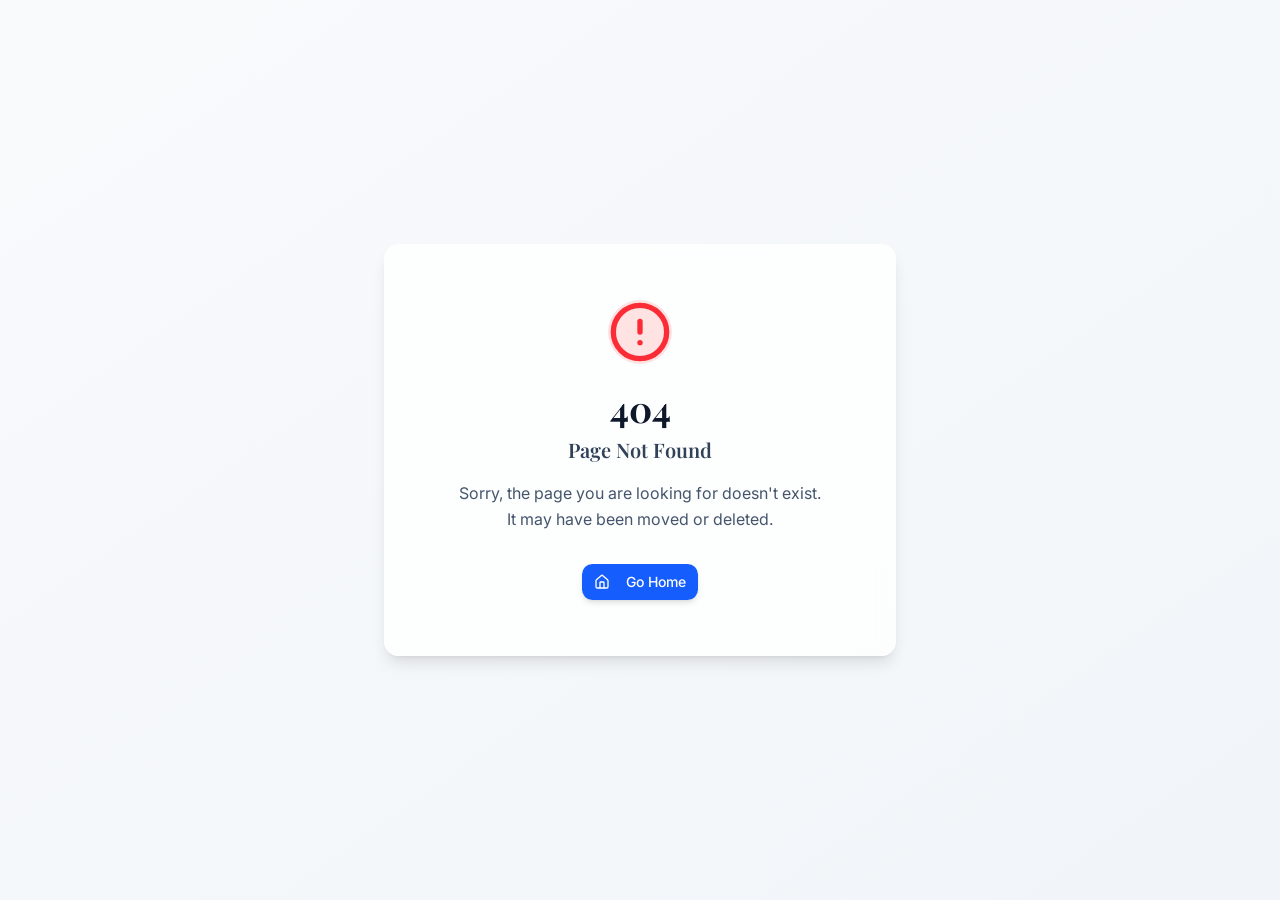
<file: index.html>
<!doctype html>
<html lang="en">

  <head>
    <meta charset="UTF-8" />
    <meta
      name="viewport"
      content="width=device-width, initial-scale=1.0, maximum-scale=1" />
    <title>Jivara - Global Jain Community Platform</title>    
    <link rel="preconnect" href="https://fonts.googleapis.com" />
    <link rel="preconnect" href="https://fonts.gstatic.com" crossorigin />
    <link href="https://fonts.googleapis.com/css2?family=Playfair+Display:wght@600;700;800&family=Poppins:wght@400;500;600;700&family=Inter:wght@400;500;600&display=swap" rel="stylesheet" />
    <script type="module" crossorigin src="./assets/index-BnkJeoy-.js"></script>
    <link rel="stylesheet" crossorigin href="./assets/index-B-3BCd-T.css">
    <script  defer></script>
  </head>

  <body>
    <script>
(function(){
  var base = '/Jivara';
  var path = window.location.pathname;
  if(path.startsWith(base)){
    var newPath = path.slice(base.length) || '/';
    window.history.replaceState(null, '', newPath + window.location.search + window.location.hash);
  }
})();
</script>
<script id="manus-runtime">window.__MANUS_HOST_DEV__ = false;
(function(){"use strict";var Mr={exports:{}},Kn={};/**
 * @license React
 * react-jsx-runtime.production.js
 *
 * Copyright (c) Meta Platforms, Inc. and affiliates.
 *
 * This source code is licensed under the MIT license found in the
 * LICENSE file in the root directory of this source tree.
 */var $c;function um(){if($c)return Kn;$c=1;var r=Symbol.for("react.transitional.element"),i=Symbol.for("react.fragment");function c(s,d,m){var x=null;if(m!==void 0&&(x=""+m),d.key!==void 0&&(x=""+d.key),"key"in d){m={};for(var R in d)R!=="key"&&(m[R]=d[R])}else m=d;return d=m.ref,{$$typeof:r,type:s,key:x,ref:d!==void 0?d:null,props:m}}return Kn.Fragment=i,Kn.jsx=c,Kn.jsxs=c,Kn}var Fc;function dm(){return Fc||(Fc=1,Mr.exports=um()),Mr.exports}var h=dm(),Ar={exports:{}},Pn={},Rr={exports:{}},Nr={};/**
 * @license React
 * scheduler.production.js
 *
 * Copyright (c) Meta Platforms, Inc. and affiliates.
 *
 * This source code is licensed under the MIT license found in the
 * LICENSE file in the root directory of this source tree.
 */var Ic;function fm(){return Ic||(Ic=1,function(r){function i(A,q){var B=A.length;A.push(q);t:for(;0<B;){var bt=B-1>>>1,p=A[bt];if(0<d(p,q))A[bt]=q,A[B]=p,B=bt;else break t}}function c(A){return A.length===0?null:A[0]}function s(A){if(A.length===0)return null;var q=A[0],B=A.pop();if(B!==q){A[0]=B;t:for(var bt=0,p=A.length,O=p>>>1;bt<O;){var X=2*(bt+1)-1,G=A[X],Z=X+1,st=A[Z];if(0>d(G,B))Z<p&&0>d(st,G)?(A[bt]=st,A[Z]=B,bt=Z):(A[bt]=G,A[X]=B,bt=X);else if(Z<p&&0>d(st,B))A[bt]=st,A[Z]=B,bt=Z;else break t}}return q}function d(A,q){var B=A.sortIndex-q.sortIndex;return B!==0?B:A.id-q.id}if(r.unstable_now=void 0,typeof performance=="object"&&typeof performance.now=="function"){var m=performance;r.unstable_now=function(){return m.now()}}else{var x=Date,R=x.now();r.unstable_now=function(){return x.now()-R}}var C=[],v=[],D=1,j=null,J=3,at=!1,$=!1,nt=!1,ct=!1,ht=typeof setTimeout=="function"?setTimeout:null,St=typeof clearTimeout=="function"?clearTimeout:null,_=typeof setImmediate<"u"?setImmediate:null;function Y(A){for(var q=c(v);q!==null;){if(q.callback===null)s(v);else if(q.startTime<=A)s(v),q.sortIndex=q.expirationTime,i(C,q);else break;q=c(v)}}function H(A){if(nt=!1,Y(A),!$)if(c(C)!==null)$=!0,it||(it=!0,Bt());else{var q=c(v);q!==null&&Mt(H,q.startTime-A)}}var it=!1,rt=-1,V=5,xt=-1;function Be(){return ct?!0:!(r.unstable_now()-xt<V)}function te(){if(ct=!1,it){var A=r.unstable_now();xt=A;var q=!0;try{t:{$=!1,nt&&(nt=!1,St(rt),rt=-1),at=!0;var B=J;try{e:{for(Y(A),j=c(C);j!==null&&!(j.expirationTime>A&&Be());){var bt=j.callback;if(typeof bt=="function"){j.callback=null,J=j.priorityLevel;var p=bt(j.expirationTime<=A);if(A=r.unstable_now(),typeof p=="function"){j.callback=p,Y(A),q=!0;break e}j===c(C)&&s(C),Y(A)}else s(C);j=c(C)}if(j!==null)q=!0;else{var O=c(v);O!==null&&Mt(H,O.startTime-A),q=!1}}break t}finally{j=null,J=B,at=!1}q=void 0}}finally{q?Bt():it=!1}}}var Bt;if(typeof _=="function")Bt=function(){_(te)};else if(typeof MessageChannel<"u"){var me=new MessageChannel,Se=me.port2;me.port1.onmessage=te,Bt=function(){Se.postMessage(null)}}else Bt=function(){ht(te,0)};function Mt(A,q){rt=ht(function(){A(r.unstable_now())},q)}r.unstable_IdlePriority=5,r.unstable_ImmediatePriority=1,r.unstable_LowPriority=4,r.unstable_NormalPriority=3,r.unstable_Profiling=null,r.unstable_UserBlockingPriority=2,r.unstable_cancelCallback=function(A){A.callback=null},r.unstable_forceFrameRate=function(A){0>A||125<A?console.error("forceFrameRate takes a positive int between 0 and 125, forcing frame rates higher than 125 fps is not supported"):V=0<A?Math.floor(1e3/A):5},r.unstable_getCurrentPriorityLevel=function(){return J},r.unstable_next=function(A){switch(J){case 1:case 2:case 3:var q=3;break;default:q=J}var B=J;J=q;try{return A()}finally{J=B}},r.unstable_requestPaint=function(){ct=!0},r.unstable_runWithPriority=function(A,q){switch(A){case 1:case 2:case 3:case 4:case 5:break;default:A=3}var B=J;J=A;try{return q()}finally{J=B}},r.unstable_scheduleCallback=function(A,q,B){var bt=r.unstable_now();switch(typeof B=="object"&&B!==null?(B=B.delay,B=typeof B=="number"&&0<B?bt+B:bt):B=bt,A){case 1:var p=-1;break;case 2:p=250;break;case 5:p=1073741823;break;case 4:p=1e4;break;default:p=5e3}return p=B+p,A={id:D++,callback:q,priorityLevel:A,startTime:B,expirationTime:p,sortIndex:-1},B>bt?(A.sortIndex=B,i(v,A),c(C)===null&&A===c(v)&&(nt?(St(rt),rt=-1):nt=!0,Mt(H,B-bt))):(A.sortIndex=p,i(C,A),$||at||($=!0,it||(it=!0,Bt()))),A},r.unstable_shouldYield=Be,r.unstable_wrapCallback=function(A){var q=J;return function(){var B=J;J=q;try{return A.apply(this,arguments)}finally{J=B}}}}(Nr)),Nr}var tu;function hm(){return tu||(tu=1,Rr.exports=fm()),Rr.exports}var zr={exports:{}},ut={};/**
 * @license React
 * react.production.js
 *
 * Copyright (c) Meta Platforms, Inc. and affiliates.
 *
 * This source code is licensed under the MIT license found in the
 * LICENSE file in the root directory of this source tree.
 */var eu;function mm(){if(eu)return ut;eu=1;var r=Symbol.for("react.transitional.element"),i=Symbol.for("react.portal"),c=Symbol.for("react.fragment"),s=Symbol.for("react.strict_mode"),d=Symbol.for("react.profiler"),m=Symbol.for("react.consumer"),x=Symbol.for("react.context"),R=Symbol.for("react.forward_ref"),C=Symbol.for("react.suspense"),v=Symbol.for("react.memo"),D=Symbol.for("react.lazy"),j=Symbol.iterator;function J(p){return p===null||typeof p!="object"?null:(p=j&&p[j]||p["@@iterator"],typeof p=="function"?p:null)}var at={isMounted:function(){return!1},enqueueForceUpdate:function(){},enqueueReplaceState:function(){},enqueueSetState:function(){}},$=Object.assign,nt={};function ct(p,O,X){this.props=p,this.context=O,this.refs=nt,this.updater=X||at}ct.prototype.isReactComponent={},ct.prototype.setState=function(p,O){if(typeof p!="object"&&typeof p!="function"&&p!=null)throw Error("takes an object of state variables to update or a function which returns an object of state variables.");this.updater.enqueueSetState(this,p,O,"setState")},ct.prototype.forceUpdate=function(p){this.updater.enqueueForceUpdate(this,p,"forceUpdate")};function ht(){}ht.prototype=ct.prototype;function St(p,O,X){this.props=p,this.context=O,this.refs=nt,this.updater=X||at}var _=St.prototype=new ht;_.constructor=St,$(_,ct.prototype),_.isPureReactComponent=!0;var Y=Array.isArray,H={H:null,A:null,T:null,S:null,V:null},it=Object.prototype.hasOwnProperty;function rt(p,O,X,G,Z,st){return X=st.ref,{$$typeof:r,type:p,key:O,ref:X!==void 0?X:null,props:st}}function V(p,O){return rt(p.type,O,void 0,void 0,void 0,p.props)}function xt(p){return typeof p=="object"&&p!==null&&p.$$typeof===r}function Be(p){var O={"=":"=0",":":"=2"};return"$"+p.replace(/[=:]/g,function(X){return O[X]})}var te=/\/+/g;function Bt(p,O){return typeof p=="object"&&p!==null&&p.key!=null?Be(""+p.key):O.toString(36)}function me(){}function Se(p){switch(p.status){case"fulfilled":return p.value;case"rejected":throw p.reason;default:switch(typeof p.status=="string"?p.then(me,me):(p.status="pending",p.then(function(O){p.status==="pending"&&(p.status="fulfilled",p.value=O)},function(O){p.status==="pending"&&(p.status="rejected",p.reason=O)})),p.status){case"fulfilled":return p.value;case"rejected":throw p.reason}}throw p}function Mt(p,O,X,G,Z){var st=typeof p;(st==="undefined"||st==="boolean")&&(p=null);var I=!1;if(p===null)I=!0;else switch(st){case"bigint":case"string":case"number":I=!0;break;case"object":switch(p.$$typeof){case r:case i:I=!0;break;case D:return I=p._init,Mt(I(p._payload),O,X,G,Z)}}if(I)return Z=Z(p),I=G===""?"."+Bt(p,0):G,Y(Z)?(X="",I!=null&&(X=I.replace(te,"$&/")+"/"),Mt(Z,O,X,"",function(Jt){return Jt})):Z!=null&&(xt(Z)&&(Z=V(Z,X+(Z.key==null||p&&p.key===Z.key?"":(""+Z.key).replace(te,"$&/")+"/")+I)),O.push(Z)),1;I=0;var gt=G===""?".":G+":";if(Y(p))for(var Tt=0;Tt<p.length;Tt++)G=p[Tt],st=gt+Bt(G,Tt),I+=Mt(G,O,X,st,Z);else if(Tt=J(p),typeof Tt=="function")for(p=Tt.call(p),Tt=0;!(G=p.next()).done;)G=G.value,st=gt+Bt(G,Tt++),I+=Mt(G,O,X,st,Z);else if(st==="object"){if(typeof p.then=="function")return Mt(Se(p),O,X,G,Z);throw O=String(p),Error("Objects are not valid as a React child (found: "+(O==="[object Object]"?"object with keys {"+Object.keys(p).join(", ")+"}":O)+"). If you meant to render a collection of children, use an array instead.")}return I}function A(p,O,X){if(p==null)return p;var G=[],Z=0;return Mt(p,G,"","",function(st){return O.call(X,st,Z++)}),G}function q(p){if(p._status===-1){var O=p._result;O=O(),O.then(function(X){(p._status===0||p._status===-1)&&(p._status=1,p._result=X)},function(X){(p._status===0||p._status===-1)&&(p._status=2,p._result=X)}),p._status===-1&&(p._status=0,p._result=O)}if(p._status===1)return p._result.default;throw p._result}var B=typeof reportError=="function"?reportError:function(p){if(typeof window=="object"&&typeof window.ErrorEvent=="function"){var O=new window.ErrorEvent("error",{bubbles:!0,cancelable:!0,message:typeof p=="object"&&p!==null&&typeof p.message=="string"?String(p.message):String(p),error:p});if(!window.dispatchEvent(O))return}else if(typeof process=="object"&&typeof process.emit=="function"){process.emit("uncaughtException",p);return}console.error(p)};function bt(){}return ut.Children={map:A,forEach:function(p,O,X){A(p,function(){O.apply(this,arguments)},X)},count:function(p){var O=0;return A(p,function(){O++}),O},toArray:function(p){return A(p,function(O){return O})||[]},only:function(p){if(!xt(p))throw Error("React.Children.only expected to receive a single React element child.");return p}},ut.Component=ct,ut.Fragment=c,ut.Profiler=d,ut.PureComponent=St,ut.StrictMode=s,ut.Suspense=C,ut.__CLIENT_INTERNALS_DO_NOT_USE_OR_WARN_USERS_THEY_CANNOT_UPGRADE=H,ut.__COMPILER_RUNTIME={__proto__:null,c:function(p){return H.H.useMemoCache(p)}},ut.cache=function(p){return function(){return p.apply(null,arguments)}},ut.cloneElement=function(p,O,X){if(p==null)throw Error("The argument must be a React element, but you passed "+p+".");var G=$({},p.props),Z=p.key,st=void 0;if(O!=null)for(I in O.ref!==void 0&&(st=void 0),O.key!==void 0&&(Z=""+O.key),O)!it.call(O,I)||I==="key"||I==="__self"||I==="__source"||I==="ref"&&O.ref===void 0||(G[I]=O[I]);var I=arguments.length-2;if(I===1)G.children=X;else if(1<I){for(var gt=Array(I),Tt=0;Tt<I;Tt++)gt[Tt]=arguments[Tt+2];G.children=gt}return rt(p.type,Z,void 0,void 0,st,G)},ut.createContext=function(p){return p={$$typeof:x,_currentValue:p,_currentValue2:p,_threadCount:0,Provider:null,Consumer:null},p.Provider=p,p.Consumer={$$typeof:m,_context:p},p},ut.createElement=function(p,O,X){var G,Z={},st=null;if(O!=null)for(G in O.key!==void 0&&(st=""+O.key),O)it.call(O,G)&&G!=="key"&&G!=="__self"&&G!=="__source"&&(Z[G]=O[G]);var I=arguments.length-2;if(I===1)Z.children=X;else if(1<I){for(var gt=Array(I),Tt=0;Tt<I;Tt++)gt[Tt]=arguments[Tt+2];Z.children=gt}if(p&&p.defaultProps)for(G in I=p.defaultProps,I)Z[G]===void 0&&(Z[G]=I[G]);return rt(p,st,void 0,void 0,null,Z)},ut.createRef=function(){return{current:null}},ut.forwardRef=function(p){return{$$typeof:R,render:p}},ut.isValidElement=xt,ut.lazy=function(p){return{$$typeof:D,_payload:{_status:-1,_result:p},_init:q}},ut.memo=function(p,O){return{$$typeof:v,type:p,compare:O===void 0?null:O}},ut.startTransition=function(p){var O=H.T,X={};H.T=X;try{var G=p(),Z=H.S;Z!==null&&Z(X,G),typeof G=="object"&&G!==null&&typeof G.then=="function"&&G.then(bt,B)}catch(st){B(st)}finally{H.T=O}},ut.unstable_useCacheRefresh=function(){return H.H.useCacheRefresh()},ut.use=function(p){return H.H.use(p)},ut.useActionState=function(p,O,X){return H.H.useActionState(p,O,X)},ut.useCallback=function(p,O){return H.H.useCallback(p,O)},ut.useContext=function(p){return H.H.useContext(p)},ut.useDebugValue=function(){},ut.useDeferredValue=function(p,O){return H.H.useDeferredValue(p,O)},ut.useEffect=function(p,O,X){var G=H.H;if(typeof X=="function")throw Error("useEffect CRUD overload is not enabled in this build of React.");return G.useEffect(p,O)},ut.useId=function(){return H.H.useId()},ut.useImperativeHandle=function(p,O,X){return H.H.useImperativeHandle(p,O,X)},ut.useInsertionEffect=function(p,O){return H.H.useInsertionEffect(p,O)},ut.useLayoutEffect=function(p,O){return H.H.useLayoutEffect(p,O)},ut.useMemo=function(p,O){return H.H.useMemo(p,O)},ut.useOptimistic=function(p,O){return H.H.useOptimistic(p,O)},ut.useReducer=function(p,O,X){return H.H.useReducer(p,O,X)},ut.useRef=function(p){return H.H.useRef(p)},ut.useState=function(p){return H.H.useState(p)},ut.useSyncExternalStore=function(p,O,X){return H.H.useSyncExternalStore(p,O,X)},ut.useTransition=function(){return H.H.useTransition()},ut.version="19.1.1",ut}var lu;function _r(){return lu||(lu=1,zr.exports=mm()),zr.exports}var kr={exports:{}},he={};/**
 * @license React
 * react-dom.production.js
 *
 * Copyright (c) Meta Platforms, Inc. and affiliates.
 *
 * This source code is licensed under the MIT license found in the
 * LICENSE file in the root directory of this source tree.
 */var au;function gm(){if(au)return he;au=1;var r=_r();function i(C){var v="https://react.dev/errors/"+C;if(1<arguments.length){v+="?args[]="+encodeURIComponent(arguments[1]);for(var D=2;D<arguments.length;D++)v+="&args[]="+encodeURIComponent(arguments[D])}return"Minified React error #"+C+"; visit "+v+" for the full message or use the non-minified dev environment for full errors and additional helpful warnings."}function c(){}var s={d:{f:c,r:function(){throw Error(i(522))},D:c,C:c,L:c,m:c,X:c,S:c,M:c},p:0,findDOMNode:null},d=Symbol.for("react.portal");function m(C,v,D){var j=3<arguments.length&&arguments[3]!==void 0?arguments[3]:null;return{$$typeof:d,key:j==null?null:""+j,children:C,containerInfo:v,implementation:D}}var x=r.__CLIENT_INTERNALS_DO_NOT_USE_OR_WARN_USERS_THEY_CANNOT_UPGRADE;function R(C,v){if(C==="font")return"";if(typeof v=="string")return v==="use-credentials"?v:""}return he.__DOM_INTERNALS_DO_NOT_USE_OR_WARN_USERS_THEY_CANNOT_UPGRADE=s,he.createPortal=function(C,v){var D=2<arguments.length&&arguments[2]!==void 0?arguments[2]:null;if(!v||v.nodeType!==1&&v.nodeType!==9&&v.nodeType!==11)throw Error(i(299));return m(C,v,null,D)},he.flushSync=function(C){var v=x.T,D=s.p;try{if(x.T=null,s.p=2,C)return C()}finally{x.T=v,s.p=D,s.d.f()}},he.preconnect=function(C,v){typeof C=="string"&&(v?(v=v.crossOrigin,v=typeof v=="string"?v==="use-credentials"?v:"":void 0):v=null,s.d.C(C,v))},he.prefetchDNS=function(C){typeof C=="string"&&s.d.D(C)},he.preinit=function(C,v){if(typeof C=="string"&&v&&typeof v.as=="string"){var D=v.as,j=R(D,v.crossOrigin),J=typeof v.integrity=="string"?v.integrity:void 0,at=typeof v.fetchPriority=="string"?v.fetchPriority:void 0;D==="style"?s.d.S(C,typeof v.precedence=="string"?v.precedence:void 0,{crossOrigin:j,integrity:J,fetchPriority:at}):D==="script"&&s.d.X(C,{crossOrigin:j,integrity:J,fetchPriority:at,nonce:typeof v.nonce=="string"?v.nonce:void 0})}},he.preinitModule=function(C,v){if(typeof C=="string")if(typeof v=="object"&&v!==null){if(v.as==null||v.as==="script"){var D=R(v.as,v.crossOrigin);s.d.M(C,{crossOrigin:D,integrity:typeof v.integrity=="string"?v.integrity:void 0,nonce:typeof v.nonce=="string"?v.nonce:void 0})}}else v==null&&s.d.M(C)},he.preload=function(C,v){if(typeof C=="string"&&typeof v=="object"&&v!==null&&typeof v.as=="string"){var D=v.as,j=R(D,v.crossOrigin);s.d.L(C,D,{crossOrigin:j,integrity:typeof v.integrity=="string"?v.integrity:void 0,nonce:typeof v.nonce=="string"?v.nonce:void 0,type:typeof v.type=="string"?v.type:void 0,fetchPriority:typeof v.fetchPriority=="string"?v.fetchPriority:void 0,referrerPolicy:typeof v.referrerPolicy=="string"?v.referrerPolicy:void 0,imageSrcSet:typeof v.imageSrcSet=="string"?v.imageSrcSet:void 0,imageSizes:typeof v.imageSizes=="string"?v.imageSizes:void 0,media:typeof v.media=="string"?v.media:void 0})}},he.preloadModule=function(C,v){if(typeof C=="string")if(v){var D=R(v.as,v.crossOrigin);s.d.m(C,{as:typeof v.as=="string"&&v.as!=="script"?v.as:void 0,crossOrigin:D,integrity:typeof v.integrity=="string"?v.integrity:void 0})}else s.d.m(C)},he.requestFormReset=function(C){s.d.r(C)},he.unstable_batchedUpdates=function(C,v){return C(v)},he.useFormState=function(C,v,D){return x.H.useFormState(C,v,D)},he.useFormStatus=function(){return x.H.useHostTransitionStatus()},he.version="19.1.1",he}var nu;function pm(){if(nu)return kr.exports;nu=1;function r(){if(!(typeof __REACT_DEVTOOLS_GLOBAL_HOOK__>"u"||typeof __REACT_DEVTOOLS_GLOBAL_HOOK__.checkDCE!="function"))try{__REACT_DEVTOOLS_GLOBAL_HOOK__.checkDCE(r)}catch(i){console.error(i)}}return r(),kr.exports=gm(),kr.exports}/**
 * @license React
 * react-dom-client.production.js
 *
 * Copyright (c) Meta Platforms, Inc. and affiliates.
 *
 * This source code is licensed under the MIT license found in the
 * LICENSE file in the root directory of this source tree.
 */var ou;function ym(){if(ou)return Pn;ou=1;var r=hm(),i=_r(),c=pm();function s(t){var e="https://react.dev/errors/"+t;if(1<arguments.length){e+="?args[]="+encodeURIComponent(arguments[1]);for(var l=2;l<arguments.length;l++)e+="&args[]="+encodeURIComponent(arguments[l])}return"Minified React error #"+t+"; visit "+e+" for the full message or use the non-minified dev environment for full errors and additional helpful warnings."}function d(t){return!(!t||t.nodeType!==1&&t.nodeType!==9&&t.nodeType!==11)}function m(t){var e=t,l=t;if(t.alternate)for(;e.return;)e=e.return;else{t=e;do e=t,(e.flags&4098)!==0&&(l=e.return),t=e.return;while(t)}return e.tag===3?l:null}function x(t){if(t.tag===13){var e=t.memoizedState;if(e===null&&(t=t.alternate,t!==null&&(e=t.memoizedState)),e!==null)return e.dehydrated}return null}function R(t){if(m(t)!==t)throw Error(s(188))}function C(t){var e=t.alternate;if(!e){if(e=m(t),e===null)throw Error(s(188));return e!==t?null:t}for(var l=t,a=e;;){var n=l.return;if(n===null)break;var o=n.alternate;if(o===null){if(a=n.return,a!==null){l=a;continue}break}if(n.child===o.child){for(o=n.child;o;){if(o===l)return R(n),t;if(o===a)return R(n),e;o=o.sibling}throw Error(s(188))}if(l.return!==a.return)l=n,a=o;else{for(var u=!1,f=n.child;f;){if(f===l){u=!0,l=n,a=o;break}if(f===a){u=!0,a=n,l=o;break}f=f.sibling}if(!u){for(f=o.child;f;){if(f===l){u=!0,l=o,a=n;break}if(f===a){u=!0,a=o,l=n;break}f=f.sibling}if(!u)throw Error(s(189))}}if(l.alternate!==a)throw Error(s(190))}if(l.tag!==3)throw Error(s(188));return l.stateNode.current===l?t:e}function v(t){var e=t.tag;if(e===5||e===26||e===27||e===6)return t;for(t=t.child;t!==null;){if(e=v(t),e!==null)return e;t=t.sibling}return null}var D=Object.assign,j=Symbol.for("react.element"),J=Symbol.for("react.transitional.element"),at=Symbol.for("react.portal"),$=Symbol.for("react.fragment"),nt=Symbol.for("react.strict_mode"),ct=Symbol.for("react.profiler"),ht=Symbol.for("react.provider"),St=Symbol.for("react.consumer"),_=Symbol.for("react.context"),Y=Symbol.for("react.forward_ref"),H=Symbol.for("react.suspense"),it=Symbol.for("react.suspense_list"),rt=Symbol.for("react.memo"),V=Symbol.for("react.lazy"),xt=Symbol.for("react.activity"),Be=Symbol.for("react.memo_cache_sentinel"),te=Symbol.iterator;function Bt(t){return t===null||typeof t!="object"?null:(t=te&&t[te]||t["@@iterator"],typeof t=="function"?t:null)}var me=Symbol.for("react.client.reference");function Se(t){if(t==null)return null;if(typeof t=="function")return t.$$typeof===me?null:t.displayName||t.name||null;if(typeof t=="string")return t;switch(t){case $:return"Fragment";case ct:return"Profiler";case nt:return"StrictMode";case H:return"Suspense";case it:return"SuspenseList";case xt:return"Activity"}if(typeof t=="object")switch(t.$$typeof){case at:return"Portal";case _:return(t.displayName||"Context")+".Provider";case St:return(t._context.displayName||"Context")+".Consumer";case Y:var e=t.render;return t=t.displayName,t||(t=e.displayName||e.name||"",t=t!==""?"ForwardRef("+t+")":"ForwardRef"),t;case rt:return e=t.displayName||null,e!==null?e:Se(t.type)||"Memo";case V:e=t._payload,t=t._init;try{return Se(t(e))}catch{}}return null}var Mt=Array.isArray,A=i.__CLIENT_INTERNALS_DO_NOT_USE_OR_WARN_USERS_THEY_CANNOT_UPGRADE,q=c.__DOM_INTERNALS_DO_NOT_USE_OR_WARN_USERS_THEY_CANNOT_UPGRADE,B={pending:!1,data:null,method:null,action:null},bt=[],p=-1;function O(t){return{current:t}}function X(t){0>p||(t.current=bt[p],bt[p]=null,p--)}function G(t,e){p++,bt[p]=t.current,t.current=e}var Z=O(null),st=O(null),I=O(null),gt=O(null);function Tt(t,e){switch(G(I,e),G(st,t),G(Z,null),e.nodeType){case 9:case 11:t=(t=e.documentElement)&&(t=t.namespaceURI)?Hh(t):0;break;default:if(t=e.tagName,e=e.namespaceURI)e=Hh(e),t=Uh(e,t);else switch(t){case"svg":t=1;break;case"math":t=2;break;default:t=0}}X(Z),G(Z,t)}function Jt(){X(Z),X(st),X(I)}function Ke(t){t.memoizedState!==null&&G(gt,t);var e=Z.current,l=Uh(e,t.type);e!==l&&(G(st,t),G(Z,l))}function Ce(t){st.current===t&&(X(Z),X(st)),gt.current===t&&(X(gt),Wo._currentValue=B)}var Pe=Object.prototype.hasOwnProperty,yl=r.unstable_scheduleCallback,sn=r.unstable_cancelCallback,Ca=r.unstable_shouldYield,ri=r.unstable_requestPaint,ge=r.unstable_now,si=r.unstable_getCurrentPriorityLevel,Ul=r.unstable_ImmediatePriority,Fn=r.unstable_UserBlockingPriority,nl=r.unstable_NormalPriority,ci=r.unstable_LowPriority,Gl=r.unstable_IdlePriority,ui=r.log,Ea=r.unstable_setDisableYieldValue,ql=null,Wt=null;function Je(t){if(typeof ui=="function"&&Ea(t),Wt&&typeof Wt.setStrictMode=="function")try{Wt.setStrictMode(ql,t)}catch{}}var $t=Math.clz32?Math.clz32:fi,di=Math.log,Ta=Math.LN2;function fi(t){return t>>>=0,t===0?32:31-(di(t)/Ta|0)|0}var L=256,cn=4194304;function vl(t){var e=t&42;if(e!==0)return e;switch(t&-t){case 1:return 1;case 2:return 2;case 4:return 4;case 8:return 8;case 16:return 16;case 32:return 32;case 64:return 64;case 128:return 128;case 256:case 512:case 1024:case 2048:case 4096:case 8192:case 16384:case 32768:case 65536:case 131072:case 262144:case 524288:case 1048576:case 2097152:return t&4194048;case 4194304:case 8388608:case 16777216:case 33554432:return t&62914560;case 67108864:return 67108864;case 134217728:return 134217728;case 268435456:return 268435456;case 536870912:return 536870912;case 1073741824:return 0;default:return t}}function un(t,e,l){var a=t.pendingLanes;if(a===0)return 0;var n=0,o=t.suspendedLanes,u=t.pingedLanes;t=t.warmLanes;var f=a&134217727;return f!==0?(a=f&~o,a!==0?n=vl(a):(u&=f,u!==0?n=vl(u):l||(l=f&~t,l!==0&&(n=vl(l))))):(f=a&~o,f!==0?n=vl(f):u!==0?n=vl(u):l||(l=a&~t,l!==0&&(n=vl(l)))),n===0?0:e!==0&&e!==n&&(e&o)===0&&(o=n&-n,l=e&-e,o>=l||o===32&&(l&4194048)!==0)?e:n}function Dt(t,e){return(t.pendingLanes&~(t.suspendedLanes&~t.pingedLanes)&e)===0}function In(t,e){switch(t){case 1:case 2:case 4:case 8:case 64:return e+250;case 16:case 32:case 128:case 256:case 512:case 1024:case 2048:case 4096:case 8192:case 16384:case 32768:case 65536:case 131072:case 262144:case 524288:case 1048576:case 2097152:return e+5e3;case 4194304:case 8388608:case 16777216:case 33554432:return-1;case 67108864:case 134217728:case 268435456:case 536870912:case 1073741824:return-1;default:return-1}}function to(){var t=L;return L<<=1,(L&4194048)===0&&(L=256),t}function hi(){var t=cn;return cn<<=1,(cn&62914560)===0&&(cn=4194304),t}function eo(t){for(var e=[],l=0;31>l;l++)e.push(t);return e}function Da(t,e){t.pendingLanes|=e,e!==268435456&&(t.suspendedLanes=0,t.pingedLanes=0,t.warmLanes=0)}function Ir(t,e,l,a,n,o){var u=t.pendingLanes;t.pendingLanes=l,t.suspendedLanes=0,t.pingedLanes=0,t.warmLanes=0,t.expiredLanes&=l,t.entangledLanes&=l,t.errorRecoveryDisabledLanes&=l,t.shellSuspendCounter=0;var f=t.entanglements,g=t.expirationTimes,S=t.hiddenUpdates;for(l=u&~l;0<l;){var N=31-$t(l),k=1<<N;f[N]=0,g[N]=-1;var E=S[N];if(E!==null)for(S[N]=null,N=0;N<E.length;N++){var T=E[N];T!==null&&(T.lane&=-536870913)}l&=~k}a!==0&&mi(t,a,0),o!==0&&n===0&&t.tag!==0&&(t.suspendedLanes|=o&~(u&~e))}function mi(t,e,l){t.pendingLanes|=e,t.suspendedLanes&=~e;var a=31-$t(e);t.entangledLanes|=e,t.entanglements[a]=t.entanglements[a]|1073741824|l&4194090}function gi(t,e){var l=t.entangledLanes|=e;for(t=t.entanglements;l;){var a=31-$t(l),n=1<<a;n&e|t[a]&e&&(t[a]|=e),l&=~n}}function lo(t){switch(t){case 2:t=1;break;case 8:t=4;break;case 32:t=16;break;case 256:case 512:case 1024:case 2048:case 4096:case 8192:case 16384:case 32768:case 65536:case 131072:case 262144:case 524288:case 1048576:case 2097152:case 4194304:case 8388608:case 16777216:case 33554432:t=128;break;case 268435456:t=134217728;break;default:t=0}return t}function ao(t){return t&=-t,2<t?8<t?(t&134217727)!==0?32:268435456:8:2}function pi(){var t=q.p;return t!==0?t:(t=window.event,t===void 0?32:nm(t.type))}function ts(t,e){var l=q.p;try{return q.p=t,e()}finally{q.p=l}}var ol=Math.random().toString(36).slice(2),ee="__reactFiber$"+ol,pe="__reactProps$"+ol,Yl="__reactContainer$"+ol,no="__reactEvents$"+ol,es="__reactListeners$"+ol,ls="__reactHandles$"+ol,yi="__reactResources$"+ol,Ma="__reactMarker$"+ol;function oo(t){delete t[ee],delete t[pe],delete t[no],delete t[es],delete t[ls]}function Vl(t){var e=t[ee];if(e)return e;for(var l=t.parentNode;l;){if(e=l[Yl]||l[ee]){if(l=e.alternate,e.child!==null||l!==null&&l.child!==null)for(t=Vh(t);t!==null;){if(l=t[ee])return l;t=Vh(t)}return e}t=l,l=t.parentNode}return null}function Xl(t){if(t=t[ee]||t[Yl]){var e=t.tag;if(e===5||e===6||e===13||e===26||e===27||e===3)return t}return null}function Aa(t){var e=t.tag;if(e===5||e===26||e===27||e===6)return t.stateNode;throw Error(s(33))}function Zl(t){var e=t[yi];return e||(e=t[yi]={hoistableStyles:new Map,hoistableScripts:new Map}),e}function Vt(t){t[Ma]=!0}var vi=new Set,bi={};function bl(t,e){We(t,e),We(t+"Capture",e)}function We(t,e){for(bi[t]=e,t=0;t<e.length;t++)vi.add(e[t])}var as=RegExp("^[:A-Z_a-z\\u00C0-\\u00D6\\u00D8-\\u00F6\\u00F8-\\u02FF\\u0370-\\u037D\\u037F-\\u1FFF\\u200C-\\u200D\\u2070-\\u218F\\u2C00-\\u2FEF\\u3001-\\uD7FF\\uF900-\\uFDCF\\uFDF0-\\uFFFD][:A-Z_a-z\\u00C0-\\u00D6\\u00D8-\\u00F6\\u00F8-\\u02FF\\u0370-\\u037D\\u037F-\\u1FFF\\u200C-\\u200D\\u2070-\\u218F\\u2C00-\\u2FEF\\u3001-\\uD7FF\\uF900-\\uFDCF\\uFDF0-\\uFFFD\\-.0-9\\u00B7\\u0300-\\u036F\\u203F-\\u2040]*$"),xi={},wi={};function Ra(t){return Pe.call(wi,t)?!0:Pe.call(xi,t)?!1:as.test(t)?wi[t]=!0:(xi[t]=!0,!1)}function M(t,e,l){if(Ra(e))if(l===null)t.removeAttribute(e);else{switch(typeof l){case"undefined":case"function":case"symbol":t.removeAttribute(e);return;case"boolean":var a=e.toLowerCase().slice(0,5);if(a!=="data-"&&a!=="aria-"){t.removeAttribute(e);return}}t.setAttribute(e,""+l)}}function tt(t,e,l){if(l===null)t.removeAttribute(e);else{switch(typeof l){case"undefined":case"function":case"symbol":case"boolean":t.removeAttribute(e);return}t.setAttribute(e,""+l)}}function Ot(t,e,l,a){if(a===null)t.removeAttribute(l);else{switch(typeof a){case"undefined":case"function":case"symbol":case"boolean":t.removeAttribute(l);return}t.setAttributeNS(e,l,""+a)}}var le,Ee;function ae(t){if(le===void 0)try{throw Error()}catch(l){var e=l.stack.trim().match(/\n( *(at )?)/);le=e&&e[1]||"",Ee=-1<l.stack.indexOf(`
    at`)?" (<anonymous>)":-1<l.stack.indexOf("@")?"@unknown:0:0":""}return`
`+le+t+Ee}var Le=!1;function He(t,e){if(!t||Le)return"";Le=!0;var l=Error.prepareStackTrace;Error.prepareStackTrace=void 0;try{var a={DetermineComponentFrameRoot:function(){try{if(e){var k=function(){throw Error()};if(Object.defineProperty(k.prototype,"props",{set:function(){throw Error()}}),typeof Reflect=="object"&&Reflect.construct){try{Reflect.construct(k,[])}catch(T){var E=T}Reflect.construct(t,[],k)}else{try{k.call()}catch(T){E=T}t.call(k.prototype)}}else{try{throw Error()}catch(T){E=T}(k=t())&&typeof k.catch=="function"&&k.catch(function(){})}}catch(T){if(T&&E&&typeof T.stack=="string")return[T.stack,E.stack]}return[null,null]}};a.DetermineComponentFrameRoot.displayName="DetermineComponentFrameRoot";var n=Object.getOwnPropertyDescriptor(a.DetermineComponentFrameRoot,"name");n&&n.configurable&&Object.defineProperty(a.DetermineComponentFrameRoot,"name",{value:"DetermineComponentFrameRoot"});var o=a.DetermineComponentFrameRoot(),u=o[0],f=o[1];if(u&&f){var g=u.split(`
`),S=f.split(`
`);for(n=a=0;a<g.length&&!g[a].includes("DetermineComponentFrameRoot");)a++;for(;n<S.length&&!S[n].includes("DetermineComponentFrameRoot");)n++;if(a===g.length||n===S.length)for(a=g.length-1,n=S.length-1;1<=a&&0<=n&&g[a]!==S[n];)n--;for(;1<=a&&0<=n;a--,n--)if(g[a]!==S[n]){if(a!==1||n!==1)do if(a--,n--,0>n||g[a]!==S[n]){var N=`
`+g[a].replace(" at new "," at ");return t.displayName&&N.includes("<anonymous>")&&(N=N.replace("<anonymous>",t.displayName)),N}while(1<=a&&0<=n);break}}}finally{Le=!1,Error.prepareStackTrace=l}return(l=t?t.displayName||t.name:"")?ae(l):""}function Ql(t){switch(t.tag){case 26:case 27:case 5:return ae(t.type);case 16:return ae("Lazy");case 13:return ae("Suspense");case 19:return ae("SuspenseList");case 0:case 15:return He(t.type,!1);case 11:return He(t.type.render,!1);case 1:return He(t.type,!0);case 31:return ae("Activity");default:return""}}function xl(t){try{var e="";do e+=Ql(t),t=t.return;while(t);return e}catch(l){return`
Error generating stack: `+l.message+`
`+l.stack}}function Xt(t){switch(typeof t){case"bigint":case"boolean":case"number":case"string":case"undefined":return t;case"object":return t;default:return""}}function il(t){var e=t.type;return(t=t.nodeName)&&t.toLowerCase()==="input"&&(e==="checkbox"||e==="radio")}function ve(t){var e=il(t)?"checked":"value",l=Object.getOwnPropertyDescriptor(t.constructor.prototype,e),a=""+t[e];if(!t.hasOwnProperty(e)&&typeof l<"u"&&typeof l.get=="function"&&typeof l.set=="function"){var n=l.get,o=l.set;return Object.defineProperty(t,e,{configurable:!0,get:function(){return n.call(this)},set:function(u){a=""+u,o.call(this,u)}}),Object.defineProperty(t,e,{enumerable:l.enumerable}),{getValue:function(){return a},setValue:function(u){a=""+u},stopTracking:function(){t._valueTracker=null,delete t[e]}}}}function re(t){t._valueTracker||(t._valueTracker=ve(t))}function rl(t){if(!t)return!1;var e=t._valueTracker;if(!e)return!0;var l=e.getValue(),a="";return t&&(a=il(t)?t.checked?"true":"false":t.value),t=a,t!==l?(e.setValue(t),!0):!1}function wl(t){if(t=t||(typeof document<"u"?document:void 0),typeof t>"u")return null;try{return t.activeElement||t.body}catch{return t.body}}var dn=/[\n"\\]/g;function se(t){return t.replace(dn,function(e){return"\\"+e.charCodeAt(0).toString(16)+" "})}function Kl(t,e,l,a,n,o,u,f){t.name="",u!=null&&typeof u!="function"&&typeof u!="symbol"&&typeof u!="boolean"?t.type=u:t.removeAttribute("type"),e!=null?u==="number"?(e===0&&t.value===""||t.value!=e)&&(t.value=""+Xt(e)):t.value!==""+Xt(e)&&(t.value=""+Xt(e)):u!=="submit"&&u!=="reset"||t.removeAttribute("value"),e!=null?Pl(t,u,Xt(e)):l!=null?Pl(t,u,Xt(l)):a!=null&&t.removeAttribute("value"),n==null&&o!=null&&(t.defaultChecked=!!o),n!=null&&(t.checked=n&&typeof n!="function"&&typeof n!="symbol"),f!=null&&typeof f!="function"&&typeof f!="symbol"&&typeof f!="boolean"?t.name=""+Xt(f):t.removeAttribute("name")}function Na(t,e,l,a,n,o,u,f){if(o!=null&&typeof o!="function"&&typeof o!="symbol"&&typeof o!="boolean"&&(t.type=o),e!=null||l!=null){if(!(o!=="submit"&&o!=="reset"||e!=null))return;l=l!=null?""+Xt(l):"",e=e!=null?""+Xt(e):l,f||e===t.value||(t.value=e),t.defaultValue=e}a=a??n,a=typeof a!="function"&&typeof a!="symbol"&&!!a,t.checked=f?t.checked:!!a,t.defaultChecked=!!a,u!=null&&typeof u!="function"&&typeof u!="symbol"&&typeof u!="boolean"&&(t.name=u)}function Pl(t,e,l){e==="number"&&wl(t.ownerDocument)===t||t.defaultValue===""+l||(t.defaultValue=""+l)}function $e(t,e,l,a){if(t=t.options,e){e={};for(var n=0;n<l.length;n++)e["$"+l[n]]=!0;for(l=0;l<t.length;l++)n=e.hasOwnProperty("$"+t[l].value),t[l].selected!==n&&(t[l].selected=n),n&&a&&(t[l].defaultSelected=!0)}else{for(l=""+Xt(l),e=null,n=0;n<t.length;n++){if(t[n].value===l){t[n].selected=!0,a&&(t[n].defaultSelected=!0);return}e!==null||t[n].disabled||(e=t[n])}e!==null&&(e.selected=!0)}}function za(t,e,l){if(e!=null&&(e=""+Xt(e),e!==t.value&&(t.value=e),l==null)){t.defaultValue!==e&&(t.defaultValue=e);return}t.defaultValue=l!=null?""+Xt(l):""}function _a(t,e,l,a){if(e==null){if(a!=null){if(l!=null)throw Error(s(92));if(Mt(a)){if(1<a.length)throw Error(s(93));a=a[0]}l=a}l==null&&(l=""),e=l}l=Xt(e),t.defaultValue=l,a=t.textContent,a===l&&a!==""&&a!==null&&(t.value=a)}function Fe(t,e){if(e){var l=t.firstChild;if(l&&l===t.lastChild&&l.nodeType===3){l.nodeValue=e;return}}t.textContent=e}var fn=new Set("animationIterationCount aspectRatio borderImageOutset borderImageSlice borderImageWidth boxFlex boxFlexGroup boxOrdinalGroup columnCount columns flex flexGrow flexPositive flexShrink flexNegative flexOrder gridArea gridRow gridRowEnd gridRowSpan gridRowStart gridColumn gridColumnEnd gridColumnSpan gridColumnStart fontWeight lineClamp lineHeight opacity order orphans scale tabSize widows zIndex zoom fillOpacity floodOpacity stopOpacity strokeDasharray strokeDashoffset strokeMiterlimit strokeOpacity strokeWidth MozAnimationIterationCount MozBoxFlex MozBoxFlexGroup MozLineClamp msAnimationIterationCount msFlex msZoom msFlexGrow msFlexNegative msFlexOrder msFlexPositive msFlexShrink msGridColumn msGridColumnSpan msGridRow msGridRowSpan WebkitAnimationIterationCount WebkitBoxFlex WebKitBoxFlexGroup WebkitBoxOrdinalGroup WebkitColumnCount WebkitColumns WebkitFlex WebkitFlexGrow WebkitFlexPositive WebkitFlexShrink WebkitLineClamp".split(" "));function ka(t,e,l){var a=e.indexOf("--")===0;l==null||typeof l=="boolean"||l===""?a?t.setProperty(e,""):e==="float"?t.cssFloat="":t[e]="":a?t.setProperty(e,l):typeof l!="number"||l===0||fn.has(e)?e==="float"?t.cssFloat=l:t[e]=(""+l).trim():t[e]=l+"px"}function Oa(t,e,l){if(e!=null&&typeof e!="object")throw Error(s(62));if(t=t.style,l!=null){for(var a in l)!l.hasOwnProperty(a)||e!=null&&e.hasOwnProperty(a)||(a.indexOf("--")===0?t.setProperty(a,""):a==="float"?t.cssFloat="":t[a]="");for(var n in e)a=e[n],e.hasOwnProperty(n)&&l[n]!==a&&ka(t,n,a)}else for(var o in e)e.hasOwnProperty(o)&&ka(t,o,e[o])}function ja(t){if(t.indexOf("-")===-1)return!1;switch(t){case"annotation-xml":case"color-profile":case"font-face":case"font-face-src":case"font-face-uri":case"font-face-format":case"font-face-name":case"missing-glyph":return!1;default:return!0}}var Si=new Map([["acceptCharset","accept-charset"],["htmlFor","for"],["httpEquiv","http-equiv"],["crossOrigin","crossorigin"],["accentHeight","accent-height"],["alignmentBaseline","alignment-baseline"],["arabicForm","arabic-form"],["baselineShift","baseline-shift"],["capHeight","cap-height"],["clipPath","clip-path"],["clipRule","clip-rule"],["colorInterpolation","color-interpolation"],["colorInterpolationFilters","color-interpolation-filters"],["colorProfile","color-profile"],["colorRendering","color-rendering"],["dominantBaseline","dominant-baseline"],["enableBackground","enable-background"],["fillOpacity","fill-opacity"],["fillRule","fill-rule"],["floodColor","flood-color"],["floodOpacity","flood-opacity"],["fontFamily","font-family"],["fontSize","font-size"],["fontSizeAdjust","font-size-adjust"],["fontStretch","font-stretch"],["fontStyle","font-style"],["fontVariant","font-variant"],["fontWeight","font-weight"],["glyphName","glyph-name"],["glyphOrientationHorizontal","glyph-orientation-horizontal"],["glyphOrientationVertical","glyph-orientation-vertical"],["horizAdvX","horiz-adv-x"],["horizOriginX","horiz-origin-x"],["imageRendering","image-rendering"],["letterSpacing","letter-spacing"],["lightingColor","lighting-color"],["markerEnd","marker-end"],["markerMid","marker-mid"],["markerStart","marker-start"],["overlinePosition","overline-position"],["overlineThickness","overline-thickness"],["paintOrder","paint-order"],["panose-1","panose-1"],["pointerEvents","pointer-events"],["renderingIntent","rendering-intent"],["shapeRendering","shape-rendering"],["stopColor","stop-color"],["stopOpacity","stop-opacity"],["strikethroughPosition","strikethrough-position"],["strikethroughThickness","strikethrough-thickness"],["strokeDasharray","stroke-dasharray"],["strokeDashoffset","stroke-dashoffset"],["strokeLinecap","stroke-linecap"],["strokeLinejoin","stroke-linejoin"],["strokeMiterlimit","stroke-miterlimit"],["strokeOpacity","stroke-opacity"],["strokeWidth","stroke-width"],["textAnchor","text-anchor"],["textDecoration","text-decoration"],["textRendering","text-rendering"],["transformOrigin","transform-origin"],["underlinePosition","underline-position"],["underlineThickness","underline-thickness"],["unicodeBidi","unicode-bidi"],["unicodeRange","unicode-range"],["unitsPerEm","units-per-em"],["vAlphabetic","v-alphabetic"],["vHanging","v-hanging"],["vIdeographic","v-ideographic"],["vMathematical","v-mathematical"],["vectorEffect","vector-effect"],["vertAdvY","vert-adv-y"],["vertOriginX","vert-origin-x"],["vertOriginY","vert-origin-y"],["wordSpacing","word-spacing"],["writingMode","writing-mode"],["xmlnsXlink","xmlns:xlink"],["xHeight","x-height"]]),Ci=/^[\u0000-\u001F ]*j[\r\n\t]*a[\r\n\t]*v[\r\n\t]*a[\r\n\t]*s[\r\n\t]*c[\r\n\t]*r[\r\n\t]*i[\r\n\t]*p[\r\n\t]*t[\r\n\t]*:/i;function Ba(t){return Ci.test(""+t)?"javascript:throw new Error('React has blocked a javascript: URL as a security precaution.')":t}var hn=null;function mn(t){return t=t.target||t.srcElement||window,t.correspondingUseElement&&(t=t.correspondingUseElement),t.nodeType===3?t.parentNode:t}var Sl=null,Cl=null;function io(t){var e=Xl(t);if(e&&(t=e.stateNode)){var l=t[pe]||null;t:switch(t=e.stateNode,e.type){case"input":if(Kl(t,l.value,l.defaultValue,l.defaultValue,l.checked,l.defaultChecked,l.type,l.name),e=l.name,l.type==="radio"&&e!=null){for(l=t;l.parentNode;)l=l.parentNode;for(l=l.querySelectorAll('input[name="'+se(""+e)+'"][type="radio"]'),e=0;e<l.length;e++){var a=l[e];if(a!==t&&a.form===t.form){var n=a[pe]||null;if(!n)throw Error(s(90));Kl(a,n.value,n.defaultValue,n.defaultValue,n.checked,n.defaultChecked,n.type,n.name)}}for(e=0;e<l.length;e++)a=l[e],a.form===t.form&&rl(a)}break t;case"textarea":za(t,l.value,l.defaultValue);break t;case"select":e=l.value,e!=null&&$e(t,!!l.multiple,e,!1)}}}var gn=!1;function ro(t,e,l){if(gn)return t(e,l);gn=!0;try{var a=t(e);return a}finally{if(gn=!1,(Sl!==null||Cl!==null)&&(ir(),Sl&&(e=Sl,t=Cl,Cl=Sl=null,io(e),t)))for(e=0;e<t.length;e++)io(t[e])}}function Jl(t,e){var l=t.stateNode;if(l===null)return null;var a=l[pe]||null;if(a===null)return null;l=a[e];t:switch(e){case"onClick":case"onClickCapture":case"onDoubleClick":case"onDoubleClickCapture":case"onMouseDown":case"onMouseDownCapture":case"onMouseMove":case"onMouseMoveCapture":case"onMouseUp":case"onMouseUpCapture":case"onMouseEnter":(a=!a.disabled)||(t=t.type,a=!(t==="button"||t==="input"||t==="select"||t==="textarea")),t=!a;break t;default:t=!1}if(t)return null;if(l&&typeof l!="function")throw Error(s(231,e,typeof l));return l}var Ue=!(typeof window>"u"||typeof window.document>"u"||typeof window.document.createElement>"u"),pn=!1;if(Ue)try{var Wl={};Object.defineProperty(Wl,"passive",{get:function(){pn=!0}}),window.addEventListener("test",Wl,Wl),window.removeEventListener("test",Wl,Wl)}catch{pn=!1}var Ie=null,yn=null,La=null;function so(){if(La)return La;var t,e=yn,l=e.length,a,n="value"in Ie?Ie.value:Ie.textContent,o=n.length;for(t=0;t<l&&e[t]===n[t];t++);var u=l-t;for(a=1;a<=u&&e[l-a]===n[o-a];a++);return La=n.slice(t,1<a?1-a:void 0)}function Ha(t){var e=t.keyCode;return"charCode"in t?(t=t.charCode,t===0&&e===13&&(t=13)):t=e,t===10&&(t=13),32<=t||t===13?t:0}function Ua(){return!0}function co(){return!1}function ce(t){function e(l,a,n,o,u){this._reactName=l,this._targetInst=n,this.type=a,this.nativeEvent=o,this.target=u,this.currentTarget=null;for(var f in t)t.hasOwnProperty(f)&&(l=t[f],this[f]=l?l(o):o[f]);return this.isDefaultPrevented=(o.defaultPrevented!=null?o.defaultPrevented:o.returnValue===!1)?Ua:co,this.isPropagationStopped=co,this}return D(e.prototype,{preventDefault:function(){this.defaultPrevented=!0;var l=this.nativeEvent;l&&(l.preventDefault?l.preventDefault():typeof l.returnValue!="unknown"&&(l.returnValue=!1),this.isDefaultPrevented=Ua)},stopPropagation:function(){var l=this.nativeEvent;l&&(l.stopPropagation?l.stopPropagation():typeof l.cancelBubble!="unknown"&&(l.cancelBubble=!0),this.isPropagationStopped=Ua)},persist:function(){},isPersistent:Ua}),e}var sl={eventPhase:0,bubbles:0,cancelable:0,timeStamp:function(t){return t.timeStamp||Date.now()},defaultPrevented:0,isTrusted:0},Ga=ce(sl),$l=D({},sl,{view:0,detail:0}),Ei=ce($l),Ti,uo,fo,Di=D({},$l,{screenX:0,screenY:0,clientX:0,clientY:0,pageX:0,pageY:0,ctrlKey:0,shiftKey:0,altKey:0,metaKey:0,getModifierState:os,button:0,buttons:0,relatedTarget:function(t){return t.relatedTarget===void 0?t.fromElement===t.srcElement?t.toElement:t.fromElement:t.relatedTarget},movementX:function(t){return"movementX"in t?t.movementX:(t!==fo&&(fo&&t.type==="mousemove"?(Ti=t.screenX-fo.screenX,uo=t.screenY-fo.screenY):uo=Ti=0,fo=t),Ti)},movementY:function(t){return"movementY"in t?t.movementY:uo}}),Vu=ce(Di),D0=D({},Di,{dataTransfer:0}),M0=ce(D0),A0=D({},$l,{relatedTarget:0}),ns=ce(A0),R0=D({},sl,{animationName:0,elapsedTime:0,pseudoElement:0}),N0=ce(R0),z0=D({},sl,{clipboardData:function(t){return"clipboardData"in t?t.clipboardData:window.clipboardData}}),_0=ce(z0),k0=D({},sl,{data:0}),Xu=ce(k0),O0={Esc:"Escape",Spacebar:" ",Left:"ArrowLeft",Up:"ArrowUp",Right:"ArrowRight",Down:"ArrowDown",Del:"Delete",Win:"OS",Menu:"ContextMenu",Apps:"ContextMenu",Scroll:"ScrollLock",MozPrintableKey:"Unidentified"},j0={8:"Backspace",9:"Tab",12:"Clear",13:"Enter",16:"Shift",17:"Control",18:"Alt",19:"Pause",20:"CapsLock",27:"Escape",32:" ",33:"PageUp",34:"PageDown",35:"End",36:"Home",37:"ArrowLeft",38:"ArrowUp",39:"ArrowRight",40:"ArrowDown",45:"Insert",46:"Delete",112:"F1",113:"F2",114:"F3",115:"F4",116:"F5",117:"F6",118:"F7",119:"F8",120:"F9",121:"F10",122:"F11",123:"F12",144:"NumLock",145:"ScrollLock",224:"Meta"},B0={Alt:"altKey",Control:"ctrlKey",Meta:"metaKey",Shift:"shiftKey"};function L0(t){var e=this.nativeEvent;return e.getModifierState?e.getModifierState(t):(t=B0[t])?!!e[t]:!1}function os(){return L0}var H0=D({},$l,{key:function(t){if(t.key){var e=O0[t.key]||t.key;if(e!=="Unidentified")return e}return t.type==="keypress"?(t=Ha(t),t===13?"Enter":String.fromCharCode(t)):t.type==="keydown"||t.type==="keyup"?j0[t.keyCode]||"Unidentified":""},code:0,location:0,ctrlKey:0,shiftKey:0,altKey:0,metaKey:0,repeat:0,locale:0,getModifierState:os,charCode:function(t){return t.type==="keypress"?Ha(t):0},keyCode:function(t){return t.type==="keydown"||t.type==="keyup"?t.keyCode:0},which:function(t){return t.type==="keypress"?Ha(t):t.type==="keydown"||t.type==="keyup"?t.keyCode:0}}),U0=ce(H0),G0=D({},Di,{pointerId:0,width:0,height:0,pressure:0,tangentialPressure:0,tiltX:0,tiltY:0,twist:0,pointerType:0,isPrimary:0}),Zu=ce(G0),q0=D({},$l,{touches:0,targetTouches:0,changedTouches:0,altKey:0,metaKey:0,ctrlKey:0,shiftKey:0,getModifierState:os}),Y0=ce(q0),V0=D({},sl,{propertyName:0,elapsedTime:0,pseudoElement:0}),X0=ce(V0),Z0=D({},Di,{deltaX:function(t){return"deltaX"in t?t.deltaX:"wheelDeltaX"in t?-t.wheelDeltaX:0},deltaY:function(t){return"deltaY"in t?t.deltaY:"wheelDeltaY"in t?-t.wheelDeltaY:"wheelDelta"in t?-t.wheelDelta:0},deltaZ:0,deltaMode:0}),Q0=ce(Z0),K0=D({},sl,{newState:0,oldState:0}),P0=ce(K0),J0=[9,13,27,32],is=Ue&&"CompositionEvent"in window,ho=null;Ue&&"documentMode"in document&&(ho=document.documentMode);var W0=Ue&&"TextEvent"in window&&!ho,Qu=Ue&&(!is||ho&&8<ho&&11>=ho),Ku=" ",Pu=!1;function Ju(t,e){switch(t){case"keyup":return J0.indexOf(e.keyCode)!==-1;case"keydown":return e.keyCode!==229;case"keypress":case"mousedown":case"focusout":return!0;default:return!1}}function Wu(t){return t=t.detail,typeof t=="object"&&"data"in t?t.data:null}var vn=!1;function $0(t,e){switch(t){case"compositionend":return Wu(e);case"keypress":return e.which!==32?null:(Pu=!0,Ku);case"textInput":return t=e.data,t===Ku&&Pu?null:t;default:return null}}function F0(t,e){if(vn)return t==="compositionend"||!is&&Ju(t,e)?(t=so(),La=yn=Ie=null,vn=!1,t):null;switch(t){case"paste":return null;case"keypress":if(!(e.ctrlKey||e.altKey||e.metaKey)||e.ctrlKey&&e.altKey){if(e.char&&1<e.char.length)return e.char;if(e.which)return String.fromCharCode(e.which)}return null;case"compositionend":return Qu&&e.locale!=="ko"?null:e.data;default:return null}}var I0={color:!0,date:!0,datetime:!0,"datetime-local":!0,email:!0,month:!0,number:!0,password:!0,range:!0,search:!0,tel:!0,text:!0,time:!0,url:!0,week:!0};function $u(t){var e=t&&t.nodeName&&t.nodeName.toLowerCase();return e==="input"?!!I0[t.type]:e==="textarea"}function Fu(t,e,l,a){Sl?Cl?Cl.push(a):Cl=[a]:Sl=a,e=fr(e,"onChange"),0<e.length&&(l=new Ga("onChange","change",null,l,a),t.push({event:l,listeners:e}))}var mo=null,go=null;function t1(t){kh(t,0)}function Mi(t){var e=Aa(t);if(rl(e))return t}function Iu(t,e){if(t==="change")return e}var td=!1;if(Ue){var rs;if(Ue){var ss="oninput"in document;if(!ss){var ed=document.createElement("div");ed.setAttribute("oninput","return;"),ss=typeof ed.oninput=="function"}rs=ss}else rs=!1;td=rs&&(!document.documentMode||9<document.documentMode)}function ld(){mo&&(mo.detachEvent("onpropertychange",ad),go=mo=null)}function ad(t){if(t.propertyName==="value"&&Mi(go)){var e=[];Fu(e,go,t,mn(t)),ro(t1,e)}}function e1(t,e,l){t==="focusin"?(ld(),mo=e,go=l,mo.attachEvent("onpropertychange",ad)):t==="focusout"&&ld()}function l1(t){if(t==="selectionchange"||t==="keyup"||t==="keydown")return Mi(go)}function a1(t,e){if(t==="click")return Mi(e)}function n1(t,e){if(t==="input"||t==="change")return Mi(e)}function o1(t,e){return t===e&&(t!==0||1/t===1/e)||t!==t&&e!==e}var Re=typeof Object.is=="function"?Object.is:o1;function po(t,e){if(Re(t,e))return!0;if(typeof t!="object"||t===null||typeof e!="object"||e===null)return!1;var l=Object.keys(t),a=Object.keys(e);if(l.length!==a.length)return!1;for(a=0;a<l.length;a++){var n=l[a];if(!Pe.call(e,n)||!Re(t[n],e[n]))return!1}return!0}function nd(t){for(;t&&t.firstChild;)t=t.firstChild;return t}function od(t,e){var l=nd(t);t=0;for(var a;l;){if(l.nodeType===3){if(a=t+l.textContent.length,t<=e&&a>=e)return{node:l,offset:e-t};t=a}t:{for(;l;){if(l.nextSibling){l=l.nextSibling;break t}l=l.parentNode}l=void 0}l=nd(l)}}function id(t,e){return t&&e?t===e?!0:t&&t.nodeType===3?!1:e&&e.nodeType===3?id(t,e.parentNode):"contains"in t?t.contains(e):t.compareDocumentPosition?!!(t.compareDocumentPosition(e)&16):!1:!1}function rd(t){t=t!=null&&t.ownerDocument!=null&&t.ownerDocument.defaultView!=null?t.ownerDocument.defaultView:window;for(var e=wl(t.document);e instanceof t.HTMLIFrameElement;){try{var l=typeof e.contentWindow.location.href=="string"}catch{l=!1}if(l)t=e.contentWindow;else break;e=wl(t.document)}return e}function cs(t){var e=t&&t.nodeName&&t.nodeName.toLowerCase();return e&&(e==="input"&&(t.type==="text"||t.type==="search"||t.type==="tel"||t.type==="url"||t.type==="password")||e==="textarea"||t.contentEditable==="true")}var i1=Ue&&"documentMode"in document&&11>=document.documentMode,bn=null,us=null,yo=null,ds=!1;function sd(t,e,l){var a=l.window===l?l.document:l.nodeType===9?l:l.ownerDocument;ds||bn==null||bn!==wl(a)||(a=bn,"selectionStart"in a&&cs(a)?a={start:a.selectionStart,end:a.selectionEnd}:(a=(a.ownerDocument&&a.ownerDocument.defaultView||window).getSelection(),a={anchorNode:a.anchorNode,anchorOffset:a.anchorOffset,focusNode:a.focusNode,focusOffset:a.focusOffset}),yo&&po(yo,a)||(yo=a,a=fr(us,"onSelect"),0<a.length&&(e=new Ga("onSelect","select",null,e,l),t.push({event:e,listeners:a}),e.target=bn)))}function qa(t,e){var l={};return l[t.toLowerCase()]=e.toLowerCase(),l["Webkit"+t]="webkit"+e,l["Moz"+t]="moz"+e,l}var xn={animationend:qa("Animation","AnimationEnd"),animationiteration:qa("Animation","AnimationIteration"),animationstart:qa("Animation","AnimationStart"),transitionrun:qa("Transition","TransitionRun"),transitionstart:qa("Transition","TransitionStart"),transitioncancel:qa("Transition","TransitionCancel"),transitionend:qa("Transition","TransitionEnd")},fs={},cd={};Ue&&(cd=document.createElement("div").style,"AnimationEvent"in window||(delete xn.animationend.animation,delete xn.animationiteration.animation,delete xn.animationstart.animation),"TransitionEvent"in window||delete xn.transitionend.transition);function Ya(t){if(fs[t])return fs[t];if(!xn[t])return t;var e=xn[t],l;for(l in e)if(e.hasOwnProperty(l)&&l in cd)return fs[t]=e[l];return t}var ud=Ya("animationend"),dd=Ya("animationiteration"),fd=Ya("animationstart"),r1=Ya("transitionrun"),s1=Ya("transitionstart"),c1=Ya("transitioncancel"),hd=Ya("transitionend"),md=new Map,hs="abort auxClick beforeToggle cancel canPlay canPlayThrough click close contextMenu copy cut drag dragEnd dragEnter dragExit dragLeave dragOver dragStart drop durationChange emptied encrypted ended error gotPointerCapture input invalid keyDown keyPress keyUp load loadedData loadedMetadata loadStart lostPointerCapture mouseDown mouseMove mouseOut mouseOver mouseUp paste pause play playing pointerCancel pointerDown pointerMove pointerOut pointerOver pointerUp progress rateChange reset resize seeked seeking stalled submit suspend timeUpdate touchCancel touchEnd touchStart volumeChange scroll toggle touchMove waiting wheel".split(" ");hs.push("scrollEnd");function tl(t,e){md.set(t,e),bl(e,[t])}var gd=new WeakMap;function Ge(t,e){if(typeof t=="object"&&t!==null){var l=gd.get(t);return l!==void 0?l:(e={value:t,source:e,stack:xl(e)},gd.set(t,e),e)}return{value:t,source:e,stack:xl(e)}}var qe=[],wn=0,ms=0;function Ai(){for(var t=wn,e=ms=wn=0;e<t;){var l=qe[e];qe[e++]=null;var a=qe[e];qe[e++]=null;var n=qe[e];qe[e++]=null;var o=qe[e];if(qe[e++]=null,a!==null&&n!==null){var u=a.pending;u===null?n.next=n:(n.next=u.next,u.next=n),a.pending=n}o!==0&&pd(l,n,o)}}function Ri(t,e,l,a){qe[wn++]=t,qe[wn++]=e,qe[wn++]=l,qe[wn++]=a,ms|=a,t.lanes|=a,t=t.alternate,t!==null&&(t.lanes|=a)}function gs(t,e,l,a){return Ri(t,e,l,a),Ni(t)}function Sn(t,e){return Ri(t,null,null,e),Ni(t)}function pd(t,e,l){t.lanes|=l;var a=t.alternate;a!==null&&(a.lanes|=l);for(var n=!1,o=t.return;o!==null;)o.childLanes|=l,a=o.alternate,a!==null&&(a.childLanes|=l),o.tag===22&&(t=o.stateNode,t===null||t._visibility&1||(n=!0)),t=o,o=o.return;return t.tag===3?(o=t.stateNode,n&&e!==null&&(n=31-$t(l),t=o.hiddenUpdates,a=t[n],a===null?t[n]=[e]:a.push(e),e.lane=l|536870912),o):null}function Ni(t){if(50<Yo)throw Yo=0,wc=null,Error(s(185));for(var e=t.return;e!==null;)t=e,e=t.return;return t.tag===3?t.stateNode:null}var Cn={};function u1(t,e,l,a){this.tag=t,this.key=l,this.sibling=this.child=this.return=this.stateNode=this.type=this.elementType=null,this.index=0,this.refCleanup=this.ref=null,this.pendingProps=e,this.dependencies=this.memoizedState=this.updateQueue=this.memoizedProps=null,this.mode=a,this.subtreeFlags=this.flags=0,this.deletions=null,this.childLanes=this.lanes=0,this.alternate=null}function Ne(t,e,l,a){return new u1(t,e,l,a)}function ps(t){return t=t.prototype,!(!t||!t.isReactComponent)}function El(t,e){var l=t.alternate;return l===null?(l=Ne(t.tag,e,t.key,t.mode),l.elementType=t.elementType,l.type=t.type,l.stateNode=t.stateNode,l.alternate=t,t.alternate=l):(l.pendingProps=e,l.type=t.type,l.flags=0,l.subtreeFlags=0,l.deletions=null),l.flags=t.flags&65011712,l.childLanes=t.childLanes,l.lanes=t.lanes,l.child=t.child,l.memoizedProps=t.memoizedProps,l.memoizedState=t.memoizedState,l.updateQueue=t.updateQueue,e=t.dependencies,l.dependencies=e===null?null:{lanes:e.lanes,firstContext:e.firstContext},l.sibling=t.sibling,l.index=t.index,l.ref=t.ref,l.refCleanup=t.refCleanup,l}function yd(t,e){t.flags&=65011714;var l=t.alternate;return l===null?(t.childLanes=0,t.lanes=e,t.child=null,t.subtreeFlags=0,t.memoizedProps=null,t.memoizedState=null,t.updateQueue=null,t.dependencies=null,t.stateNode=null):(t.childLanes=l.childLanes,t.lanes=l.lanes,t.child=l.child,t.subtreeFlags=0,t.deletions=null,t.memoizedProps=l.memoizedProps,t.memoizedState=l.memoizedState,t.updateQueue=l.updateQueue,t.type=l.type,e=l.dependencies,t.dependencies=e===null?null:{lanes:e.lanes,firstContext:e.firstContext}),t}function zi(t,e,l,a,n,o){var u=0;if(a=t,typeof t=="function")ps(t)&&(u=1);else if(typeof t=="string")u=fp(t,l,Z.current)?26:t==="html"||t==="head"||t==="body"?27:5;else t:switch(t){case xt:return t=Ne(31,l,e,n),t.elementType=xt,t.lanes=o,t;case $:return Va(l.children,n,o,e);case nt:u=8,n|=24;break;case ct:return t=Ne(12,l,e,n|2),t.elementType=ct,t.lanes=o,t;case H:return t=Ne(13,l,e,n),t.elementType=H,t.lanes=o,t;case it:return t=Ne(19,l,e,n),t.elementType=it,t.lanes=o,t;default:if(typeof t=="object"&&t!==null)switch(t.$$typeof){case ht:case _:u=10;break t;case St:u=9;break t;case Y:u=11;break t;case rt:u=14;break t;case V:u=16,a=null;break t}u=29,l=Error(s(130,t===null?"null":typeof t,"")),a=null}return e=Ne(u,l,e,n),e.elementType=t,e.type=a,e.lanes=o,e}function Va(t,e,l,a){return t=Ne(7,t,a,e),t.lanes=l,t}function ys(t,e,l){return t=Ne(6,t,null,e),t.lanes=l,t}function vs(t,e,l){return e=Ne(4,t.children!==null?t.children:[],t.key,e),e.lanes=l,e.stateNode={containerInfo:t.containerInfo,pendingChildren:null,implementation:t.implementation},e}var En=[],Tn=0,_i=null,ki=0,Ye=[],Ve=0,Xa=null,Tl=1,Dl="";function Za(t,e){En[Tn++]=ki,En[Tn++]=_i,_i=t,ki=e}function vd(t,e,l){Ye[Ve++]=Tl,Ye[Ve++]=Dl,Ye[Ve++]=Xa,Xa=t;var a=Tl;t=Dl;var n=32-$t(a)-1;a&=~(1<<n),l+=1;var o=32-$t(e)+n;if(30<o){var u=n-n%5;o=(a&(1<<u)-1).toString(32),a>>=u,n-=u,Tl=1<<32-$t(e)+n|l<<n|a,Dl=o+t}else Tl=1<<o|l<<n|a,Dl=t}function bs(t){t.return!==null&&(Za(t,1),vd(t,1,0))}function xs(t){for(;t===_i;)_i=En[--Tn],En[Tn]=null,ki=En[--Tn],En[Tn]=null;for(;t===Xa;)Xa=Ye[--Ve],Ye[Ve]=null,Dl=Ye[--Ve],Ye[Ve]=null,Tl=Ye[--Ve],Ye[Ve]=null}var be=null,Ut=null,Et=!1,Qa=null,cl=!1,ws=Error(s(519));function Ka(t){var e=Error(s(418,""));throw xo(Ge(e,t)),ws}function bd(t){var e=t.stateNode,l=t.type,a=t.memoizedProps;switch(e[ee]=t,e[pe]=a,l){case"dialog":vt("cancel",e),vt("close",e);break;case"iframe":case"object":case"embed":vt("load",e);break;case"video":case"audio":for(l=0;l<Xo.length;l++)vt(Xo[l],e);break;case"source":vt("error",e);break;case"img":case"image":case"link":vt("error",e),vt("load",e);break;case"details":vt("toggle",e);break;case"input":vt("invalid",e),Na(e,a.value,a.defaultValue,a.checked,a.defaultChecked,a.type,a.name,!0),re(e);break;case"select":vt("invalid",e);break;case"textarea":vt("invalid",e),_a(e,a.value,a.defaultValue,a.children),re(e)}l=a.children,typeof l!="string"&&typeof l!="number"&&typeof l!="bigint"||e.textContent===""+l||a.suppressHydrationWarning===!0||Lh(e.textContent,l)?(a.popover!=null&&(vt("beforetoggle",e),vt("toggle",e)),a.onScroll!=null&&vt("scroll",e),a.onScrollEnd!=null&&vt("scrollend",e),a.onClick!=null&&(e.onclick=hr),e=!0):e=!1,e||Ka(t)}function xd(t){for(be=t.return;be;)switch(be.tag){case 5:case 13:cl=!1;return;case 27:case 3:cl=!0;return;default:be=be.return}}function vo(t){if(t!==be)return!1;if(!Et)return xd(t),Et=!0,!1;var e=t.tag,l;if((l=e!==3&&e!==27)&&((l=e===5)&&(l=t.type,l=!(l!=="form"&&l!=="button")||Lc(t.type,t.memoizedProps)),l=!l),l&&Ut&&Ka(t),xd(t),e===13){if(t=t.memoizedState,t=t!==null?t.dehydrated:null,!t)throw Error(s(317));t:{for(t=t.nextSibling,e=0;t;){if(t.nodeType===8)if(l=t.data,l==="/$"){if(e===0){Ut=ll(t.nextSibling);break t}e--}else l!=="$"&&l!=="$!"&&l!=="$?"||e++;t=t.nextSibling}Ut=null}}else e===27?(e=Ut,ha(t.type)?(t=qc,qc=null,Ut=t):Ut=e):Ut=be?ll(t.stateNode.nextSibling):null;return!0}function bo(){Ut=be=null,Et=!1}function wd(){var t=Qa;return t!==null&&(Me===null?Me=t:Me.push.apply(Me,t),Qa=null),t}function xo(t){Qa===null?Qa=[t]:Qa.push(t)}var Ss=O(null),Pa=null,Ml=null;function Fl(t,e,l){G(Ss,e._currentValue),e._currentValue=l}function Al(t){t._currentValue=Ss.current,X(Ss)}function Cs(t,e,l){for(;t!==null;){var a=t.alternate;if((t.childLanes&e)!==e?(t.childLanes|=e,a!==null&&(a.childLanes|=e)):a!==null&&(a.childLanes&e)!==e&&(a.childLanes|=e),t===l)break;t=t.return}}function Es(t,e,l,a){var n=t.child;for(n!==null&&(n.return=t);n!==null;){var o=n.dependencies;if(o!==null){var u=n.child;o=o.firstContext;t:for(;o!==null;){var f=o;o=n;for(var g=0;g<e.length;g++)if(f.context===e[g]){o.lanes|=l,f=o.alternate,f!==null&&(f.lanes|=l),Cs(o.return,l,t),a||(u=null);break t}o=f.next}}else if(n.tag===18){if(u=n.return,u===null)throw Error(s(341));u.lanes|=l,o=u.alternate,o!==null&&(o.lanes|=l),Cs(u,l,t),u=null}else u=n.child;if(u!==null)u.return=n;else for(u=n;u!==null;){if(u===t){u=null;break}if(n=u.sibling,n!==null){n.return=u.return,u=n;break}u=u.return}n=u}}function wo(t,e,l,a){t=null;for(var n=e,o=!1;n!==null;){if(!o){if((n.flags&524288)!==0)o=!0;else if((n.flags&262144)!==0)break}if(n.tag===10){var u=n.alternate;if(u===null)throw Error(s(387));if(u=u.memoizedProps,u!==null){var f=n.type;Re(n.pendingProps.value,u.value)||(t!==null?t.push(f):t=[f])}}else if(n===gt.current){if(u=n.alternate,u===null)throw Error(s(387));u.memoizedState.memoizedState!==n.memoizedState.memoizedState&&(t!==null?t.push(Wo):t=[Wo])}n=n.return}t!==null&&Es(e,t,l,a),e.flags|=262144}function Oi(t){for(t=t.firstContext;t!==null;){if(!Re(t.context._currentValue,t.memoizedValue))return!0;t=t.next}return!1}function Ja(t){Pa=t,Ml=null,t=t.dependencies,t!==null&&(t.firstContext=null)}function ye(t){return Sd(Pa,t)}function ji(t,e){return Pa===null&&Ja(t),Sd(t,e)}function Sd(t,e){var l=e._currentValue;if(e={context:e,memoizedValue:l,next:null},Ml===null){if(t===null)throw Error(s(308));Ml=e,t.dependencies={lanes:0,firstContext:e},t.flags|=524288}else Ml=Ml.next=e;return l}var d1=typeof AbortController<"u"?AbortController:function(){var t=[],e=this.signal={aborted:!1,addEventListener:function(l,a){t.push(a)}};this.abort=function(){e.aborted=!0,t.forEach(function(l){return l()})}},f1=r.unstable_scheduleCallback,h1=r.unstable_NormalPriority,Ft={$$typeof:_,Consumer:null,Provider:null,_currentValue:null,_currentValue2:null,_threadCount:0};function Ts(){return{controller:new d1,data:new Map,refCount:0}}function So(t){t.refCount--,t.refCount===0&&f1(h1,function(){t.controller.abort()})}var Co=null,Ds=0,Dn=0,Mn=null;function m1(t,e){if(Co===null){var l=Co=[];Ds=0,Dn=Ac(),Mn={status:"pending",value:void 0,then:function(a){l.push(a)}}}return Ds++,e.then(Cd,Cd),e}function Cd(){if(--Ds===0&&Co!==null){Mn!==null&&(Mn.status="fulfilled");var t=Co;Co=null,Dn=0,Mn=null;for(var e=0;e<t.length;e++)(0,t[e])()}}function g1(t,e){var l=[],a={status:"pending",value:null,reason:null,then:function(n){l.push(n)}};return t.then(function(){a.status="fulfilled",a.value=e;for(var n=0;n<l.length;n++)(0,l[n])(e)},function(n){for(a.status="rejected",a.reason=n,n=0;n<l.length;n++)(0,l[n])(void 0)}),a}var Ed=A.S;A.S=function(t,e){typeof e=="object"&&e!==null&&typeof e.then=="function"&&m1(t,e),Ed!==null&&Ed(t,e)};var Wa=O(null);function Ms(){var t=Wa.current;return t!==null?t:jt.pooledCache}function Bi(t,e){e===null?G(Wa,Wa.current):G(Wa,e.pool)}function Td(){var t=Ms();return t===null?null:{parent:Ft._currentValue,pool:t}}var Eo=Error(s(460)),Dd=Error(s(474)),Li=Error(s(542)),As={then:function(){}};function Md(t){return t=t.status,t==="fulfilled"||t==="rejected"}function Hi(){}function Ad(t,e,l){switch(l=t[l],l===void 0?t.push(e):l!==e&&(e.then(Hi,Hi),e=l),e.status){case"fulfilled":return e.value;case"rejected":throw t=e.reason,Nd(t),t;default:if(typeof e.status=="string")e.then(Hi,Hi);else{if(t=jt,t!==null&&100<t.shellSuspendCounter)throw Error(s(482));t=e,t.status="pending",t.then(function(a){if(e.status==="pending"){var n=e;n.status="fulfilled",n.value=a}},function(a){if(e.status==="pending"){var n=e;n.status="rejected",n.reason=a}})}switch(e.status){case"fulfilled":return e.value;case"rejected":throw t=e.reason,Nd(t),t}throw To=e,Eo}}var To=null;function Rd(){if(To===null)throw Error(s(459));var t=To;return To=null,t}function Nd(t){if(t===Eo||t===Li)throw Error(s(483))}var Il=!1;function Rs(t){t.updateQueue={baseState:t.memoizedState,firstBaseUpdate:null,lastBaseUpdate:null,shared:{pending:null,lanes:0,hiddenCallbacks:null},callbacks:null}}function Ns(t,e){t=t.updateQueue,e.updateQueue===t&&(e.updateQueue={baseState:t.baseState,firstBaseUpdate:t.firstBaseUpdate,lastBaseUpdate:t.lastBaseUpdate,shared:t.shared,callbacks:null})}function ta(t){return{lane:t,tag:0,payload:null,callback:null,next:null}}function ea(t,e,l){var a=t.updateQueue;if(a===null)return null;if(a=a.shared,(At&2)!==0){var n=a.pending;return n===null?e.next=e:(e.next=n.next,n.next=e),a.pending=e,e=Ni(t),pd(t,null,l),e}return Ri(t,a,e,l),Ni(t)}function Do(t,e,l){if(e=e.updateQueue,e!==null&&(e=e.shared,(l&4194048)!==0)){var a=e.lanes;a&=t.pendingLanes,l|=a,e.lanes=l,gi(t,l)}}function zs(t,e){var l=t.updateQueue,a=t.alternate;if(a!==null&&(a=a.updateQueue,l===a)){var n=null,o=null;if(l=l.firstBaseUpdate,l!==null){do{var u={lane:l.lane,tag:l.tag,payload:l.payload,callback:null,next:null};o===null?n=o=u:o=o.next=u,l=l.next}while(l!==null);o===null?n=o=e:o=o.next=e}else n=o=e;l={baseState:a.baseState,firstBaseUpdate:n,lastBaseUpdate:o,shared:a.shared,callbacks:a.callbacks},t.updateQueue=l;return}t=l.lastBaseUpdate,t===null?l.firstBaseUpdate=e:t.next=e,l.lastBaseUpdate=e}var _s=!1;function Mo(){if(_s){var t=Mn;if(t!==null)throw t}}function Ao(t,e,l,a){_s=!1;var n=t.updateQueue;Il=!1;var o=n.firstBaseUpdate,u=n.lastBaseUpdate,f=n.shared.pending;if(f!==null){n.shared.pending=null;var g=f,S=g.next;g.next=null,u===null?o=S:u.next=S,u=g;var N=t.alternate;N!==null&&(N=N.updateQueue,f=N.lastBaseUpdate,f!==u&&(f===null?N.firstBaseUpdate=S:f.next=S,N.lastBaseUpdate=g))}if(o!==null){var k=n.baseState;u=0,N=S=g=null,f=o;do{var E=f.lane&-536870913,T=E!==f.lane;if(T?(wt&E)===E:(a&E)===E){E!==0&&E===Dn&&(_s=!0),N!==null&&(N=N.next={lane:0,tag:f.tag,payload:f.payload,callback:null,next:null});t:{var lt=t,F=f;E=e;var _t=l;switch(F.tag){case 1:if(lt=F.payload,typeof lt=="function"){k=lt.call(_t,k,E);break t}k=lt;break t;case 3:lt.flags=lt.flags&-65537|128;case 0:if(lt=F.payload,E=typeof lt=="function"?lt.call(_t,k,E):lt,E==null)break t;k=D({},k,E);break t;case 2:Il=!0}}E=f.callback,E!==null&&(t.flags|=64,T&&(t.flags|=8192),T=n.callbacks,T===null?n.callbacks=[E]:T.push(E))}else T={lane:E,tag:f.tag,payload:f.payload,callback:f.callback,next:null},N===null?(S=N=T,g=k):N=N.next=T,u|=E;if(f=f.next,f===null){if(f=n.shared.pending,f===null)break;T=f,f=T.next,T.next=null,n.lastBaseUpdate=T,n.shared.pending=null}}while(!0);N===null&&(g=k),n.baseState=g,n.firstBaseUpdate=S,n.lastBaseUpdate=N,o===null&&(n.shared.lanes=0),ca|=u,t.lanes=u,t.memoizedState=k}}function zd(t,e){if(typeof t!="function")throw Error(s(191,t));t.call(e)}function _d(t,e){var l=t.callbacks;if(l!==null)for(t.callbacks=null,t=0;t<l.length;t++)zd(l[t],e)}var An=O(null),Ui=O(0);function kd(t,e){t=jl,G(Ui,t),G(An,e),jl=t|e.baseLanes}function ks(){G(Ui,jl),G(An,An.current)}function Os(){jl=Ui.current,X(An),X(Ui)}var la=0,mt=null,Nt=null,Zt=null,Gi=!1,Rn=!1,$a=!1,qi=0,Ro=0,Nn=null,p1=0;function qt(){throw Error(s(321))}function js(t,e){if(e===null)return!1;for(var l=0;l<e.length&&l<t.length;l++)if(!Re(t[l],e[l]))return!1;return!0}function Bs(t,e,l,a,n,o){return la=o,mt=e,e.memoizedState=null,e.updateQueue=null,e.lanes=0,A.H=t===null||t.memoizedState===null?yf:vf,$a=!1,o=l(a,n),$a=!1,Rn&&(o=jd(e,l,a,n)),Od(t),o}function Od(t){A.H=Ki;var e=Nt!==null&&Nt.next!==null;if(la=0,Zt=Nt=mt=null,Gi=!1,Ro=0,Nn=null,e)throw Error(s(300));t===null||ne||(t=t.dependencies,t!==null&&Oi(t)&&(ne=!0))}function jd(t,e,l,a){mt=t;var n=0;do{if(Rn&&(Nn=null),Ro=0,Rn=!1,25<=n)throw Error(s(301));if(n+=1,Zt=Nt=null,t.updateQueue!=null){var o=t.updateQueue;o.lastEffect=null,o.events=null,o.stores=null,o.memoCache!=null&&(o.memoCache.index=0)}A.H=C1,o=e(l,a)}while(Rn);return o}function y1(){var t=A.H,e=t.useState()[0];return e=typeof e.then=="function"?No(e):e,t=t.useState()[0],(Nt!==null?Nt.memoizedState:null)!==t&&(mt.flags|=1024),e}function Ls(){var t=qi!==0;return qi=0,t}function Hs(t,e,l){e.updateQueue=t.updateQueue,e.flags&=-2053,t.lanes&=~l}function Us(t){if(Gi){for(t=t.memoizedState;t!==null;){var e=t.queue;e!==null&&(e.pending=null),t=t.next}Gi=!1}la=0,Zt=Nt=mt=null,Rn=!1,Ro=qi=0,Nn=null}function Te(){var t={memoizedState:null,baseState:null,baseQueue:null,queue:null,next:null};return Zt===null?mt.memoizedState=Zt=t:Zt=Zt.next=t,Zt}function Qt(){if(Nt===null){var t=mt.alternate;t=t!==null?t.memoizedState:null}else t=Nt.next;var e=Zt===null?mt.memoizedState:Zt.next;if(e!==null)Zt=e,Nt=t;else{if(t===null)throw mt.alternate===null?Error(s(467)):Error(s(310));Nt=t,t={memoizedState:Nt.memoizedState,baseState:Nt.baseState,baseQueue:Nt.baseQueue,queue:Nt.queue,next:null},Zt===null?mt.memoizedState=Zt=t:Zt=Zt.next=t}return Zt}function Gs(){return{lastEffect:null,events:null,stores:null,memoCache:null}}function No(t){var e=Ro;return Ro+=1,Nn===null&&(Nn=[]),t=Ad(Nn,t,e),e=mt,(Zt===null?e.memoizedState:Zt.next)===null&&(e=e.alternate,A.H=e===null||e.memoizedState===null?yf:vf),t}function Yi(t){if(t!==null&&typeof t=="object"){if(typeof t.then=="function")return No(t);if(t.$$typeof===_)return ye(t)}throw Error(s(438,String(t)))}function qs(t){var e=null,l=mt.updateQueue;if(l!==null&&(e=l.memoCache),e==null){var a=mt.alternate;a!==null&&(a=a.updateQueue,a!==null&&(a=a.memoCache,a!=null&&(e={data:a.data.map(function(n){return n.slice()}),index:0})))}if(e==null&&(e={data:[],index:0}),l===null&&(l=Gs(),mt.updateQueue=l),l.memoCache=e,l=e.data[e.index],l===void 0)for(l=e.data[e.index]=Array(t),a=0;a<t;a++)l[a]=Be;return e.index++,l}function Rl(t,e){return typeof e=="function"?e(t):e}function Vi(t){var e=Qt();return Ys(e,Nt,t)}function Ys(t,e,l){var a=t.queue;if(a===null)throw Error(s(311));a.lastRenderedReducer=l;var n=t.baseQueue,o=a.pending;if(o!==null){if(n!==null){var u=n.next;n.next=o.next,o.next=u}e.baseQueue=n=o,a.pending=null}if(o=t.baseState,n===null)t.memoizedState=o;else{e=n.next;var f=u=null,g=null,S=e,N=!1;do{var k=S.lane&-536870913;if(k!==S.lane?(wt&k)===k:(la&k)===k){var E=S.revertLane;if(E===0)g!==null&&(g=g.next={lane:0,revertLane:0,action:S.action,hasEagerState:S.hasEagerState,eagerState:S.eagerState,next:null}),k===Dn&&(N=!0);else if((la&E)===E){S=S.next,E===Dn&&(N=!0);continue}else k={lane:0,revertLane:S.revertLane,action:S.action,hasEagerState:S.hasEagerState,eagerState:S.eagerState,next:null},g===null?(f=g=k,u=o):g=g.next=k,mt.lanes|=E,ca|=E;k=S.action,$a&&l(o,k),o=S.hasEagerState?S.eagerState:l(o,k)}else E={lane:k,revertLane:S.revertLane,action:S.action,hasEagerState:S.hasEagerState,eagerState:S.eagerState,next:null},g===null?(f=g=E,u=o):g=g.next=E,mt.lanes|=k,ca|=k;S=S.next}while(S!==null&&S!==e);if(g===null?u=o:g.next=f,!Re(o,t.memoizedState)&&(ne=!0,N&&(l=Mn,l!==null)))throw l;t.memoizedState=o,t.baseState=u,t.baseQueue=g,a.lastRenderedState=o}return n===null&&(a.lanes=0),[t.memoizedState,a.dispatch]}function Vs(t){var e=Qt(),l=e.queue;if(l===null)throw Error(s(311));l.lastRenderedReducer=t;var a=l.dispatch,n=l.pending,o=e.memoizedState;if(n!==null){l.pending=null;var u=n=n.next;do o=t(o,u.action),u=u.next;while(u!==n);Re(o,e.memoizedState)||(ne=!0),e.memoizedState=o,e.baseQueue===null&&(e.baseState=o),l.lastRenderedState=o}return[o,a]}function Bd(t,e,l){var a=mt,n=Qt(),o=Et;if(o){if(l===void 0)throw Error(s(407));l=l()}else l=e();var u=!Re((Nt||n).memoizedState,l);u&&(n.memoizedState=l,ne=!0),n=n.queue;var f=Ud.bind(null,a,n,t);if(zo(2048,8,f,[t]),n.getSnapshot!==e||u||Zt!==null&&Zt.memoizedState.tag&1){if(a.flags|=2048,zn(9,Xi(),Hd.bind(null,a,n,l,e),null),jt===null)throw Error(s(349));o||(la&124)!==0||Ld(a,e,l)}return l}function Ld(t,e,l){t.flags|=16384,t={getSnapshot:e,value:l},e=mt.updateQueue,e===null?(e=Gs(),mt.updateQueue=e,e.stores=[t]):(l=e.stores,l===null?e.stores=[t]:l.push(t))}function Hd(t,e,l,a){e.value=l,e.getSnapshot=a,Gd(e)&&qd(t)}function Ud(t,e,l){return l(function(){Gd(e)&&qd(t)})}function Gd(t){var e=t.getSnapshot;t=t.value;try{var l=e();return!Re(t,l)}catch{return!0}}function qd(t){var e=Sn(t,2);e!==null&&je(e,t,2)}function Xs(t){var e=Te();if(typeof t=="function"){var l=t;if(t=l(),$a){Je(!0);try{l()}finally{Je(!1)}}}return e.memoizedState=e.baseState=t,e.queue={pending:null,lanes:0,dispatch:null,lastRenderedReducer:Rl,lastRenderedState:t},e}function Yd(t,e,l,a){return t.baseState=l,Ys(t,Nt,typeof a=="function"?a:Rl)}function v1(t,e,l,a,n){if(Qi(t))throw Error(s(485));if(t=e.action,t!==null){var o={payload:n,action:t,next:null,isTransition:!0,status:"pending",value:null,reason:null,listeners:[],then:function(u){o.listeners.push(u)}};A.T!==null?l(!0):o.isTransition=!1,a(o),l=e.pending,l===null?(o.next=e.pending=o,Vd(e,o)):(o.next=l.next,e.pending=l.next=o)}}function Vd(t,e){var l=e.action,a=e.payload,n=t.state;if(e.isTransition){var o=A.T,u={};A.T=u;try{var f=l(n,a),g=A.S;g!==null&&g(u,f),Xd(t,e,f)}catch(S){Zs(t,e,S)}finally{A.T=o}}else try{o=l(n,a),Xd(t,e,o)}catch(S){Zs(t,e,S)}}function Xd(t,e,l){l!==null&&typeof l=="object"&&typeof l.then=="function"?l.then(function(a){Zd(t,e,a)},function(a){return Zs(t,e,a)}):Zd(t,e,l)}function Zd(t,e,l){e.status="fulfilled",e.value=l,Qd(e),t.state=l,e=t.pending,e!==null&&(l=e.next,l===e?t.pending=null:(l=l.next,e.next=l,Vd(t,l)))}function Zs(t,e,l){var a=t.pending;if(t.pending=null,a!==null){a=a.next;do e.status="rejected",e.reason=l,Qd(e),e=e.next;while(e!==a)}t.action=null}function Qd(t){t=t.listeners;for(var e=0;e<t.length;e++)(0,t[e])()}function Kd(t,e){return e}function Pd(t,e){if(Et){var l=jt.formState;if(l!==null){t:{var a=mt;if(Et){if(Ut){e:{for(var n=Ut,o=cl;n.nodeType!==8;){if(!o){n=null;break e}if(n=ll(n.nextSibling),n===null){n=null;break e}}o=n.data,n=o==="F!"||o==="F"?n:null}if(n){Ut=ll(n.nextSibling),a=n.data==="F!";break t}}Ka(a)}a=!1}a&&(e=l[0])}}return l=Te(),l.memoizedState=l.baseState=e,a={pending:null,lanes:0,dispatch:null,lastRenderedReducer:Kd,lastRenderedState:e},l.queue=a,l=mf.bind(null,mt,a),a.dispatch=l,a=Xs(!1),o=Ws.bind(null,mt,!1,a.queue),a=Te(),n={state:e,dispatch:null,action:t,pending:null},a.queue=n,l=v1.bind(null,mt,n,o,l),n.dispatch=l,a.memoizedState=t,[e,l,!1]}function Jd(t){var e=Qt();return Wd(e,Nt,t)}function Wd(t,e,l){if(e=Ys(t,e,Kd)[0],t=Vi(Rl)[0],typeof e=="object"&&e!==null&&typeof e.then=="function")try{var a=No(e)}catch(u){throw u===Eo?Li:u}else a=e;e=Qt();var n=e.queue,o=n.dispatch;return l!==e.memoizedState&&(mt.flags|=2048,zn(9,Xi(),b1.bind(null,n,l),null)),[a,o,t]}function b1(t,e){t.action=e}function $d(t){var e=Qt(),l=Nt;if(l!==null)return Wd(e,l,t);Qt(),e=e.memoizedState,l=Qt();var a=l.queue.dispatch;return l.memoizedState=t,[e,a,!1]}function zn(t,e,l,a){return t={tag:t,create:l,deps:a,inst:e,next:null},e=mt.updateQueue,e===null&&(e=Gs(),mt.updateQueue=e),l=e.lastEffect,l===null?e.lastEffect=t.next=t:(a=l.next,l.next=t,t.next=a,e.lastEffect=t),t}function Xi(){return{destroy:void 0,resource:void 0}}function Fd(){return Qt().memoizedState}function Zi(t,e,l,a){var n=Te();a=a===void 0?null:a,mt.flags|=t,n.memoizedState=zn(1|e,Xi(),l,a)}function zo(t,e,l,a){var n=Qt();a=a===void 0?null:a;var o=n.memoizedState.inst;Nt!==null&&a!==null&&js(a,Nt.memoizedState.deps)?n.memoizedState=zn(e,o,l,a):(mt.flags|=t,n.memoizedState=zn(1|e,o,l,a))}function Id(t,e){Zi(8390656,8,t,e)}function tf(t,e){zo(2048,8,t,e)}function ef(t,e){return zo(4,2,t,e)}function lf(t,e){return zo(4,4,t,e)}function af(t,e){if(typeof e=="function"){t=t();var l=e(t);return function(){typeof l=="function"?l():e(null)}}if(e!=null)return t=t(),e.current=t,function(){e.current=null}}function nf(t,e,l){l=l!=null?l.concat([t]):null,zo(4,4,af.bind(null,e,t),l)}function Qs(){}function of(t,e){var l=Qt();e=e===void 0?null:e;var a=l.memoizedState;return e!==null&&js(e,a[1])?a[0]:(l.memoizedState=[t,e],t)}function rf(t,e){var l=Qt();e=e===void 0?null:e;var a=l.memoizedState;if(e!==null&&js(e,a[1]))return a[0];if(a=t(),$a){Je(!0);try{t()}finally{Je(!1)}}return l.memoizedState=[a,e],a}function Ks(t,e,l){return l===void 0||(la&1073741824)!==0?t.memoizedState=e:(t.memoizedState=l,t=uh(),mt.lanes|=t,ca|=t,l)}function sf(t,e,l,a){return Re(l,e)?l:An.current!==null?(t=Ks(t,l,a),Re(t,e)||(ne=!0),t):(la&42)===0?(ne=!0,t.memoizedState=l):(t=uh(),mt.lanes|=t,ca|=t,e)}function cf(t,e,l,a,n){var o=q.p;q.p=o!==0&&8>o?o:8;var u=A.T,f={};A.T=f,Ws(t,!1,e,l);try{var g=n(),S=A.S;if(S!==null&&S(f,g),g!==null&&typeof g=="object"&&typeof g.then=="function"){var N=g1(g,a);_o(t,e,N,Oe(t))}else _o(t,e,a,Oe(t))}catch(k){_o(t,e,{then:function(){},status:"rejected",reason:k},Oe())}finally{q.p=o,A.T=u}}function x1(){}function Ps(t,e,l,a){if(t.tag!==5)throw Error(s(476));var n=uf(t).queue;cf(t,n,e,B,l===null?x1:function(){return df(t),l(a)})}function uf(t){var e=t.memoizedState;if(e!==null)return e;e={memoizedState:B,baseState:B,baseQueue:null,queue:{pending:null,lanes:0,dispatch:null,lastRenderedReducer:Rl,lastRenderedState:B},next:null};var l={};return e.next={memoizedState:l,baseState:l,baseQueue:null,queue:{pending:null,lanes:0,dispatch:null,lastRenderedReducer:Rl,lastRenderedState:l},next:null},t.memoizedState=e,t=t.alternate,t!==null&&(t.memoizedState=e),e}function df(t){var e=uf(t).next.queue;_o(t,e,{},Oe())}function Js(){return ye(Wo)}function ff(){return Qt().memoizedState}function hf(){return Qt().memoizedState}function w1(t){for(var e=t.return;e!==null;){switch(e.tag){case 24:case 3:var l=Oe();t=ta(l);var a=ea(e,t,l);a!==null&&(je(a,e,l),Do(a,e,l)),e={cache:Ts()},t.payload=e;return}e=e.return}}function S1(t,e,l){var a=Oe();l={lane:a,revertLane:0,action:l,hasEagerState:!1,eagerState:null,next:null},Qi(t)?gf(e,l):(l=gs(t,e,l,a),l!==null&&(je(l,t,a),pf(l,e,a)))}function mf(t,e,l){var a=Oe();_o(t,e,l,a)}function _o(t,e,l,a){var n={lane:a,revertLane:0,action:l,hasEagerState:!1,eagerState:null,next:null};if(Qi(t))gf(e,n);else{var o=t.alternate;if(t.lanes===0&&(o===null||o.lanes===0)&&(o=e.lastRenderedReducer,o!==null))try{var u=e.lastRenderedState,f=o(u,l);if(n.hasEagerState=!0,n.eagerState=f,Re(f,u))return Ri(t,e,n,0),jt===null&&Ai(),!1}catch{}finally{}if(l=gs(t,e,n,a),l!==null)return je(l,t,a),pf(l,e,a),!0}return!1}function Ws(t,e,l,a){if(a={lane:2,revertLane:Ac(),action:a,hasEagerState:!1,eagerState:null,next:null},Qi(t)){if(e)throw Error(s(479))}else e=gs(t,l,a,2),e!==null&&je(e,t,2)}function Qi(t){var e=t.alternate;return t===mt||e!==null&&e===mt}function gf(t,e){Rn=Gi=!0;var l=t.pending;l===null?e.next=e:(e.next=l.next,l.next=e),t.pending=e}function pf(t,e,l){if((l&4194048)!==0){var a=e.lanes;a&=t.pendingLanes,l|=a,e.lanes=l,gi(t,l)}}var Ki={readContext:ye,use:Yi,useCallback:qt,useContext:qt,useEffect:qt,useImperativeHandle:qt,useLayoutEffect:qt,useInsertionEffect:qt,useMemo:qt,useReducer:qt,useRef:qt,useState:qt,useDebugValue:qt,useDeferredValue:qt,useTransition:qt,useSyncExternalStore:qt,useId:qt,useHostTransitionStatus:qt,useFormState:qt,useActionState:qt,useOptimistic:qt,useMemoCache:qt,useCacheRefresh:qt},yf={readContext:ye,use:Yi,useCallback:function(t,e){return Te().memoizedState=[t,e===void 0?null:e],t},useContext:ye,useEffect:Id,useImperativeHandle:function(t,e,l){l=l!=null?l.concat([t]):null,Zi(4194308,4,af.bind(null,e,t),l)},useLayoutEffect:function(t,e){return Zi(4194308,4,t,e)},useInsertionEffect:function(t,e){Zi(4,2,t,e)},useMemo:function(t,e){var l=Te();e=e===void 0?null:e;var a=t();if($a){Je(!0);try{t()}finally{Je(!1)}}return l.memoizedState=[a,e],a},useReducer:function(t,e,l){var a=Te();if(l!==void 0){var n=l(e);if($a){Je(!0);try{l(e)}finally{Je(!1)}}}else n=e;return a.memoizedState=a.baseState=n,t={pending:null,lanes:0,dispatch:null,lastRenderedReducer:t,lastRenderedState:n},a.queue=t,t=t.dispatch=S1.bind(null,mt,t),[a.memoizedState,t]},useRef:function(t){var e=Te();return t={current:t},e.memoizedState=t},useState:function(t){t=Xs(t);var e=t.queue,l=mf.bind(null,mt,e);return e.dispatch=l,[t.memoizedState,l]},useDebugValue:Qs,useDeferredValue:function(t,e){var l=Te();return Ks(l,t,e)},useTransition:function(){var t=Xs(!1);return t=cf.bind(null,mt,t.queue,!0,!1),Te().memoizedState=t,[!1,t]},useSyncExternalStore:function(t,e,l){var a=mt,n=Te();if(Et){if(l===void 0)throw Error(s(407));l=l()}else{if(l=e(),jt===null)throw Error(s(349));(wt&124)!==0||Ld(a,e,l)}n.memoizedState=l;var o={value:l,getSnapshot:e};return n.queue=o,Id(Ud.bind(null,a,o,t),[t]),a.flags|=2048,zn(9,Xi(),Hd.bind(null,a,o,l,e),null),l},useId:function(){var t=Te(),e=jt.identifierPrefix;if(Et){var l=Dl,a=Tl;l=(a&~(1<<32-$t(a)-1)).toString(32)+l,e="«"+e+"R"+l,l=qi++,0<l&&(e+="H"+l.toString(32)),e+="»"}else l=p1++,e="«"+e+"r"+l.toString(32)+"»";return t.memoizedState=e},useHostTransitionStatus:Js,useFormState:Pd,useActionState:Pd,useOptimistic:function(t){var e=Te();e.memoizedState=e.baseState=t;var l={pending:null,lanes:0,dispatch:null,lastRenderedReducer:null,lastRenderedState:null};return e.queue=l,e=Ws.bind(null,mt,!0,l),l.dispatch=e,[t,e]},useMemoCache:qs,useCacheRefresh:function(){return Te().memoizedState=w1.bind(null,mt)}},vf={readContext:ye,use:Yi,useCallback:of,useContext:ye,useEffect:tf,useImperativeHandle:nf,useInsertionEffect:ef,useLayoutEffect:lf,useMemo:rf,useReducer:Vi,useRef:Fd,useState:function(){return Vi(Rl)},useDebugValue:Qs,useDeferredValue:function(t,e){var l=Qt();return sf(l,Nt.memoizedState,t,e)},useTransition:function(){var t=Vi(Rl)[0],e=Qt().memoizedState;return[typeof t=="boolean"?t:No(t),e]},useSyncExternalStore:Bd,useId:ff,useHostTransitionStatus:Js,useFormState:Jd,useActionState:Jd,useOptimistic:function(t,e){var l=Qt();return Yd(l,Nt,t,e)},useMemoCache:qs,useCacheRefresh:hf},C1={readContext:ye,use:Yi,useCallback:of,useContext:ye,useEffect:tf,useImperativeHandle:nf,useInsertionEffect:ef,useLayoutEffect:lf,useMemo:rf,useReducer:Vs,useRef:Fd,useState:function(){return Vs(Rl)},useDebugValue:Qs,useDeferredValue:function(t,e){var l=Qt();return Nt===null?Ks(l,t,e):sf(l,Nt.memoizedState,t,e)},useTransition:function(){var t=Vs(Rl)[0],e=Qt().memoizedState;return[typeof t=="boolean"?t:No(t),e]},useSyncExternalStore:Bd,useId:ff,useHostTransitionStatus:Js,useFormState:$d,useActionState:$d,useOptimistic:function(t,e){var l=Qt();return Nt!==null?Yd(l,Nt,t,e):(l.baseState=t,[t,l.queue.dispatch])},useMemoCache:qs,useCacheRefresh:hf},_n=null,ko=0;function Pi(t){var e=ko;return ko+=1,_n===null&&(_n=[]),Ad(_n,t,e)}function Oo(t,e){e=e.props.ref,t.ref=e!==void 0?e:null}function Ji(t,e){throw e.$$typeof===j?Error(s(525)):(t=Object.prototype.toString.call(e),Error(s(31,t==="[object Object]"?"object with keys {"+Object.keys(e).join(", ")+"}":t)))}function bf(t){var e=t._init;return e(t._payload)}function xf(t){function e(b,y){if(t){var w=b.deletions;w===null?(b.deletions=[y],b.flags|=16):w.push(y)}}function l(b,y){if(!t)return null;for(;y!==null;)e(b,y),y=y.sibling;return null}function a(b){for(var y=new Map;b!==null;)b.key!==null?y.set(b.key,b):y.set(b.index,b),b=b.sibling;return y}function n(b,y){return b=El(b,y),b.index=0,b.sibling=null,b}function o(b,y,w){return b.index=w,t?(w=b.alternate,w!==null?(w=w.index,w<y?(b.flags|=67108866,y):w):(b.flags|=67108866,y)):(b.flags|=1048576,y)}function u(b){return t&&b.alternate===null&&(b.flags|=67108866),b}function f(b,y,w,z){return y===null||y.tag!==6?(y=ys(w,b.mode,z),y.return=b,y):(y=n(y,w),y.return=b,y)}function g(b,y,w,z){var P=w.type;return P===$?N(b,y,w.props.children,z,w.key):y!==null&&(y.elementType===P||typeof P=="object"&&P!==null&&P.$$typeof===V&&bf(P)===y.type)?(y=n(y,w.props),Oo(y,w),y.return=b,y):(y=zi(w.type,w.key,w.props,null,b.mode,z),Oo(y,w),y.return=b,y)}function S(b,y,w,z){return y===null||y.tag!==4||y.stateNode.containerInfo!==w.containerInfo||y.stateNode.implementation!==w.implementation?(y=vs(w,b.mode,z),y.return=b,y):(y=n(y,w.children||[]),y.return=b,y)}function N(b,y,w,z,P){return y===null||y.tag!==7?(y=Va(w,b.mode,z,P),y.return=b,y):(y=n(y,w),y.return=b,y)}function k(b,y,w){if(typeof y=="string"&&y!==""||typeof y=="number"||typeof y=="bigint")return y=ys(""+y,b.mode,w),y.return=b,y;if(typeof y=="object"&&y!==null){switch(y.$$typeof){case J:return w=zi(y.type,y.key,y.props,null,b.mode,w),Oo(w,y),w.return=b,w;case at:return y=vs(y,b.mode,w),y.return=b,y;case V:var z=y._init;return y=z(y._payload),k(b,y,w)}if(Mt(y)||Bt(y))return y=Va(y,b.mode,w,null),y.return=b,y;if(typeof y.then=="function")return k(b,Pi(y),w);if(y.$$typeof===_)return k(b,ji(b,y),w);Ji(b,y)}return null}function E(b,y,w,z){var P=y!==null?y.key:null;if(typeof w=="string"&&w!==""||typeof w=="number"||typeof w=="bigint")return P!==null?null:f(b,y,""+w,z);if(typeof w=="object"&&w!==null){switch(w.$$typeof){case J:return w.key===P?g(b,y,w,z):null;case at:return w.key===P?S(b,y,w,z):null;case V:return P=w._init,w=P(w._payload),E(b,y,w,z)}if(Mt(w)||Bt(w))return P!==null?null:N(b,y,w,z,null);if(typeof w.then=="function")return E(b,y,Pi(w),z);if(w.$$typeof===_)return E(b,y,ji(b,w),z);Ji(b,w)}return null}function T(b,y,w,z,P){if(typeof z=="string"&&z!==""||typeof z=="number"||typeof z=="bigint")return b=b.get(w)||null,f(y,b,""+z,P);if(typeof z=="object"&&z!==null){switch(z.$$typeof){case J:return b=b.get(z.key===null?w:z.key)||null,g(y,b,z,P);case at:return b=b.get(z.key===null?w:z.key)||null,S(y,b,z,P);case V:var pt=z._init;return z=pt(z._payload),T(b,y,w,z,P)}if(Mt(z)||Bt(z))return b=b.get(w)||null,N(y,b,z,P,null);if(typeof z.then=="function")return T(b,y,w,Pi(z),P);if(z.$$typeof===_)return T(b,y,w,ji(y,z),P);Ji(y,z)}return null}function lt(b,y,w,z){for(var P=null,pt=null,W=y,et=y=0,ie=null;W!==null&&et<w.length;et++){W.index>et?(ie=W,W=null):ie=W.sibling;var Ct=E(b,W,w[et],z);if(Ct===null){W===null&&(W=ie);break}t&&W&&Ct.alternate===null&&e(b,W),y=o(Ct,y,et),pt===null?P=Ct:pt.sibling=Ct,pt=Ct,W=ie}if(et===w.length)return l(b,W),Et&&Za(b,et),P;if(W===null){for(;et<w.length;et++)W=k(b,w[et],z),W!==null&&(y=o(W,y,et),pt===null?P=W:pt.sibling=W,pt=W);return Et&&Za(b,et),P}for(W=a(W);et<w.length;et++)ie=T(W,b,et,w[et],z),ie!==null&&(t&&ie.alternate!==null&&W.delete(ie.key===null?et:ie.key),y=o(ie,y,et),pt===null?P=ie:pt.sibling=ie,pt=ie);return t&&W.forEach(function(va){return e(b,va)}),Et&&Za(b,et),P}function F(b,y,w,z){if(w==null)throw Error(s(151));for(var P=null,pt=null,W=y,et=y=0,ie=null,Ct=w.next();W!==null&&!Ct.done;et++,Ct=w.next()){W.index>et?(ie=W,W=null):ie=W.sibling;var va=E(b,W,Ct.value,z);if(va===null){W===null&&(W=ie);break}t&&W&&va.alternate===null&&e(b,W),y=o(va,y,et),pt===null?P=va:pt.sibling=va,pt=va,W=ie}if(Ct.done)return l(b,W),Et&&Za(b,et),P;if(W===null){for(;!Ct.done;et++,Ct=w.next())Ct=k(b,Ct.value,z),Ct!==null&&(y=o(Ct,y,et),pt===null?P=Ct:pt.sibling=Ct,pt=Ct);return Et&&Za(b,et),P}for(W=a(W);!Ct.done;et++,Ct=w.next())Ct=T(W,b,et,Ct.value,z),Ct!==null&&(t&&Ct.alternate!==null&&W.delete(Ct.key===null?et:Ct.key),y=o(Ct,y,et),pt===null?P=Ct:pt.sibling=Ct,pt=Ct);return t&&W.forEach(function(Ep){return e(b,Ep)}),Et&&Za(b,et),P}function _t(b,y,w,z){if(typeof w=="object"&&w!==null&&w.type===$&&w.key===null&&(w=w.props.children),typeof w=="object"&&w!==null){switch(w.$$typeof){case J:t:{for(var P=w.key;y!==null;){if(y.key===P){if(P=w.type,P===$){if(y.tag===7){l(b,y.sibling),z=n(y,w.props.children),z.return=b,b=z;break t}}else if(y.elementType===P||typeof P=="object"&&P!==null&&P.$$typeof===V&&bf(P)===y.type){l(b,y.sibling),z=n(y,w.props),Oo(z,w),z.return=b,b=z;break t}l(b,y);break}else e(b,y);y=y.sibling}w.type===$?(z=Va(w.props.children,b.mode,z,w.key),z.return=b,b=z):(z=zi(w.type,w.key,w.props,null,b.mode,z),Oo(z,w),z.return=b,b=z)}return u(b);case at:t:{for(P=w.key;y!==null;){if(y.key===P)if(y.tag===4&&y.stateNode.containerInfo===w.containerInfo&&y.stateNode.implementation===w.implementation){l(b,y.sibling),z=n(y,w.children||[]),z.return=b,b=z;break t}else{l(b,y);break}else e(b,y);y=y.sibling}z=vs(w,b.mode,z),z.return=b,b=z}return u(b);case V:return P=w._init,w=P(w._payload),_t(b,y,w,z)}if(Mt(w))return lt(b,y,w,z);if(Bt(w)){if(P=Bt(w),typeof P!="function")throw Error(s(150));return w=P.call(w),F(b,y,w,z)}if(typeof w.then=="function")return _t(b,y,Pi(w),z);if(w.$$typeof===_)return _t(b,y,ji(b,w),z);Ji(b,w)}return typeof w=="string"&&w!==""||typeof w=="number"||typeof w=="bigint"?(w=""+w,y!==null&&y.tag===6?(l(b,y.sibling),z=n(y,w),z.return=b,b=z):(l(b,y),z=ys(w,b.mode,z),z.return=b,b=z),u(b)):l(b,y)}return function(b,y,w,z){try{ko=0;var P=_t(b,y,w,z);return _n=null,P}catch(W){if(W===Eo||W===Li)throw W;var pt=Ne(29,W,null,b.mode);return pt.lanes=z,pt.return=b,pt}finally{}}}var kn=xf(!0),wf=xf(!1),Xe=O(null),ul=null;function aa(t){var e=t.alternate;G(It,It.current&1),G(Xe,t),ul===null&&(e===null||An.current!==null||e.memoizedState!==null)&&(ul=t)}function Sf(t){if(t.tag===22){if(G(It,It.current),G(Xe,t),ul===null){var e=t.alternate;e!==null&&e.memoizedState!==null&&(ul=t)}}else na()}function na(){G(It,It.current),G(Xe,Xe.current)}function Nl(t){X(Xe),ul===t&&(ul=null),X(It)}var It=O(0);function Wi(t){for(var e=t;e!==null;){if(e.tag===13){var l=e.memoizedState;if(l!==null&&(l=l.dehydrated,l===null||l.data==="$?"||Gc(l)))return e}else if(e.tag===19&&e.memoizedProps.revealOrder!==void 0){if((e.flags&128)!==0)return e}else if(e.child!==null){e.child.return=e,e=e.child;continue}if(e===t)break;for(;e.sibling===null;){if(e.return===null||e.return===t)return null;e=e.return}e.sibling.return=e.return,e=e.sibling}return null}function $s(t,e,l,a){e=t.memoizedState,l=l(a,e),l=l==null?e:D({},e,l),t.memoizedState=l,t.lanes===0&&(t.updateQueue.baseState=l)}var Fs={enqueueSetState:function(t,e,l){t=t._reactInternals;var a=Oe(),n=ta(a);n.payload=e,l!=null&&(n.callback=l),e=ea(t,n,a),e!==null&&(je(e,t,a),Do(e,t,a))},enqueueReplaceState:function(t,e,l){t=t._reactInternals;var a=Oe(),n=ta(a);n.tag=1,n.payload=e,l!=null&&(n.callback=l),e=ea(t,n,a),e!==null&&(je(e,t,a),Do(e,t,a))},enqueueForceUpdate:function(t,e){t=t._reactInternals;var l=Oe(),a=ta(l);a.tag=2,e!=null&&(a.callback=e),e=ea(t,a,l),e!==null&&(je(e,t,l),Do(e,t,l))}};function Cf(t,e,l,a,n,o,u){return t=t.stateNode,typeof t.shouldComponentUpdate=="function"?t.shouldComponentUpdate(a,o,u):e.prototype&&e.prototype.isPureReactComponent?!po(l,a)||!po(n,o):!0}function Ef(t,e,l,a){t=e.state,typeof e.componentWillReceiveProps=="function"&&e.componentWillReceiveProps(l,a),typeof e.UNSAFE_componentWillReceiveProps=="function"&&e.UNSAFE_componentWillReceiveProps(l,a),e.state!==t&&Fs.enqueueReplaceState(e,e.state,null)}function Fa(t,e){var l=e;if("ref"in e){l={};for(var a in e)a!=="ref"&&(l[a]=e[a])}if(t=t.defaultProps){l===e&&(l=D({},l));for(var n in t)l[n]===void 0&&(l[n]=t[n])}return l}var $i=typeof reportError=="function"?reportError:function(t){if(typeof window=="object"&&typeof window.ErrorEvent=="function"){var e=new window.ErrorEvent("error",{bubbles:!0,cancelable:!0,message:typeof t=="object"&&t!==null&&typeof t.message=="string"?String(t.message):String(t),error:t});if(!window.dispatchEvent(e))return}else if(typeof process=="object"&&typeof process.emit=="function"){process.emit("uncaughtException",t);return}console.error(t)};function Tf(t){$i(t)}function Df(t){console.error(t)}function Mf(t){$i(t)}function Fi(t,e){try{var l=t.onUncaughtError;l(e.value,{componentStack:e.stack})}catch(a){setTimeout(function(){throw a})}}function Af(t,e,l){try{var a=t.onCaughtError;a(l.value,{componentStack:l.stack,errorBoundary:e.tag===1?e.stateNode:null})}catch(n){setTimeout(function(){throw n})}}function Is(t,e,l){return l=ta(l),l.tag=3,l.payload={element:null},l.callback=function(){Fi(t,e)},l}function Rf(t){return t=ta(t),t.tag=3,t}function Nf(t,e,l,a){var n=l.type.getDerivedStateFromError;if(typeof n=="function"){var o=a.value;t.payload=function(){return n(o)},t.callback=function(){Af(e,l,a)}}var u=l.stateNode;u!==null&&typeof u.componentDidCatch=="function"&&(t.callback=function(){Af(e,l,a),typeof n!="function"&&(ua===null?ua=new Set([this]):ua.add(this));var f=a.stack;this.componentDidCatch(a.value,{componentStack:f!==null?f:""})})}function E1(t,e,l,a,n){if(l.flags|=32768,a!==null&&typeof a=="object"&&typeof a.then=="function"){if(e=l.alternate,e!==null&&wo(e,l,n,!0),l=Xe.current,l!==null){switch(l.tag){case 13:return ul===null?Cc():l.alternate===null&&Gt===0&&(Gt=3),l.flags&=-257,l.flags|=65536,l.lanes=n,a===As?l.flags|=16384:(e=l.updateQueue,e===null?l.updateQueue=new Set([a]):e.add(a),Tc(t,a,n)),!1;case 22:return l.flags|=65536,a===As?l.flags|=16384:(e=l.updateQueue,e===null?(e={transitions:null,markerInstances:null,retryQueue:new Set([a])},l.updateQueue=e):(l=e.retryQueue,l===null?e.retryQueue=new Set([a]):l.add(a)),Tc(t,a,n)),!1}throw Error(s(435,l.tag))}return Tc(t,a,n),Cc(),!1}if(Et)return e=Xe.current,e!==null?((e.flags&65536)===0&&(e.flags|=256),e.flags|=65536,e.lanes=n,a!==ws&&(t=Error(s(422),{cause:a}),xo(Ge(t,l)))):(a!==ws&&(e=Error(s(423),{cause:a}),xo(Ge(e,l))),t=t.current.alternate,t.flags|=65536,n&=-n,t.lanes|=n,a=Ge(a,l),n=Is(t.stateNode,a,n),zs(t,n),Gt!==4&&(Gt=2)),!1;var o=Error(s(520),{cause:a});if(o=Ge(o,l),qo===null?qo=[o]:qo.push(o),Gt!==4&&(Gt=2),e===null)return!0;a=Ge(a,l),l=e;do{switch(l.tag){case 3:return l.flags|=65536,t=n&-n,l.lanes|=t,t=Is(l.stateNode,a,t),zs(l,t),!1;case 1:if(e=l.type,o=l.stateNode,(l.flags&128)===0&&(typeof e.getDerivedStateFromError=="function"||o!==null&&typeof o.componentDidCatch=="function"&&(ua===null||!ua.has(o))))return l.flags|=65536,n&=-n,l.lanes|=n,n=Rf(n),Nf(n,t,l,a),zs(l,n),!1}l=l.return}while(l!==null);return!1}var zf=Error(s(461)),ne=!1;function ue(t,e,l,a){e.child=t===null?wf(e,null,l,a):kn(e,t.child,l,a)}function _f(t,e,l,a,n){l=l.render;var o=e.ref;if("ref"in a){var u={};for(var f in a)f!=="ref"&&(u[f]=a[f])}else u=a;return Ja(e),a=Bs(t,e,l,u,o,n),f=Ls(),t!==null&&!ne?(Hs(t,e,n),zl(t,e,n)):(Et&&f&&bs(e),e.flags|=1,ue(t,e,a,n),e.child)}function kf(t,e,l,a,n){if(t===null){var o=l.type;return typeof o=="function"&&!ps(o)&&o.defaultProps===void 0&&l.compare===null?(e.tag=15,e.type=o,Of(t,e,o,a,n)):(t=zi(l.type,null,a,e,e.mode,n),t.ref=e.ref,t.return=e,e.child=t)}if(o=t.child,!rc(t,n)){var u=o.memoizedProps;if(l=l.compare,l=l!==null?l:po,l(u,a)&&t.ref===e.ref)return zl(t,e,n)}return e.flags|=1,t=El(o,a),t.ref=e.ref,t.return=e,e.child=t}function Of(t,e,l,a,n){if(t!==null){var o=t.memoizedProps;if(po(o,a)&&t.ref===e.ref)if(ne=!1,e.pendingProps=a=o,rc(t,n))(t.flags&131072)!==0&&(ne=!0);else return e.lanes=t.lanes,zl(t,e,n)}return tc(t,e,l,a,n)}function jf(t,e,l){var a=e.pendingProps,n=a.children,o=t!==null?t.memoizedState:null;if(a.mode==="hidden"){if((e.flags&128)!==0){if(a=o!==null?o.baseLanes|l:l,t!==null){for(n=e.child=t.child,o=0;n!==null;)o=o|n.lanes|n.childLanes,n=n.sibling;e.childLanes=o&~a}else e.childLanes=0,e.child=null;return Bf(t,e,a,l)}if((l&536870912)!==0)e.memoizedState={baseLanes:0,cachePool:null},t!==null&&Bi(e,o!==null?o.cachePool:null),o!==null?kd(e,o):ks(),Sf(e);else return e.lanes=e.childLanes=536870912,Bf(t,e,o!==null?o.baseLanes|l:l,l)}else o!==null?(Bi(e,o.cachePool),kd(e,o),na(),e.memoizedState=null):(t!==null&&Bi(e,null),ks(),na());return ue(t,e,n,l),e.child}function Bf(t,e,l,a){var n=Ms();return n=n===null?null:{parent:Ft._currentValue,pool:n},e.memoizedState={baseLanes:l,cachePool:n},t!==null&&Bi(e,null),ks(),Sf(e),t!==null&&wo(t,e,a,!0),null}function Ii(t,e){var l=e.ref;if(l===null)t!==null&&t.ref!==null&&(e.flags|=4194816);else{if(typeof l!="function"&&typeof l!="object")throw Error(s(284));(t===null||t.ref!==l)&&(e.flags|=4194816)}}function tc(t,e,l,a,n){return Ja(e),l=Bs(t,e,l,a,void 0,n),a=Ls(),t!==null&&!ne?(Hs(t,e,n),zl(t,e,n)):(Et&&a&&bs(e),e.flags|=1,ue(t,e,l,n),e.child)}function Lf(t,e,l,a,n,o){return Ja(e),e.updateQueue=null,l=jd(e,a,l,n),Od(t),a=Ls(),t!==null&&!ne?(Hs(t,e,o),zl(t,e,o)):(Et&&a&&bs(e),e.flags|=1,ue(t,e,l,o),e.child)}function Hf(t,e,l,a,n){if(Ja(e),e.stateNode===null){var o=Cn,u=l.contextType;typeof u=="object"&&u!==null&&(o=ye(u)),o=new l(a,o),e.memoizedState=o.state!==null&&o.state!==void 0?o.state:null,o.updater=Fs,e.stateNode=o,o._reactInternals=e,o=e.stateNode,o.props=a,o.state=e.memoizedState,o.refs={},Rs(e),u=l.contextType,o.context=typeof u=="object"&&u!==null?ye(u):Cn,o.state=e.memoizedState,u=l.getDerivedStateFromProps,typeof u=="function"&&($s(e,l,u,a),o.state=e.memoizedState),typeof l.getDerivedStateFromProps=="function"||typeof o.getSnapshotBeforeUpdate=="function"||typeof o.UNSAFE_componentWillMount!="function"&&typeof o.componentWillMount!="function"||(u=o.state,typeof o.componentWillMount=="function"&&o.componentWillMount(),typeof o.UNSAFE_componentWillMount=="function"&&o.UNSAFE_componentWillMount(),u!==o.state&&Fs.enqueueReplaceState(o,o.state,null),Ao(e,a,o,n),Mo(),o.state=e.memoizedState),typeof o.componentDidMount=="function"&&(e.flags|=4194308),a=!0}else if(t===null){o=e.stateNode;var f=e.memoizedProps,g=Fa(l,f);o.props=g;var S=o.context,N=l.contextType;u=Cn,typeof N=="object"&&N!==null&&(u=ye(N));var k=l.getDerivedStateFromProps;N=typeof k=="function"||typeof o.getSnapshotBeforeUpdate=="function",f=e.pendingProps!==f,N||typeof o.UNSAFE_componentWillReceiveProps!="function"&&typeof o.componentWillReceiveProps!="function"||(f||S!==u)&&Ef(e,o,a,u),Il=!1;var E=e.memoizedState;o.state=E,Ao(e,a,o,n),Mo(),S=e.memoizedState,f||E!==S||Il?(typeof k=="function"&&($s(e,l,k,a),S=e.memoizedState),(g=Il||Cf(e,l,g,a,E,S,u))?(N||typeof o.UNSAFE_componentWillMount!="function"&&typeof o.componentWillMount!="function"||(typeof o.componentWillMount=="function"&&o.componentWillMount(),typeof o.UNSAFE_componentWillMount=="function"&&o.UNSAFE_componentWillMount()),typeof o.componentDidMount=="function"&&(e.flags|=4194308)):(typeof o.componentDidMount=="function"&&(e.flags|=4194308),e.memoizedProps=a,e.memoizedState=S),o.props=a,o.state=S,o.context=u,a=g):(typeof o.componentDidMount=="function"&&(e.flags|=4194308),a=!1)}else{o=e.stateNode,Ns(t,e),u=e.memoizedProps,N=Fa(l,u),o.props=N,k=e.pendingProps,E=o.context,S=l.contextType,g=Cn,typeof S=="object"&&S!==null&&(g=ye(S)),f=l.getDerivedStateFromProps,(S=typeof f=="function"||typeof o.getSnapshotBeforeUpdate=="function")||typeof o.UNSAFE_componentWillReceiveProps!="function"&&typeof o.componentWillReceiveProps!="function"||(u!==k||E!==g)&&Ef(e,o,a,g),Il=!1,E=e.memoizedState,o.state=E,Ao(e,a,o,n),Mo();var T=e.memoizedState;u!==k||E!==T||Il||t!==null&&t.dependencies!==null&&Oi(t.dependencies)?(typeof f=="function"&&($s(e,l,f,a),T=e.memoizedState),(N=Il||Cf(e,l,N,a,E,T,g)||t!==null&&t.dependencies!==null&&Oi(t.dependencies))?(S||typeof o.UNSAFE_componentWillUpdate!="function"&&typeof o.componentWillUpdate!="function"||(typeof o.componentWillUpdate=="function"&&o.componentWillUpdate(a,T,g),typeof o.UNSAFE_componentWillUpdate=="function"&&o.UNSAFE_componentWillUpdate(a,T,g)),typeof o.componentDidUpdate=="function"&&(e.flags|=4),typeof o.getSnapshotBeforeUpdate=="function"&&(e.flags|=1024)):(typeof o.componentDidUpdate!="function"||u===t.memoizedProps&&E===t.memoizedState||(e.flags|=4),typeof o.getSnapshotBeforeUpdate!="function"||u===t.memoizedProps&&E===t.memoizedState||(e.flags|=1024),e.memoizedProps=a,e.memoizedState=T),o.props=a,o.state=T,o.context=g,a=N):(typeof o.componentDidUpdate!="function"||u===t.memoizedProps&&E===t.memoizedState||(e.flags|=4),typeof o.getSnapshotBeforeUpdate!="function"||u===t.memoizedProps&&E===t.memoizedState||(e.flags|=1024),a=!1)}return o=a,Ii(t,e),a=(e.flags&128)!==0,o||a?(o=e.stateNode,l=a&&typeof l.getDerivedStateFromError!="function"?null:o.render(),e.flags|=1,t!==null&&a?(e.child=kn(e,t.child,null,n),e.child=kn(e,null,l,n)):ue(t,e,l,n),e.memoizedState=o.state,t=e.child):t=zl(t,e,n),t}function Uf(t,e,l,a){return bo(),e.flags|=256,ue(t,e,l,a),e.child}var ec={dehydrated:null,treeContext:null,retryLane:0,hydrationErrors:null};function lc(t){return{baseLanes:t,cachePool:Td()}}function ac(t,e,l){return t=t!==null?t.childLanes&~l:0,e&&(t|=Ze),t}function Gf(t,e,l){var a=e.pendingProps,n=!1,o=(e.flags&128)!==0,u;if((u=o)||(u=t!==null&&t.memoizedState===null?!1:(It.current&2)!==0),u&&(n=!0,e.flags&=-129),u=(e.flags&32)!==0,e.flags&=-33,t===null){if(Et){if(n?aa(e):na(),Et){var f=Ut,g;if(g=f){t:{for(g=f,f=cl;g.nodeType!==8;){if(!f){f=null;break t}if(g=ll(g.nextSibling),g===null){f=null;break t}}f=g}f!==null?(e.memoizedState={dehydrated:f,treeContext:Xa!==null?{id:Tl,overflow:Dl}:null,retryLane:536870912,hydrationErrors:null},g=Ne(18,null,null,0),g.stateNode=f,g.return=e,e.child=g,be=e,Ut=null,g=!0):g=!1}g||Ka(e)}if(f=e.memoizedState,f!==null&&(f=f.dehydrated,f!==null))return Gc(f)?e.lanes=32:e.lanes=536870912,null;Nl(e)}return f=a.children,a=a.fallback,n?(na(),n=e.mode,f=tr({mode:"hidden",children:f},n),a=Va(a,n,l,null),f.return=e,a.return=e,f.sibling=a,e.child=f,n=e.child,n.memoizedState=lc(l),n.childLanes=ac(t,u,l),e.memoizedState=ec,a):(aa(e),nc(e,f))}if(g=t.memoizedState,g!==null&&(f=g.dehydrated,f!==null)){if(o)e.flags&256?(aa(e),e.flags&=-257,e=oc(t,e,l)):e.memoizedState!==null?(na(),e.child=t.child,e.flags|=128,e=null):(na(),n=a.fallback,f=e.mode,a=tr({mode:"visible",children:a.children},f),n=Va(n,f,l,null),n.flags|=2,a.return=e,n.return=e,a.sibling=n,e.child=a,kn(e,t.child,null,l),a=e.child,a.memoizedState=lc(l),a.childLanes=ac(t,u,l),e.memoizedState=ec,e=n);else if(aa(e),Gc(f)){if(u=f.nextSibling&&f.nextSibling.dataset,u)var S=u.dgst;u=S,a=Error(s(419)),a.stack="",a.digest=u,xo({value:a,source:null,stack:null}),e=oc(t,e,l)}else if(ne||wo(t,e,l,!1),u=(l&t.childLanes)!==0,ne||u){if(u=jt,u!==null&&(a=l&-l,a=(a&42)!==0?1:lo(a),a=(a&(u.suspendedLanes|l))!==0?0:a,a!==0&&a!==g.retryLane))throw g.retryLane=a,Sn(t,a),je(u,t,a),zf;f.data==="$?"||Cc(),e=oc(t,e,l)}else f.data==="$?"?(e.flags|=192,e.child=t.child,e=null):(t=g.treeContext,Ut=ll(f.nextSibling),be=e,Et=!0,Qa=null,cl=!1,t!==null&&(Ye[Ve++]=Tl,Ye[Ve++]=Dl,Ye[Ve++]=Xa,Tl=t.id,Dl=t.overflow,Xa=e),e=nc(e,a.children),e.flags|=4096);return e}return n?(na(),n=a.fallback,f=e.mode,g=t.child,S=g.sibling,a=El(g,{mode:"hidden",children:a.children}),a.subtreeFlags=g.subtreeFlags&65011712,S!==null?n=El(S,n):(n=Va(n,f,l,null),n.flags|=2),n.return=e,a.return=e,a.sibling=n,e.child=a,a=n,n=e.child,f=t.child.memoizedState,f===null?f=lc(l):(g=f.cachePool,g!==null?(S=Ft._currentValue,g=g.parent!==S?{parent:S,pool:S}:g):g=Td(),f={baseLanes:f.baseLanes|l,cachePool:g}),n.memoizedState=f,n.childLanes=ac(t,u,l),e.memoizedState=ec,a):(aa(e),l=t.child,t=l.sibling,l=El(l,{mode:"visible",children:a.children}),l.return=e,l.sibling=null,t!==null&&(u=e.deletions,u===null?(e.deletions=[t],e.flags|=16):u.push(t)),e.child=l,e.memoizedState=null,l)}function nc(t,e){return e=tr({mode:"visible",children:e},t.mode),e.return=t,t.child=e}function tr(t,e){return t=Ne(22,t,null,e),t.lanes=0,t.stateNode={_visibility:1,_pendingMarkers:null,_retryCache:null,_transitions:null},t}function oc(t,e,l){return kn(e,t.child,null,l),t=nc(e,e.pendingProps.children),t.flags|=2,e.memoizedState=null,t}function qf(t,e,l){t.lanes|=e;var a=t.alternate;a!==null&&(a.lanes|=e),Cs(t.return,e,l)}function ic(t,e,l,a,n){var o=t.memoizedState;o===null?t.memoizedState={isBackwards:e,rendering:null,renderingStartTime:0,last:a,tail:l,tailMode:n}:(o.isBackwards=e,o.rendering=null,o.renderingStartTime=0,o.last=a,o.tail=l,o.tailMode=n)}function Yf(t,e,l){var a=e.pendingProps,n=a.revealOrder,o=a.tail;if(ue(t,e,a.children,l),a=It.current,(a&2)!==0)a=a&1|2,e.flags|=128;else{if(t!==null&&(t.flags&128)!==0)t:for(t=e.child;t!==null;){if(t.tag===13)t.memoizedState!==null&&qf(t,l,e);else if(t.tag===19)qf(t,l,e);else if(t.child!==null){t.child.return=t,t=t.child;continue}if(t===e)break t;for(;t.sibling===null;){if(t.return===null||t.return===e)break t;t=t.return}t.sibling.return=t.return,t=t.sibling}a&=1}switch(G(It,a),n){case"forwards":for(l=e.child,n=null;l!==null;)t=l.alternate,t!==null&&Wi(t)===null&&(n=l),l=l.sibling;l=n,l===null?(n=e.child,e.child=null):(n=l.sibling,l.sibling=null),ic(e,!1,n,l,o);break;case"backwards":for(l=null,n=e.child,e.child=null;n!==null;){if(t=n.alternate,t!==null&&Wi(t)===null){e.child=n;break}t=n.sibling,n.sibling=l,l=n,n=t}ic(e,!0,l,null,o);break;case"together":ic(e,!1,null,null,void 0);break;default:e.memoizedState=null}return e.child}function zl(t,e,l){if(t!==null&&(e.dependencies=t.dependencies),ca|=e.lanes,(l&e.childLanes)===0)if(t!==null){if(wo(t,e,l,!1),(l&e.childLanes)===0)return null}else return null;if(t!==null&&e.child!==t.child)throw Error(s(153));if(e.child!==null){for(t=e.child,l=El(t,t.pendingProps),e.child=l,l.return=e;t.sibling!==null;)t=t.sibling,l=l.sibling=El(t,t.pendingProps),l.return=e;l.sibling=null}return e.child}function rc(t,e){return(t.lanes&e)!==0?!0:(t=t.dependencies,!!(t!==null&&Oi(t)))}function T1(t,e,l){switch(e.tag){case 3:Tt(e,e.stateNode.containerInfo),Fl(e,Ft,t.memoizedState.cache),bo();break;case 27:case 5:Ke(e);break;case 4:Tt(e,e.stateNode.containerInfo);break;case 10:Fl(e,e.type,e.memoizedProps.value);break;case 13:var a=e.memoizedState;if(a!==null)return a.dehydrated!==null?(aa(e),e.flags|=128,null):(l&e.child.childLanes)!==0?Gf(t,e,l):(aa(e),t=zl(t,e,l),t!==null?t.sibling:null);aa(e);break;case 19:var n=(t.flags&128)!==0;if(a=(l&e.childLanes)!==0,a||(wo(t,e,l,!1),a=(l&e.childLanes)!==0),n){if(a)return Yf(t,e,l);e.flags|=128}if(n=e.memoizedState,n!==null&&(n.rendering=null,n.tail=null,n.lastEffect=null),G(It,It.current),a)break;return null;case 22:case 23:return e.lanes=0,jf(t,e,l);case 24:Fl(e,Ft,t.memoizedState.cache)}return zl(t,e,l)}function Vf(t,e,l){if(t!==null)if(t.memoizedProps!==e.pendingProps)ne=!0;else{if(!rc(t,l)&&(e.flags&128)===0)return ne=!1,T1(t,e,l);ne=(t.flags&131072)!==0}else ne=!1,Et&&(e.flags&1048576)!==0&&vd(e,ki,e.index);switch(e.lanes=0,e.tag){case 16:t:{t=e.pendingProps;var a=e.elementType,n=a._init;if(a=n(a._payload),e.type=a,typeof a=="function")ps(a)?(t=Fa(a,t),e.tag=1,e=Hf(null,e,a,t,l)):(e.tag=0,e=tc(null,e,a,t,l));else{if(a!=null){if(n=a.$$typeof,n===Y){e.tag=11,e=_f(null,e,a,t,l);break t}else if(n===rt){e.tag=14,e=kf(null,e,a,t,l);break t}}throw e=Se(a)||a,Error(s(306,e,""))}}return e;case 0:return tc(t,e,e.type,e.pendingProps,l);case 1:return a=e.type,n=Fa(a,e.pendingProps),Hf(t,e,a,n,l);case 3:t:{if(Tt(e,e.stateNode.containerInfo),t===null)throw Error(s(387));a=e.pendingProps;var o=e.memoizedState;n=o.element,Ns(t,e),Ao(e,a,null,l);var u=e.memoizedState;if(a=u.cache,Fl(e,Ft,a),a!==o.cache&&Es(e,[Ft],l,!0),Mo(),a=u.element,o.isDehydrated)if(o={element:a,isDehydrated:!1,cache:u.cache},e.updateQueue.baseState=o,e.memoizedState=o,e.flags&256){e=Uf(t,e,a,l);break t}else if(a!==n){n=Ge(Error(s(424)),e),xo(n),e=Uf(t,e,a,l);break t}else{switch(t=e.stateNode.containerInfo,t.nodeType){case 9:t=t.body;break;default:t=t.nodeName==="HTML"?t.ownerDocument.body:t}for(Ut=ll(t.firstChild),be=e,Et=!0,Qa=null,cl=!0,l=wf(e,null,a,l),e.child=l;l;)l.flags=l.flags&-3|4096,l=l.sibling}else{if(bo(),a===n){e=zl(t,e,l);break t}ue(t,e,a,l)}e=e.child}return e;case 26:return Ii(t,e),t===null?(l=Kh(e.type,null,e.pendingProps,null))?e.memoizedState=l:Et||(l=e.type,t=e.pendingProps,a=mr(I.current).createElement(l),a[ee]=e,a[pe]=t,fe(a,l,t),Vt(a),e.stateNode=a):e.memoizedState=Kh(e.type,t.memoizedProps,e.pendingProps,t.memoizedState),null;case 27:return Ke(e),t===null&&Et&&(a=e.stateNode=Xh(e.type,e.pendingProps,I.current),be=e,cl=!0,n=Ut,ha(e.type)?(qc=n,Ut=ll(a.firstChild)):Ut=n),ue(t,e,e.pendingProps.children,l),Ii(t,e),t===null&&(e.flags|=4194304),e.child;case 5:return t===null&&Et&&((n=a=Ut)&&(a=I1(a,e.type,e.pendingProps,cl),a!==null?(e.stateNode=a,be=e,Ut=ll(a.firstChild),cl=!1,n=!0):n=!1),n||Ka(e)),Ke(e),n=e.type,o=e.pendingProps,u=t!==null?t.memoizedProps:null,a=o.children,Lc(n,o)?a=null:u!==null&&Lc(n,u)&&(e.flags|=32),e.memoizedState!==null&&(n=Bs(t,e,y1,null,null,l),Wo._currentValue=n),Ii(t,e),ue(t,e,a,l),e.child;case 6:return t===null&&Et&&((t=l=Ut)&&(l=tp(l,e.pendingProps,cl),l!==null?(e.stateNode=l,be=e,Ut=null,t=!0):t=!1),t||Ka(e)),null;case 13:return Gf(t,e,l);case 4:return Tt(e,e.stateNode.containerInfo),a=e.pendingProps,t===null?e.child=kn(e,null,a,l):ue(t,e,a,l),e.child;case 11:return _f(t,e,e.type,e.pendingProps,l);case 7:return ue(t,e,e.pendingProps,l),e.child;case 8:return ue(t,e,e.pendingProps.children,l),e.child;case 12:return ue(t,e,e.pendingProps.children,l),e.child;case 10:return a=e.pendingProps,Fl(e,e.type,a.value),ue(t,e,a.children,l),e.child;case 9:return n=e.type._context,a=e.pendingProps.children,Ja(e),n=ye(n),a=a(n),e.flags|=1,ue(t,e,a,l),e.child;case 14:return kf(t,e,e.type,e.pendingProps,l);case 15:return Of(t,e,e.type,e.pendingProps,l);case 19:return Yf(t,e,l);case 31:return a=e.pendingProps,l=e.mode,a={mode:a.mode,children:a.children},t===null?(l=tr(a,l),l.ref=e.ref,e.child=l,l.return=e,e=l):(l=El(t.child,a),l.ref=e.ref,e.child=l,l.return=e,e=l),e;case 22:return jf(t,e,l);case 24:return Ja(e),a=ye(Ft),t===null?(n=Ms(),n===null&&(n=jt,o=Ts(),n.pooledCache=o,o.refCount++,o!==null&&(n.pooledCacheLanes|=l),n=o),e.memoizedState={parent:a,cache:n},Rs(e),Fl(e,Ft,n)):((t.lanes&l)!==0&&(Ns(t,e),Ao(e,null,null,l),Mo()),n=t.memoizedState,o=e.memoizedState,n.parent!==a?(n={parent:a,cache:a},e.memoizedState=n,e.lanes===0&&(e.memoizedState=e.updateQueue.baseState=n),Fl(e,Ft,a)):(a=o.cache,Fl(e,Ft,a),a!==n.cache&&Es(e,[Ft],l,!0))),ue(t,e,e.pendingProps.children,l),e.child;case 29:throw e.pendingProps}throw Error(s(156,e.tag))}function _l(t){t.flags|=4}function Xf(t,e){if(e.type!=="stylesheet"||(e.state.loading&4)!==0)t.flags&=-16777217;else if(t.flags|=16777216,!Fh(e)){if(e=Xe.current,e!==null&&((wt&4194048)===wt?ul!==null:(wt&62914560)!==wt&&(wt&536870912)===0||e!==ul))throw To=As,Dd;t.flags|=8192}}function er(t,e){e!==null&&(t.flags|=4),t.flags&16384&&(e=t.tag!==22?hi():536870912,t.lanes|=e,Ln|=e)}function jo(t,e){if(!Et)switch(t.tailMode){case"hidden":e=t.tail;for(var l=null;e!==null;)e.alternate!==null&&(l=e),e=e.sibling;l===null?t.tail=null:l.sibling=null;break;case"collapsed":l=t.tail;for(var a=null;l!==null;)l.alternate!==null&&(a=l),l=l.sibling;a===null?e||t.tail===null?t.tail=null:t.tail.sibling=null:a.sibling=null}}function Ht(t){var e=t.alternate!==null&&t.alternate.child===t.child,l=0,a=0;if(e)for(var n=t.child;n!==null;)l|=n.lanes|n.childLanes,a|=n.subtreeFlags&65011712,a|=n.flags&65011712,n.return=t,n=n.sibling;else for(n=t.child;n!==null;)l|=n.lanes|n.childLanes,a|=n.subtreeFlags,a|=n.flags,n.return=t,n=n.sibling;return t.subtreeFlags|=a,t.childLanes=l,e}function D1(t,e,l){var a=e.pendingProps;switch(xs(e),e.tag){case 31:case 16:case 15:case 0:case 11:case 7:case 8:case 12:case 9:case 14:return Ht(e),null;case 1:return Ht(e),null;case 3:return l=e.stateNode,a=null,t!==null&&(a=t.memoizedState.cache),e.memoizedState.cache!==a&&(e.flags|=2048),Al(Ft),Jt(),l.pendingContext&&(l.context=l.pendingContext,l.pendingContext=null),(t===null||t.child===null)&&(vo(e)?_l(e):t===null||t.memoizedState.isDehydrated&&(e.flags&256)===0||(e.flags|=1024,wd())),Ht(e),null;case 26:return l=e.memoizedState,t===null?(_l(e),l!==null?(Ht(e),Xf(e,l)):(Ht(e),e.flags&=-16777217)):l?l!==t.memoizedState?(_l(e),Ht(e),Xf(e,l)):(Ht(e),e.flags&=-16777217):(t.memoizedProps!==a&&_l(e),Ht(e),e.flags&=-16777217),null;case 27:Ce(e),l=I.current;var n=e.type;if(t!==null&&e.stateNode!=null)t.memoizedProps!==a&&_l(e);else{if(!a){if(e.stateNode===null)throw Error(s(166));return Ht(e),null}t=Z.current,vo(e)?bd(e):(t=Xh(n,a,l),e.stateNode=t,_l(e))}return Ht(e),null;case 5:if(Ce(e),l=e.type,t!==null&&e.stateNode!=null)t.memoizedProps!==a&&_l(e);else{if(!a){if(e.stateNode===null)throw Error(s(166));return Ht(e),null}if(t=Z.current,vo(e))bd(e);else{switch(n=mr(I.current),t){case 1:t=n.createElementNS("http://www.w3.org/2000/svg",l);break;case 2:t=n.createElementNS("http://www.w3.org/1998/Math/MathML",l);break;default:switch(l){case"svg":t=n.createElementNS("http://www.w3.org/2000/svg",l);break;case"math":t=n.createElementNS("http://www.w3.org/1998/Math/MathML",l);break;case"script":t=n.createElement("div"),t.innerHTML="<script><\/script>",t=t.removeChild(t.firstChild);break;case"select":t=typeof a.is=="string"?n.createElement("select",{is:a.is}):n.createElement("select"),a.multiple?t.multiple=!0:a.size&&(t.size=a.size);break;default:t=typeof a.is=="string"?n.createElement(l,{is:a.is}):n.createElement(l)}}t[ee]=e,t[pe]=a;t:for(n=e.child;n!==null;){if(n.tag===5||n.tag===6)t.appendChild(n.stateNode);else if(n.tag!==4&&n.tag!==27&&n.child!==null){n.child.return=n,n=n.child;continue}if(n===e)break t;for(;n.sibling===null;){if(n.return===null||n.return===e)break t;n=n.return}n.sibling.return=n.return,n=n.sibling}e.stateNode=t;t:switch(fe(t,l,a),l){case"button":case"input":case"select":case"textarea":t=!!a.autoFocus;break t;case"img":t=!0;break t;default:t=!1}t&&_l(e)}}return Ht(e),e.flags&=-16777217,null;case 6:if(t&&e.stateNode!=null)t.memoizedProps!==a&&_l(e);else{if(typeof a!="string"&&e.stateNode===null)throw Error(s(166));if(t=I.current,vo(e)){if(t=e.stateNode,l=e.memoizedProps,a=null,n=be,n!==null)switch(n.tag){case 27:case 5:a=n.memoizedProps}t[ee]=e,t=!!(t.nodeValue===l||a!==null&&a.suppressHydrationWarning===!0||Lh(t.nodeValue,l)),t||Ka(e)}else t=mr(t).createTextNode(a),t[ee]=e,e.stateNode=t}return Ht(e),null;case 13:if(a=e.memoizedState,t===null||t.memoizedState!==null&&t.memoizedState.dehydrated!==null){if(n=vo(e),a!==null&&a.dehydrated!==null){if(t===null){if(!n)throw Error(s(318));if(n=e.memoizedState,n=n!==null?n.dehydrated:null,!n)throw Error(s(317));n[ee]=e}else bo(),(e.flags&128)===0&&(e.memoizedState=null),e.flags|=4;Ht(e),n=!1}else n=wd(),t!==null&&t.memoizedState!==null&&(t.memoizedState.hydrationErrors=n),n=!0;if(!n)return e.flags&256?(Nl(e),e):(Nl(e),null)}if(Nl(e),(e.flags&128)!==0)return e.lanes=l,e;if(l=a!==null,t=t!==null&&t.memoizedState!==null,l){a=e.child,n=null,a.alternate!==null&&a.alternate.memoizedState!==null&&a.alternate.memoizedState.cachePool!==null&&(n=a.alternate.memoizedState.cachePool.pool);var o=null;a.memoizedState!==null&&a.memoizedState.cachePool!==null&&(o=a.memoizedState.cachePool.pool),o!==n&&(a.flags|=2048)}return l!==t&&l&&(e.child.flags|=8192),er(e,e.updateQueue),Ht(e),null;case 4:return Jt(),t===null&&_c(e.stateNode.containerInfo),Ht(e),null;case 10:return Al(e.type),Ht(e),null;case 19:if(X(It),n=e.memoizedState,n===null)return Ht(e),null;if(a=(e.flags&128)!==0,o=n.rendering,o===null)if(a)jo(n,!1);else{if(Gt!==0||t!==null&&(t.flags&128)!==0)for(t=e.child;t!==null;){if(o=Wi(t),o!==null){for(e.flags|=128,jo(n,!1),t=o.updateQueue,e.updateQueue=t,er(e,t),e.subtreeFlags=0,t=l,l=e.child;l!==null;)yd(l,t),l=l.sibling;return G(It,It.current&1|2),e.child}t=t.sibling}n.tail!==null&&ge()>nr&&(e.flags|=128,a=!0,jo(n,!1),e.lanes=4194304)}else{if(!a)if(t=Wi(o),t!==null){if(e.flags|=128,a=!0,t=t.updateQueue,e.updateQueue=t,er(e,t),jo(n,!0),n.tail===null&&n.tailMode==="hidden"&&!o.alternate&&!Et)return Ht(e),null}else 2*ge()-n.renderingStartTime>nr&&l!==536870912&&(e.flags|=128,a=!0,jo(n,!1),e.lanes=4194304);n.isBackwards?(o.sibling=e.child,e.child=o):(t=n.last,t!==null?t.sibling=o:e.child=o,n.last=o)}return n.tail!==null?(e=n.tail,n.rendering=e,n.tail=e.sibling,n.renderingStartTime=ge(),e.sibling=null,t=It.current,G(It,a?t&1|2:t&1),e):(Ht(e),null);case 22:case 23:return Nl(e),Os(),a=e.memoizedState!==null,t!==null?t.memoizedState!==null!==a&&(e.flags|=8192):a&&(e.flags|=8192),a?(l&536870912)!==0&&(e.flags&128)===0&&(Ht(e),e.subtreeFlags&6&&(e.flags|=8192)):Ht(e),l=e.updateQueue,l!==null&&er(e,l.retryQueue),l=null,t!==null&&t.memoizedState!==null&&t.memoizedState.cachePool!==null&&(l=t.memoizedState.cachePool.pool),a=null,e.memoizedState!==null&&e.memoizedState.cachePool!==null&&(a=e.memoizedState.cachePool.pool),a!==l&&(e.flags|=2048),t!==null&&X(Wa),null;case 24:return l=null,t!==null&&(l=t.memoizedState.cache),e.memoizedState.cache!==l&&(e.flags|=2048),Al(Ft),Ht(e),null;case 25:return null;case 30:return null}throw Error(s(156,e.tag))}function M1(t,e){switch(xs(e),e.tag){case 1:return t=e.flags,t&65536?(e.flags=t&-65537|128,e):null;case 3:return Al(Ft),Jt(),t=e.flags,(t&65536)!==0&&(t&128)===0?(e.flags=t&-65537|128,e):null;case 26:case 27:case 5:return Ce(e),null;case 13:if(Nl(e),t=e.memoizedState,t!==null&&t.dehydrated!==null){if(e.alternate===null)throw Error(s(340));bo()}return t=e.flags,t&65536?(e.flags=t&-65537|128,e):null;case 19:return X(It),null;case 4:return Jt(),null;case 10:return Al(e.type),null;case 22:case 23:return Nl(e),Os(),t!==null&&X(Wa),t=e.flags,t&65536?(e.flags=t&-65537|128,e):null;case 24:return Al(Ft),null;case 25:return null;default:return null}}function Zf(t,e){switch(xs(e),e.tag){case 3:Al(Ft),Jt();break;case 26:case 27:case 5:Ce(e);break;case 4:Jt();break;case 13:Nl(e);break;case 19:X(It);break;case 10:Al(e.type);break;case 22:case 23:Nl(e),Os(),t!==null&&X(Wa);break;case 24:Al(Ft)}}function Bo(t,e){try{var l=e.updateQueue,a=l!==null?l.lastEffect:null;if(a!==null){var n=a.next;l=n;do{if((l.tag&t)===t){a=void 0;var o=l.create,u=l.inst;a=o(),u.destroy=a}l=l.next}while(l!==n)}}catch(f){kt(e,e.return,f)}}function oa(t,e,l){try{var a=e.updateQueue,n=a!==null?a.lastEffect:null;if(n!==null){var o=n.next;a=o;do{if((a.tag&t)===t){var u=a.inst,f=u.destroy;if(f!==void 0){u.destroy=void 0,n=e;var g=l,S=f;try{S()}catch(N){kt(n,g,N)}}}a=a.next}while(a!==o)}}catch(N){kt(e,e.return,N)}}function Qf(t){var e=t.updateQueue;if(e!==null){var l=t.stateNode;try{_d(e,l)}catch(a){kt(t,t.return,a)}}}function Kf(t,e,l){l.props=Fa(t.type,t.memoizedProps),l.state=t.memoizedState;try{l.componentWillUnmount()}catch(a){kt(t,e,a)}}function Lo(t,e){try{var l=t.ref;if(l!==null){switch(t.tag){case 26:case 27:case 5:var a=t.stateNode;break;case 30:a=t.stateNode;break;default:a=t.stateNode}typeof l=="function"?t.refCleanup=l(a):l.current=a}}catch(n){kt(t,e,n)}}function dl(t,e){var l=t.ref,a=t.refCleanup;if(l!==null)if(typeof a=="function")try{a()}catch(n){kt(t,e,n)}finally{t.refCleanup=null,t=t.alternate,t!=null&&(t.refCleanup=null)}else if(typeof l=="function")try{l(null)}catch(n){kt(t,e,n)}else l.current=null}function Pf(t){var e=t.type,l=t.memoizedProps,a=t.stateNode;try{t:switch(e){case"button":case"input":case"select":case"textarea":l.autoFocus&&a.focus();break t;case"img":l.src?a.src=l.src:l.srcSet&&(a.srcset=l.srcSet)}}catch(n){kt(t,t.return,n)}}function sc(t,e,l){try{var a=t.stateNode;P1(a,t.type,l,e),a[pe]=e}catch(n){kt(t,t.return,n)}}function Jf(t){return t.tag===5||t.tag===3||t.tag===26||t.tag===27&&ha(t.type)||t.tag===4}function cc(t){t:for(;;){for(;t.sibling===null;){if(t.return===null||Jf(t.return))return null;t=t.return}for(t.sibling.return=t.return,t=t.sibling;t.tag!==5&&t.tag!==6&&t.tag!==18;){if(t.tag===27&&ha(t.type)||t.flags&2||t.child===null||t.tag===4)continue t;t.child.return=t,t=t.child}if(!(t.flags&2))return t.stateNode}}function uc(t,e,l){var a=t.tag;if(a===5||a===6)t=t.stateNode,e?(l.nodeType===9?l.body:l.nodeName==="HTML"?l.ownerDocument.body:l).insertBefore(t,e):(e=l.nodeType===9?l.body:l.nodeName==="HTML"?l.ownerDocument.body:l,e.appendChild(t),l=l._reactRootContainer,l!=null||e.onclick!==null||(e.onclick=hr));else if(a!==4&&(a===27&&ha(t.type)&&(l=t.stateNode,e=null),t=t.child,t!==null))for(uc(t,e,l),t=t.sibling;t!==null;)uc(t,e,l),t=t.sibling}function lr(t,e,l){var a=t.tag;if(a===5||a===6)t=t.stateNode,e?l.insertBefore(t,e):l.appendChild(t);else if(a!==4&&(a===27&&ha(t.type)&&(l=t.stateNode),t=t.child,t!==null))for(lr(t,e,l),t=t.sibling;t!==null;)lr(t,e,l),t=t.sibling}function Wf(t){var e=t.stateNode,l=t.memoizedProps;try{for(var a=t.type,n=e.attributes;n.length;)e.removeAttributeNode(n[0]);fe(e,a,l),e[ee]=t,e[pe]=l}catch(o){kt(t,t.return,o)}}var kl=!1,Yt=!1,dc=!1,$f=typeof WeakSet=="function"?WeakSet:Set,oe=null;function A1(t,e){if(t=t.containerInfo,jc=xr,t=rd(t),cs(t)){if("selectionStart"in t)var l={start:t.selectionStart,end:t.selectionEnd};else t:{l=(l=t.ownerDocument)&&l.defaultView||window;var a=l.getSelection&&l.getSelection();if(a&&a.rangeCount!==0){l=a.anchorNode;var n=a.anchorOffset,o=a.focusNode;a=a.focusOffset;try{l.nodeType,o.nodeType}catch{l=null;break t}var u=0,f=-1,g=-1,S=0,N=0,k=t,E=null;e:for(;;){for(var T;k!==l||n!==0&&k.nodeType!==3||(f=u+n),k!==o||a!==0&&k.nodeType!==3||(g=u+a),k.nodeType===3&&(u+=k.nodeValue.length),(T=k.firstChild)!==null;)E=k,k=T;for(;;){if(k===t)break e;if(E===l&&++S===n&&(f=u),E===o&&++N===a&&(g=u),(T=k.nextSibling)!==null)break;k=E,E=k.parentNode}k=T}l=f===-1||g===-1?null:{start:f,end:g}}else l=null}l=l||{start:0,end:0}}else l=null;for(Bc={focusedElem:t,selectionRange:l},xr=!1,oe=e;oe!==null;)if(e=oe,t=e.child,(e.subtreeFlags&1024)!==0&&t!==null)t.return=e,oe=t;else for(;oe!==null;){switch(e=oe,o=e.alternate,t=e.flags,e.tag){case 0:break;case 11:case 15:break;case 1:if((t&1024)!==0&&o!==null){t=void 0,l=e,n=o.memoizedProps,o=o.memoizedState,a=l.stateNode;try{var lt=Fa(l.type,n,l.elementType===l.type);t=a.getSnapshotBeforeUpdate(lt,o),a.__reactInternalSnapshotBeforeUpdate=t}catch(F){kt(l,l.return,F)}}break;case 3:if((t&1024)!==0){if(t=e.stateNode.containerInfo,l=t.nodeType,l===9)Uc(t);else if(l===1)switch(t.nodeName){case"HEAD":case"HTML":case"BODY":Uc(t);break;default:t.textContent=""}}break;case 5:case 26:case 27:case 6:case 4:case 17:break;default:if((t&1024)!==0)throw Error(s(163))}if(t=e.sibling,t!==null){t.return=e.return,oe=t;break}oe=e.return}}function Ff(t,e,l){var a=l.flags;switch(l.tag){case 0:case 11:case 15:ia(t,l),a&4&&Bo(5,l);break;case 1:if(ia(t,l),a&4)if(t=l.stateNode,e===null)try{t.componentDidMount()}catch(u){kt(l,l.return,u)}else{var n=Fa(l.type,e.memoizedProps);e=e.memoizedState;try{t.componentDidUpdate(n,e,t.__reactInternalSnapshotBeforeUpdate)}catch(u){kt(l,l.return,u)}}a&64&&Qf(l),a&512&&Lo(l,l.return);break;case 3:if(ia(t,l),a&64&&(t=l.updateQueue,t!==null)){if(e=null,l.child!==null)switch(l.child.tag){case 27:case 5:e=l.child.stateNode;break;case 1:e=l.child.stateNode}try{_d(t,e)}catch(u){kt(l,l.return,u)}}break;case 27:e===null&&a&4&&Wf(l);case 26:case 5:ia(t,l),e===null&&a&4&&Pf(l),a&512&&Lo(l,l.return);break;case 12:ia(t,l);break;case 13:ia(t,l),a&4&&eh(t,l),a&64&&(t=l.memoizedState,t!==null&&(t=t.dehydrated,t!==null&&(l=L1.bind(null,l),ep(t,l))));break;case 22:if(a=l.memoizedState!==null||kl,!a){e=e!==null&&e.memoizedState!==null||Yt,n=kl;var o=Yt;kl=a,(Yt=e)&&!o?ra(t,l,(l.subtreeFlags&8772)!==0):ia(t,l),kl=n,Yt=o}break;case 30:break;default:ia(t,l)}}function If(t){var e=t.alternate;e!==null&&(t.alternate=null,If(e)),t.child=null,t.deletions=null,t.sibling=null,t.tag===5&&(e=t.stateNode,e!==null&&oo(e)),t.stateNode=null,t.return=null,t.dependencies=null,t.memoizedProps=null,t.memoizedState=null,t.pendingProps=null,t.stateNode=null,t.updateQueue=null}var Lt=null,De=!1;function Ol(t,e,l){for(l=l.child;l!==null;)th(t,e,l),l=l.sibling}function th(t,e,l){if(Wt&&typeof Wt.onCommitFiberUnmount=="function")try{Wt.onCommitFiberUnmount(ql,l)}catch{}switch(l.tag){case 26:Yt||dl(l,e),Ol(t,e,l),l.memoizedState?l.memoizedState.count--:l.stateNode&&(l=l.stateNode,l.parentNode.removeChild(l));break;case 27:Yt||dl(l,e);var a=Lt,n=De;ha(l.type)&&(Lt=l.stateNode,De=!1),Ol(t,e,l),Qo(l.stateNode),Lt=a,De=n;break;case 5:Yt||dl(l,e);case 6:if(a=Lt,n=De,Lt=null,Ol(t,e,l),Lt=a,De=n,Lt!==null)if(De)try{(Lt.nodeType===9?Lt.body:Lt.nodeName==="HTML"?Lt.ownerDocument.body:Lt).removeChild(l.stateNode)}catch(o){kt(l,e,o)}else try{Lt.removeChild(l.stateNode)}catch(o){kt(l,e,o)}break;case 18:Lt!==null&&(De?(t=Lt,Yh(t.nodeType===9?t.body:t.nodeName==="HTML"?t.ownerDocument.body:t,l.stateNode),ti(t)):Yh(Lt,l.stateNode));break;case 4:a=Lt,n=De,Lt=l.stateNode.containerInfo,De=!0,Ol(t,e,l),Lt=a,De=n;break;case 0:case 11:case 14:case 15:Yt||oa(2,l,e),Yt||oa(4,l,e),Ol(t,e,l);break;case 1:Yt||(dl(l,e),a=l.stateNode,typeof a.componentWillUnmount=="function"&&Kf(l,e,a)),Ol(t,e,l);break;case 21:Ol(t,e,l);break;case 22:Yt=(a=Yt)||l.memoizedState!==null,Ol(t,e,l),Yt=a;break;default:Ol(t,e,l)}}function eh(t,e){if(e.memoizedState===null&&(t=e.alternate,t!==null&&(t=t.memoizedState,t!==null&&(t=t.dehydrated,t!==null))))try{ti(t)}catch(l){kt(e,e.return,l)}}function R1(t){switch(t.tag){case 13:case 19:var e=t.stateNode;return e===null&&(e=t.stateNode=new $f),e;case 22:return t=t.stateNode,e=t._retryCache,e===null&&(e=t._retryCache=new $f),e;default:throw Error(s(435,t.tag))}}function fc(t,e){var l=R1(t);e.forEach(function(a){var n=H1.bind(null,t,a);l.has(a)||(l.add(a),a.then(n,n))})}function ze(t,e){var l=e.deletions;if(l!==null)for(var a=0;a<l.length;a++){var n=l[a],o=t,u=e,f=u;t:for(;f!==null;){switch(f.tag){case 27:if(ha(f.type)){Lt=f.stateNode,De=!1;break t}break;case 5:Lt=f.stateNode,De=!1;break t;case 3:case 4:Lt=f.stateNode.containerInfo,De=!0;break t}f=f.return}if(Lt===null)throw Error(s(160));th(o,u,n),Lt=null,De=!1,o=n.alternate,o!==null&&(o.return=null),n.return=null}if(e.subtreeFlags&13878)for(e=e.child;e!==null;)lh(e,t),e=e.sibling}var el=null;function lh(t,e){var l=t.alternate,a=t.flags;switch(t.tag){case 0:case 11:case 14:case 15:ze(e,t),_e(t),a&4&&(oa(3,t,t.return),Bo(3,t),oa(5,t,t.return));break;case 1:ze(e,t),_e(t),a&512&&(Yt||l===null||dl(l,l.return)),a&64&&kl&&(t=t.updateQueue,t!==null&&(a=t.callbacks,a!==null&&(l=t.shared.hiddenCallbacks,t.shared.hiddenCallbacks=l===null?a:l.concat(a))));break;case 26:var n=el;if(ze(e,t),_e(t),a&512&&(Yt||l===null||dl(l,l.return)),a&4){var o=l!==null?l.memoizedState:null;if(a=t.memoizedState,l===null)if(a===null)if(t.stateNode===null){t:{a=t.type,l=t.memoizedProps,n=n.ownerDocument||n;e:switch(a){case"title":o=n.getElementsByTagName("title")[0],(!o||o[Ma]||o[ee]||o.namespaceURI==="http://www.w3.org/2000/svg"||o.hasAttribute("itemprop"))&&(o=n.createElement(a),n.head.insertBefore(o,n.querySelector("head > title"))),fe(o,a,l),o[ee]=t,Vt(o),a=o;break t;case"link":var u=Wh("link","href",n).get(a+(l.href||""));if(u){for(var f=0;f<u.length;f++)if(o=u[f],o.getAttribute("href")===(l.href==null||l.href===""?null:l.href)&&o.getAttribute("rel")===(l.rel==null?null:l.rel)&&o.getAttribute("title")===(l.title==null?null:l.title)&&o.getAttribute("crossorigin")===(l.crossOrigin==null?null:l.crossOrigin)){u.splice(f,1);break e}}o=n.createElement(a),fe(o,a,l),n.head.appendChild(o);break;case"meta":if(u=Wh("meta","content",n).get(a+(l.content||""))){for(f=0;f<u.length;f++)if(o=u[f],o.getAttribute("content")===(l.content==null?null:""+l.content)&&o.getAttribute("name")===(l.name==null?null:l.name)&&o.getAttribute("property")===(l.property==null?null:l.property)&&o.getAttribute("http-equiv")===(l.httpEquiv==null?null:l.httpEquiv)&&o.getAttribute("charset")===(l.charSet==null?null:l.charSet)){u.splice(f,1);break e}}o=n.createElement(a),fe(o,a,l),n.head.appendChild(o);break;default:throw Error(s(468,a))}o[ee]=t,Vt(o),a=o}t.stateNode=a}else $h(n,t.type,t.stateNode);else t.stateNode=Jh(n,a,t.memoizedProps);else o!==a?(o===null?l.stateNode!==null&&(l=l.stateNode,l.parentNode.removeChild(l)):o.count--,a===null?$h(n,t.type,t.stateNode):Jh(n,a,t.memoizedProps)):a===null&&t.stateNode!==null&&sc(t,t.memoizedProps,l.memoizedProps)}break;case 27:ze(e,t),_e(t),a&512&&(Yt||l===null||dl(l,l.return)),l!==null&&a&4&&sc(t,t.memoizedProps,l.memoizedProps);break;case 5:if(ze(e,t),_e(t),a&512&&(Yt||l===null||dl(l,l.return)),t.flags&32){n=t.stateNode;try{Fe(n,"")}catch(T){kt(t,t.return,T)}}a&4&&t.stateNode!=null&&(n=t.memoizedProps,sc(t,n,l!==null?l.memoizedProps:n)),a&1024&&(dc=!0);break;case 6:if(ze(e,t),_e(t),a&4){if(t.stateNode===null)throw Error(s(162));a=t.memoizedProps,l=t.stateNode;try{l.nodeValue=a}catch(T){kt(t,t.return,T)}}break;case 3:if(yr=null,n=el,el=gr(e.containerInfo),ze(e,t),el=n,_e(t),a&4&&l!==null&&l.memoizedState.isDehydrated)try{ti(e.containerInfo)}catch(T){kt(t,t.return,T)}dc&&(dc=!1,ah(t));break;case 4:a=el,el=gr(t.stateNode.containerInfo),ze(e,t),_e(t),el=a;break;case 12:ze(e,t),_e(t);break;case 13:ze(e,t),_e(t),t.child.flags&8192&&t.memoizedState!==null!=(l!==null&&l.memoizedState!==null)&&(vc=ge()),a&4&&(a=t.updateQueue,a!==null&&(t.updateQueue=null,fc(t,a)));break;case 22:n=t.memoizedState!==null;var g=l!==null&&l.memoizedState!==null,S=kl,N=Yt;if(kl=S||n,Yt=N||g,ze(e,t),Yt=N,kl=S,_e(t),a&8192)t:for(e=t.stateNode,e._visibility=n?e._visibility&-2:e._visibility|1,n&&(l===null||g||kl||Yt||Ia(t)),l=null,e=t;;){if(e.tag===5||e.tag===26){if(l===null){g=l=e;try{if(o=g.stateNode,n)u=o.style,typeof u.setProperty=="function"?u.setProperty("display","none","important"):u.display="none";else{f=g.stateNode;var k=g.memoizedProps.style,E=k!=null&&k.hasOwnProperty("display")?k.display:null;f.style.display=E==null||typeof E=="boolean"?"":(""+E).trim()}}catch(T){kt(g,g.return,T)}}}else if(e.tag===6){if(l===null){g=e;try{g.stateNode.nodeValue=n?"":g.memoizedProps}catch(T){kt(g,g.return,T)}}}else if((e.tag!==22&&e.tag!==23||e.memoizedState===null||e===t)&&e.child!==null){e.child.return=e,e=e.child;continue}if(e===t)break t;for(;e.sibling===null;){if(e.return===null||e.return===t)break t;l===e&&(l=null),e=e.return}l===e&&(l=null),e.sibling.return=e.return,e=e.sibling}a&4&&(a=t.updateQueue,a!==null&&(l=a.retryQueue,l!==null&&(a.retryQueue=null,fc(t,l))));break;case 19:ze(e,t),_e(t),a&4&&(a=t.updateQueue,a!==null&&(t.updateQueue=null,fc(t,a)));break;case 30:break;case 21:break;default:ze(e,t),_e(t)}}function _e(t){var e=t.flags;if(e&2){try{for(var l,a=t.return;a!==null;){if(Jf(a)){l=a;break}a=a.return}if(l==null)throw Error(s(160));switch(l.tag){case 27:var n=l.stateNode,o=cc(t);lr(t,o,n);break;case 5:var u=l.stateNode;l.flags&32&&(Fe(u,""),l.flags&=-33);var f=cc(t);lr(t,f,u);break;case 3:case 4:var g=l.stateNode.containerInfo,S=cc(t);uc(t,S,g);break;default:throw Error(s(161))}}catch(N){kt(t,t.return,N)}t.flags&=-3}e&4096&&(t.flags&=-4097)}function ah(t){if(t.subtreeFlags&1024)for(t=t.child;t!==null;){var e=t;ah(e),e.tag===5&&e.flags&1024&&e.stateNode.reset(),t=t.sibling}}function ia(t,e){if(e.subtreeFlags&8772)for(e=e.child;e!==null;)Ff(t,e.alternate,e),e=e.sibling}function Ia(t){for(t=t.child;t!==null;){var e=t;switch(e.tag){case 0:case 11:case 14:case 15:oa(4,e,e.return),Ia(e);break;case 1:dl(e,e.return);var l=e.stateNode;typeof l.componentWillUnmount=="function"&&Kf(e,e.return,l),Ia(e);break;case 27:Qo(e.stateNode);case 26:case 5:dl(e,e.return),Ia(e);break;case 22:e.memoizedState===null&&Ia(e);break;case 30:Ia(e);break;default:Ia(e)}t=t.sibling}}function ra(t,e,l){for(l=l&&(e.subtreeFlags&8772)!==0,e=e.child;e!==null;){var a=e.alternate,n=t,o=e,u=o.flags;switch(o.tag){case 0:case 11:case 15:ra(n,o,l),Bo(4,o);break;case 1:if(ra(n,o,l),a=o,n=a.stateNode,typeof n.componentDidMount=="function")try{n.componentDidMount()}catch(S){kt(a,a.return,S)}if(a=o,n=a.updateQueue,n!==null){var f=a.stateNode;try{var g=n.shared.hiddenCallbacks;if(g!==null)for(n.shared.hiddenCallbacks=null,n=0;n<g.length;n++)zd(g[n],f)}catch(S){kt(a,a.return,S)}}l&&u&64&&Qf(o),Lo(o,o.return);break;case 27:Wf(o);case 26:case 5:ra(n,o,l),l&&a===null&&u&4&&Pf(o),Lo(o,o.return);break;case 12:ra(n,o,l);break;case 13:ra(n,o,l),l&&u&4&&eh(n,o);break;case 22:o.memoizedState===null&&ra(n,o,l),Lo(o,o.return);break;case 30:break;default:ra(n,o,l)}e=e.sibling}}function hc(t,e){var l=null;t!==null&&t.memoizedState!==null&&t.memoizedState.cachePool!==null&&(l=t.memoizedState.cachePool.pool),t=null,e.memoizedState!==null&&e.memoizedState.cachePool!==null&&(t=e.memoizedState.cachePool.pool),t!==l&&(t!=null&&t.refCount++,l!=null&&So(l))}function mc(t,e){t=null,e.alternate!==null&&(t=e.alternate.memoizedState.cache),e=e.memoizedState.cache,e!==t&&(e.refCount++,t!=null&&So(t))}function fl(t,e,l,a){if(e.subtreeFlags&10256)for(e=e.child;e!==null;)nh(t,e,l,a),e=e.sibling}function nh(t,e,l,a){var n=e.flags;switch(e.tag){case 0:case 11:case 15:fl(t,e,l,a),n&2048&&Bo(9,e);break;case 1:fl(t,e,l,a);break;case 3:fl(t,e,l,a),n&2048&&(t=null,e.alternate!==null&&(t=e.alternate.memoizedState.cache),e=e.memoizedState.cache,e!==t&&(e.refCount++,t!=null&&So(t)));break;case 12:if(n&2048){fl(t,e,l,a),t=e.stateNode;try{var o=e.memoizedProps,u=o.id,f=o.onPostCommit;typeof f=="function"&&f(u,e.alternate===null?"mount":"update",t.passiveEffectDuration,-0)}catch(g){kt(e,e.return,g)}}else fl(t,e,l,a);break;case 13:fl(t,e,l,a);break;case 23:break;case 22:o=e.stateNode,u=e.alternate,e.memoizedState!==null?o._visibility&2?fl(t,e,l,a):Ho(t,e):o._visibility&2?fl(t,e,l,a):(o._visibility|=2,On(t,e,l,a,(e.subtreeFlags&10256)!==0)),n&2048&&hc(u,e);break;case 24:fl(t,e,l,a),n&2048&&mc(e.alternate,e);break;default:fl(t,e,l,a)}}function On(t,e,l,a,n){for(n=n&&(e.subtreeFlags&10256)!==0,e=e.child;e!==null;){var o=t,u=e,f=l,g=a,S=u.flags;switch(u.tag){case 0:case 11:case 15:On(o,u,f,g,n),Bo(8,u);break;case 23:break;case 22:var N=u.stateNode;u.memoizedState!==null?N._visibility&2?On(o,u,f,g,n):Ho(o,u):(N._visibility|=2,On(o,u,f,g,n)),n&&S&2048&&hc(u.alternate,u);break;case 24:On(o,u,f,g,n),n&&S&2048&&mc(u.alternate,u);break;default:On(o,u,f,g,n)}e=e.sibling}}function Ho(t,e){if(e.subtreeFlags&10256)for(e=e.child;e!==null;){var l=t,a=e,n=a.flags;switch(a.tag){case 22:Ho(l,a),n&2048&&hc(a.alternate,a);break;case 24:Ho(l,a),n&2048&&mc(a.alternate,a);break;default:Ho(l,a)}e=e.sibling}}var Uo=8192;function jn(t){if(t.subtreeFlags&Uo)for(t=t.child;t!==null;)oh(t),t=t.sibling}function oh(t){switch(t.tag){case 26:jn(t),t.flags&Uo&&t.memoizedState!==null&&mp(el,t.memoizedState,t.memoizedProps);break;case 5:jn(t);break;case 3:case 4:var e=el;el=gr(t.stateNode.containerInfo),jn(t),el=e;break;case 22:t.memoizedState===null&&(e=t.alternate,e!==null&&e.memoizedState!==null?(e=Uo,Uo=16777216,jn(t),Uo=e):jn(t));break;default:jn(t)}}function ih(t){var e=t.alternate;if(e!==null&&(t=e.child,t!==null)){e.child=null;do e=t.sibling,t.sibling=null,t=e;while(t!==null)}}function Go(t){var e=t.deletions;if((t.flags&16)!==0){if(e!==null)for(var l=0;l<e.length;l++){var a=e[l];oe=a,sh(a,t)}ih(t)}if(t.subtreeFlags&10256)for(t=t.child;t!==null;)rh(t),t=t.sibling}function rh(t){switch(t.tag){case 0:case 11:case 15:Go(t),t.flags&2048&&oa(9,t,t.return);break;case 3:Go(t);break;case 12:Go(t);break;case 22:var e=t.stateNode;t.memoizedState!==null&&e._visibility&2&&(t.return===null||t.return.tag!==13)?(e._visibility&=-3,ar(t)):Go(t);break;default:Go(t)}}function ar(t){var e=t.deletions;if((t.flags&16)!==0){if(e!==null)for(var l=0;l<e.length;l++){var a=e[l];oe=a,sh(a,t)}ih(t)}for(t=t.child;t!==null;){switch(e=t,e.tag){case 0:case 11:case 15:oa(8,e,e.return),ar(e);break;case 22:l=e.stateNode,l._visibility&2&&(l._visibility&=-3,ar(e));break;default:ar(e)}t=t.sibling}}function sh(t,e){for(;oe!==null;){var l=oe;switch(l.tag){case 0:case 11:case 15:oa(8,l,e);break;case 23:case 22:if(l.memoizedState!==null&&l.memoizedState.cachePool!==null){var a=l.memoizedState.cachePool.pool;a!=null&&a.refCount++}break;case 24:So(l.memoizedState.cache)}if(a=l.child,a!==null)a.return=l,oe=a;else t:for(l=t;oe!==null;){a=oe;var n=a.sibling,o=a.return;if(If(a),a===l){oe=null;break t}if(n!==null){n.return=o,oe=n;break t}oe=o}}}var N1={getCacheForType:function(t){var e=ye(Ft),l=e.data.get(t);return l===void 0&&(l=t(),e.data.set(t,l)),l}},z1=typeof WeakMap=="function"?WeakMap:Map,At=0,jt=null,yt=null,wt=0,Rt=0,ke=null,sa=!1,Bn=!1,gc=!1,jl=0,Gt=0,ca=0,tn=0,pc=0,Ze=0,Ln=0,qo=null,Me=null,yc=!1,vc=0,nr=1/0,or=null,ua=null,de=0,da=null,Hn=null,Un=0,bc=0,xc=null,ch=null,Yo=0,wc=null;function Oe(){if((At&2)!==0&&wt!==0)return wt&-wt;if(A.T!==null){var t=Dn;return t!==0?t:Ac()}return pi()}function uh(){Ze===0&&(Ze=(wt&536870912)===0||Et?to():536870912);var t=Xe.current;return t!==null&&(t.flags|=32),Ze}function je(t,e,l){(t===jt&&(Rt===2||Rt===9)||t.cancelPendingCommit!==null)&&(Gn(t,0),fa(t,wt,Ze,!1)),Da(t,l),((At&2)===0||t!==jt)&&(t===jt&&((At&2)===0&&(tn|=l),Gt===4&&fa(t,wt,Ze,!1)),hl(t))}function dh(t,e,l){if((At&6)!==0)throw Error(s(327));var a=!l&&(e&124)===0&&(e&t.expiredLanes)===0||Dt(t,e),n=a?O1(t,e):Ec(t,e,!0),o=a;do{if(n===0){Bn&&!a&&fa(t,e,0,!1);break}else{if(l=t.current.alternate,o&&!_1(l)){n=Ec(t,e,!1),o=!1;continue}if(n===2){if(o=e,t.errorRecoveryDisabledLanes&o)var u=0;else u=t.pendingLanes&-536870913,u=u!==0?u:u&536870912?536870912:0;if(u!==0){e=u;t:{var f=t;n=qo;var g=f.current.memoizedState.isDehydrated;if(g&&(Gn(f,u).flags|=256),u=Ec(f,u,!1),u!==2){if(gc&&!g){f.errorRecoveryDisabledLanes|=o,tn|=o,n=4;break t}o=Me,Me=n,o!==null&&(Me===null?Me=o:Me.push.apply(Me,o))}n=u}if(o=!1,n!==2)continue}}if(n===1){Gn(t,0),fa(t,e,0,!0);break}t:{switch(a=t,o=n,o){case 0:case 1:throw Error(s(345));case 4:if((e&4194048)!==e)break;case 6:fa(a,e,Ze,!sa);break t;case 2:Me=null;break;case 3:case 5:break;default:throw Error(s(329))}if((e&62914560)===e&&(n=vc+300-ge(),10<n)){if(fa(a,e,Ze,!sa),un(a,0,!0)!==0)break t;a.timeoutHandle=Gh(fh.bind(null,a,l,Me,or,yc,e,Ze,tn,Ln,sa,o,2,-0,0),n);break t}fh(a,l,Me,or,yc,e,Ze,tn,Ln,sa,o,0,-0,0)}}break}while(!0);hl(t)}function fh(t,e,l,a,n,o,u,f,g,S,N,k,E,T){if(t.timeoutHandle=-1,k=e.subtreeFlags,(k&8192||(k&16785408)===16785408)&&(Jo={stylesheets:null,count:0,unsuspend:hp},oh(e),k=gp(),k!==null)){t.cancelPendingCommit=k(bh.bind(null,t,e,o,l,a,n,u,f,g,N,1,E,T)),fa(t,o,u,!S);return}bh(t,e,o,l,a,n,u,f,g)}function _1(t){for(var e=t;;){var l=e.tag;if((l===0||l===11||l===15)&&e.flags&16384&&(l=e.updateQueue,l!==null&&(l=l.stores,l!==null)))for(var a=0;a<l.length;a++){var n=l[a],o=n.getSnapshot;n=n.value;try{if(!Re(o(),n))return!1}catch{return!1}}if(l=e.child,e.subtreeFlags&16384&&l!==null)l.return=e,e=l;else{if(e===t)break;for(;e.sibling===null;){if(e.return===null||e.return===t)return!0;e=e.return}e.sibling.return=e.return,e=e.sibling}}return!0}function fa(t,e,l,a){e&=~pc,e&=~tn,t.suspendedLanes|=e,t.pingedLanes&=~e,a&&(t.warmLanes|=e),a=t.expirationTimes;for(var n=e;0<n;){var o=31-$t(n),u=1<<o;a[o]=-1,n&=~u}l!==0&&mi(t,l,e)}function ir(){return(At&6)===0?(Vo(0),!1):!0}function Sc(){if(yt!==null){if(Rt===0)var t=yt.return;else t=yt,Ml=Pa=null,Us(t),_n=null,ko=0,t=yt;for(;t!==null;)Zf(t.alternate,t),t=t.return;yt=null}}function Gn(t,e){var l=t.timeoutHandle;l!==-1&&(t.timeoutHandle=-1,W1(l)),l=t.cancelPendingCommit,l!==null&&(t.cancelPendingCommit=null,l()),Sc(),jt=t,yt=l=El(t.current,null),wt=e,Rt=0,ke=null,sa=!1,Bn=Dt(t,e),gc=!1,Ln=Ze=pc=tn=ca=Gt=0,Me=qo=null,yc=!1,(e&8)!==0&&(e|=e&32);var a=t.entangledLanes;if(a!==0)for(t=t.entanglements,a&=e;0<a;){var n=31-$t(a),o=1<<n;e|=t[n],a&=~o}return jl=e,Ai(),l}function hh(t,e){mt=null,A.H=Ki,e===Eo||e===Li?(e=Rd(),Rt=3):e===Dd?(e=Rd(),Rt=4):Rt=e===zf?8:e!==null&&typeof e=="object"&&typeof e.then=="function"?6:1,ke=e,yt===null&&(Gt=1,Fi(t,Ge(e,t.current)))}function mh(){var t=A.H;return A.H=Ki,t===null?Ki:t}function gh(){var t=A.A;return A.A=N1,t}function Cc(){Gt=4,sa||(wt&4194048)!==wt&&Xe.current!==null||(Bn=!0),(ca&134217727)===0&&(tn&134217727)===0||jt===null||fa(jt,wt,Ze,!1)}function Ec(t,e,l){var a=At;At|=2;var n=mh(),o=gh();(jt!==t||wt!==e)&&(or=null,Gn(t,e)),e=!1;var u=Gt;t:do try{if(Rt!==0&&yt!==null){var f=yt,g=ke;switch(Rt){case 8:Sc(),u=6;break t;case 3:case 2:case 9:case 6:Xe.current===null&&(e=!0);var S=Rt;if(Rt=0,ke=null,qn(t,f,g,S),l&&Bn){u=0;break t}break;default:S=Rt,Rt=0,ke=null,qn(t,f,g,S)}}k1(),u=Gt;break}catch(N){hh(t,N)}while(!0);return e&&t.shellSuspendCounter++,Ml=Pa=null,At=a,A.H=n,A.A=o,yt===null&&(jt=null,wt=0,Ai()),u}function k1(){for(;yt!==null;)ph(yt)}function O1(t,e){var l=At;At|=2;var a=mh(),n=gh();jt!==t||wt!==e?(or=null,nr=ge()+500,Gn(t,e)):Bn=Dt(t,e);t:do try{if(Rt!==0&&yt!==null){e=yt;var o=ke;e:switch(Rt){case 1:Rt=0,ke=null,qn(t,e,o,1);break;case 2:case 9:if(Md(o)){Rt=0,ke=null,yh(e);break}e=function(){Rt!==2&&Rt!==9||jt!==t||(Rt=7),hl(t)},o.then(e,e);break t;case 3:Rt=7;break t;case 4:Rt=5;break t;case 7:Md(o)?(Rt=0,ke=null,yh(e)):(Rt=0,ke=null,qn(t,e,o,7));break;case 5:var u=null;switch(yt.tag){case 26:u=yt.memoizedState;case 5:case 27:var f=yt;if(!u||Fh(u)){Rt=0,ke=null;var g=f.sibling;if(g!==null)yt=g;else{var S=f.return;S!==null?(yt=S,rr(S)):yt=null}break e}}Rt=0,ke=null,qn(t,e,o,5);break;case 6:Rt=0,ke=null,qn(t,e,o,6);break;case 8:Sc(),Gt=6;break t;default:throw Error(s(462))}}j1();break}catch(N){hh(t,N)}while(!0);return Ml=Pa=null,A.H=a,A.A=n,At=l,yt!==null?0:(jt=null,wt=0,Ai(),Gt)}function j1(){for(;yt!==null&&!Ca();)ph(yt)}function ph(t){var e=Vf(t.alternate,t,jl);t.memoizedProps=t.pendingProps,e===null?rr(t):yt=e}function yh(t){var e=t,l=e.alternate;switch(e.tag){case 15:case 0:e=Lf(l,e,e.pendingProps,e.type,void 0,wt);break;case 11:e=Lf(l,e,e.pendingProps,e.type.render,e.ref,wt);break;case 5:Us(e);default:Zf(l,e),e=yt=yd(e,jl),e=Vf(l,e,jl)}t.memoizedProps=t.pendingProps,e===null?rr(t):yt=e}function qn(t,e,l,a){Ml=Pa=null,Us(e),_n=null,ko=0;var n=e.return;try{if(E1(t,n,e,l,wt)){Gt=1,Fi(t,Ge(l,t.current)),yt=null;return}}catch(o){if(n!==null)throw yt=n,o;Gt=1,Fi(t,Ge(l,t.current)),yt=null;return}e.flags&32768?(Et||a===1?t=!0:Bn||(wt&536870912)!==0?t=!1:(sa=t=!0,(a===2||a===9||a===3||a===6)&&(a=Xe.current,a!==null&&a.tag===13&&(a.flags|=16384))),vh(e,t)):rr(e)}function rr(t){var e=t;do{if((e.flags&32768)!==0){vh(e,sa);return}t=e.return;var l=D1(e.alternate,e,jl);if(l!==null){yt=l;return}if(e=e.sibling,e!==null){yt=e;return}yt=e=t}while(e!==null);Gt===0&&(Gt=5)}function vh(t,e){do{var l=M1(t.alternate,t);if(l!==null){l.flags&=32767,yt=l;return}if(l=t.return,l!==null&&(l.flags|=32768,l.subtreeFlags=0,l.deletions=null),!e&&(t=t.sibling,t!==null)){yt=t;return}yt=t=l}while(t!==null);Gt=6,yt=null}function bh(t,e,l,a,n,o,u,f,g){t.cancelPendingCommit=null;do sr();while(de!==0);if((At&6)!==0)throw Error(s(327));if(e!==null){if(e===t.current)throw Error(s(177));if(o=e.lanes|e.childLanes,o|=ms,Ir(t,l,o,u,f,g),t===jt&&(yt=jt=null,wt=0),Hn=e,da=t,Un=l,bc=o,xc=n,ch=a,(e.subtreeFlags&10256)!==0||(e.flags&10256)!==0?(t.callbackNode=null,t.callbackPriority=0,U1(nl,function(){return Eh(),null})):(t.callbackNode=null,t.callbackPriority=0),a=(e.flags&13878)!==0,(e.subtreeFlags&13878)!==0||a){a=A.T,A.T=null,n=q.p,q.p=2,u=At,At|=4;try{A1(t,e,l)}finally{At=u,q.p=n,A.T=a}}de=1,xh(),wh(),Sh()}}function xh(){if(de===1){de=0;var t=da,e=Hn,l=(e.flags&13878)!==0;if((e.subtreeFlags&13878)!==0||l){l=A.T,A.T=null;var a=q.p;q.p=2;var n=At;At|=4;try{lh(e,t);var o=Bc,u=rd(t.containerInfo),f=o.focusedElem,g=o.selectionRange;if(u!==f&&f&&f.ownerDocument&&id(f.ownerDocument.documentElement,f)){if(g!==null&&cs(f)){var S=g.start,N=g.end;if(N===void 0&&(N=S),"selectionStart"in f)f.selectionStart=S,f.selectionEnd=Math.min(N,f.value.length);else{var k=f.ownerDocument||document,E=k&&k.defaultView||window;if(E.getSelection){var T=E.getSelection(),lt=f.textContent.length,F=Math.min(g.start,lt),_t=g.end===void 0?F:Math.min(g.end,lt);!T.extend&&F>_t&&(u=_t,_t=F,F=u);var b=od(f,F),y=od(f,_t);if(b&&y&&(T.rangeCount!==1||T.anchorNode!==b.node||T.anchorOffset!==b.offset||T.focusNode!==y.node||T.focusOffset!==y.offset)){var w=k.createRange();w.setStart(b.node,b.offset),T.removeAllRanges(),F>_t?(T.addRange(w),T.extend(y.node,y.offset)):(w.setEnd(y.node,y.offset),T.addRange(w))}}}}for(k=[],T=f;T=T.parentNode;)T.nodeType===1&&k.push({element:T,left:T.scrollLeft,top:T.scrollTop});for(typeof f.focus=="function"&&f.focus(),f=0;f<k.length;f++){var z=k[f];z.element.scrollLeft=z.left,z.element.scrollTop=z.top}}xr=!!jc,Bc=jc=null}finally{At=n,q.p=a,A.T=l}}t.current=e,de=2}}function wh(){if(de===2){de=0;var t=da,e=Hn,l=(e.flags&8772)!==0;if((e.subtreeFlags&8772)!==0||l){l=A.T,A.T=null;var a=q.p;q.p=2;var n=At;At|=4;try{Ff(t,e.alternate,e)}finally{At=n,q.p=a,A.T=l}}de=3}}function Sh(){if(de===4||de===3){de=0,ri();var t=da,e=Hn,l=Un,a=ch;(e.subtreeFlags&10256)!==0||(e.flags&10256)!==0?de=5:(de=0,Hn=da=null,Ch(t,t.pendingLanes));var n=t.pendingLanes;if(n===0&&(ua=null),ao(l),e=e.stateNode,Wt&&typeof Wt.onCommitFiberRoot=="function")try{Wt.onCommitFiberRoot(ql,e,void 0,(e.current.flags&128)===128)}catch{}if(a!==null){e=A.T,n=q.p,q.p=2,A.T=null;try{for(var o=t.onRecoverableError,u=0;u<a.length;u++){var f=a[u];o(f.value,{componentStack:f.stack})}}finally{A.T=e,q.p=n}}(Un&3)!==0&&sr(),hl(t),n=t.pendingLanes,(l&4194090)!==0&&(n&42)!==0?t===wc?Yo++:(Yo=0,wc=t):Yo=0,Vo(0)}}function Ch(t,e){(t.pooledCacheLanes&=e)===0&&(e=t.pooledCache,e!=null&&(t.pooledCache=null,So(e)))}function sr(t){return xh(),wh(),Sh(),Eh()}function Eh(){if(de!==5)return!1;var t=da,e=bc;bc=0;var l=ao(Un),a=A.T,n=q.p;try{q.p=32>l?32:l,A.T=null,l=xc,xc=null;var o=da,u=Un;if(de=0,Hn=da=null,Un=0,(At&6)!==0)throw Error(s(331));var f=At;if(At|=4,rh(o.current),nh(o,o.current,u,l),At=f,Vo(0,!1),Wt&&typeof Wt.onPostCommitFiberRoot=="function")try{Wt.onPostCommitFiberRoot(ql,o)}catch{}return!0}finally{q.p=n,A.T=a,Ch(t,e)}}function Th(t,e,l){e=Ge(l,e),e=Is(t.stateNode,e,2),t=ea(t,e,2),t!==null&&(Da(t,2),hl(t))}function kt(t,e,l){if(t.tag===3)Th(t,t,l);else for(;e!==null;){if(e.tag===3){Th(e,t,l);break}else if(e.tag===1){var a=e.stateNode;if(typeof e.type.getDerivedStateFromError=="function"||typeof a.componentDidCatch=="function"&&(ua===null||!ua.has(a))){t=Ge(l,t),l=Rf(2),a=ea(e,l,2),a!==null&&(Nf(l,a,e,t),Da(a,2),hl(a));break}}e=e.return}}function Tc(t,e,l){var a=t.pingCache;if(a===null){a=t.pingCache=new z1;var n=new Set;a.set(e,n)}else n=a.get(e),n===void 0&&(n=new Set,a.set(e,n));n.has(l)||(gc=!0,n.add(l),t=B1.bind(null,t,e,l),e.then(t,t))}function B1(t,e,l){var a=t.pingCache;a!==null&&a.delete(e),t.pingedLanes|=t.suspendedLanes&l,t.warmLanes&=~l,jt===t&&(wt&l)===l&&(Gt===4||Gt===3&&(wt&62914560)===wt&&300>ge()-vc?(At&2)===0&&Gn(t,0):pc|=l,Ln===wt&&(Ln=0)),hl(t)}function Dh(t,e){e===0&&(e=hi()),t=Sn(t,e),t!==null&&(Da(t,e),hl(t))}function L1(t){var e=t.memoizedState,l=0;e!==null&&(l=e.retryLane),Dh(t,l)}function H1(t,e){var l=0;switch(t.tag){case 13:var a=t.stateNode,n=t.memoizedState;n!==null&&(l=n.retryLane);break;case 19:a=t.stateNode;break;case 22:a=t.stateNode._retryCache;break;default:throw Error(s(314))}a!==null&&a.delete(e),Dh(t,l)}function U1(t,e){return yl(t,e)}var cr=null,Yn=null,Dc=!1,ur=!1,Mc=!1,en=0;function hl(t){t!==Yn&&t.next===null&&(Yn===null?cr=Yn=t:Yn=Yn.next=t),ur=!0,Dc||(Dc=!0,q1())}function Vo(t,e){if(!Mc&&ur){Mc=!0;do for(var l=!1,a=cr;a!==null;){if(t!==0){var n=a.pendingLanes;if(n===0)var o=0;else{var u=a.suspendedLanes,f=a.pingedLanes;o=(1<<31-$t(42|t)+1)-1,o&=n&~(u&~f),o=o&201326741?o&201326741|1:o?o|2:0}o!==0&&(l=!0,Nh(a,o))}else o=wt,o=un(a,a===jt?o:0,a.cancelPendingCommit!==null||a.timeoutHandle!==-1),(o&3)===0||Dt(a,o)||(l=!0,Nh(a,o));a=a.next}while(l);Mc=!1}}function G1(){Mh()}function Mh(){ur=Dc=!1;var t=0;en!==0&&(J1()&&(t=en),en=0);for(var e=ge(),l=null,a=cr;a!==null;){var n=a.next,o=Ah(a,e);o===0?(a.next=null,l===null?cr=n:l.next=n,n===null&&(Yn=l)):(l=a,(t!==0||(o&3)!==0)&&(ur=!0)),a=n}Vo(t)}function Ah(t,e){for(var l=t.suspendedLanes,a=t.pingedLanes,n=t.expirationTimes,o=t.pendingLanes&-62914561;0<o;){var u=31-$t(o),f=1<<u,g=n[u];g===-1?((f&l)===0||(f&a)!==0)&&(n[u]=In(f,e)):g<=e&&(t.expiredLanes|=f),o&=~f}if(e=jt,l=wt,l=un(t,t===e?l:0,t.cancelPendingCommit!==null||t.timeoutHandle!==-1),a=t.callbackNode,l===0||t===e&&(Rt===2||Rt===9)||t.cancelPendingCommit!==null)return a!==null&&a!==null&&sn(a),t.callbackNode=null,t.callbackPriority=0;if((l&3)===0||Dt(t,l)){if(e=l&-l,e===t.callbackPriority)return e;switch(a!==null&&sn(a),ao(l)){case 2:case 8:l=Fn;break;case 32:l=nl;break;case 268435456:l=Gl;break;default:l=nl}return a=Rh.bind(null,t),l=yl(l,a),t.callbackPriority=e,t.callbackNode=l,e}return a!==null&&a!==null&&sn(a),t.callbackPriority=2,t.callbackNode=null,2}function Rh(t,e){if(de!==0&&de!==5)return t.callbackNode=null,t.callbackPriority=0,null;var l=t.callbackNode;if(sr()&&t.callbackNode!==l)return null;var a=wt;return a=un(t,t===jt?a:0,t.cancelPendingCommit!==null||t.timeoutHandle!==-1),a===0?null:(dh(t,a,e),Ah(t,ge()),t.callbackNode!=null&&t.callbackNode===l?Rh.bind(null,t):null)}function Nh(t,e){if(sr())return null;dh(t,e,!0)}function q1(){$1(function(){(At&6)!==0?yl(Ul,G1):Mh()})}function Ac(){return en===0&&(en=to()),en}function zh(t){return t==null||typeof t=="symbol"||typeof t=="boolean"?null:typeof t=="function"?t:Ba(""+t)}function _h(t,e){var l=e.ownerDocument.createElement("input");return l.name=e.name,l.value=e.value,t.id&&l.setAttribute("form",t.id),e.parentNode.insertBefore(l,e),t=new FormData(t),l.parentNode.removeChild(l),t}function Y1(t,e,l,a,n){if(e==="submit"&&l&&l.stateNode===n){var o=zh((n[pe]||null).action),u=a.submitter;u&&(e=(e=u[pe]||null)?zh(e.formAction):u.getAttribute("formAction"),e!==null&&(o=e,u=null));var f=new Ga("action","action",null,a,n);t.push({event:f,listeners:[{instance:null,listener:function(){if(a.defaultPrevented){if(en!==0){var g=u?_h(n,u):new FormData(n);Ps(l,{pending:!0,data:g,method:n.method,action:o},null,g)}}else typeof o=="function"&&(f.preventDefault(),g=u?_h(n,u):new FormData(n),Ps(l,{pending:!0,data:g,method:n.method,action:o},o,g))},currentTarget:n}]})}}for(var Rc=0;Rc<hs.length;Rc++){var Nc=hs[Rc],V1=Nc.toLowerCase(),X1=Nc[0].toUpperCase()+Nc.slice(1);tl(V1,"on"+X1)}tl(ud,"onAnimationEnd"),tl(dd,"onAnimationIteration"),tl(fd,"onAnimationStart"),tl("dblclick","onDoubleClick"),tl("focusin","onFocus"),tl("focusout","onBlur"),tl(r1,"onTransitionRun"),tl(s1,"onTransitionStart"),tl(c1,"onTransitionCancel"),tl(hd,"onTransitionEnd"),We("onMouseEnter",["mouseout","mouseover"]),We("onMouseLeave",["mouseout","mouseover"]),We("onPointerEnter",["pointerout","pointerover"]),We("onPointerLeave",["pointerout","pointerover"]),bl("onChange","change click focusin focusout input keydown keyup selectionchange".split(" ")),bl("onSelect","focusout contextmenu dragend focusin keydown keyup mousedown mouseup selectionchange".split(" ")),bl("onBeforeInput",["compositionend","keypress","textInput","paste"]),bl("onCompositionEnd","compositionend focusout keydown keypress keyup mousedown".split(" ")),bl("onCompositionStart","compositionstart focusout keydown keypress keyup mousedown".split(" ")),bl("onCompositionUpdate","compositionupdate focusout keydown keypress keyup mousedown".split(" "));var Xo="abort canplay canplaythrough durationchange emptied encrypted ended error loadeddata loadedmetadata loadstart pause play playing progress ratechange resize seeked seeking stalled suspend timeupdate volumechange waiting".split(" "),Z1=new Set("beforetoggle cancel close invalid load scroll scrollend toggle".split(" ").concat(Xo));function kh(t,e){e=(e&4)!==0;for(var l=0;l<t.length;l++){var a=t[l],n=a.event;a=a.listeners;t:{var o=void 0;if(e)for(var u=a.length-1;0<=u;u--){var f=a[u],g=f.instance,S=f.currentTarget;if(f=f.listener,g!==o&&n.isPropagationStopped())break t;o=f,n.currentTarget=S;try{o(n)}catch(N){$i(N)}n.currentTarget=null,o=g}else for(u=0;u<a.length;u++){if(f=a[u],g=f.instance,S=f.currentTarget,f=f.listener,g!==o&&n.isPropagationStopped())break t;o=f,n.currentTarget=S;try{o(n)}catch(N){$i(N)}n.currentTarget=null,o=g}}}}function vt(t,e){var l=e[no];l===void 0&&(l=e[no]=new Set);var a=t+"__bubble";l.has(a)||(Oh(e,t,2,!1),l.add(a))}function zc(t,e,l){var a=0;e&&(a|=4),Oh(l,t,a,e)}var dr="_reactListening"+Math.random().toString(36).slice(2);function _c(t){if(!t[dr]){t[dr]=!0,vi.forEach(function(l){l!=="selectionchange"&&(Z1.has(l)||zc(l,!1,t),zc(l,!0,t))});var e=t.nodeType===9?t:t.ownerDocument;e===null||e[dr]||(e[dr]=!0,zc("selectionchange",!1,e))}}function Oh(t,e,l,a){switch(nm(e)){case 2:var n=vp;break;case 8:n=bp;break;default:n=Qc}l=n.bind(null,e,l,t),n=void 0,!pn||e!=="touchstart"&&e!=="touchmove"&&e!=="wheel"||(n=!0),a?n!==void 0?t.addEventListener(e,l,{capture:!0,passive:n}):t.addEventListener(e,l,!0):n!==void 0?t.addEventListener(e,l,{passive:n}):t.addEventListener(e,l,!1)}function kc(t,e,l,a,n){var o=a;if((e&1)===0&&(e&2)===0&&a!==null)t:for(;;){if(a===null)return;var u=a.tag;if(u===3||u===4){var f=a.stateNode.containerInfo;if(f===n)break;if(u===4)for(u=a.return;u!==null;){var g=u.tag;if((g===3||g===4)&&u.stateNode.containerInfo===n)return;u=u.return}for(;f!==null;){if(u=Vl(f),u===null)return;if(g=u.tag,g===5||g===6||g===26||g===27){a=o=u;continue t}f=f.parentNode}}a=a.return}ro(function(){var S=o,N=mn(l),k=[];t:{var E=md.get(t);if(E!==void 0){var T=Ga,lt=t;switch(t){case"keypress":if(Ha(l)===0)break t;case"keydown":case"keyup":T=U0;break;case"focusin":lt="focus",T=ns;break;case"focusout":lt="blur",T=ns;break;case"beforeblur":case"afterblur":T=ns;break;case"click":if(l.button===2)break t;case"auxclick":case"dblclick":case"mousedown":case"mousemove":case"mouseup":case"mouseout":case"mouseover":case"contextmenu":T=Vu;break;case"drag":case"dragend":case"dragenter":case"dragexit":case"dragleave":case"dragover":case"dragstart":case"drop":T=M0;break;case"touchcancel":case"touchend":case"touchmove":case"touchstart":T=Y0;break;case ud:case dd:case fd:T=N0;break;case hd:T=X0;break;case"scroll":case"scrollend":T=Ei;break;case"wheel":T=Q0;break;case"copy":case"cut":case"paste":T=_0;break;case"gotpointercapture":case"lostpointercapture":case"pointercancel":case"pointerdown":case"pointermove":case"pointerout":case"pointerover":case"pointerup":T=Zu;break;case"toggle":case"beforetoggle":T=P0}var F=(e&4)!==0,_t=!F&&(t==="scroll"||t==="scrollend"),b=F?E!==null?E+"Capture":null:E;F=[];for(var y=S,w;y!==null;){var z=y;if(w=z.stateNode,z=z.tag,z!==5&&z!==26&&z!==27||w===null||b===null||(z=Jl(y,b),z!=null&&F.push(Zo(y,z,w))),_t)break;y=y.return}0<F.length&&(E=new T(E,lt,null,l,N),k.push({event:E,listeners:F}))}}if((e&7)===0){t:{if(E=t==="mouseover"||t==="pointerover",T=t==="mouseout"||t==="pointerout",E&&l!==hn&&(lt=l.relatedTarget||l.fromElement)&&(Vl(lt)||lt[Yl]))break t;if((T||E)&&(E=N.window===N?N:(E=N.ownerDocument)?E.defaultView||E.parentWindow:window,T?(lt=l.relatedTarget||l.toElement,T=S,lt=lt?Vl(lt):null,lt!==null&&(_t=m(lt),F=lt.tag,lt!==_t||F!==5&&F!==27&&F!==6)&&(lt=null)):(T=null,lt=S),T!==lt)){if(F=Vu,z="onMouseLeave",b="onMouseEnter",y="mouse",(t==="pointerout"||t==="pointerover")&&(F=Zu,z="onPointerLeave",b="onPointerEnter",y="pointer"),_t=T==null?E:Aa(T),w=lt==null?E:Aa(lt),E=new F(z,y+"leave",T,l,N),E.target=_t,E.relatedTarget=w,z=null,Vl(N)===S&&(F=new F(b,y+"enter",lt,l,N),F.target=w,F.relatedTarget=_t,z=F),_t=z,T&&lt)e:{for(F=T,b=lt,y=0,w=F;w;w=Vn(w))y++;for(w=0,z=b;z;z=Vn(z))w++;for(;0<y-w;)F=Vn(F),y--;for(;0<w-y;)b=Vn(b),w--;for(;y--;){if(F===b||b!==null&&F===b.alternate)break e;F=Vn(F),b=Vn(b)}F=null}else F=null;T!==null&&jh(k,E,T,F,!1),lt!==null&&_t!==null&&jh(k,_t,lt,F,!0)}}t:{if(E=S?Aa(S):window,T=E.nodeName&&E.nodeName.toLowerCase(),T==="select"||T==="input"&&E.type==="file")var P=Iu;else if($u(E))if(td)P=n1;else{P=l1;var pt=e1}else T=E.nodeName,!T||T.toLowerCase()!=="input"||E.type!=="checkbox"&&E.type!=="radio"?S&&ja(S.elementType)&&(P=Iu):P=a1;if(P&&(P=P(t,S))){Fu(k,P,l,N);break t}pt&&pt(t,E,S),t==="focusout"&&S&&E.type==="number"&&S.memoizedProps.value!=null&&Pl(E,"number",E.value)}switch(pt=S?Aa(S):window,t){case"focusin":($u(pt)||pt.contentEditable==="true")&&(bn=pt,us=S,yo=null);break;case"focusout":yo=us=bn=null;break;case"mousedown":ds=!0;break;case"contextmenu":case"mouseup":case"dragend":ds=!1,sd(k,l,N);break;case"selectionchange":if(i1)break;case"keydown":case"keyup":sd(k,l,N)}var W;if(is)t:{switch(t){case"compositionstart":var et="onCompositionStart";break t;case"compositionend":et="onCompositionEnd";break t;case"compositionupdate":et="onCompositionUpdate";break t}et=void 0}else vn?Ju(t,l)&&(et="onCompositionEnd"):t==="keydown"&&l.keyCode===229&&(et="onCompositionStart");et&&(Qu&&l.locale!=="ko"&&(vn||et!=="onCompositionStart"?et==="onCompositionEnd"&&vn&&(W=so()):(Ie=N,yn="value"in Ie?Ie.value:Ie.textContent,vn=!0)),pt=fr(S,et),0<pt.length&&(et=new Xu(et,t,null,l,N),k.push({event:et,listeners:pt}),W?et.data=W:(W=Wu(l),W!==null&&(et.data=W)))),(W=W0?$0(t,l):F0(t,l))&&(et=fr(S,"onBeforeInput"),0<et.length&&(pt=new Xu("onBeforeInput","beforeinput",null,l,N),k.push({event:pt,listeners:et}),pt.data=W)),Y1(k,t,S,l,N)}kh(k,e)})}function Zo(t,e,l){return{instance:t,listener:e,currentTarget:l}}function fr(t,e){for(var l=e+"Capture",a=[];t!==null;){var n=t,o=n.stateNode;if(n=n.tag,n!==5&&n!==26&&n!==27||o===null||(n=Jl(t,l),n!=null&&a.unshift(Zo(t,n,o)),n=Jl(t,e),n!=null&&a.push(Zo(t,n,o))),t.tag===3)return a;t=t.return}return[]}function Vn(t){if(t===null)return null;do t=t.return;while(t&&t.tag!==5&&t.tag!==27);return t||null}function jh(t,e,l,a,n){for(var o=e._reactName,u=[];l!==null&&l!==a;){var f=l,g=f.alternate,S=f.stateNode;if(f=f.tag,g!==null&&g===a)break;f!==5&&f!==26&&f!==27||S===null||(g=S,n?(S=Jl(l,o),S!=null&&u.unshift(Zo(l,S,g))):n||(S=Jl(l,o),S!=null&&u.push(Zo(l,S,g)))),l=l.return}u.length!==0&&t.push({event:e,listeners:u})}var Q1=/\r\n?/g,K1=/\u0000|\uFFFD/g;function Bh(t){return(typeof t=="string"?t:""+t).replace(Q1,`
`).replace(K1,"")}function Lh(t,e){return e=Bh(e),Bh(t)===e}function hr(){}function zt(t,e,l,a,n,o){switch(l){case"children":typeof a=="string"?e==="body"||e==="textarea"&&a===""||Fe(t,a):(typeof a=="number"||typeof a=="bigint")&&e!=="body"&&Fe(t,""+a);break;case"className":tt(t,"class",a);break;case"tabIndex":tt(t,"tabindex",a);break;case"dir":case"role":case"viewBox":case"width":case"height":tt(t,l,a);break;case"style":Oa(t,a,o);break;case"data":if(e!=="object"){tt(t,"data",a);break}case"src":case"href":if(a===""&&(e!=="a"||l!=="href")){t.removeAttribute(l);break}if(a==null||typeof a=="function"||typeof a=="symbol"||typeof a=="boolean"){t.removeAttribute(l);break}a=Ba(""+a),t.setAttribute(l,a);break;case"action":case"formAction":if(typeof a=="function"){t.setAttribute(l,"javascript:throw new Error('A React form was unexpectedly submitted. If you called form.submit() manually, consider using form.requestSubmit() instead. If you\\'re trying to use event.stopPropagation() in a submit event handler, consider also calling event.preventDefault().')");break}else typeof o=="function"&&(l==="formAction"?(e!=="input"&&zt(t,e,"name",n.name,n,null),zt(t,e,"formEncType",n.formEncType,n,null),zt(t,e,"formMethod",n.formMethod,n,null),zt(t,e,"formTarget",n.formTarget,n,null)):(zt(t,e,"encType",n.encType,n,null),zt(t,e,"method",n.method,n,null),zt(t,e,"target",n.target,n,null)));if(a==null||typeof a=="symbol"||typeof a=="boolean"){t.removeAttribute(l);break}a=Ba(""+a),t.setAttribute(l,a);break;case"onClick":a!=null&&(t.onclick=hr);break;case"onScroll":a!=null&&vt("scroll",t);break;case"onScrollEnd":a!=null&&vt("scrollend",t);break;case"dangerouslySetInnerHTML":if(a!=null){if(typeof a!="object"||!("__html"in a))throw Error(s(61));if(l=a.__html,l!=null){if(n.children!=null)throw Error(s(60));t.innerHTML=l}}break;case"multiple":t.multiple=a&&typeof a!="function"&&typeof a!="symbol";break;case"muted":t.muted=a&&typeof a!="function"&&typeof a!="symbol";break;case"suppressContentEditableWarning":case"suppressHydrationWarning":case"defaultValue":case"defaultChecked":case"innerHTML":case"ref":break;case"autoFocus":break;case"xlinkHref":if(a==null||typeof a=="function"||typeof a=="boolean"||typeof a=="symbol"){t.removeAttribute("xlink:href");break}l=Ba(""+a),t.setAttributeNS("http://www.w3.org/1999/xlink","xlink:href",l);break;case"contentEditable":case"spellCheck":case"draggable":case"value":case"autoReverse":case"externalResourcesRequired":case"focusable":case"preserveAlpha":a!=null&&typeof a!="function"&&typeof a!="symbol"?t.setAttribute(l,""+a):t.removeAttribute(l);break;case"inert":case"allowFullScreen":case"async":case"autoPlay":case"controls":case"default":case"defer":case"disabled":case"disablePictureInPicture":case"disableRemotePlayback":case"formNoValidate":case"hidden":case"loop":case"noModule":case"noValidate":case"open":case"playsInline":case"readOnly":case"required":case"reversed":case"scoped":case"seamless":case"itemScope":a&&typeof a!="function"&&typeof a!="symbol"?t.setAttribute(l,""):t.removeAttribute(l);break;case"capture":case"download":a===!0?t.setAttribute(l,""):a!==!1&&a!=null&&typeof a!="function"&&typeof a!="symbol"?t.setAttribute(l,a):t.removeAttribute(l);break;case"cols":case"rows":case"size":case"span":a!=null&&typeof a!="function"&&typeof a!="symbol"&&!isNaN(a)&&1<=a?t.setAttribute(l,a):t.removeAttribute(l);break;case"rowSpan":case"start":a==null||typeof a=="function"||typeof a=="symbol"||isNaN(a)?t.removeAttribute(l):t.setAttribute(l,a);break;case"popover":vt("beforetoggle",t),vt("toggle",t),M(t,"popover",a);break;case"xlinkActuate":Ot(t,"http://www.w3.org/1999/xlink","xlink:actuate",a);break;case"xlinkArcrole":Ot(t,"http://www.w3.org/1999/xlink","xlink:arcrole",a);break;case"xlinkRole":Ot(t,"http://www.w3.org/1999/xlink","xlink:role",a);break;case"xlinkShow":Ot(t,"http://www.w3.org/1999/xlink","xlink:show",a);break;case"xlinkTitle":Ot(t,"http://www.w3.org/1999/xlink","xlink:title",a);break;case"xlinkType":Ot(t,"http://www.w3.org/1999/xlink","xlink:type",a);break;case"xmlBase":Ot(t,"http://www.w3.org/XML/1998/namespace","xml:base",a);break;case"xmlLang":Ot(t,"http://www.w3.org/XML/1998/namespace","xml:lang",a);break;case"xmlSpace":Ot(t,"http://www.w3.org/XML/1998/namespace","xml:space",a);break;case"is":M(t,"is",a);break;case"innerText":case"textContent":break;default:(!(2<l.length)||l[0]!=="o"&&l[0]!=="O"||l[1]!=="n"&&l[1]!=="N")&&(l=Si.get(l)||l,M(t,l,a))}}function Oc(t,e,l,a,n,o){switch(l){case"style":Oa(t,a,o);break;case"dangerouslySetInnerHTML":if(a!=null){if(typeof a!="object"||!("__html"in a))throw Error(s(61));if(l=a.__html,l!=null){if(n.children!=null)throw Error(s(60));t.innerHTML=l}}break;case"children":typeof a=="string"?Fe(t,a):(typeof a=="number"||typeof a=="bigint")&&Fe(t,""+a);break;case"onScroll":a!=null&&vt("scroll",t);break;case"onScrollEnd":a!=null&&vt("scrollend",t);break;case"onClick":a!=null&&(t.onclick=hr);break;case"suppressContentEditableWarning":case"suppressHydrationWarning":case"innerHTML":case"ref":break;case"innerText":case"textContent":break;default:if(!bi.hasOwnProperty(l))t:{if(l[0]==="o"&&l[1]==="n"&&(n=l.endsWith("Capture"),e=l.slice(2,n?l.length-7:void 0),o=t[pe]||null,o=o!=null?o[l]:null,typeof o=="function"&&t.removeEventListener(e,o,n),typeof a=="function")){typeof o!="function"&&o!==null&&(l in t?t[l]=null:t.hasAttribute(l)&&t.removeAttribute(l)),t.addEventListener(e,a,n);break t}l in t?t[l]=a:a===!0?t.setAttribute(l,""):M(t,l,a)}}}function fe(t,e,l){switch(e){case"div":case"span":case"svg":case"path":case"a":case"g":case"p":case"li":break;case"img":vt("error",t),vt("load",t);var a=!1,n=!1,o;for(o in l)if(l.hasOwnProperty(o)){var u=l[o];if(u!=null)switch(o){case"src":a=!0;break;case"srcSet":n=!0;break;case"children":case"dangerouslySetInnerHTML":throw Error(s(137,e));default:zt(t,e,o,u,l,null)}}n&&zt(t,e,"srcSet",l.srcSet,l,null),a&&zt(t,e,"src",l.src,l,null);return;case"input":vt("invalid",t);var f=o=u=n=null,g=null,S=null;for(a in l)if(l.hasOwnProperty(a)){var N=l[a];if(N!=null)switch(a){case"name":n=N;break;case"type":u=N;break;case"checked":g=N;break;case"defaultChecked":S=N;break;case"value":o=N;break;case"defaultValue":f=N;break;case"children":case"dangerouslySetInnerHTML":if(N!=null)throw Error(s(137,e));break;default:zt(t,e,a,N,l,null)}}Na(t,o,f,g,S,u,n,!1),re(t);return;case"select":vt("invalid",t),a=u=o=null;for(n in l)if(l.hasOwnProperty(n)&&(f=l[n],f!=null))switch(n){case"value":o=f;break;case"defaultValue":u=f;break;case"multiple":a=f;default:zt(t,e,n,f,l,null)}e=o,l=u,t.multiple=!!a,e!=null?$e(t,!!a,e,!1):l!=null&&$e(t,!!a,l,!0);return;case"textarea":vt("invalid",t),o=n=a=null;for(u in l)if(l.hasOwnProperty(u)&&(f=l[u],f!=null))switch(u){case"value":a=f;break;case"defaultValue":n=f;break;case"children":o=f;break;case"dangerouslySetInnerHTML":if(f!=null)throw Error(s(91));break;default:zt(t,e,u,f,l,null)}_a(t,a,n,o),re(t);return;case"option":for(g in l)if(l.hasOwnProperty(g)&&(a=l[g],a!=null))switch(g){case"selected":t.selected=a&&typeof a!="function"&&typeof a!="symbol";break;default:zt(t,e,g,a,l,null)}return;case"dialog":vt("beforetoggle",t),vt("toggle",t),vt("cancel",t),vt("close",t);break;case"iframe":case"object":vt("load",t);break;case"video":case"audio":for(a=0;a<Xo.length;a++)vt(Xo[a],t);break;case"image":vt("error",t),vt("load",t);break;case"details":vt("toggle",t);break;case"embed":case"source":case"link":vt("error",t),vt("load",t);case"area":case"base":case"br":case"col":case"hr":case"keygen":case"meta":case"param":case"track":case"wbr":case"menuitem":for(S in l)if(l.hasOwnProperty(S)&&(a=l[S],a!=null))switch(S){case"children":case"dangerouslySetInnerHTML":throw Error(s(137,e));default:zt(t,e,S,a,l,null)}return;default:if(ja(e)){for(N in l)l.hasOwnProperty(N)&&(a=l[N],a!==void 0&&Oc(t,e,N,a,l,void 0));return}}for(f in l)l.hasOwnProperty(f)&&(a=l[f],a!=null&&zt(t,e,f,a,l,null))}function P1(t,e,l,a){switch(e){case"div":case"span":case"svg":case"path":case"a":case"g":case"p":case"li":break;case"input":var n=null,o=null,u=null,f=null,g=null,S=null,N=null;for(T in l){var k=l[T];if(l.hasOwnProperty(T)&&k!=null)switch(T){case"checked":break;case"value":break;case"defaultValue":g=k;default:a.hasOwnProperty(T)||zt(t,e,T,null,a,k)}}for(var E in a){var T=a[E];if(k=l[E],a.hasOwnProperty(E)&&(T!=null||k!=null))switch(E){case"type":o=T;break;case"name":n=T;break;case"checked":S=T;break;case"defaultChecked":N=T;break;case"value":u=T;break;case"defaultValue":f=T;break;case"children":case"dangerouslySetInnerHTML":if(T!=null)throw Error(s(137,e));break;default:T!==k&&zt(t,e,E,T,a,k)}}Kl(t,u,f,g,S,N,o,n);return;case"select":T=u=f=E=null;for(o in l)if(g=l[o],l.hasOwnProperty(o)&&g!=null)switch(o){case"value":break;case"multiple":T=g;default:a.hasOwnProperty(o)||zt(t,e,o,null,a,g)}for(n in a)if(o=a[n],g=l[n],a.hasOwnProperty(n)&&(o!=null||g!=null))switch(n){case"value":E=o;break;case"defaultValue":f=o;break;case"multiple":u=o;default:o!==g&&zt(t,e,n,o,a,g)}e=f,l=u,a=T,E!=null?$e(t,!!l,E,!1):!!a!=!!l&&(e!=null?$e(t,!!l,e,!0):$e(t,!!l,l?[]:"",!1));return;case"textarea":T=E=null;for(f in l)if(n=l[f],l.hasOwnProperty(f)&&n!=null&&!a.hasOwnProperty(f))switch(f){case"value":break;case"children":break;default:zt(t,e,f,null,a,n)}for(u in a)if(n=a[u],o=l[u],a.hasOwnProperty(u)&&(n!=null||o!=null))switch(u){case"value":E=n;break;case"defaultValue":T=n;break;case"children":break;case"dangerouslySetInnerHTML":if(n!=null)throw Error(s(91));break;default:n!==o&&zt(t,e,u,n,a,o)}za(t,E,T);return;case"option":for(var lt in l)if(E=l[lt],l.hasOwnProperty(lt)&&E!=null&&!a.hasOwnProperty(lt))switch(lt){case"selected":t.selected=!1;break;default:zt(t,e,lt,null,a,E)}for(g in a)if(E=a[g],T=l[g],a.hasOwnProperty(g)&&E!==T&&(E!=null||T!=null))switch(g){case"selected":t.selected=E&&typeof E!="function"&&typeof E!="symbol";break;default:zt(t,e,g,E,a,T)}return;case"img":case"link":case"area":case"base":case"br":case"col":case"embed":case"hr":case"keygen":case"meta":case"param":case"source":case"track":case"wbr":case"menuitem":for(var F in l)E=l[F],l.hasOwnProperty(F)&&E!=null&&!a.hasOwnProperty(F)&&zt(t,e,F,null,a,E);for(S in a)if(E=a[S],T=l[S],a.hasOwnProperty(S)&&E!==T&&(E!=null||T!=null))switch(S){case"children":case"dangerouslySetInnerHTML":if(E!=null)throw Error(s(137,e));break;default:zt(t,e,S,E,a,T)}return;default:if(ja(e)){for(var _t in l)E=l[_t],l.hasOwnProperty(_t)&&E!==void 0&&!a.hasOwnProperty(_t)&&Oc(t,e,_t,void 0,a,E);for(N in a)E=a[N],T=l[N],!a.hasOwnProperty(N)||E===T||E===void 0&&T===void 0||Oc(t,e,N,E,a,T);return}}for(var b in l)E=l[b],l.hasOwnProperty(b)&&E!=null&&!a.hasOwnProperty(b)&&zt(t,e,b,null,a,E);for(k in a)E=a[k],T=l[k],!a.hasOwnProperty(k)||E===T||E==null&&T==null||zt(t,e,k,E,a,T)}var jc=null,Bc=null;function mr(t){return t.nodeType===9?t:t.ownerDocument}function Hh(t){switch(t){case"http://www.w3.org/2000/svg":return 1;case"http://www.w3.org/1998/Math/MathML":return 2;default:return 0}}function Uh(t,e){if(t===0)switch(e){case"svg":return 1;case"math":return 2;default:return 0}return t===1&&e==="foreignObject"?0:t}function Lc(t,e){return t==="textarea"||t==="noscript"||typeof e.children=="string"||typeof e.children=="number"||typeof e.children=="bigint"||typeof e.dangerouslySetInnerHTML=="object"&&e.dangerouslySetInnerHTML!==null&&e.dangerouslySetInnerHTML.__html!=null}var Hc=null;function J1(){var t=window.event;return t&&t.type==="popstate"?t===Hc?!1:(Hc=t,!0):(Hc=null,!1)}var Gh=typeof setTimeout=="function"?setTimeout:void 0,W1=typeof clearTimeout=="function"?clearTimeout:void 0,qh=typeof Promise=="function"?Promise:void 0,$1=typeof queueMicrotask=="function"?queueMicrotask:typeof qh<"u"?function(t){return qh.resolve(null).then(t).catch(F1)}:Gh;function F1(t){setTimeout(function(){throw t})}function ha(t){return t==="head"}function Yh(t,e){var l=e,a=0,n=0;do{var o=l.nextSibling;if(t.removeChild(l),o&&o.nodeType===8)if(l=o.data,l==="/$"){if(0<a&&8>a){l=a;var u=t.ownerDocument;if(l&1&&Qo(u.documentElement),l&2&&Qo(u.body),l&4)for(l=u.head,Qo(l),u=l.firstChild;u;){var f=u.nextSibling,g=u.nodeName;u[Ma]||g==="SCRIPT"||g==="STYLE"||g==="LINK"&&u.rel.toLowerCase()==="stylesheet"||l.removeChild(u),u=f}}if(n===0){t.removeChild(o),ti(e);return}n--}else l==="$"||l==="$?"||l==="$!"?n++:a=l.charCodeAt(0)-48;else a=0;l=o}while(l);ti(e)}function Uc(t){var e=t.firstChild;for(e&&e.nodeType===10&&(e=e.nextSibling);e;){var l=e;switch(e=e.nextSibling,l.nodeName){case"HTML":case"HEAD":case"BODY":Uc(l),oo(l);continue;case"SCRIPT":case"STYLE":continue;case"LINK":if(l.rel.toLowerCase()==="stylesheet")continue}t.removeChild(l)}}function I1(t,e,l,a){for(;t.nodeType===1;){var n=l;if(t.nodeName.toLowerCase()!==e.toLowerCase()){if(!a&&(t.nodeName!=="INPUT"||t.type!=="hidden"))break}else if(a){if(!t[Ma])switch(e){case"meta":if(!t.hasAttribute("itemprop"))break;return t;case"link":if(o=t.getAttribute("rel"),o==="stylesheet"&&t.hasAttribute("data-precedence"))break;if(o!==n.rel||t.getAttribute("href")!==(n.href==null||n.href===""?null:n.href)||t.getAttribute("crossorigin")!==(n.crossOrigin==null?null:n.crossOrigin)||t.getAttribute("title")!==(n.title==null?null:n.title))break;return t;case"style":if(t.hasAttribute("data-precedence"))break;return t;case"script":if(o=t.getAttribute("src"),(o!==(n.src==null?null:n.src)||t.getAttribute("type")!==(n.type==null?null:n.type)||t.getAttribute("crossorigin")!==(n.crossOrigin==null?null:n.crossOrigin))&&o&&t.hasAttribute("async")&&!t.hasAttribute("itemprop"))break;return t;default:return t}}else if(e==="input"&&t.type==="hidden"){var o=n.name==null?null:""+n.name;if(n.type==="hidden"&&t.getAttribute("name")===o)return t}else return t;if(t=ll(t.nextSibling),t===null)break}return null}function tp(t,e,l){if(e==="")return null;for(;t.nodeType!==3;)if((t.nodeType!==1||t.nodeName!=="INPUT"||t.type!=="hidden")&&!l||(t=ll(t.nextSibling),t===null))return null;return t}function Gc(t){return t.data==="$!"||t.data==="$?"&&t.ownerDocument.readyState==="complete"}function ep(t,e){var l=t.ownerDocument;if(t.data!=="$?"||l.readyState==="complete")e();else{var a=function(){e(),l.removeEventListener("DOMContentLoaded",a)};l.addEventListener("DOMContentLoaded",a),t._reactRetry=a}}function ll(t){for(;t!=null;t=t.nextSibling){var e=t.nodeType;if(e===1||e===3)break;if(e===8){if(e=t.data,e==="$"||e==="$!"||e==="$?"||e==="F!"||e==="F")break;if(e==="/$")return null}}return t}var qc=null;function Vh(t){t=t.previousSibling;for(var e=0;t;){if(t.nodeType===8){var l=t.data;if(l==="$"||l==="$!"||l==="$?"){if(e===0)return t;e--}else l==="/$"&&e++}t=t.previousSibling}return null}function Xh(t,e,l){switch(e=mr(l),t){case"html":if(t=e.documentElement,!t)throw Error(s(452));return t;case"head":if(t=e.head,!t)throw Error(s(453));return t;case"body":if(t=e.body,!t)throw Error(s(454));return t;default:throw Error(s(451))}}function Qo(t){for(var e=t.attributes;e.length;)t.removeAttributeNode(e[0]);oo(t)}var Qe=new Map,Zh=new Set;function gr(t){return typeof t.getRootNode=="function"?t.getRootNode():t.nodeType===9?t:t.ownerDocument}var Bl=q.d;q.d={f:lp,r:ap,D:np,C:op,L:ip,m:rp,X:cp,S:sp,M:up};function lp(){var t=Bl.f(),e=ir();return t||e}function ap(t){var e=Xl(t);e!==null&&e.tag===5&&e.type==="form"?df(e):Bl.r(t)}var Xn=typeof document>"u"?null:document;function Qh(t,e,l){var a=Xn;if(a&&typeof e=="string"&&e){var n=se(e);n='link[rel="'+t+'"][href="'+n+'"]',typeof l=="string"&&(n+='[crossorigin="'+l+'"]'),Zh.has(n)||(Zh.add(n),t={rel:t,crossOrigin:l,href:e},a.querySelector(n)===null&&(e=a.createElement("link"),fe(e,"link",t),Vt(e),a.head.appendChild(e)))}}function np(t){Bl.D(t),Qh("dns-prefetch",t,null)}function op(t,e){Bl.C(t,e),Qh("preconnect",t,e)}function ip(t,e,l){Bl.L(t,e,l);var a=Xn;if(a&&t&&e){var n='link[rel="preload"][as="'+se(e)+'"]';e==="image"&&l&&l.imageSrcSet?(n+='[imagesrcset="'+se(l.imageSrcSet)+'"]',typeof l.imageSizes=="string"&&(n+='[imagesizes="'+se(l.imageSizes)+'"]')):n+='[href="'+se(t)+'"]';var o=n;switch(e){case"style":o=Zn(t);break;case"script":o=Qn(t)}Qe.has(o)||(t=D({rel:"preload",href:e==="image"&&l&&l.imageSrcSet?void 0:t,as:e},l),Qe.set(o,t),a.querySelector(n)!==null||e==="style"&&a.querySelector(Ko(o))||e==="script"&&a.querySelector(Po(o))||(e=a.createElement("link"),fe(e,"link",t),Vt(e),a.head.appendChild(e)))}}function rp(t,e){Bl.m(t,e);var l=Xn;if(l&&t){var a=e&&typeof e.as=="string"?e.as:"script",n='link[rel="modulepreload"][as="'+se(a)+'"][href="'+se(t)+'"]',o=n;switch(a){case"audioworklet":case"paintworklet":case"serviceworker":case"sharedworker":case"worker":case"script":o=Qn(t)}if(!Qe.has(o)&&(t=D({rel:"modulepreload",href:t},e),Qe.set(o,t),l.querySelector(n)===null)){switch(a){case"audioworklet":case"paintworklet":case"serviceworker":case"sharedworker":case"worker":case"script":if(l.querySelector(Po(o)))return}a=l.createElement("link"),fe(a,"link",t),Vt(a),l.head.appendChild(a)}}}function sp(t,e,l){Bl.S(t,e,l);var a=Xn;if(a&&t){var n=Zl(a).hoistableStyles,o=Zn(t);e=e||"default";var u=n.get(o);if(!u){var f={loading:0,preload:null};if(u=a.querySelector(Ko(o)))f.loading=5;else{t=D({rel:"stylesheet",href:t,"data-precedence":e},l),(l=Qe.get(o))&&Yc(t,l);var g=u=a.createElement("link");Vt(g),fe(g,"link",t),g._p=new Promise(function(S,N){g.onload=S,g.onerror=N}),g.addEventListener("load",function(){f.loading|=1}),g.addEventListener("error",function(){f.loading|=2}),f.loading|=4,pr(u,e,a)}u={type:"stylesheet",instance:u,count:1,state:f},n.set(o,u)}}}function cp(t,e){Bl.X(t,e);var l=Xn;if(l&&t){var a=Zl(l).hoistableScripts,n=Qn(t),o=a.get(n);o||(o=l.querySelector(Po(n)),o||(t=D({src:t,async:!0},e),(e=Qe.get(n))&&Vc(t,e),o=l.createElement("script"),Vt(o),fe(o,"link",t),l.head.appendChild(o)),o={type:"script",instance:o,count:1,state:null},a.set(n,o))}}function up(t,e){Bl.M(t,e);var l=Xn;if(l&&t){var a=Zl(l).hoistableScripts,n=Qn(t),o=a.get(n);o||(o=l.querySelector(Po(n)),o||(t=D({src:t,async:!0,type:"module"},e),(e=Qe.get(n))&&Vc(t,e),o=l.createElement("script"),Vt(o),fe(o,"link",t),l.head.appendChild(o)),o={type:"script",instance:o,count:1,state:null},a.set(n,o))}}function Kh(t,e,l,a){var n=(n=I.current)?gr(n):null;if(!n)throw Error(s(446));switch(t){case"meta":case"title":return null;case"style":return typeof l.precedence=="string"&&typeof l.href=="string"?(e=Zn(l.href),l=Zl(n).hoistableStyles,a=l.get(e),a||(a={type:"style",instance:null,count:0,state:null},l.set(e,a)),a):{type:"void",instance:null,count:0,state:null};case"link":if(l.rel==="stylesheet"&&typeof l.href=="string"&&typeof l.precedence=="string"){t=Zn(l.href);var o=Zl(n).hoistableStyles,u=o.get(t);if(u||(n=n.ownerDocument||n,u={type:"stylesheet",instance:null,count:0,state:{loading:0,preload:null}},o.set(t,u),(o=n.querySelector(Ko(t)))&&!o._p&&(u.instance=o,u.state.loading=5),Qe.has(t)||(l={rel:"preload",as:"style",href:l.href,crossOrigin:l.crossOrigin,integrity:l.integrity,media:l.media,hrefLang:l.hrefLang,referrerPolicy:l.referrerPolicy},Qe.set(t,l),o||dp(n,t,l,u.state))),e&&a===null)throw Error(s(528,""));return u}if(e&&a!==null)throw Error(s(529,""));return null;case"script":return e=l.async,l=l.src,typeof l=="string"&&e&&typeof e!="function"&&typeof e!="symbol"?(e=Qn(l),l=Zl(n).hoistableScripts,a=l.get(e),a||(a={type:"script",instance:null,count:0,state:null},l.set(e,a)),a):{type:"void",instance:null,count:0,state:null};default:throw Error(s(444,t))}}function Zn(t){return'href="'+se(t)+'"'}function Ko(t){return'link[rel="stylesheet"]['+t+"]"}function Ph(t){return D({},t,{"data-precedence":t.precedence,precedence:null})}function dp(t,e,l,a){t.querySelector('link[rel="preload"][as="style"]['+e+"]")?a.loading=1:(e=t.createElement("link"),a.preload=e,e.addEventListener("load",function(){return a.loading|=1}),e.addEventListener("error",function(){return a.loading|=2}),fe(e,"link",l),Vt(e),t.head.appendChild(e))}function Qn(t){return'[src="'+se(t)+'"]'}function Po(t){return"script[async]"+t}function Jh(t,e,l){if(e.count++,e.instance===null)switch(e.type){case"style":var a=t.querySelector('style[data-href~="'+se(l.href)+'"]');if(a)return e.instance=a,Vt(a),a;var n=D({},l,{"data-href":l.href,"data-precedence":l.precedence,href:null,precedence:null});return a=(t.ownerDocument||t).createElement("style"),Vt(a),fe(a,"style",n),pr(a,l.precedence,t),e.instance=a;case"stylesheet":n=Zn(l.href);var o=t.querySelector(Ko(n));if(o)return e.state.loading|=4,e.instance=o,Vt(o),o;a=Ph(l),(n=Qe.get(n))&&Yc(a,n),o=(t.ownerDocument||t).createElement("link"),Vt(o);var u=o;return u._p=new Promise(function(f,g){u.onload=f,u.onerror=g}),fe(o,"link",a),e.state.loading|=4,pr(o,l.precedence,t),e.instance=o;case"script":return o=Qn(l.src),(n=t.querySelector(Po(o)))?(e.instance=n,Vt(n),n):(a=l,(n=Qe.get(o))&&(a=D({},l),Vc(a,n)),t=t.ownerDocument||t,n=t.createElement("script"),Vt(n),fe(n,"link",a),t.head.appendChild(n),e.instance=n);case"void":return null;default:throw Error(s(443,e.type))}else e.type==="stylesheet"&&(e.state.loading&4)===0&&(a=e.instance,e.state.loading|=4,pr(a,l.precedence,t));return e.instance}function pr(t,e,l){for(var a=l.querySelectorAll('link[rel="stylesheet"][data-precedence],style[data-precedence]'),n=a.length?a[a.length-1]:null,o=n,u=0;u<a.length;u++){var f=a[u];if(f.dataset.precedence===e)o=f;else if(o!==n)break}o?o.parentNode.insertBefore(t,o.nextSibling):(e=l.nodeType===9?l.head:l,e.insertBefore(t,e.firstChild))}function Yc(t,e){t.crossOrigin==null&&(t.crossOrigin=e.crossOrigin),t.referrerPolicy==null&&(t.referrerPolicy=e.referrerPolicy),t.title==null&&(t.title=e.title)}function Vc(t,e){t.crossOrigin==null&&(t.crossOrigin=e.crossOrigin),t.referrerPolicy==null&&(t.referrerPolicy=e.referrerPolicy),t.integrity==null&&(t.integrity=e.integrity)}var yr=null;function Wh(t,e,l){if(yr===null){var a=new Map,n=yr=new Map;n.set(l,a)}else n=yr,a=n.get(l),a||(a=new Map,n.set(l,a));if(a.has(t))return a;for(a.set(t,null),l=l.getElementsByTagName(t),n=0;n<l.length;n++){var o=l[n];if(!(o[Ma]||o[ee]||t==="link"&&o.getAttribute("rel")==="stylesheet")&&o.namespaceURI!=="http://www.w3.org/2000/svg"){var u=o.getAttribute(e)||"";u=t+u;var f=a.get(u);f?f.push(o):a.set(u,[o])}}return a}function $h(t,e,l){t=t.ownerDocument||t,t.head.insertBefore(l,e==="title"?t.querySelector("head > title"):null)}function fp(t,e,l){if(l===1||e.itemProp!=null)return!1;switch(t){case"meta":case"title":return!0;case"style":if(typeof e.precedence!="string"||typeof e.href!="string"||e.href==="")break;return!0;case"link":if(typeof e.rel!="string"||typeof e.href!="string"||e.href===""||e.onLoad||e.onError)break;switch(e.rel){case"stylesheet":return t=e.disabled,typeof e.precedence=="string"&&t==null;default:return!0}case"script":if(e.async&&typeof e.async!="function"&&typeof e.async!="symbol"&&!e.onLoad&&!e.onError&&e.src&&typeof e.src=="string")return!0}return!1}function Fh(t){return!(t.type==="stylesheet"&&(t.state.loading&3)===0)}var Jo=null;function hp(){}function mp(t,e,l){if(Jo===null)throw Error(s(475));var a=Jo;if(e.type==="stylesheet"&&(typeof l.media!="string"||matchMedia(l.media).matches!==!1)&&(e.state.loading&4)===0){if(e.instance===null){var n=Zn(l.href),o=t.querySelector(Ko(n));if(o){t=o._p,t!==null&&typeof t=="object"&&typeof t.then=="function"&&(a.count++,a=vr.bind(a),t.then(a,a)),e.state.loading|=4,e.instance=o,Vt(o);return}o=t.ownerDocument||t,l=Ph(l),(n=Qe.get(n))&&Yc(l,n),o=o.createElement("link"),Vt(o);var u=o;u._p=new Promise(function(f,g){u.onload=f,u.onerror=g}),fe(o,"link",l),e.instance=o}a.stylesheets===null&&(a.stylesheets=new Map),a.stylesheets.set(e,t),(t=e.state.preload)&&(e.state.loading&3)===0&&(a.count++,e=vr.bind(a),t.addEventListener("load",e),t.addEventListener("error",e))}}function gp(){if(Jo===null)throw Error(s(475));var t=Jo;return t.stylesheets&&t.count===0&&Xc(t,t.stylesheets),0<t.count?function(e){var l=setTimeout(function(){if(t.stylesheets&&Xc(t,t.stylesheets),t.unsuspend){var a=t.unsuspend;t.unsuspend=null,a()}},6e4);return t.unsuspend=e,function(){t.unsuspend=null,clearTimeout(l)}}:null}function vr(){if(this.count--,this.count===0){if(this.stylesheets)Xc(this,this.stylesheets);else if(this.unsuspend){var t=this.unsuspend;this.unsuspend=null,t()}}}var br=null;function Xc(t,e){t.stylesheets=null,t.unsuspend!==null&&(t.count++,br=new Map,e.forEach(pp,t),br=null,vr.call(t))}function pp(t,e){if(!(e.state.loading&4)){var l=br.get(t);if(l)var a=l.get(null);else{l=new Map,br.set(t,l);for(var n=t.querySelectorAll("link[data-precedence],style[data-precedence]"),o=0;o<n.length;o++){var u=n[o];(u.nodeName==="LINK"||u.getAttribute("media")!=="not all")&&(l.set(u.dataset.precedence,u),a=u)}a&&l.set(null,a)}n=e.instance,u=n.getAttribute("data-precedence"),o=l.get(u)||a,o===a&&l.set(null,n),l.set(u,n),this.count++,a=vr.bind(this),n.addEventListener("load",a),n.addEventListener("error",a),o?o.parentNode.insertBefore(n,o.nextSibling):(t=t.nodeType===9?t.head:t,t.insertBefore(n,t.firstChild)),e.state.loading|=4}}var Wo={$$typeof:_,Provider:null,Consumer:null,_currentValue:B,_currentValue2:B,_threadCount:0};function yp(t,e,l,a,n,o,u,f){this.tag=1,this.containerInfo=t,this.pingCache=this.current=this.pendingChildren=null,this.timeoutHandle=-1,this.callbackNode=this.next=this.pendingContext=this.context=this.cancelPendingCommit=null,this.callbackPriority=0,this.expirationTimes=eo(-1),this.entangledLanes=this.shellSuspendCounter=this.errorRecoveryDisabledLanes=this.expiredLanes=this.warmLanes=this.pingedLanes=this.suspendedLanes=this.pendingLanes=0,this.entanglements=eo(0),this.hiddenUpdates=eo(null),this.identifierPrefix=a,this.onUncaughtError=n,this.onCaughtError=o,this.onRecoverableError=u,this.pooledCache=null,this.pooledCacheLanes=0,this.formState=f,this.incompleteTransitions=new Map}function Ih(t,e,l,a,n,o,u,f,g,S,N,k){return t=new yp(t,e,l,u,f,g,S,k),e=1,o===!0&&(e|=24),o=Ne(3,null,null,e),t.current=o,o.stateNode=t,e=Ts(),e.refCount++,t.pooledCache=e,e.refCount++,o.memoizedState={element:a,isDehydrated:l,cache:e},Rs(o),t}function tm(t){return t?(t=Cn,t):Cn}function em(t,e,l,a,n,o){n=tm(n),a.context===null?a.context=n:a.pendingContext=n,a=ta(e),a.payload={element:l},o=o===void 0?null:o,o!==null&&(a.callback=o),l=ea(t,a,e),l!==null&&(je(l,t,e),Do(l,t,e))}function lm(t,e){if(t=t.memoizedState,t!==null&&t.dehydrated!==null){var l=t.retryLane;t.retryLane=l!==0&&l<e?l:e}}function Zc(t,e){lm(t,e),(t=t.alternate)&&lm(t,e)}function am(t){if(t.tag===13){var e=Sn(t,67108864);e!==null&&je(e,t,67108864),Zc(t,67108864)}}var xr=!0;function vp(t,e,l,a){var n=A.T;A.T=null;var o=q.p;try{q.p=2,Qc(t,e,l,a)}finally{q.p=o,A.T=n}}function bp(t,e,l,a){var n=A.T;A.T=null;var o=q.p;try{q.p=8,Qc(t,e,l,a)}finally{q.p=o,A.T=n}}function Qc(t,e,l,a){if(xr){var n=Kc(a);if(n===null)kc(t,e,a,wr,l),om(t,a);else if(wp(n,t,e,l,a))a.stopPropagation();else if(om(t,a),e&4&&-1<xp.indexOf(t)){for(;n!==null;){var o=Xl(n);if(o!==null)switch(o.tag){case 3:if(o=o.stateNode,o.current.memoizedState.isDehydrated){var u=vl(o.pendingLanes);if(u!==0){var f=o;for(f.pendingLanes|=2,f.entangledLanes|=2;u;){var g=1<<31-$t(u);f.entanglements[1]|=g,u&=~g}hl(o),(At&6)===0&&(nr=ge()+500,Vo(0))}}break;case 13:f=Sn(o,2),f!==null&&je(f,o,2),ir(),Zc(o,2)}if(o=Kc(a),o===null&&kc(t,e,a,wr,l),o===n)break;n=o}n!==null&&a.stopPropagation()}else kc(t,e,a,null,l)}}function Kc(t){return t=mn(t),Pc(t)}var wr=null;function Pc(t){if(wr=null,t=Vl(t),t!==null){var e=m(t);if(e===null)t=null;else{var l=e.tag;if(l===13){if(t=x(e),t!==null)return t;t=null}else if(l===3){if(e.stateNode.current.memoizedState.isDehydrated)return e.tag===3?e.stateNode.containerInfo:null;t=null}else e!==t&&(t=null)}}return wr=t,null}function nm(t){switch(t){case"beforetoggle":case"cancel":case"click":case"close":case"contextmenu":case"copy":case"cut":case"auxclick":case"dblclick":case"dragend":case"dragstart":case"drop":case"focusin":case"focusout":case"input":case"invalid":case"keydown":case"keypress":case"keyup":case"mousedown":case"mouseup":case"paste":case"pause":case"play":case"pointercancel":case"pointerdown":case"pointerup":case"ratechange":case"reset":case"resize":case"seeked":case"submit":case"toggle":case"touchcancel":case"touchend":case"touchstart":case"volumechange":case"change":case"selectionchange":case"textInput":case"compositionstart":case"compositionend":case"compositionupdate":case"beforeblur":case"afterblur":case"beforeinput":case"blur":case"fullscreenchange":case"focus":case"hashchange":case"popstate":case"select":case"selectstart":return 2;case"drag":case"dragenter":case"dragexit":case"dragleave":case"dragover":case"mousemove":case"mouseout":case"mouseover":case"pointermove":case"pointerout":case"pointerover":case"scroll":case"touchmove":case"wheel":case"mouseenter":case"mouseleave":case"pointerenter":case"pointerleave":return 8;case"message":switch(si()){case Ul:return 2;case Fn:return 8;case nl:case ci:return 32;case Gl:return 268435456;default:return 32}default:return 32}}var Jc=!1,ma=null,ga=null,pa=null,$o=new Map,Fo=new Map,ya=[],xp="mousedown mouseup touchcancel touchend touchstart auxclick dblclick pointercancel pointerdown pointerup dragend dragstart drop compositionend compositionstart keydown keypress keyup input textInput copy cut paste click change contextmenu reset".split(" ");function om(t,e){switch(t){case"focusin":case"focusout":ma=null;break;case"dragenter":case"dragleave":ga=null;break;case"mouseover":case"mouseout":pa=null;break;case"pointerover":case"pointerout":$o.delete(e.pointerId);break;case"gotpointercapture":case"lostpointercapture":Fo.delete(e.pointerId)}}function Io(t,e,l,a,n,o){return t===null||t.nativeEvent!==o?(t={blockedOn:e,domEventName:l,eventSystemFlags:a,nativeEvent:o,targetContainers:[n]},e!==null&&(e=Xl(e),e!==null&&am(e)),t):(t.eventSystemFlags|=a,e=t.targetContainers,n!==null&&e.indexOf(n)===-1&&e.push(n),t)}function wp(t,e,l,a,n){switch(e){case"focusin":return ma=Io(ma,t,e,l,a,n),!0;case"dragenter":return ga=Io(ga,t,e,l,a,n),!0;case"mouseover":return pa=Io(pa,t,e,l,a,n),!0;case"pointerover":var o=n.pointerId;return $o.set(o,Io($o.get(o)||null,t,e,l,a,n)),!0;case"gotpointercapture":return o=n.pointerId,Fo.set(o,Io(Fo.get(o)||null,t,e,l,a,n)),!0}return!1}function im(t){var e=Vl(t.target);if(e!==null){var l=m(e);if(l!==null){if(e=l.tag,e===13){if(e=x(l),e!==null){t.blockedOn=e,ts(t.priority,function(){if(l.tag===13){var a=Oe();a=lo(a);var n=Sn(l,a);n!==null&&je(n,l,a),Zc(l,a)}});return}}else if(e===3&&l.stateNode.current.memoizedState.isDehydrated){t.blockedOn=l.tag===3?l.stateNode.containerInfo:null;return}}}t.blockedOn=null}function Sr(t){if(t.blockedOn!==null)return!1;for(var e=t.targetContainers;0<e.length;){var l=Kc(t.nativeEvent);if(l===null){l=t.nativeEvent;var a=new l.constructor(l.type,l);hn=a,l.target.dispatchEvent(a),hn=null}else return e=Xl(l),e!==null&&am(e),t.blockedOn=l,!1;e.shift()}return!0}function rm(t,e,l){Sr(t)&&l.delete(e)}function Sp(){Jc=!1,ma!==null&&Sr(ma)&&(ma=null),ga!==null&&Sr(ga)&&(ga=null),pa!==null&&Sr(pa)&&(pa=null),$o.forEach(rm),Fo.forEach(rm)}function Cr(t,e){t.blockedOn===e&&(t.blockedOn=null,Jc||(Jc=!0,r.unstable_scheduleCallback(r.unstable_NormalPriority,Sp)))}var Er=null;function sm(t){Er!==t&&(Er=t,r.unstable_scheduleCallback(r.unstable_NormalPriority,function(){Er===t&&(Er=null);for(var e=0;e<t.length;e+=3){var l=t[e],a=t[e+1],n=t[e+2];if(typeof a!="function"){if(Pc(a||l)===null)continue;break}var o=Xl(l);o!==null&&(t.splice(e,3),e-=3,Ps(o,{pending:!0,data:n,method:l.method,action:a},a,n))}}))}function ti(t){function e(g){return Cr(g,t)}ma!==null&&Cr(ma,t),ga!==null&&Cr(ga,t),pa!==null&&Cr(pa,t),$o.forEach(e),Fo.forEach(e);for(var l=0;l<ya.length;l++){var a=ya[l];a.blockedOn===t&&(a.blockedOn=null)}for(;0<ya.length&&(l=ya[0],l.blockedOn===null);)im(l),l.blockedOn===null&&ya.shift();if(l=(t.ownerDocument||t).$$reactFormReplay,l!=null)for(a=0;a<l.length;a+=3){var n=l[a],o=l[a+1],u=n[pe]||null;if(typeof o=="function")u||sm(l);else if(u){var f=null;if(o&&o.hasAttribute("formAction")){if(n=o,u=o[pe]||null)f=u.formAction;else if(Pc(n)!==null)continue}else f=u.action;typeof f=="function"?l[a+1]=f:(l.splice(a,3),a-=3),sm(l)}}}function Wc(t){this._internalRoot=t}Tr.prototype.render=Wc.prototype.render=function(t){var e=this._internalRoot;if(e===null)throw Error(s(409));var l=e.current,a=Oe();em(l,a,t,e,null,null)},Tr.prototype.unmount=Wc.prototype.unmount=function(){var t=this._internalRoot;if(t!==null){this._internalRoot=null;var e=t.containerInfo;em(t.current,2,null,t,null,null),ir(),e[Yl]=null}};function Tr(t){this._internalRoot=t}Tr.prototype.unstable_scheduleHydration=function(t){if(t){var e=pi();t={blockedOn:null,target:t,priority:e};for(var l=0;l<ya.length&&e!==0&&e<ya[l].priority;l++);ya.splice(l,0,t),l===0&&im(t)}};var cm=i.version;if(cm!=="19.1.1")throw Error(s(527,cm,"19.1.1"));q.findDOMNode=function(t){var e=t._reactInternals;if(e===void 0)throw typeof t.render=="function"?Error(s(188)):(t=Object.keys(t).join(","),Error(s(268,t)));return t=C(e),t=t!==null?v(t):null,t=t===null?null:t.stateNode,t};var Cp={bundleType:0,version:"19.1.1",rendererPackageName:"react-dom",currentDispatcherRef:A,reconcilerVersion:"19.1.1"};if(typeof __REACT_DEVTOOLS_GLOBAL_HOOK__<"u"){var Dr=__REACT_DEVTOOLS_GLOBAL_HOOK__;if(!Dr.isDisabled&&Dr.supportsFiber)try{ql=Dr.inject(Cp),Wt=Dr}catch{}}return Pn.createRoot=function(t,e){if(!d(t))throw Error(s(299));var l=!1,a="",n=Tf,o=Df,u=Mf,f=null;return e!=null&&(e.unstable_strictMode===!0&&(l=!0),e.identifierPrefix!==void 0&&(a=e.identifierPrefix),e.onUncaughtError!==void 0&&(n=e.onUncaughtError),e.onCaughtError!==void 0&&(o=e.onCaughtError),e.onRecoverableError!==void 0&&(u=e.onRecoverableError),e.unstable_transitionCallbacks!==void 0&&(f=e.unstable_transitionCallbacks)),e=Ih(t,1,!1,null,null,l,a,n,o,u,f,null),t[Yl]=e.current,_c(t),new Wc(e)},Pn.hydrateRoot=function(t,e,l){if(!d(t))throw Error(s(299));var a=!1,n="",o=Tf,u=Df,f=Mf,g=null,S=null;return l!=null&&(l.unstable_strictMode===!0&&(a=!0),l.identifierPrefix!==void 0&&(n=l.identifierPrefix),l.onUncaughtError!==void 0&&(o=l.onUncaughtError),l.onCaughtError!==void 0&&(u=l.onCaughtError),l.onRecoverableError!==void 0&&(f=l.onRecoverableError),l.unstable_transitionCallbacks!==void 0&&(g=l.unstable_transitionCallbacks),l.formState!==void 0&&(S=l.formState)),e=Ih(t,1,!0,e,l??null,a,n,o,u,f,g,S),e.context=tm(null),l=e.current,a=Oe(),a=lo(a),n=ta(a),n.callback=null,ea(l,n,a),l=a,e.current.lanes=l,Da(e,l),hl(e),t[Yl]=e.current,_c(t),new Tr(e)},Pn.version="19.1.1",Pn}var iu;function vm(){if(iu)return Ar.exports;iu=1;function r(){if(!(typeof __REACT_DEVTOOLS_GLOBAL_HOOK__>"u"||typeof __REACT_DEVTOOLS_GLOBAL_HOOK__.checkDCE!="function"))try{__REACT_DEVTOOLS_GLOBAL_HOOK__.checkDCE(r)}catch(i){console.error(i)}}return r(),Ar.exports=ym(),Ar.exports}var Or=vm();const jr={root:"manus-previewer-root",contentRoot:"manus-previewer-content-root"};class bm{dialogRoot=null;setDialogRoot(i){this.dialogRoot=i}createOpener=(i,c)=>{const{singleton:s,closeWhenNextTrigger:d,closeBeforeDialog:m}=c||{};let x=[];const R=v=>{const D="single";if(s){const $=x.find(nt=>nt.id===D);if($)if(m)$.onDisposed();else return d&&$.onDisposed(),null}const j=document.createElement("div"),J=Or.createRoot(j);this.dialogRoot&&this.dialogRoot.append(j);const at=()=>{J.unmount(),j.remove(),x=x.filter($=>$.id!==D),v.onDisposed?.()};return x.push({id:D,onDisposed:at}),J.render(h.jsx(i,{"data-loc":"src/helpers/dialogController.tsx:69",...v,onDisposed:at})),{dispose:at}};return v=>R({...v})}}const ei=new bm;var U=_r();function xm({size:r=18}){return h.jsx("svg",{"data-loc":"src/icons/PreviewIcon.tsx:3",width:r,height:r,viewBox:"0 0 18 16",fill:"none",xmlns:"http://www.w3.org/2000/svg",children:h.jsx("path",{"data-loc":"src/icons/PreviewIcon.tsx:10",d:"M15.75 2.75C15.75 2.33579 15.4142 2 15 2H3C2.58579 2 2.25 2.33579 2.25 2.75V10.25C2.25 10.6642 2.58579 11 3 11H15C15.4142 11 15.75 10.6642 15.75 10.25V2.75ZM8.25 7.85205L10.4517 6.49927L8.25 5.14795V7.85205ZM12.1223 6.5C12.1223 6.7243 12.0648 6.9451 11.9553 7.14087C11.8459 7.33651 11.6878 7.50104 11.4968 7.61841L8.74878 9.30591C8.54978 9.42791 8.32151 9.4947 8.08813 9.49927C7.85482 9.50383 7.62448 9.44634 7.4209 9.33228C7.21728 9.21816 7.04736 9.05178 6.92944 8.85034C6.81156 8.64892 6.74981 8.41942 6.75 8.18604V4.81104C6.75045 4.57796 6.81277 4.34911 6.93091 4.14819C7.04908 3.94724 7.21885 3.78142 7.42236 3.66772C7.62582 3.55406 7.85587 3.49678 8.08887 3.50146L8.17603 3.50586C8.34959 3.52093 8.51836 3.57062 8.67261 3.65161L8.74878 3.69482L11.4968 5.38159C11.6878 5.49896 11.8459 5.6635 11.9553 5.85913C12.0648 6.0549 12.1223 6.2757 12.1223 6.5ZM17.25 10.25C17.25 11.4926 16.2426 12.5 15 12.5H9.75V14H12C12.4142 14 12.75 14.3358 12.75 14.75C12.75 15.1642 12.4142 15.5 12 15.5H6C5.58579 15.5 5.25 15.1642 5.25 14.75C5.25 14.3358 5.58579 14 6 14H8.25V12.5H3C1.75736 12.5 0.75 11.4926 0.75 10.25V2.75C0.75 1.50736 1.75736 0.5 3 0.5H15C16.2426 0.5 17.25 1.50736 17.25 2.75V10.25Z",fill:"#34322D"})})}function ru(r){var i,c,s="";if(typeof r=="string"||typeof r=="number")s+=r;else if(typeof r=="object")if(Array.isArray(r)){var d=r.length;for(i=0;i<d;i++)r[i]&&(c=ru(r[i]))&&(s&&(s+=" "),s+=c)}else for(c in r)r[c]&&(s&&(s+=" "),s+=c);return s}function wm(){for(var r,i,c=0,s="",d=arguments.length;c<d;c++)(r=arguments[c])&&(i=ru(r))&&(s&&(s+=" "),s+=i);return s}const Br="-",Sm=r=>{const i=Em(r),{conflictingClassGroups:c,conflictingClassGroupModifiers:s}=r;return{getClassGroupId:x=>{const R=x.split(Br);return R[0]===""&&R.length!==1&&R.shift(),su(R,i)||Cm(x)},getConflictingClassGroupIds:(x,R)=>{const C=c[x]||[];return R&&s[x]?[...C,...s[x]]:C}}},su=(r,i)=>{if(r.length===0)return i.classGroupId;const c=r[0],s=i.nextPart.get(c),d=s?su(r.slice(1),s):void 0;if(d)return d;if(i.validators.length===0)return;const m=r.join(Br);return i.validators.find(({validator:x})=>x(m))?.classGroupId},cu=/^\[(.+)\]$/,Cm=r=>{if(cu.test(r)){const i=cu.exec(r)[1],c=i?.substring(0,i.indexOf(":"));if(c)return"arbitrary.."+c}},Em=r=>{const{theme:i,classGroups:c}=r,s={nextPart:new Map,validators:[]};for(const d in c)Lr(c[d],s,d,i);return s},Lr=(r,i,c,s)=>{r.forEach(d=>{if(typeof d=="string"){const m=d===""?i:uu(i,d);m.classGroupId=c;return}if(typeof d=="function"){if(Tm(d)){Lr(d(s),i,c,s);return}i.validators.push({validator:d,classGroupId:c});return}Object.entries(d).forEach(([m,x])=>{Lr(x,uu(i,m),c,s)})})},uu=(r,i)=>{let c=r;return i.split(Br).forEach(s=>{c.nextPart.has(s)||c.nextPart.set(s,{nextPart:new Map,validators:[]}),c=c.nextPart.get(s)}),c},Tm=r=>r.isThemeGetter,Dm=r=>{if(r<1)return{get:()=>{},set:()=>{}};let i=0,c=new Map,s=new Map;const d=(m,x)=>{c.set(m,x),i++,i>r&&(i=0,s=c,c=new Map)};return{get(m){let x=c.get(m);if(x!==void 0)return x;if((x=s.get(m))!==void 0)return d(m,x),x},set(m,x){c.has(m)?c.set(m,x):d(m,x)}}},Hr="!",Ur=":",Mm=Ur.length,Am=r=>{const{prefix:i,experimentalParseClassName:c}=r;let s=d=>{const m=[];let x=0,R=0,C=0,v;for(let $=0;$<d.length;$++){let nt=d[$];if(x===0&&R===0){if(nt===Ur){m.push(d.slice(C,$)),C=$+Mm;continue}if(nt==="/"){v=$;continue}}nt==="["?x++:nt==="]"?x--:nt==="("?R++:nt===")"&&R--}const D=m.length===0?d:d.substring(C),j=Rm(D),J=j!==D,at=v&&v>C?v-C:void 0;return{modifiers:m,hasImportantModifier:J,baseClassName:j,maybePostfixModifierPosition:at}};if(i){const d=i+Ur,m=s;s=x=>x.startsWith(d)?m(x.substring(d.length)):{isExternal:!0,modifiers:[],hasImportantModifier:!1,baseClassName:x,maybePostfixModifierPosition:void 0}}if(c){const d=s;s=m=>c({className:m,parseClassName:d})}return s},Rm=r=>r.endsWith(Hr)?r.substring(0,r.length-1):r.startsWith(Hr)?r.substring(1):r,Nm=r=>{const i=Object.fromEntries(r.orderSensitiveModifiers.map(s=>[s,!0]));return s=>{if(s.length<=1)return s;const d=[];let m=[];return s.forEach(x=>{x[0]==="["||i[x]?(d.push(...m.sort(),x),m=[]):m.push(x)}),d.push(...m.sort()),d}},zm=r=>({cache:Dm(r.cacheSize),parseClassName:Am(r),sortModifiers:Nm(r),...Sm(r)}),_m=/\s+/,km=(r,i)=>{const{parseClassName:c,getClassGroupId:s,getConflictingClassGroupIds:d,sortModifiers:m}=i,x=[],R=r.trim().split(_m);let C="";for(let v=R.length-1;v>=0;v-=1){const D=R[v],{isExternal:j,modifiers:J,hasImportantModifier:at,baseClassName:$,maybePostfixModifierPosition:nt}=c(D);if(j){C=D+(C.length>0?" "+C:C);continue}let ct=!!nt,ht=s(ct?$.substring(0,nt):$);if(!ht){if(!ct){C=D+(C.length>0?" "+C:C);continue}if(ht=s($),!ht){C=D+(C.length>0?" "+C:C);continue}ct=!1}const St=m(J).join(":"),_=at?St+Hr:St,Y=_+ht;if(x.includes(Y))continue;x.push(Y);const H=d(ht,ct);for(let it=0;it<H.length;++it){const rt=H[it];x.push(_+rt)}C=D+(C.length>0?" "+C:C)}return C};function Om(){let r=0,i,c,s="";for(;r<arguments.length;)(i=arguments[r++])&&(c=du(i))&&(s&&(s+=" "),s+=c);return s}const du=r=>{if(typeof r=="string")return r;let i,c="";for(let s=0;s<r.length;s++)r[s]&&(i=du(r[s]))&&(c&&(c+=" "),c+=i);return c};function jm(r,...i){let c,s,d,m=x;function x(C){const v=i.reduce((D,j)=>j(D),r());return c=zm(v),s=c.cache.get,d=c.cache.set,m=R,R(C)}function R(C){const v=s(C);if(v)return v;const D=km(C,c);return d(C,D),D}return function(){return m(Om.apply(null,arguments))}}const Kt=r=>{const i=c=>c[r]||[];return i.isThemeGetter=!0,i},fu=/^\[(?:(\w[\w-]*):)?(.+)\]$/i,hu=/^\((?:(\w[\w-]*):)?(.+)\)$/i,Bm=/^\d+\/\d+$/,Lm=/^(\d+(\.\d+)?)?(xs|sm|md|lg|xl)$/,Hm=/\d+(%|px|r?em|[sdl]?v([hwib]|min|max)|pt|pc|in|cm|mm|cap|ch|ex|r?lh|cq(w|h|i|b|min|max))|\b(calc|min|max|clamp)\(.+\)|^0$/,Um=/^(rgba?|hsla?|hwb|(ok)?(lab|lch)|color-mix)\(.+\)$/,Gm=/^(inset_)?-?((\d+)?\.?(\d+)[a-z]+|0)_-?((\d+)?\.?(\d+)[a-z]+|0)/,qm=/^(url|image|image-set|cross-fade|element|(repeating-)?(linear|radial|conic)-gradient)\(.+\)$/,ln=r=>Bm.test(r),dt=r=>!!r&&!Number.isNaN(Number(r)),Ll=r=>!!r&&Number.isInteger(Number(r)),Gr=r=>r.endsWith("%")&&dt(r.slice(0,-1)),ml=r=>Lm.test(r),Ym=()=>!0,Vm=r=>Hm.test(r)&&!Um.test(r),mu=()=>!1,Xm=r=>Gm.test(r),Zm=r=>qm.test(r),Qm=r=>!Q(r)&&!K(r),Km=r=>an(r,bu,mu),Q=r=>fu.test(r),ba=r=>an(r,xu,Vm),qr=r=>an(r,Fm,dt),gu=r=>an(r,yu,mu),Pm=r=>an(r,vu,Zm),li=r=>an(r,wu,Xm),K=r=>hu.test(r),Jn=r=>nn(r,xu),Jm=r=>nn(r,Im),pu=r=>nn(r,yu),Wm=r=>nn(r,bu),$m=r=>nn(r,vu),ai=r=>nn(r,wu,!0),an=(r,i,c)=>{const s=fu.exec(r);return s?s[1]?i(s[1]):c(s[2]):!1},nn=(r,i,c=!1)=>{const s=hu.exec(r);return s?s[1]?i(s[1]):c:!1},yu=r=>r==="position"||r==="percentage",vu=r=>r==="image"||r==="url",bu=r=>r==="length"||r==="size"||r==="bg-size",xu=r=>r==="length",Fm=r=>r==="number",Im=r=>r==="family-name",wu=r=>r==="shadow",tg=jm(()=>{const r=Kt("color"),i=Kt("font"),c=Kt("text"),s=Kt("font-weight"),d=Kt("tracking"),m=Kt("leading"),x=Kt("breakpoint"),R=Kt("container"),C=Kt("spacing"),v=Kt("radius"),D=Kt("shadow"),j=Kt("inset-shadow"),J=Kt("text-shadow"),at=Kt("drop-shadow"),$=Kt("blur"),nt=Kt("perspective"),ct=Kt("aspect"),ht=Kt("ease"),St=Kt("animate"),_=()=>["auto","avoid","all","avoid-page","page","left","right","column"],Y=()=>["center","top","bottom","left","right","top-left","left-top","top-right","right-top","bottom-right","right-bottom","bottom-left","left-bottom"],H=()=>[...Y(),K,Q],it=()=>["auto","hidden","clip","visible","scroll"],rt=()=>["auto","contain","none"],V=()=>[K,Q,C],xt=()=>[ln,"full","auto",...V()],Be=()=>[Ll,"none","subgrid",K,Q],te=()=>["auto",{span:["full",Ll,K,Q]},Ll,K,Q],Bt=()=>[Ll,"auto",K,Q],me=()=>["auto","min","max","fr",K,Q],Se=()=>["start","end","center","between","around","evenly","stretch","baseline","center-safe","end-safe"],Mt=()=>["start","end","center","stretch","center-safe","end-safe"],A=()=>["auto",...V()],q=()=>[ln,"auto","full","dvw","dvh","lvw","lvh","svw","svh","min","max","fit",...V()],B=()=>[r,K,Q],bt=()=>[...Y(),pu,gu,{position:[K,Q]}],p=()=>["no-repeat",{repeat:["","x","y","space","round"]}],O=()=>["auto","cover","contain",Wm,Km,{size:[K,Q]}],X=()=>[Gr,Jn,ba],G=()=>["","none","full",v,K,Q],Z=()=>["",dt,Jn,ba],st=()=>["solid","dashed","dotted","double"],I=()=>["normal","multiply","screen","overlay","darken","lighten","color-dodge","color-burn","hard-light","soft-light","difference","exclusion","hue","saturation","color","luminosity"],gt=()=>[dt,Gr,pu,gu],Tt=()=>["","none",$,K,Q],Jt=()=>["none",dt,K,Q],Ke=()=>["none",dt,K,Q],Ce=()=>[dt,K,Q],Pe=()=>[ln,"full",...V()];return{cacheSize:500,theme:{animate:["spin","ping","pulse","bounce"],aspect:["video"],blur:[ml],breakpoint:[ml],color:[Ym],container:[ml],"drop-shadow":[ml],ease:["in","out","in-out"],font:[Qm],"font-weight":["thin","extralight","light","normal","medium","semibold","bold","extrabold","black"],"inset-shadow":[ml],leading:["none","tight","snug","normal","relaxed","loose"],perspective:["dramatic","near","normal","midrange","distant","none"],radius:[ml],shadow:[ml],spacing:["px",dt],text:[ml],"text-shadow":[ml],tracking:["tighter","tight","normal","wide","wider","widest"]},classGroups:{aspect:[{aspect:["auto","square",ln,Q,K,ct]}],container:["container"],columns:[{columns:[dt,Q,K,R]}],"break-after":[{"break-after":_()}],"break-before":[{"break-before":_()}],"break-inside":[{"break-inside":["auto","avoid","avoid-page","avoid-column"]}],"box-decoration":[{"box-decoration":["slice","clone"]}],box:[{box:["border","content"]}],display:["block","inline-block","inline","flex","inline-flex","table","inline-table","table-caption","table-cell","table-column","table-column-group","table-footer-group","table-header-group","table-row-group","table-row","flow-root","grid","inline-grid","contents","list-item","hidden"],sr:["sr-only","not-sr-only"],float:[{float:["right","left","none","start","end"]}],clear:[{clear:["left","right","both","none","start","end"]}],isolation:["isolate","isolation-auto"],"object-fit":[{object:["contain","cover","fill","none","scale-down"]}],"object-position":[{object:H()}],overflow:[{overflow:it()}],"overflow-x":[{"overflow-x":it()}],"overflow-y":[{"overflow-y":it()}],overscroll:[{overscroll:rt()}],"overscroll-x":[{"overscroll-x":rt()}],"overscroll-y":[{"overscroll-y":rt()}],position:["static","fixed","absolute","relative","sticky"],inset:[{inset:xt()}],"inset-x":[{"inset-x":xt()}],"inset-y":[{"inset-y":xt()}],start:[{start:xt()}],end:[{end:xt()}],top:[{top:xt()}],right:[{right:xt()}],bottom:[{bottom:xt()}],left:[{left:xt()}],visibility:["visible","invisible","collapse"],z:[{z:[Ll,"auto",K,Q]}],basis:[{basis:[ln,"full","auto",R,...V()]}],"flex-direction":[{flex:["row","row-reverse","col","col-reverse"]}],"flex-wrap":[{flex:["nowrap","wrap","wrap-reverse"]}],flex:[{flex:[dt,ln,"auto","initial","none",Q]}],grow:[{grow:["",dt,K,Q]}],shrink:[{shrink:["",dt,K,Q]}],order:[{order:[Ll,"first","last","none",K,Q]}],"grid-cols":[{"grid-cols":Be()}],"col-start-end":[{col:te()}],"col-start":[{"col-start":Bt()}],"col-end":[{"col-end":Bt()}],"grid-rows":[{"grid-rows":Be()}],"row-start-end":[{row:te()}],"row-start":[{"row-start":Bt()}],"row-end":[{"row-end":Bt()}],"grid-flow":[{"grid-flow":["row","col","dense","row-dense","col-dense"]}],"auto-cols":[{"auto-cols":me()}],"auto-rows":[{"auto-rows":me()}],gap:[{gap:V()}],"gap-x":[{"gap-x":V()}],"gap-y":[{"gap-y":V()}],"justify-content":[{justify:[...Se(),"normal"]}],"justify-items":[{"justify-items":[...Mt(),"normal"]}],"justify-self":[{"justify-self":["auto",...Mt()]}],"align-content":[{content:["normal",...Se()]}],"align-items":[{items:[...Mt(),{baseline:["","last"]}]}],"align-self":[{self:["auto",...Mt(),{baseline:["","last"]}]}],"place-content":[{"place-content":Se()}],"place-items":[{"place-items":[...Mt(),"baseline"]}],"place-self":[{"place-self":["auto",...Mt()]}],p:[{p:V()}],px:[{px:V()}],py:[{py:V()}],ps:[{ps:V()}],pe:[{pe:V()}],pt:[{pt:V()}],pr:[{pr:V()}],pb:[{pb:V()}],pl:[{pl:V()}],m:[{m:A()}],mx:[{mx:A()}],my:[{my:A()}],ms:[{ms:A()}],me:[{me:A()}],mt:[{mt:A()}],mr:[{mr:A()}],mb:[{mb:A()}],ml:[{ml:A()}],"space-x":[{"space-x":V()}],"space-x-reverse":["space-x-reverse"],"space-y":[{"space-y":V()}],"space-y-reverse":["space-y-reverse"],size:[{size:q()}],w:[{w:[R,"screen",...q()]}],"min-w":[{"min-w":[R,"screen","none",...q()]}],"max-w":[{"max-w":[R,"screen","none","prose",{screen:[x]},...q()]}],h:[{h:["screen","lh",...q()]}],"min-h":[{"min-h":["screen","lh","none",...q()]}],"max-h":[{"max-h":["screen","lh",...q()]}],"font-size":[{text:["base",c,Jn,ba]}],"font-smoothing":["antialiased","subpixel-antialiased"],"font-style":["italic","not-italic"],"font-weight":[{font:[s,K,qr]}],"font-stretch":[{"font-stretch":["ultra-condensed","extra-condensed","condensed","semi-condensed","normal","semi-expanded","expanded","extra-expanded","ultra-expanded",Gr,Q]}],"font-family":[{font:[Jm,Q,i]}],"fvn-normal":["normal-nums"],"fvn-ordinal":["ordinal"],"fvn-slashed-zero":["slashed-zero"],"fvn-figure":["lining-nums","oldstyle-nums"],"fvn-spacing":["proportional-nums","tabular-nums"],"fvn-fraction":["diagonal-fractions","stacked-fractions"],tracking:[{tracking:[d,K,Q]}],"line-clamp":[{"line-clamp":[dt,"none",K,qr]}],leading:[{leading:[m,...V()]}],"list-image":[{"list-image":["none",K,Q]}],"list-style-position":[{list:["inside","outside"]}],"list-style-type":[{list:["disc","decimal","none",K,Q]}],"text-alignment":[{text:["left","center","right","justify","start","end"]}],"placeholder-color":[{placeholder:B()}],"text-color":[{text:B()}],"text-decoration":["underline","overline","line-through","no-underline"],"text-decoration-style":[{decoration:[...st(),"wavy"]}],"text-decoration-thickness":[{decoration:[dt,"from-font","auto",K,ba]}],"text-decoration-color":[{decoration:B()}],"underline-offset":[{"underline-offset":[dt,"auto",K,Q]}],"text-transform":["uppercase","lowercase","capitalize","normal-case"],"text-overflow":["truncate","text-ellipsis","text-clip"],"text-wrap":[{text:["wrap","nowrap","balance","pretty"]}],indent:[{indent:V()}],"vertical-align":[{align:["baseline","top","middle","bottom","text-top","text-bottom","sub","super",K,Q]}],whitespace:[{whitespace:["normal","nowrap","pre","pre-line","pre-wrap","break-spaces"]}],break:[{break:["normal","words","all","keep"]}],wrap:[{wrap:["break-word","anywhere","normal"]}],hyphens:[{hyphens:["none","manual","auto"]}],content:[{content:["none",K,Q]}],"bg-attachment":[{bg:["fixed","local","scroll"]}],"bg-clip":[{"bg-clip":["border","padding","content","text"]}],"bg-origin":[{"bg-origin":["border","padding","content"]}],"bg-position":[{bg:bt()}],"bg-repeat":[{bg:p()}],"bg-size":[{bg:O()}],"bg-image":[{bg:["none",{linear:[{to:["t","tr","r","br","b","bl","l","tl"]},Ll,K,Q],radial:["",K,Q],conic:[Ll,K,Q]},$m,Pm]}],"bg-color":[{bg:B()}],"gradient-from-pos":[{from:X()}],"gradient-via-pos":[{via:X()}],"gradient-to-pos":[{to:X()}],"gradient-from":[{from:B()}],"gradient-via":[{via:B()}],"gradient-to":[{to:B()}],rounded:[{rounded:G()}],"rounded-s":[{"rounded-s":G()}],"rounded-e":[{"rounded-e":G()}],"rounded-t":[{"rounded-t":G()}],"rounded-r":[{"rounded-r":G()}],"rounded-b":[{"rounded-b":G()}],"rounded-l":[{"rounded-l":G()}],"rounded-ss":[{"rounded-ss":G()}],"rounded-se":[{"rounded-se":G()}],"rounded-ee":[{"rounded-ee":G()}],"rounded-es":[{"rounded-es":G()}],"rounded-tl":[{"rounded-tl":G()}],"rounded-tr":[{"rounded-tr":G()}],"rounded-br":[{"rounded-br":G()}],"rounded-bl":[{"rounded-bl":G()}],"border-w":[{border:Z()}],"border-w-x":[{"border-x":Z()}],"border-w-y":[{"border-y":Z()}],"border-w-s":[{"border-s":Z()}],"border-w-e":[{"border-e":Z()}],"border-w-t":[{"border-t":Z()}],"border-w-r":[{"border-r":Z()}],"border-w-b":[{"border-b":Z()}],"border-w-l":[{"border-l":Z()}],"divide-x":[{"divide-x":Z()}],"divide-x-reverse":["divide-x-reverse"],"divide-y":[{"divide-y":Z()}],"divide-y-reverse":["divide-y-reverse"],"border-style":[{border:[...st(),"hidden","none"]}],"divide-style":[{divide:[...st(),"hidden","none"]}],"border-color":[{border:B()}],"border-color-x":[{"border-x":B()}],"border-color-y":[{"border-y":B()}],"border-color-s":[{"border-s":B()}],"border-color-e":[{"border-e":B()}],"border-color-t":[{"border-t":B()}],"border-color-r":[{"border-r":B()}],"border-color-b":[{"border-b":B()}],"border-color-l":[{"border-l":B()}],"divide-color":[{divide:B()}],"outline-style":[{outline:[...st(),"none","hidden"]}],"outline-offset":[{"outline-offset":[dt,K,Q]}],"outline-w":[{outline:["",dt,Jn,ba]}],"outline-color":[{outline:B()}],shadow:[{shadow:["","none",D,ai,li]}],"shadow-color":[{shadow:B()}],"inset-shadow":[{"inset-shadow":["none",j,ai,li]}],"inset-shadow-color":[{"inset-shadow":B()}],"ring-w":[{ring:Z()}],"ring-w-inset":["ring-inset"],"ring-color":[{ring:B()}],"ring-offset-w":[{"ring-offset":[dt,ba]}],"ring-offset-color":[{"ring-offset":B()}],"inset-ring-w":[{"inset-ring":Z()}],"inset-ring-color":[{"inset-ring":B()}],"text-shadow":[{"text-shadow":["none",J,ai,li]}],"text-shadow-color":[{"text-shadow":B()}],opacity:[{opacity:[dt,K,Q]}],"mix-blend":[{"mix-blend":[...I(),"plus-darker","plus-lighter"]}],"bg-blend":[{"bg-blend":I()}],"mask-clip":[{"mask-clip":["border","padding","content","fill","stroke","view"]},"mask-no-clip"],"mask-composite":[{mask:["add","subtract","intersect","exclude"]}],"mask-image-linear-pos":[{"mask-linear":[dt]}],"mask-image-linear-from-pos":[{"mask-linear-from":gt()}],"mask-image-linear-to-pos":[{"mask-linear-to":gt()}],"mask-image-linear-from-color":[{"mask-linear-from":B()}],"mask-image-linear-to-color":[{"mask-linear-to":B()}],"mask-image-t-from-pos":[{"mask-t-from":gt()}],"mask-image-t-to-pos":[{"mask-t-to":gt()}],"mask-image-t-from-color":[{"mask-t-from":B()}],"mask-image-t-to-color":[{"mask-t-to":B()}],"mask-image-r-from-pos":[{"mask-r-from":gt()}],"mask-image-r-to-pos":[{"mask-r-to":gt()}],"mask-image-r-from-color":[{"mask-r-from":B()}],"mask-image-r-to-color":[{"mask-r-to":B()}],"mask-image-b-from-pos":[{"mask-b-from":gt()}],"mask-image-b-to-pos":[{"mask-b-to":gt()}],"mask-image-b-from-color":[{"mask-b-from":B()}],"mask-image-b-to-color":[{"mask-b-to":B()}],"mask-image-l-from-pos":[{"mask-l-from":gt()}],"mask-image-l-to-pos":[{"mask-l-to":gt()}],"mask-image-l-from-color":[{"mask-l-from":B()}],"mask-image-l-to-color":[{"mask-l-to":B()}],"mask-image-x-from-pos":[{"mask-x-from":gt()}],"mask-image-x-to-pos":[{"mask-x-to":gt()}],"mask-image-x-from-color":[{"mask-x-from":B()}],"mask-image-x-to-color":[{"mask-x-to":B()}],"mask-image-y-from-pos":[{"mask-y-from":gt()}],"mask-image-y-to-pos":[{"mask-y-to":gt()}],"mask-image-y-from-color":[{"mask-y-from":B()}],"mask-image-y-to-color":[{"mask-y-to":B()}],"mask-image-radial":[{"mask-radial":[K,Q]}],"mask-image-radial-from-pos":[{"mask-radial-from":gt()}],"mask-image-radial-to-pos":[{"mask-radial-to":gt()}],"mask-image-radial-from-color":[{"mask-radial-from":B()}],"mask-image-radial-to-color":[{"mask-radial-to":B()}],"mask-image-radial-shape":[{"mask-radial":["circle","ellipse"]}],"mask-image-radial-size":[{"mask-radial":[{closest:["side","corner"],farthest:["side","corner"]}]}],"mask-image-radial-pos":[{"mask-radial-at":Y()}],"mask-image-conic-pos":[{"mask-conic":[dt]}],"mask-image-conic-from-pos":[{"mask-conic-from":gt()}],"mask-image-conic-to-pos":[{"mask-conic-to":gt()}],"mask-image-conic-from-color":[{"mask-conic-from":B()}],"mask-image-conic-to-color":[{"mask-conic-to":B()}],"mask-mode":[{mask:["alpha","luminance","match"]}],"mask-origin":[{"mask-origin":["border","padding","content","fill","stroke","view"]}],"mask-position":[{mask:bt()}],"mask-repeat":[{mask:p()}],"mask-size":[{mask:O()}],"mask-type":[{"mask-type":["alpha","luminance"]}],"mask-image":[{mask:["none",K,Q]}],filter:[{filter:["","none",K,Q]}],blur:[{blur:Tt()}],brightness:[{brightness:[dt,K,Q]}],contrast:[{contrast:[dt,K,Q]}],"drop-shadow":[{"drop-shadow":["","none",at,ai,li]}],"drop-shadow-color":[{"drop-shadow":B()}],grayscale:[{grayscale:["",dt,K,Q]}],"hue-rotate":[{"hue-rotate":[dt,K,Q]}],invert:[{invert:["",dt,K,Q]}],saturate:[{saturate:[dt,K,Q]}],sepia:[{sepia:["",dt,K,Q]}],"backdrop-filter":[{"backdrop-filter":["","none",K,Q]}],"backdrop-blur":[{"backdrop-blur":Tt()}],"backdrop-brightness":[{"backdrop-brightness":[dt,K,Q]}],"backdrop-contrast":[{"backdrop-contrast":[dt,K,Q]}],"backdrop-grayscale":[{"backdrop-grayscale":["",dt,K,Q]}],"backdrop-hue-rotate":[{"backdrop-hue-rotate":[dt,K,Q]}],"backdrop-invert":[{"backdrop-invert":["",dt,K,Q]}],"backdrop-opacity":[{"backdrop-opacity":[dt,K,Q]}],"backdrop-saturate":[{"backdrop-saturate":[dt,K,Q]}],"backdrop-sepia":[{"backdrop-sepia":["",dt,K,Q]}],"border-collapse":[{border:["collapse","separate"]}],"border-spacing":[{"border-spacing":V()}],"border-spacing-x":[{"border-spacing-x":V()}],"border-spacing-y":[{"border-spacing-y":V()}],"table-layout":[{table:["auto","fixed"]}],caption:[{caption:["top","bottom"]}],transition:[{transition:["","all","colors","opacity","shadow","transform","none",K,Q]}],"transition-behavior":[{transition:["normal","discrete"]}],duration:[{duration:[dt,"initial",K,Q]}],ease:[{ease:["linear","initial",ht,K,Q]}],delay:[{delay:[dt,K,Q]}],animate:[{animate:["none",St,K,Q]}],backface:[{backface:["hidden","visible"]}],perspective:[{perspective:[nt,K,Q]}],"perspective-origin":[{"perspective-origin":H()}],rotate:[{rotate:Jt()}],"rotate-x":[{"rotate-x":Jt()}],"rotate-y":[{"rotate-y":Jt()}],"rotate-z":[{"rotate-z":Jt()}],scale:[{scale:Ke()}],"scale-x":[{"scale-x":Ke()}],"scale-y":[{"scale-y":Ke()}],"scale-z":[{"scale-z":Ke()}],"scale-3d":["scale-3d"],skew:[{skew:Ce()}],"skew-x":[{"skew-x":Ce()}],"skew-y":[{"skew-y":Ce()}],transform:[{transform:[K,Q,"","none","gpu","cpu"]}],"transform-origin":[{origin:H()}],"transform-style":[{transform:["3d","flat"]}],translate:[{translate:Pe()}],"translate-x":[{"translate-x":Pe()}],"translate-y":[{"translate-y":Pe()}],"translate-z":[{"translate-z":Pe()}],"translate-none":["translate-none"],accent:[{accent:B()}],appearance:[{appearance:["none","auto"]}],"caret-color":[{caret:B()}],"color-scheme":[{scheme:["normal","dark","light","light-dark","only-dark","only-light"]}],cursor:[{cursor:["auto","default","pointer","wait","text","move","help","not-allowed","none","context-menu","progress","cell","crosshair","vertical-text","alias","copy","no-drop","grab","grabbing","all-scroll","col-resize","row-resize","n-resize","e-resize","s-resize","w-resize","ne-resize","nw-resize","se-resize","sw-resize","ew-resize","ns-resize","nesw-resize","nwse-resize","zoom-in","zoom-out",K,Q]}],"field-sizing":[{"field-sizing":["fixed","content"]}],"pointer-events":[{"pointer-events":["auto","none"]}],resize:[{resize:["none","","y","x"]}],"scroll-behavior":[{scroll:["auto","smooth"]}],"scroll-m":[{"scroll-m":V()}],"scroll-mx":[{"scroll-mx":V()}],"scroll-my":[{"scroll-my":V()}],"scroll-ms":[{"scroll-ms":V()}],"scroll-me":[{"scroll-me":V()}],"scroll-mt":[{"scroll-mt":V()}],"scroll-mr":[{"scroll-mr":V()}],"scroll-mb":[{"scroll-mb":V()}],"scroll-ml":[{"scroll-ml":V()}],"scroll-p":[{"scroll-p":V()}],"scroll-px":[{"scroll-px":V()}],"scroll-py":[{"scroll-py":V()}],"scroll-ps":[{"scroll-ps":V()}],"scroll-pe":[{"scroll-pe":V()}],"scroll-pt":[{"scroll-pt":V()}],"scroll-pr":[{"scroll-pr":V()}],"scroll-pb":[{"scroll-pb":V()}],"scroll-pl":[{"scroll-pl":V()}],"snap-align":[{snap:["start","end","center","align-none"]}],"snap-stop":[{snap:["normal","always"]}],"snap-type":[{snap:["none","x","y","both"]}],"snap-strictness":[{snap:["mandatory","proximity"]}],touch:[{touch:["auto","none","manipulation"]}],"touch-x":[{"touch-pan":["x","left","right"]}],"touch-y":[{"touch-pan":["y","up","down"]}],"touch-pz":["touch-pinch-zoom"],select:[{select:["none","text","all","auto"]}],"will-change":[{"will-change":["auto","scroll","contents","transform",K,Q]}],fill:[{fill:["none",...B()]}],"stroke-w":[{stroke:[dt,Jn,ba,qr]}],stroke:[{stroke:["none",...B()]}],"forced-color-adjust":[{"forced-color-adjust":["auto","none"]}]},conflictingClassGroups:{overflow:["overflow-x","overflow-y"],overscroll:["overscroll-x","overscroll-y"],inset:["inset-x","inset-y","start","end","top","right","bottom","left"],"inset-x":["right","left"],"inset-y":["top","bottom"],flex:["basis","grow","shrink"],gap:["gap-x","gap-y"],p:["px","py","ps","pe","pt","pr","pb","pl"],px:["pr","pl"],py:["pt","pb"],m:["mx","my","ms","me","mt","mr","mb","ml"],mx:["mr","ml"],my:["mt","mb"],size:["w","h"],"font-size":["leading"],"fvn-normal":["fvn-ordinal","fvn-slashed-zero","fvn-figure","fvn-spacing","fvn-fraction"],"fvn-ordinal":["fvn-normal"],"fvn-slashed-zero":["fvn-normal"],"fvn-figure":["fvn-normal"],"fvn-spacing":["fvn-normal"],"fvn-fraction":["fvn-normal"],"line-clamp":["display","overflow"],rounded:["rounded-s","rounded-e","rounded-t","rounded-r","rounded-b","rounded-l","rounded-ss","rounded-se","rounded-ee","rounded-es","rounded-tl","rounded-tr","rounded-br","rounded-bl"],"rounded-s":["rounded-ss","rounded-es"],"rounded-e":["rounded-se","rounded-ee"],"rounded-t":["rounded-tl","rounded-tr"],"rounded-r":["rounded-tr","rounded-br"],"rounded-b":["rounded-br","rounded-bl"],"rounded-l":["rounded-tl","rounded-bl"],"border-spacing":["border-spacing-x","border-spacing-y"],"border-w":["border-w-x","border-w-y","border-w-s","border-w-e","border-w-t","border-w-r","border-w-b","border-w-l"],"border-w-x":["border-w-r","border-w-l"],"border-w-y":["border-w-t","border-w-b"],"border-color":["border-color-x","border-color-y","border-color-s","border-color-e","border-color-t","border-color-r","border-color-b","border-color-l"],"border-color-x":["border-color-r","border-color-l"],"border-color-y":["border-color-t","border-color-b"],translate:["translate-x","translate-y","translate-none"],"translate-none":["translate","translate-x","translate-y","translate-z"],"scroll-m":["scroll-mx","scroll-my","scroll-ms","scroll-me","scroll-mt","scroll-mr","scroll-mb","scroll-ml"],"scroll-mx":["scroll-mr","scroll-ml"],"scroll-my":["scroll-mt","scroll-mb"],"scroll-p":["scroll-px","scroll-py","scroll-ps","scroll-pe","scroll-pt","scroll-pr","scroll-pb","scroll-pl"],"scroll-px":["scroll-pr","scroll-pl"],"scroll-py":["scroll-pt","scroll-pb"],touch:["touch-x","touch-y","touch-pz"],"touch-x":["touch"],"touch-y":["touch"],"touch-pz":["touch"]},conflictingClassGroupModifiers:{"font-size":["leading"]},orderSensitiveModifiers:["*","**","after","backdrop","before","details-content","file","first-letter","first-line","marker","placeholder","selection"]}});class eg{cn(...i){return tg(wm(i))}createReadySource(){let i=!1,c=[];return{get ready(){return i},markReady:()=>{i||(i=!0,c.forEach(({resolve:s})=>s()),c=[])},waitReady:async()=>i?!0:new Promise((d,m)=>{c.push({resolve:d,reject:m})}),onReady(s){this.waitReady().then(s)},clear:()=>{i=!1,c.forEach(({reject:s})=>s()),c=[]},clearWithoutPromise:()=>{i=!1}}}onDOMReady(i){document.readyState==="loading"?document.addEventListener("DOMContentLoaded",i):i()}}const Ae=new eg;class lg{readySource=Ae.createReadySource();iframeElement=null;currentEndpoint=null;messageQueue=[];inited=!1;sendMessage(i){if(i.to!==this.currentEndpoint){if(i.to==="content"){if(!this.iframeElement?.contentWindow)return;this.iframeElement.contentWindow.postMessage(this.packMessage(i),"*")}i.to==="container"&&window.parent.postMessage(this.packMessage(i),"*")}}listenMessage(i){const c=s=>{this.sendMessage({type:"getMessage",to:"container",payload:{messageType:i.type}}),i.callback(s)};return this.messageQueue.push({type:i.type,callback:c}),()=>{this.messageQueue=this.messageQueue.filter(s=>s.callback!==c)}}updateIframeElement(i){this.iframeElement=i}init(i){this.inited||(this.inited=!0,this.currentEndpoint=i.currentEndpoint,window.addEventListener("message",c=>{const s=c.data;s.type==="SpacePreviewerChannel"&&this.messageQueue.forEach(d=>{d.type===s.payload.type&&s.payload.to===this.currentEndpoint&&d.callback(s.payload.payload)})}))}packMessage(i){return{type:"SpacePreviewerChannel",payload:{...i,from:this.currentEndpoint}}}}const Pt=new lg;function ag(){const r=()=>{const i=window.location.href;Pt.sendMessage({type:"reportNotfound",to:"container",payload:{url:i}})};return h.jsxs("button",{"data-loc":"src/modules/NotFoundButton/NotFoundButton.tsx:16",id:"not-found-fix-button",onClick:r,style:{display:"flex",alignItems:"center",justifyContent:"center",width:"100%",gap:"8px",background:"#1a1a19",color:"#fff",fontWeight:"500",fontSize:"14px",height:"36px",borderRadius:"10px",padding:"10px 12px"},children:[h.jsxs("svg",{"data-loc":"src/modules/NotFoundButton/NotFoundButton.tsx:34",xmlns:"http://www.w3.org/2000/svg",width:"24",height:"24",viewBox:"0 0 24 24",fill:"none",stroke:"currentColor",strokeWidth:"2",strokeLinecap:"round",strokeLinejoin:"round",className:"w-4 h-4",children:[h.jsx("path",{"data-loc":"src/modules/NotFoundButton/NotFoundButton.tsx:46",d:"M12 2v4"}),h.jsx("path",{"data-loc":"src/modules/NotFoundButton/NotFoundButton.tsx:47",d:"m16.2 7.8 2.9-2.9"}),h.jsx("path",{"data-loc":"src/modules/NotFoundButton/NotFoundButton.tsx:48",d:"M18 12h4"}),h.jsx("path",{"data-loc":"src/modules/NotFoundButton/NotFoundButton.tsx:49",d:"m16.2 16.2 2.9 2.9"}),h.jsx("path",{"data-loc":"src/modules/NotFoundButton/NotFoundButton.tsx:50",d:"M12 18v4"}),h.jsx("path",{"data-loc":"src/modules/NotFoundButton/NotFoundButton.tsx:51",d:"m4.9 19.1 2.9-2.9"}),h.jsx("path",{"data-loc":"src/modules/NotFoundButton/NotFoundButton.tsx:52",d:"M2 12h4"}),h.jsx("path",{"data-loc":"src/modules/NotFoundButton/NotFoundButton.tsx:53",d:"m4.9 4.9 2.9 2.9"})]}),"Fix URL"]})}class ng{initialHref=!1;lastHref="";originalPushState;originalReplaceState;init(){this.initialHref||(this.initialHref=!0,window.addEventListener("popstate",()=>{this.notifyContainer()}),window.addEventListener("hashchange",()=>{this.notifyContainer()}),window.addEventListener("unload",()=>{Pt.sendMessage({type:"onUnload",to:"container",payload:{url:window.location.href}})}),this.originalPushState=window.history.pushState.bind(window.history),this.originalReplaceState=window.history.replaceState.bind(window.history),window.history.pushState=(...i)=>{this.originalPushState(...i),this.notifyContainer()},window.history.replaceState=(...i)=>{this.originalReplaceState(...i),this.notifyContainer()},Pt.listenMessage({type:"refresh",callback:i=>{const{path:c}=i;c?window.location.href=c:window.location.reload()}}),this.checkContentRoutesInited().then(()=>{this.notifyContainer()}))}checkContentRoutesInited(i=5e3){return new Promise(c=>{const s=Date.now(),d=setInterval(()=>{window.__WOUTER_ROUTES__?(clearInterval(d),c(!0)):Date.now()-s>=i&&(clearInterval(d),c(!1))},20)})}notifyContainer(){const i=window.location.href;if(this.lastHref===i)return;this.lastHref=i;const c=window.__WOUTER_ROUTES__||[],s=Array.isArray(c)?c:[];Pt.sendMessage({type:"urlChange",to:"container",payload:{href:i,allSupportedUrls:s}}),Pt.readySource.waitReady().then(()=>{this.checkIsNotfoundButtonGroup()})}checkIsNotfoundButtonGroup(){const i=document.getElementById("not-found-button-group");if(i){const c="not-found-button-container";if(document.getElementById(c))return;const s=document.createElement("div");s.id=c,i.appendChild(s),Or.createRoot(s).render(U.createElement(ag))}}}const Su=new ng;function og(){const r=window.__MANUS_HOST_DEV__??!1,i=window.location.hostname==="localhost"||window.location.hostname==="127.0.0.1",[c,s]=U.useState(!1),[d,m]=U.useState(!1);return U.useEffect(()=>{Pt.readySource.waitReady().then(()=>{s(!1)}),Su.checkContentRoutesInited().then(()=>{setTimeout(()=>{Pt.readySource.ready||s(!0)},1200)})},[]),!r||!c||i||d?null:h.jsxs("div",{"data-loc":"src/modules/Alert/PreviewerModeAlert.tsx:49",className:"fixed bottom-0 left-0 right-0 z-[999999] w-full py-2 px-2 pr-4 flex items-center gap-2 bg-[#fdf4e0]",children:[h.jsxs("div",{"data-loc":"src/modules/Alert/PreviewerModeAlert.tsx:50",className:"flex items-center justify-center gap-2 pointer-events-none flex-1",children:[h.jsxs("div",{"data-loc":"src/modules/Alert/PreviewerModeAlert.tsx:51",className:"px-2 py-1 bg-[rgba(239,162,1,0.12)] rounded-full items-center gap-2 hidden md:flex",children:[h.jsx("div",{"data-loc":"src/modules/Alert/PreviewerModeAlert.tsx:52",className:"w-[18px] h-[18px] text-[var(--icon-primary,#34322D)]",children:h.jsx(xm,{"data-loc":"src/modules/Alert/PreviewerModeAlert.tsx:53",size:18})}),h.jsx("span",{"data-loc":"src/modules/Alert/PreviewerModeAlert.tsx:55",className:"text-sm font-medium leading-5 text-[var(--text-primary,#34322D)]",children:"Preview mode"})]}),h.jsx("span",{"data-loc":"src/modules/Alert/PreviewerModeAlert.tsx:59",className:"text-sm font-normal leading-5 text-[var(--text-primary,#34322D)]",children:"This page is not live and cannot be shared directly. Please publish to get a public link."})]}),h.jsx("button",{"data-loc":"src/modules/Alert/PreviewerModeAlert.tsx:64",className:"w-4 h-4 flex-shrink-0 cursor-pointer",onClick:()=>{m(!0)},children:h.jsx("svg",{"data-loc":"src/modules/Alert/PreviewerModeAlert.tsx:70",width:"16",height:"16",viewBox:"0 0 16 16",fill:"none",xmlns:"http://www.w3.org/2000/svg",children:h.jsx("path",{"data-loc":"src/modules/Alert/PreviewerModeAlert.tsx:77",d:"M12 4L4 12M4 4L12 12",stroke:"var(--icon-tertiary, #858481)",strokeWidth:"1.5",strokeLinecap:"round"})})})]})}class Cu{emitter;event;handler;destroyed=!1;listenBy;constructor(i,c,s,d){this.event=i,this.handler=c,this.emitter=s,this.listenBy=d}unregister(){this.emitter.off(this.event,this),this._destroy()}_destroy(){return this.destroyed?!1:(this.handler=null,this.emitter=null,this.destroyed=!0,!0)}}class ig{_events={};on(i,c){if(!c)throw new TypeError("invalid handler! --EventEmitter");this._events[i]||(this._events[i]=[]);const s=new Cu(i,c,this,null);return this._events[i]?.push(s),s}listenBy(i,c,s){if(!s)throw new TypeError("invalid handler! --EventEmitter");this._events[c]||(this._events[c]=[]);const d=new Cu(c,s,this,i);return this._events[c]?.push(d),d}once(i,c){const s=this.on(i,d=>{c(d),s.unregister()});return s}emit(i,c=null){if(!this._events[i])return!1;for(const s of this._events[i])s.destroyed||s.handler.call(this,c);return!0}off(i,c){if(!this._events[i])return!1;if(c){for(let s=this._events[i],d=0;d<s.length;d++){const m=s[d];if(m===c)return this._events[i]=this._events[i]?.filter(x=>x!==m),this._events[i]?.length===0&&delete this._events[i],!0}return console.error(c,this),console.error(`Cannot find listener of ${i} --EventEmitter`),!1}for(let s=this._events[i],d=0;d<s.length;d++){const m=s[d];this._events[i][d]=null,m?._destroy()}return delete this._events[i],!0}stopListenBy(i){for(const c in this._events)this._events[c]=this._events[c]?.filter(s=>s.listenBy===i?(s._destroy(),!1):!0)}removeAllListeners(){for(const i in this._events){const c=this._events[i];if(c){for(let s=c,d=0;d<s.length;d++)c[d]=null;this._events[i]=null}}}}const rg="useandom-26T198340PX75pxJACKVERYMINDBUSHWOLF_GQZbfghjklqvwyzrict";let sg=r=>crypto.getRandomValues(new Uint8Array(r)),cg=(r,i,c)=>{let s=(2<<Math.log2(r.length-1))-1,d=-~(1.6*s*i/r.length);return(m=i)=>{let x="";for(;;){let R=c(d),C=d|0;for(;C--;)if(x+=r[R[C]&s]||"",x.length>=m)return x}}},ug=(r,i=21)=>cg(r,i|0,sg);function Eu(){const r=rg.replace(/[-_]/g,"");return ug(r,22)()}class dg{readySource=Ae.createReadySource();eventEmitter=new ig;init(){const i=console.error;console.error=(...c)=>{const s=this.parseConsoleError(...c),d=this.checkShouldIgnoreError(s);if(s&&!d){const R=new Error().stack?.split(`
`)?.slice(2).join(`
`);s.callStack=s.callStack||R,this.readySource.waitReady().then(()=>{this.eventEmitter.emit("caughtError",s)})}i(...c)},window.addEventListener("error",c=>{const s=this.parseWindowError(c),d=this.checkShouldIgnoreError(s);s&&!d&&this.readySource.waitReady().then(()=>{this.eventEmitter.emit("caughtError",s)})})}formatConsoleArgs(...i){const c={message:"",callStack:""};if(i.length===0)return c;const s=i[0];if(typeof s=="string"){let d=1;const m=/%[sdj%]/g;for(c.message=s.replace(m,x=>{if(x==="%%")return"%";if(d>=i.length)return x;const R=i[d++];switch(x){case"%s":return String(R);case"%d":return String(Number(R));case"%j":try{return JSON.stringify(R)}catch{return"[Circular]"}default:return x}});d<i.length;d++){const x=i[d];x instanceof Error?(c.callStack=c.callStack||x.stack||"",c.message+=" "+x.message):c.message+=" "+String(x)}}else for(const d of i)d instanceof Error?(c.callStack=c.callStack||d.stack||"",c.message+=(c.message?" ":"")+d.message):c.message+=(c.message?" ":"")+String(d);return c}parseConsoleError(...i){const{message:c,callStack:s}=this.formatConsoleArgs(...i);return{id:Eu(),from:"console",message:c.trim()||"Unknown error",callStack:s,time:new Date().toISOString(),timeZone:Intl.DateTimeFormat().resolvedOptions().timeZone}}parseWindowError(i){return{id:Eu(),from:"window",message:i.message||"Unknown error",callStack:i.error?.stack||`at ${i.filename}:${i.lineno}:${i.colno}`,time:new Date().toISOString(),timeZone:Intl.DateTimeFormat().resolvedOptions().timeZone}}checkShouldIgnoreError(i){return!!(!i||i.message.includes("This will cause a hydration error.")||i.message.includes("validateDOMNesting"))}}function ot(r){const i=U.useRef(r);i.current=r;const c=U.useRef(null);return c.current||(c.current=function(...s){return i.current.apply(this,s)}),c.current}function Tu(r){return r.split(`
`).filter(c=>c.trim()).map(c=>{const s=c.match(/at\s+(?:(.+?)\s+\()?(.+?):(\d+):(\d+)\)?$/);if(s){const[,d,m,x,R]=s;return{raw:c,functionName:d?.trim(),fileName:m?.trim(),lineNumber:parseInt(x,10),columnNumber:parseInt(R,10)}}return{raw:c}})}function fg(r){const i=r.split(`
`),c=i[0]||r,s=[];for(let d=1;d<i.length;d++){const m=i[d].trim();if(m.startsWith("at "))s.push(m);else if(s.length>0)break}return s.length>0?{mainMessage:c,stackFrames:Tu(s.join(`
`))}:{mainMessage:r,stackFrames:[]}}function hg(r){if(!r)return"";try{return new URL(r).pathname.split("/").pop()||r}catch{return r.split("/").pop()||r}}function mg({frames:r}){return h.jsx("div",{"data-loc":"src/modules/ErrorCatcher/StackView.tsx:10",className:"px-4 pt-0 pb-3 space-y-1.5 text-sm",children:r.map((i,c)=>h.jsx("div",{"data-loc":"src/modules/ErrorCatcher/StackView.tsx:12",className:"font-mono",children:i.fileName||i.functionName?h.jsxs(h.Fragment,{children:[h.jsx("div",{"data-loc":"src/modules/ErrorCatcher/StackView.tsx:15",className:"text-gray-800",children:i.functionName||"(anonymous)"}),i.fileName&&h.jsxs("div",{"data-loc":"src/modules/ErrorCatcher/StackView.tsx:19",className:"text-gray-600",children:["@"," ",h.jsxs("a",{"data-loc":"src/modules/ErrorCatcher/StackView.tsx:21",href:i.fileName,target:"_blank",rel:"noopener noreferrer",className:"text-blue-600 hover:underline",children:[hg(i.fileName),i.lineNumber&&h.jsxs(h.Fragment,{children:[":",i.lineNumber,i.columnNumber&&`:${i.columnNumber}`]})]})]})]}):h.jsx("div",{"data-loc":"src/modules/ErrorCatcher/StackView.tsx:39",className:"text-gray-600",children:i.raw})},c))})}function gg(){const[r,i]=U.useState(!1),[c,s]=U.useState([]),[d,m]=U.useState(0),[x,R]=U.useState(!1),[C,v]=U.useState("message"),D=c[d]||c[0],j=U.useMemo(()=>D?.message?fg(D.message):{mainMessage:"",stackFrames:[]},[D?.message]),J=U.useMemo(()=>{const _=[...j.stackFrames];if(D?.callStack){const Y=Tu(D.callStack);Y.length>0&&_.length!==Y.length?_.push(...Y):_.length===0&&_.push(...Y)}return _},[j.stackFrames,D?.callStack]),at=ot(()=>{s([]),m(0),R(!1)}),$=ot(()=>{R(!0)}),nt=ot(()=>{R(!1),v("message")}),ct=ot(()=>{m(_=>_===c.length-1?0:_+1)}),ht=ot(()=>{m(_=>_===0?c.length-1:_-1)}),St=ot(_=>{Pt.sendMessage({payload:{errorItems:_?[_]:c,url:window.location.href,userInfo:localStorage.getItem("manus-runtime-user-info")||void 0},to:"container",type:"reportError"}),at()});return U.useEffect(()=>{const _=Yr.eventEmitter.on("caughtError",Y=>{s(H=>[Y,...H])});return Pt.readySource.waitReady().then(()=>{i(!0)}),Yr.readySource.markReady(),()=>{_.unregister()}},[]),!D||!r?null:x?h.jsx("div",{"data-loc":"src/modules/ErrorCatcher/ErrorToast.tsx:118",className:"fixed inset-0 z-[999999] flex items-center justify-center bg-black/50",onClick:nt,children:h.jsxs("div",{"data-loc":"src/modules/ErrorCatcher/ErrorToast.tsx:122",className:"bg-white rounded-xl max-w-[600px] w-[90%] max-h-[80vh] flex flex-col shadow-[0_4px_24px_rgba(0,0,0,0.15)]",onClick:_=>_.stopPropagation(),children:[h.jsxs("div",{"data-loc":"src/modules/ErrorCatcher/ErrorToast.tsx:127",className:"flex items-start justify-between p-6 pb-4 shrink-0",children:[h.jsx("h3",{"data-loc":"src/modules/ErrorCatcher/ErrorToast.tsx:128",className:"m-0 text-lg font-semibold text-black",children:D.from==="console"?"Console Error":"Uncaught Error"}),h.jsx("button",{"data-loc":"src/modules/ErrorCatcher/ErrorToast.tsx:133",onClick:nt,className:"bg-transparent border-none text-2xl cursor-pointer p-0 text-gray-400 leading-none hover:text-gray-600",children:"×"})]}),h.jsx("div",{"data-loc":"src/modules/ErrorCatcher/ErrorToast.tsx:142",className:"overflow-y-auto flex-1 min-h-0",children:h.jsx("div",{"data-loc":"src/modules/ErrorCatcher/ErrorToast.tsx:143",className:"px-4 py-0",children:h.jsxs("div",{"data-loc":"src/modules/ErrorCatcher/ErrorToast.tsx:145",className:"rounded-lg overflow-hidden bg-red-50",children:[h.jsxs("div",{"data-loc":"src/modules/ErrorCatcher/ErrorToast.tsx:147",className:"flex items-start gap-2 px-4 py-3 cursor-pointer hover:bg-red-100 transition-colors",onClick:()=>v(C==="message"?"stack":"message"),children:[h.jsx("span",{"data-loc":"src/modules/ErrorCatcher/ErrorToast.tsx:153",className:"text-red-600 text-sm shrink-0 mt-0.5",children:C==="message"?"▼":"▶"}),h.jsx("p",{"data-loc":"src/modules/ErrorCatcher/ErrorToast.tsx:156",className:"text-red-800 text-sm leading-relaxed font-medium break-words whitespace-pre-wrap m-0 flex-1",children:j.mainMessage})]}),C==="stack"&&J.length>0&&h.jsx(mg,{"data-loc":"src/modules/ErrorCatcher/ErrorToast.tsx:163",frames:J})]})})}),h.jsx("div",{"data-loc":"src/modules/ErrorCatcher/ErrorToast.tsx:170",className:Ae.cn("flex flex-col xs:flex-row items-stretch xs:items-center justify-between gap-3 p-4 xs:p-6 xs:pt-4 shrink-0"),children:c.length>1?h.jsxs(h.Fragment,{children:[h.jsxs("div",{"data-loc":"src/modules/ErrorCatcher/ErrorToast.tsx:177",className:"flex items-center gap-3",children:[h.jsx("button",{"data-loc":"src/modules/ErrorCatcher/ErrorToast.tsx:178",onClick:ht,className:"bg-gray-100 border-none rounded-lg w-8 h-8 flex items-center justify-center cursor-pointer text-gray-600 text-lg hover:bg-gray-200",children:"‹"}),h.jsx("button",{"data-loc":"src/modules/ErrorCatcher/ErrorToast.tsx:184",onClick:ct,className:"bg-gray-100 border-none rounded-lg w-8 h-8 flex items-center justify-center cursor-pointer text-gray-600 text-lg hover:bg-gray-200",children:"›"}),h.jsxs("span",{"data-loc":"src/modules/ErrorCatcher/ErrorToast.tsx:190",className:"text-sm text-gray-600 whitespace-nowrap",children:[d+1," of ",c.length," errors"]})]}),h.jsxs("div",{"data-loc":"src/modules/ErrorCatcher/ErrorToast.tsx:194",className:"flex gap-2",children:[h.jsx("button",{"data-loc":"src/modules/ErrorCatcher/ErrorToast.tsx:195",onClick:()=>{St(D)},className:"bg-white text-gray-700 rounded-lg px-4 xs:px-5 py-2 border border-gray-300 cursor-pointer text-sm font-medium hover:bg-gray-50 flex-1 xs:flex-none",children:"Fix it"}),h.jsx("button",{"data-loc":"src/modules/ErrorCatcher/ErrorToast.tsx:203",onClick:()=>{St()},className:"bg-black text-white rounded-lg px-4 xs:px-5 py-2 border-none cursor-pointer text-sm font-medium hover:bg-gray-800 flex-1 xs:flex-none",children:"Fix All"})]})]}):h.jsxs(h.Fragment,{children:[h.jsx("div",{"data-loc":"src/modules/ErrorCatcher/ErrorToast.tsx:215",className:"hidden xs:block"}),h.jsx("button",{"data-loc":"src/modules/ErrorCatcher/ErrorToast.tsx:216",onClick:()=>{St(D)},className:"bg-black text-white rounded-lg px-4 xs:px-5 py-2 border-none cursor-pointer text-sm font-medium hover:bg-gray-800 w-full xs:w-auto",children:"Fix it"})]})})]})}):h.jsxs("div",{"data-loc":"src/modules/ErrorCatcher/ErrorToast.tsx:234",className:"fixed bottom-8 left-8 z-[999999] bg-red-500 text-white rounded-3xl px-5 py-3 flex items-center gap-3 shadow-[0_4px_12px_rgba(0,0,0,0.15)] cursor-pointer text-base font-medium",onClick:$,children:[h.jsx("span",{"data-loc":"src/modules/ErrorCatcher/ErrorToast.tsx:238",className:"text-xl font-bold",children:"ⓘ"}),h.jsxs("span",{"data-loc":"src/modules/ErrorCatcher/ErrorToast.tsx:239",children:[c.length," error",c.length>1?"s":""]}),h.jsx("button",{"data-loc":"src/modules/ErrorCatcher/ErrorToast.tsx:242",onClick:_=>{_.stopPropagation(),at()},className:"bg-transparent border-none text-white text-xl cursor-pointer p-0 leading-none hover:opacity-80",children:"×"})]})}const Yr=new dg;function pg(){return h.jsxs("div",{"data-loc":"src/ContentRoot.tsx:8",id:jr.contentRoot,className:"z-[999999] relative",ref:r=>{r&&ei.setDialogRoot(r)},children:[h.jsx(og,{"data-loc":"src/ContentRoot.tsx:17"}),h.jsx(gg,{"data-loc":"src/ContentRoot.tsx:18"})]})}class yg{init(){Pt.listenMessage({type:"setCookie",callback:i=>{document.cookie=i.cookie}})}}const vg=new yg,bg=2147483646,Du="data-manus-selector-canvas",al="data-manus-selector-input",Mu=2.5,xg=[8,4],wg="#0081f2",Sg="rgba(0, 0, 0, 0)",Au="rgba(0, 122, 255, 0.08)",Cg=2;function Ru(){return Math.min(window.devicePixelRatio||1,Cg)}function ni(r,i){const c=r.match(/^([0-9.]+)/);if(!c||!c[1])return 0;const s=Number.parseFloat(c[1]),d=Math.min(i.width,i.height)/2;return r.includes("%")?Math.min(s/100*Math.min(i.width,i.height),d):/rem|em/.test(r)?Math.min(s*16,d):Math.min(s,d)}class Eg{hoverTarget=null;activeTarget=null;canvas=null;context=null;host=null;currentDpr=1;frameRequested=!1;resizeScheduled=!1;exclusionRects=new Map;handleResize=()=>{this.resizeScheduled||(this.resizeScheduled=!0,setTimeout(()=>{this.resizeScheduled=!1,!(!this.canvas||!this.context)&&(this.updateCanvasDimensions(),this.scheduleRender())}))};handleScroll=()=>{this.scheduleRender()};mount(){if(this.canvas)return;const i=document.createElement("div");i.setAttribute(Du,"true");const c=i.attachShadow({mode:"open"});c.innerHTML=`<canvas style="position:fixed;top:0;left:0;z-index:${bg};pointer-events:none" aria-hidden="true"></canvas>`;const s=c.querySelector("canvas");if(!s)return;const d=s.getContext("2d");d&&(this.host=i,this.canvas=s,this.context=d,document.documentElement.appendChild(i),this.updateCanvasDimensions(),window.addEventListener("resize",this.handleResize,{passive:!0}),window.addEventListener("scroll",this.handleScroll,{passive:!0}),this.scheduleRender())}unmount(){window.removeEventListener("resize",this.handleResize),window.removeEventListener("scroll",this.handleScroll),this.clear(),this.host&&this.host.remove(),this.canvas=null,this.context=null,this.host=null}setHoverTarget(i){this.hoverTarget!==i&&(this.hoverTarget=i,this.scheduleRender())}setActiveTarget(i){this.activeTarget!==i&&(this.activeTarget=i,this.scheduleRender())}addExclusionRect(i,c){this.exclusionRects.set(i,c),this.scheduleRender()}removeExclusionRect(i){this.exclusionRects.delete(i),this.scheduleRender()}clear(){this.hoverTarget=null,this.activeTarget=null,this.scheduleRender()}scheduleRender(){!this.canvas||!this.context||this.frameRequested||(this.frameRequested=!0,requestAnimationFrame(()=>{this.frameRequested=!1,this.render()}))}updateCanvasDimensions(){if(!this.canvas||!this.context)return;const i=Ru(),{innerWidth:c,innerHeight:s}=window;this.canvas.style.width=`${c}px`,this.canvas.style.height=`${s}px`,this.canvas.width=c*i,this.canvas.height=s*i,typeof this.context.resetTransform=="function"?this.context.resetTransform():this.context.setTransform(1,0,0,1,0,0),this.context.scale(i,i),this.currentDpr=i}render(){if(!this.canvas||!this.context)return;const i=Ru();Math.abs(i-this.currentDpr)>.01&&this.updateCanvasDimensions();const c=this.context,s=this.canvas;c.clearRect(0,0,s.width,s.height),c.setLineDash([]);const d=this.getDrawableElement(this.activeTarget),m=this.getDrawableElement(this.hoverTarget);if(!(!d&&!m)){if(c.save(),this.exclusionRects.size>0){c.beginPath(),c.rect(0,0,s.width,s.height);for(const x of this.exclusionRects.values())c.rect(x.left,x.top,x.width,x.height);c.clip("evenodd")}d&&Nu(s,c,d,{fillColor:Sg}),m&&m!==d&&Nu(s,c,m,{lineDash:xg}),c.restore()}}getDrawableElement(i){if(!i)return null;const c=i.getBoundingClientRect();return c.width<=0||c.height<=0?null:i}}function Nu(r,i,c,s={lineWidth:Mu,fillColor:Au}){const d=s.rect??c.getBoundingClientRect();if(d.width<=0||d.height<=0)return;s.lineDash?i.setLineDash(s.lineDash):i.setLineDash([]);const m=window.getComputedStyle(c),{borderTopLeftRadius:x,borderTopRightRadius:R,borderBottomLeftRadius:C,borderBottomRightRadius:v}=m,D={top:{left:ni(x,d),right:ni(R,d)},bottom:{left:ni(C,d),right:ni(v,d)}};i.lineWidth=s.lineWidth??Mu,i.strokeStyle=wg,i.lineCap="round",i.lineJoin="round",i.beginPath(),D.top.left>0||D.top.right>0||D.bottom.right>0||D.bottom.left>0?(i.moveTo(d.left+D.top.left,d.top),i.lineTo(d.left+d.width-D.top.right,d.top),i.arcTo(d.left+d.width,d.top,d.left+d.width,d.top+D.top.right,D.top.right),i.lineTo(d.left+d.width,d.top+d.height-D.bottom.right),i.arcTo(d.left+d.width,d.top+d.height,d.left+d.width-D.bottom.right,d.top+d.height,D.bottom.right),i.lineTo(d.left+D.bottom.left,d.top+d.height),i.arcTo(d.left,d.top+d.height,d.left,d.top+d.height-D.bottom.left,D.bottom.left),i.lineTo(d.left,d.top+D.top.left),i.arcTo(d.left,d.top,d.left+D.top.left,d.top,D.top.left)):i.rect(d.left,d.top,d.width,d.height),i.fillStyle=s.fillColor??Au,i.fill(),i.shadowColor="rgba(0, 122, 255, 0.3)",i.shadowBlur=4,i.shadowOffsetX=0,i.shadowOffsetY=0,i.stroke(),i.shadowColor="transparent",i.shadowBlur=0,Tg(r,i,c,d)}function Tg(r,i,c,s){const d=c.tagName.toLowerCase(),m=8,x=4,R=10,C=8;i.font=`600 ${R}px -apple-system, BlinkMacSystemFont, "Segoe UI", Roboto, sans-serif`;const D=i.measureText(d).width,j={x:s.left,y:0,width:D+m*2,height:R+x*2+2};j.y=s.top-j.height-C,j.y<0&&(j.y=s.top+s.height+C),j.y>s.top+document.body.clientHeight-C&&(j.y=C),j.x<C?j.x=C:j.x+j.width>r.width-C&&(j.x=r.width-j.width-C),i.setLineDash([]),i.fillStyle="#0081f2",i.beginPath(),i.roundRect(j.x,j.y,j.width,j.height,6),i.fill(),i.shadowColor="transparent",i.shadowBlur=0,i.shadowOffsetX=0,i.shadowOffsetY=0,i.strokeStyle="rgba(0, 81, 213, 0.3)",i.lineWidth=1,i.stroke(),i.shadowColor="rgba(0, 0, 0, 0.25)",i.shadowBlur=2,i.shadowOffsetX=0,i.shadowOffsetY=1,i.fillStyle="#fff",i.textAlign="center",i.textBaseline="middle",i.fillText(d,j.x+j.width/2,j.y+j.height/2),i.shadowColor="transparent",i.shadowBlur=0,i.shadowOffsetX=0,i.shadowOffsetY=0}function Dg(r={}){const{onKeyDown:i,onCompositionStart:c,onCompositionEnd:s}=r,d=U.useRef(!1),m=U.useRef(null),x=U.useRef(null),R=ot(j=>{m.current&&(clearTimeout(m.current),m.current=null),x.current&&(clearTimeout(x.current),x.current=null),d.current=!0,c?.(j)}),C=ot(j=>{m.current=setTimeout(()=>{x.current=setTimeout(()=>{d.current=!1})}),s?.(j)}),v=ot(j=>{if(d.current&&(j.key==="Escape"||j.key==="Enter"&&!j.shiftKey)){j.stopPropagation();return}i?.(j)}),D=ot(()=>d.current);return{onCompositionStart:R,onCompositionEnd:C,onKeyDown:v,isComposing:D}}const Mg=new Set(["role","name","aria-label","rel","href"]);function Ag(r,i){let c=Mg.has(r);c||=r.startsWith("data-")&&Wn(r);let s=Wn(i)&&i.length<100;return s||=i.startsWith("#")&&Wn(i.slice(1)),c&&s}function Rg(r){return Wn(r)}function Ng(r){return Wn(r)}function zg(r){return!0}function Vr(r,i){if(r.nodeType!==Node.ELEMENT_NODE)throw new Error("Can't generate CSS selector for non-element node type.");if(r.tagName.toLowerCase()==="html")return"html";const c={root:document.body,idName:Rg,className:Ng,tagName:zg,attr:Ag,timeoutMs:1e3,seedMinLength:3,optimizedMinLength:2,maxNumberOfPathChecks:1/0},s=new Date,d={...c,...i},m=Bg(d.root,c);let x,R=0;for(const v of _g(r,d,m)){if(new Date().getTime()-s.getTime()>d.timeoutMs||R>=d.maxNumberOfPathChecks){const j=Og(r,m);if(!j)throw new Error(`Timeout: Can't find a unique selector after ${d.timeoutMs}ms`);return $n(j)}if(R++,Qr(v,m)){x=v;break}}if(!x)throw new Error("Selector was not found.");const C=[...Ou(x,r,d,m,s)];return C.sort(Xr),C.length>0?$n(C[0]):$n(x)}function*_g(r,i,c){const s=[];let d=[],m=r,x=0;for(;m&&m!==c;){const R=kg(m,i);for(const C of R)C.level=x;if(s.push(R),m=m.parentElement,x++,d.push(...ku(s)),x>=i.seedMinLength){d.sort(Xr);for(const C of d)yield C;d=[]}}d.sort(Xr);for(const R of d)yield R}function Wn(r){if(/^[a-z\-]{3,}$/i.test(r)){const i=r.split(/-|[A-Z]/);for(const c of i)if(c.length<=2||/[^aeiou]{4,}/i.test(c))return!1;return!0}return!1}function kg(r,i){const c=[],s=r.getAttribute("id");s&&i.idName(s)&&c.push({name:"#"+CSS.escape(s),penalty:0});for(let x=0;x<r.classList.length;x++){const R=r.classList[x];i.className(R)&&c.push({name:"."+CSS.escape(R),penalty:1})}for(let x=0;x<r.attributes.length;x++){const R=r.attributes[x];i.attr(R.name,R.value)&&c.push({name:`[${CSS.escape(R.name)}="${CSS.escape(R.value)}"]`,penalty:2})}const d=r.tagName.toLowerCase();if(i.tagName(d)){c.push({name:d,penalty:5});const x=Zr(r,d);x!==void 0&&c.push({name:_u(d,x),penalty:10})}const m=Zr(r);return m!==void 0&&c.push({name:jg(d,m),penalty:50}),c}function $n(r){let i=r[0],c=i.name;for(let s=1;s<r.length;s++){const d=r[s].level||0;i.level===d-1?c=`${r[s].name} > ${c}`:c=`${r[s].name} ${c}`,i=r[s]}return c}function zu(r){return r.map(i=>i.penalty).reduce((i,c)=>i+c,0)}function Xr(r,i){return zu(r)-zu(i)}function Zr(r,i){const c=r.parentNode;if(!c)return;let s=c.firstChild;if(!s)return;let d=0;for(;s&&(s.nodeType===Node.ELEMENT_NODE&&(i===void 0||s.tagName.toLowerCase()===i)&&d++,s!==r);)s=s.nextSibling;return d}function Og(r,i){let c=0,s=r;const d=[];for(;s&&s!==i;){const m=s.tagName.toLowerCase(),x=Zr(s,m);if(x===void 0)return;d.push({name:_u(m,x),penalty:NaN,level:c}),s=s.parentElement,c++}if(Qr(d,i))return d}function jg(r,i){return r==="html"?"html":`${r}:nth-child(${i})`}function _u(r,i){return r==="html"?"html":`${r}:nth-of-type(${i})`}function*ku(r,i=[]){if(r.length>0)for(let c of r[0])yield*ku(r.slice(1,r.length),i.concat(c));else yield i}function Bg(r,i){return r.nodeType===Node.DOCUMENT_NODE?r:r===i.root?r.ownerDocument:r}function Qr(r,i){const c=$n(r);switch(i.querySelectorAll(c).length){case 0:throw new Error(`Can't select any node with this selector: ${c}`);case 1:return!0;default:return!1}}function*Ou(r,i,c,s,d){if(r.length>2&&r.length>c.optimizedMinLength)for(let m=1;m<r.length-1;m++){if(new Date().getTime()-d.getTime()>c.timeoutMs)return;const R=[...r];R.splice(m,1),Qr(R,s)&&s.querySelector($n(R))===i&&(yield R,yield*Ou(R,i,c,s,d))}}const Lg="#0c8ce9",Hl="data-manus-element-id",Hg=["app","root"],Ug=["P","H1","H2","H3","H4","H5","H6","A","LI","TD","TH","EM","SPAN","LABEL","SMALL","STRONG","BUTTON"];function Kr(r){return r instanceof HTMLElement||r instanceof SVGSVGElement}function Gg(r){if(!r)return!1;const i=r.getBoundingClientRect(),c=window.getComputedStyle(r);return i.width===0||i.height===0||c.opacity==="0"||c.display==="none"||c.visibility==="hidden"||r instanceof HTMLElement&&r.offsetParent===null}function qg(r){if(!r)return!1;const i=r.getBoundingClientRect();return i.top>=0&&i.left>=0&&i.bottom<=window.innerHeight&&i.right<=window.innerWidth}function Yg(r){if(!r)return!0;const i=r.getBoundingClientRect();return i.bottom<0||i.top>window.innerHeight||i.right<0||i.left>window.innerWidth}function xa(r){if(r.nodeType===Node.TEXT_NODE)return!0;if(r.nodeType===Node.ELEMENT_NODE&&r instanceof HTMLElement){const i=getComputedStyle(r);if(r.childNodes.length){for(const c of Array.from(r.childNodes))if(c.nodeType===Node.TEXT_NODE&&c.textContent?.trim())return!0}return Ug.includes(r.tagName)||["inline","inline-block"].includes(i.display)}return!1}function Vg(){return[1e7,-1e3,-4e3,-8e3,-1e11].join("").replace(/[018]/g,r=>(parseInt(r)^crypto.getRandomValues(new Uint8Array(1))[0]&15>>parseInt(r)/4).toString(16))}function Pr(r){return r?r.getAttribute(Hl)??"":""}function Jr(r){if(!r)return"";const i=Pr(r);if(i)return i;const c=Vg();return r.setAttribute(Hl,c),c}function Xg(r){const i=document.querySelector(`[${Hl}="${r.id}"]`);if(i)return i;try{const c=document.querySelector(r.selector);if(c)return c.setAttribute(Hl,r.id),c}catch(c){console.warn("Invalid selector in getElementByIdOrSelector:",r.selector,c)}return null}function ju(r,i){if(!(!r||!xa(r))&&r instanceof HTMLElement)if(i){if(r.isContentEditable)return;r.contentEditable="plaintext-only",r.style.setProperty("cursor","text","important"),r.style.setProperty("text-wrap","wrap","important"),r.style.setProperty("caret-color",Lg,"important"),r.focus()}else r.removeAttribute("contenteditable"),r.style.removeProperty("cursor"),r.style.removeProperty("text-wrap"),r.style.removeProperty("caret-color"),r.blur()}function gl(r,i){const c=r[i];return c?typeof c=="object"&&"baseVal"in c?c.baseVal||"":typeof c=="string"?c:i==="className"?r.getAttribute("class")||"":r.getAttribute(i)||"":""}function oi(r){r&&(r._srcOriginal=r._srcOriginal??gl(r,"src"),r._hrefOriginal=r._hrefOriginal??gl(r,"href"),r._innerHTMLOriginal=r._innerHTMLOriginal??r.innerHTML,r._textContentOriginal=r._textContentOriginal??r.textContent??"",r._classNameOriginal=r._classNameOriginal??gl(r,"className"),r._manusImportantProperties||(r._manusImportantProperties=new Set))}function Wr(r){if(r){if(["IMG","VIDEO"].includes(r.tagName)&&gl(r,"src")!==r._srcOriginal){const i=r._srcOriginal??"";r instanceof SVGElement?r.setAttribute("src",i):r.src=i}if(xa(r)&&r.textContent!==r._textContentOriginal&&(r.innerHTML=r._innerHTMLOriginal||""),"href"in r&&gl(r,"href")!==r._hrefOriginal){const i=r._hrefOriginal??"";r instanceof SVGElement?r.setAttribute("href",i):r.href=i}if(gl(r,"className")!==r._classNameOriginal){const i=r._classNameOriginal??"";r instanceof SVGElement?r.setAttribute("class",i):r instanceof HTMLElement&&(r.className=i)}if(r._manusImportantProperties?.size){for(const i of r._manusImportantProperties)r.style.removeProperty(i);r._manusImportantProperties.clear()}}}function Zg(r){const i=getComputedStyle(r);return{color:i.color,backgroundColor:i.backgroundColor,width:i.width,height:i.height,display:i.display,objectFit:i.objectFit,fontSize:i.fontSize,fontStyle:i.fontStyle,fontWeight:i.fontWeight,fontFamily:i.fontFamily,textAlign:i.textAlign,textDecoration:i.textDecoration,borderRadius:i.borderRadius,borderWidth:i.borderWidth,borderStyle:i.borderStyle,borderColor:i.borderColor,opacity:i.opacity,marginLeft:i.marginLeft,marginRight:i.marginRight,marginTop:i.marginTop,marginBottom:i.marginBottom,paddingLeft:i.paddingLeft,paddingRight:i.paddingRight,paddingTop:i.paddingTop,paddingBottom:i.paddingBottom}}function Qg(r,i,c){if(!r)return;const s=i.split(/(?=[A-Z])/).join("-").toLowerCase();c?(r.style.setProperty(s,c,"important"),i==="height"&&r.style.setProperty("min-height","auto","important"),r._manusImportantProperties||(r._manusImportantProperties=new Set),r._manusImportantProperties.add(s),i==="height"&&r._manusImportantProperties.add("min-height")):(r.style.removeProperty(s),r._manusImportantProperties?.delete(s),i==="height"&&(r.style.removeProperty("min-height"),r._manusImportantProperties?.delete("min-height")))}function $r(r){if(!r)throw new Error("Target element is required");return oi(r),Jr(r),{id:Pr(r),selector:Vr(r,{seedMinLength:3,optimizedMinLength:2}),tagName:r.tagName.toLowerCase(),isText:xa(r),isImage:r.tagName==="IMG",isVideo:r.tagName==="VIDEO",isCanvas:r.tagName==="CANVAS",isLink:r.tagName==="A",style:Zg(r),src:gl(r,"src"),href:gl(r,"href"),innerHTML:r.innerHTML,textContent:r.textContent||"",className:gl(r,"className"),comment:r._comment||"",window:{innerWidth:window.innerWidth,innerHeight:window.innerHeight},jsxLoc:r.getAttribute("data-loc")||void 0}}function Kg(r){r&&(qg(r)||r.scrollIntoView({behavior:"smooth",block:"center"}))}function Bu(r){const i=r.getBoundingClientRect();return{x:i.left+i.width/2,y:i.top+i.height/2}}function Pg(r,i,c){switch(c){case"up":return i.y<r.y-0;case"down":return i.y>r.y+0;case"left":return i.x<r.x-0;case"right":return i.x>r.x+0}}function Lu(r,i){return r.contains(i)&&r!==i}function Hu(r){let i=0,c=r.parentElement;for(;c;)i++,c=c.parentElement;return i}function Jg(r,i,c,s,d){const m=s.x-i.x,x=s.y-i.y,R=Math.sqrt(m*m+x*x);let C=0;switch(d){case"up":case"down":C=Math.abs(m);break;case"left":case"right":C=Math.abs(x);break}let v=0;Lu(c,r)&&(v+=1e4),Lu(r,c)&&(v+=5e3);const D=Math.abs(Hu(c)-Hu(r));return v+=D*100,R+C*1.5+v}function Wg(r,i){const c=document.querySelectorAll("*"),s=[];for(const d of Array.from(c))!(d instanceof HTMLElement)&&!(d instanceof SVGSVGElement)||r&&d===r||Kr(d)&&(Gg(d)||i&&d instanceof HTMLElement&&i(d)||["SCRIPT","STYLE"].includes(d.tagName)||s.push(d));return s}function $g(r,i,c){const s=Bu(r),d=Wg(r,c);let m=null,x=1/0;for(const R of d){const C=Bu(R);if(!Pg(s,C,i))continue;const v=Jg(r,s,R,C,i);v<x&&(x=v,m=R)}return m}function Fg(r){if(!r)return!1;const i=r.tagName;if(["HTML","BODY","HEAD"].includes(i))return!1;if(r instanceof HTMLElement){const c=r.id;if(Hg.includes(c))return!1}return!0}function Ig(r){if(!r.parentElement)return null;const i=r.parentElement,c=Jr(i),s=Vr(i,{seedMinLength:3,optimizedMinLength:2});let d=null,m=null;const x=r.nextElementSibling;return x&&(d=Jr(x),m=Vr(x,{seedMinLength:3,optimizedMinLength:2})),{parentId:c,parentSelector:s,nextSiblingId:d,nextSiblingSelector:m,outerHTML:r.outerHTML,comment:r._comment}}function Uu(r){let i=document.querySelector(`[${Hl}="${r.parentId}"]`);if(!i)try{i=document.querySelector(r.parentSelector),i&&i.setAttribute(Hl,r.parentId)}catch(m){return console.warn("Failed to find parent element for restoration:",m),null}if(!i)return console.warn("Parent element not found for restoration"),null;const c=document.createElement("div");c.innerHTML=r.outerHTML;const s=c.firstElementChild;if(!s)return console.warn("Failed to parse outerHTML for restoration"),null;let d=null;if(r.nextSiblingId&&(d=document.querySelector(`[${Hl}="${r.nextSiblingId}"]`),!d&&r.nextSiblingSelector))try{d=document.querySelector(r.nextSiblingSelector),d&&d.setAttribute(Hl,r.nextSiblingId)}catch(m){console.warn("Failed to find next sibling for restoration:",m)}return d&&d.parentElement===i?i.insertBefore(s,d):i.appendChild(s),r.comment&&(s._comment=r.comment),s}const ft=r=>{const i=Number.parseInt(r);return Number.isNaN(i)?0:i},pl=r=>{if(!r||r==="transparent")return"transparent";const i=r.match(/rgba?\((\d+),\s*(\d+),\s*(\d+)/);if(i){const c=Number.parseInt(i[1]).toString(16).padStart(2,"0"),s=Number.parseInt(i[2]).toString(16).padStart(2,"0"),d=Number.parseInt(i[3]).toString(16).padStart(2,"0");return`#${c}${s}${d}`}return r};function wa({label:r,children:i,isOpen:c,onToggle:s}){return h.jsxs("div",{"data-loc":"src/modules/DomSelector/ControlPanel/CollapsibleGroup.tsx:18",style:{borderBottom:"1px solid var(--border-main)"},className:"last:border-b-0",children:[h.jsxs("button",{"data-loc":"src/modules/DomSelector/ControlPanel/CollapsibleGroup.tsx:24",onClick:s,className:"w-full flex items-center justify-between py-2.5 px-3 hover:bg-[var(--fill-tsp-white-light)] active:opacity-80 transition-all",children:[h.jsx("span",{"data-loc":"src/modules/DomSelector/ControlPanel/CollapsibleGroup.tsx:28",className:"text-sm text-[var(--text-primary)]",children:r}),h.jsx("svg",{"data-loc":"src/modules/DomSelector/ControlPanel/CollapsibleGroup.tsx:29",width:"14",height:"14",viewBox:"0 0 24 24",fill:"none",stroke:"currentColor",strokeWidth:"2.5",strokeLinecap:"round",strokeLinejoin:"round",className:Ae.cn("text-[var(--icon-tertiary)] transition-transform duration-200",c?"rotate-180":""),children:h.jsx("polyline",{"data-loc":"src/modules/DomSelector/ControlPanel/CollapsibleGroup.tsx:43",points:"6 9 12 15 18 9"})})]}),h.jsx("div",{"data-loc":"src/modules/DomSelector/ControlPanel/CollapsibleGroup.tsx:46",className:"grid transition-all duration-200 ease-in-out overflow-hidden",style:{gridTemplateRows:c?"1fr":"0fr",opacity:c?1:0},children:h.jsx("div",{"data-loc":"src/modules/DomSelector/ControlPanel/CollapsibleGroup.tsx:53",className:"min-h-0",children:h.jsx("div",{"data-loc":"src/modules/DomSelector/ControlPanel/CollapsibleGroup.tsx:54",className:"px-3 pb-3 pt-0 space-y-2.5",children:i})})})]})}const t0={background:"var(--fill-tsp-white-main)",MozAppearance:"textfield"},e0="w-full text-sm px-2.5 py-1.5 rounded-[10px] border border-transparent text-[var(--text-primary)] placeholder:text-[var(--text-disable)] outline-none focus:ring-inset focus:ring-[1px] focus:ring-[var(--border-dark)] transition-all cursor-ew-resize [&::-webkit-inner-spin-button]:appearance-none [&::-webkit-outer-spin-button]:appearance-none";function xe({value:r,onChange:i,placeholder:c="",min:s,step:d=1,className:m=e0,style:x=t0,leftLabel:R}){const[C,v]=U.useState(!1),[D,j]=U.useState(!1),J=U.useRef(0),at=U.useRef(0),$=U.useRef(null),nt=U.useRef(i),ct=U.useRef(d),ht=U.useRef(s);U.useEffect(()=>{nt.current=i,ct.current=d,ht.current=s},[i,d,s]);const St=Y=>{if(document.activeElement===$.current)return;j(!0),J.current=Y.clientX;const H=parseFloat(r)||0;at.current=H};U.useEffect(()=>{if(!D&&!C)return;const Y=it=>{if(!C&&D){Math.abs(it.clientX-J.current)>3&&(v(!0),j(!1),document.body.style.cursor="ew-resize",document.body.style.userSelect="none",$.current?.blur());return}if(C){const rt=it.clientX-J.current,V=Math.round(rt/2)*ct.current;let xt=at.current+V;ht.current!==void 0&&xt<ht.current&&(xt=ht.current),nt.current(String(xt))}},H=()=>{v(!1),j(!1),document.body.style.cursor="",document.body.style.userSelect=""};return document.addEventListener("mousemove",Y),document.addEventListener("mouseup",H),()=>{document.removeEventListener("mousemove",Y),document.removeEventListener("mouseup",H)}},[C,D]);const _=h.jsx("input",{"data-loc":"src/modules/DomSelector/ControlPanel/DraggableInput.tsx:116",ref:$,type:"number",min:s,step:d,value:r,onChange:Y=>i(Y.target.value),onMouseDown:St,placeholder:c,style:x,className:R?`${m} pl-7`:m});return R?h.jsxs("div",{"data-loc":"src/modules/DomSelector/ControlPanel/DraggableInput.tsx:132",className:"relative",children:[h.jsx("span",{"data-loc":"src/modules/DomSelector/ControlPanel/DraggableInput.tsx:133",className:"absolute left-2.5 top-1/2 -translate-y-1/2 text-sm text-[var(--text-tertiary)] pointer-events-none",children:R}),_]}):_}function l0(r){const[i,c]=U.useState("padding"),s=d=>{c(m=>m===d?null:d)};return h.jsxs("div",{"data-loc":"src/modules/DomSelector/ControlPanel/LayoutPanel.tsx:39",style:{borderTop:"1px solid var(--border-main)"},children:[h.jsx(wa,{"data-loc":"src/modules/DomSelector/ControlPanel/LayoutPanel.tsx:44",label:"Padding",isOpen:i==="padding",onToggle:()=>s("padding"),children:h.jsxs("div",{"data-loc":"src/modules/DomSelector/ControlPanel/LayoutPanel.tsx:49",className:"grid grid-cols-2 gap-x-2 gap-y-3",children:[h.jsx(xe,{"data-loc":"src/modules/DomSelector/ControlPanel/LayoutPanel.tsx:50",min:0,step:1,value:r.paddingTop,onChange:r.onPaddingTopChange,placeholder:"0",leftLabel:"T"}),h.jsx(xe,{"data-loc":"src/modules/DomSelector/ControlPanel/LayoutPanel.tsx:58",min:0,step:1,value:r.paddingRight,onChange:r.onPaddingRightChange,placeholder:"0",leftLabel:"R"}),h.jsx(xe,{"data-loc":"src/modules/DomSelector/ControlPanel/LayoutPanel.tsx:66",min:0,step:1,value:r.paddingBottom,onChange:r.onPaddingBottomChange,placeholder:"0",leftLabel:"B"}),h.jsx(xe,{"data-loc":"src/modules/DomSelector/ControlPanel/LayoutPanel.tsx:74",min:0,step:1,value:r.paddingLeft,onChange:r.onPaddingLeftChange,placeholder:"0",leftLabel:"L"})]})}),h.jsx(wa,{"data-loc":"src/modules/DomSelector/ControlPanel/LayoutPanel.tsx:85",label:"Margin",isOpen:i==="margin",onToggle:()=>s("margin"),children:h.jsxs("div",{"data-loc":"src/modules/DomSelector/ControlPanel/LayoutPanel.tsx:90",className:"grid grid-cols-2 gap-x-2 gap-y-3",children:[h.jsx(xe,{"data-loc":"src/modules/DomSelector/ControlPanel/LayoutPanel.tsx:91",step:1,value:r.marginTop,onChange:r.onMarginTopChange,placeholder:"0",leftLabel:"T"}),h.jsx(xe,{"data-loc":"src/modules/DomSelector/ControlPanel/LayoutPanel.tsx:98",step:1,value:r.marginRight,onChange:r.onMarginRightChange,placeholder:"0",leftLabel:"R"}),h.jsx(xe,{"data-loc":"src/modules/DomSelector/ControlPanel/LayoutPanel.tsx:105",step:1,value:r.marginBottom,onChange:r.onMarginBottomChange,placeholder:"0",leftLabel:"B"}),h.jsx(xe,{"data-loc":"src/modules/DomSelector/ControlPanel/LayoutPanel.tsx:112",step:1,value:r.marginLeft,onChange:r.onMarginLeftChange,placeholder:"0",leftLabel:"L"})]})}),h.jsx(wa,{"data-loc":"src/modules/DomSelector/ControlPanel/LayoutPanel.tsx:122",label:"Dimensions",isOpen:i==="dimensions",onToggle:()=>s("dimensions"),children:h.jsxs("div",{"data-loc":"src/modules/DomSelector/ControlPanel/LayoutPanel.tsx:127",className:"grid grid-cols-2 gap-x-2 gap-y-3",children:[h.jsx(xe,{"data-loc":"src/modules/DomSelector/ControlPanel/LayoutPanel.tsx:128",min:0,step:1,value:r.width,onChange:r.onWidthChange,placeholder:"0",leftLabel:"W"}),h.jsx(xe,{"data-loc":"src/modules/DomSelector/ControlPanel/LayoutPanel.tsx:136",min:0,step:1,value:r.height,onChange:r.onHeightChange,placeholder:"0",leftLabel:"H"})]})})]})}function Fr({value:r,onChange:i}){const c=U.useRef(null),s=m=>!m||m==="transparent"?"#ffffff":m.startsWith("#")||m.startsWith("#")?m:"#ffffff",d=()=>{c.current?.click()};return h.jsxs("div",{"data-loc":"src/modules/DomSelector/ControlPanel/ColorInput.tsx:25",className:"relative flex items-center",children:[h.jsx("input",{"data-loc":"src/modules/DomSelector/ControlPanel/ColorInput.tsx:26",type:"text",value:r,onChange:m=>i(m.target.value),onClick:d,placeholder:"#000000",className:"w-full text-sm px-2.5 py-1.5 pl-10 rounded-[10px] border border-transparent bg-[var(--fill-tsp-white-main)] text-[var(--text-primary)] placeholder:text-[var(--text-disable)] outline-none focus:ring-inset focus:ring-[1px] focus:ring-[var(--border-dark)] transition-all cursor-pointer"}),h.jsx("div",{"data-loc":"src/modules/DomSelector/ControlPanel/ColorInput.tsx:34",className:"absolute left-2.5 pointer-events-none",children:h.jsx("div",{"data-loc":"src/modules/DomSelector/ControlPanel/ColorInput.tsx:35",className:"w-5 h-5 rounded border border-black/20 overflow-hidden shadow-sm",style:{backgroundColor:r,boxShadow:"inset 0 1px 2px rgba(0,0,0,0.1)"},children:h.jsx("input",{"data-loc":"src/modules/DomSelector/ControlPanel/ColorInput.tsx:42",ref:c,type:"color",value:s(r),onChange:m=>i(m.target.value),className:"w-[150%] h-[150%] cursor-pointer border-0 -m-[25%] opacity-0 pointer-events-auto",title:"Pick a color"})})})]})}const a0={background:"var(--fill-tsp-white-main)"},n0="w-full text-sm px-2.5 py-1.5 rounded-[10px] border border-transparent text-[var(--text-primary)] placeholder:text-[var(--text-disable)] outline-none focus:ring-inset focus:ring-[1px] focus:ring-[var(--border-dark)] transition-all",on="w-full text-sm px-2.5 py-1.5 rounded-[10px] border border-transparent text-[var(--text-primary)] outline-none focus:ring-inset focus:ring-[1px] focus:ring-[var(--border-dark)] transition-all cursor-pointer appearance-none",rn={background:"var(--fill-tsp-white-main)",backgroundImage:`url("data:image/svg+xml,%3Csvg xmlns='http://www.w3.org/2000/svg' fill='none' viewBox='0 0 20 20'%3E%3Cpath stroke='%236b7280' stroke-linecap='round' stroke-linejoin='round' stroke-width='1.5' d='M6 8l4 4 4-4'/%3E%3C/svg%3E")`,backgroundPosition:"right 0.5rem center",backgroundSize:"16px 16px",backgroundRepeat:"no-repeat",paddingRight:"2rem"};function o0(r){const[i,c]=U.useState("colors"),s=d=>{c(m=>m===d?null:d)};return h.jsxs("div",{"data-loc":"src/modules/DomSelector/ControlPanel/StylesPanel.tsx:70",style:{borderTop:"1px solid var(--border-main)"},children:[h.jsx(wa,{"data-loc":"src/modules/DomSelector/ControlPanel/StylesPanel.tsx:75",label:"Colors",isOpen:i==="colors",onToggle:()=>s("colors"),children:h.jsxs("div",{"data-loc":"src/modules/DomSelector/ControlPanel/StylesPanel.tsx:80",className:"grid grid-cols-2 gap-x-2 gap-y-3",children:[r.result.isText&&h.jsxs("div",{"data-loc":"src/modules/DomSelector/ControlPanel/StylesPanel.tsx:82",children:[h.jsx("label",{"data-loc":"src/modules/DomSelector/ControlPanel/StylesPanel.tsx:83",className:"text-xs text-[var(--text-tertiary)] mb-1.5 block",children:"Text color"}),h.jsx(Fr,{"data-loc":"src/modules/DomSelector/ControlPanel/StylesPanel.tsx:86",value:r.color,onChange:r.onColorChange})]}),h.jsxs("div",{"data-loc":"src/modules/DomSelector/ControlPanel/StylesPanel.tsx:89",children:[h.jsx("label",{"data-loc":"src/modules/DomSelector/ControlPanel/StylesPanel.tsx:90",className:"text-xs text-[var(--text-tertiary)] mb-1.5 block",children:"Background"}),h.jsx(Fr,{"data-loc":"src/modules/DomSelector/ControlPanel/StylesPanel.tsx:93",value:r.backgroundColor,onChange:r.onBackgroundColorChange})]})]})}),r.result.isText&&h.jsxs(wa,{"data-loc":"src/modules/DomSelector/ControlPanel/StylesPanel.tsx:102",label:"Typography",isOpen:i==="typography",onToggle:()=>s("typography"),children:[h.jsxs("div",{"data-loc":"src/modules/DomSelector/ControlPanel/StylesPanel.tsx:107",className:"grid grid-cols-2 gap-x-2 gap-y-3",children:[h.jsxs("div",{"data-loc":"src/modules/DomSelector/ControlPanel/StylesPanel.tsx:108",children:[h.jsx("label",{"data-loc":"src/modules/DomSelector/ControlPanel/StylesPanel.tsx:109",className:"text-xs text-[var(--text-tertiary)] mb-1.5 block",children:"Font size"}),h.jsx(xe,{"data-loc":"src/modules/DomSelector/ControlPanel/StylesPanel.tsx:112",min:0,step:1,value:r.fontSize,onChange:r.onFontSizeChange,placeholder:"px"})]}),h.jsxs("div",{"data-loc":"src/modules/DomSelector/ControlPanel/StylesPanel.tsx:120",children:[h.jsx("label",{"data-loc":"src/modules/DomSelector/ControlPanel/StylesPanel.tsx:121",className:"text-xs text-[var(--text-tertiary)] mb-1.5 block",children:"Font weight"}),h.jsxs("select",{"data-loc":"src/modules/DomSelector/ControlPanel/StylesPanel.tsx:124",value:r.fontWeight,onChange:d=>r.onFontWeightChange(d.target.value),style:rn,className:on,children:[h.jsx("option",{"data-loc":"src/modules/DomSelector/ControlPanel/StylesPanel.tsx:130",value:"",children:"Default"}),h.jsx("option",{"data-loc":"src/modules/DomSelector/ControlPanel/StylesPanel.tsx:131",value:"100",children:"Thin (100)"}),h.jsx("option",{"data-loc":"src/modules/DomSelector/ControlPanel/StylesPanel.tsx:132",value:"200",children:"Extra Light (200)"}),h.jsx("option",{"data-loc":"src/modules/DomSelector/ControlPanel/StylesPanel.tsx:133",value:"300",children:"Light (300)"}),h.jsx("option",{"data-loc":"src/modules/DomSelector/ControlPanel/StylesPanel.tsx:134",value:"400",children:"Normal (400)"}),h.jsx("option",{"data-loc":"src/modules/DomSelector/ControlPanel/StylesPanel.tsx:135",value:"500",children:"Medium (500)"}),h.jsx("option",{"data-loc":"src/modules/DomSelector/ControlPanel/StylesPanel.tsx:136",value:"600",children:"Semi Bold (600)"}),h.jsx("option",{"data-loc":"src/modules/DomSelector/ControlPanel/StylesPanel.tsx:137",value:"700",children:"Bold (700)"}),h.jsx("option",{"data-loc":"src/modules/DomSelector/ControlPanel/StylesPanel.tsx:138",value:"800",children:"Extra Bold (800)"}),h.jsx("option",{"data-loc":"src/modules/DomSelector/ControlPanel/StylesPanel.tsx:139",value:"900",children:"Black (900)"})]})]})]}),h.jsxs("div",{"data-loc":"src/modules/DomSelector/ControlPanel/StylesPanel.tsx:143",children:[h.jsx("label",{"data-loc":"src/modules/DomSelector/ControlPanel/StylesPanel.tsx:144",className:"text-xs text-[var(--text-tertiary)] mb-1.5 block",children:"Font family"}),h.jsx("input",{"data-loc":"src/modules/DomSelector/ControlPanel/StylesPanel.tsx:147",type:"text",value:r.fontFamily,onChange:d=>r.onFontFamilyChange(d.target.value),placeholder:"e.g., Arial, sans-serif",style:a0,className:n0})]}),h.jsxs("div",{"data-loc":"src/modules/DomSelector/ControlPanel/StylesPanel.tsx:156",className:"grid grid-cols-2 gap-x-2 gap-y-3",children:[h.jsxs("div",{"data-loc":"src/modules/DomSelector/ControlPanel/StylesPanel.tsx:157",children:[h.jsx("label",{"data-loc":"src/modules/DomSelector/ControlPanel/StylesPanel.tsx:158",className:"text-xs text-[var(--text-tertiary)] mb-1.5 block",children:"Text align"}),h.jsxs("select",{"data-loc":"src/modules/DomSelector/ControlPanel/StylesPanel.tsx:161",value:r.textAlign,onChange:d=>r.onTextAlignChange(d.target.value),style:rn,className:on,children:[h.jsx("option",{"data-loc":"src/modules/DomSelector/ControlPanel/StylesPanel.tsx:167",value:"",children:"Default"}),h.jsx("option",{"data-loc":"src/modules/DomSelector/ControlPanel/StylesPanel.tsx:168",value:"left",children:"Left"}),h.jsx("option",{"data-loc":"src/modules/DomSelector/ControlPanel/StylesPanel.tsx:169",value:"center",children:"Center"}),h.jsx("option",{"data-loc":"src/modules/DomSelector/ControlPanel/StylesPanel.tsx:170",value:"right",children:"Right"}),h.jsx("option",{"data-loc":"src/modules/DomSelector/ControlPanel/StylesPanel.tsx:171",value:"justify",children:"Justify"})]})]}),h.jsxs("div",{"data-loc":"src/modules/DomSelector/ControlPanel/StylesPanel.tsx:174",children:[h.jsx("label",{"data-loc":"src/modules/DomSelector/ControlPanel/StylesPanel.tsx:175",className:"text-xs text-[var(--text-tertiary)] mb-1.5 block",children:"Text decoration"}),h.jsxs("select",{"data-loc":"src/modules/DomSelector/ControlPanel/StylesPanel.tsx:178",value:r.textDecoration,onChange:d=>r.onTextDecorationChange(d.target.value),style:rn,className:on,children:[h.jsx("option",{"data-loc":"src/modules/DomSelector/ControlPanel/StylesPanel.tsx:184",value:"",children:"Default"}),h.jsx("option",{"data-loc":"src/modules/DomSelector/ControlPanel/StylesPanel.tsx:185",value:"none",children:"None"}),h.jsx("option",{"data-loc":"src/modules/DomSelector/ControlPanel/StylesPanel.tsx:186",value:"underline",children:"Underline"}),h.jsx("option",{"data-loc":"src/modules/DomSelector/ControlPanel/StylesPanel.tsx:187",value:"overline",children:"Overline"}),h.jsx("option",{"data-loc":"src/modules/DomSelector/ControlPanel/StylesPanel.tsx:188",value:"line-through",children:"Line Through"})]})]})]})]}),h.jsx(wa,{"data-loc":"src/modules/DomSelector/ControlPanel/StylesPanel.tsx:195",label:"Border",isOpen:i==="border",onToggle:()=>s("border"),children:h.jsxs("div",{"data-loc":"src/modules/DomSelector/ControlPanel/StylesPanel.tsx:200",className:"grid grid-cols-2 gap-x-2 gap-y-3",children:[h.jsxs("div",{"data-loc":"src/modules/DomSelector/ControlPanel/StylesPanel.tsx:201",children:[h.jsx("label",{"data-loc":"src/modules/DomSelector/ControlPanel/StylesPanel.tsx:202",className:"text-xs text-[var(--text-tertiary)] mb-1.5 block",children:"Border color"}),h.jsx(Fr,{"data-loc":"src/modules/DomSelector/ControlPanel/StylesPanel.tsx:205",value:r.borderColor,onChange:r.onBorderColorChange})]}),h.jsxs("div",{"data-loc":"src/modules/DomSelector/ControlPanel/StylesPanel.tsx:210",children:[h.jsx("label",{"data-loc":"src/modules/DomSelector/ControlPanel/StylesPanel.tsx:211",className:"text-xs text-[var(--text-tertiary)] mb-1.5 block",children:"Radius"}),h.jsx(xe,{"data-loc":"src/modules/DomSelector/ControlPanel/StylesPanel.tsx:214",min:0,step:1,value:r.borderRadius,onChange:r.onBorderRadiusChange,placeholder:"px"})]}),h.jsxs("div",{"data-loc":"src/modules/DomSelector/ControlPanel/StylesPanel.tsx:222",children:[h.jsx("label",{"data-loc":"src/modules/DomSelector/ControlPanel/StylesPanel.tsx:223",className:"text-xs text-[var(--text-tertiary)] mb-1.5 block",children:"Border style"}),h.jsxs("select",{"data-loc":"src/modules/DomSelector/ControlPanel/StylesPanel.tsx:226",value:r.borderStyle,onChange:d=>r.onBorderStyleChange(d.target.value),style:rn,className:on,children:[h.jsx("option",{"data-loc":"src/modules/DomSelector/ControlPanel/StylesPanel.tsx:232",value:"",children:"Default"}),h.jsx("option",{"data-loc":"src/modules/DomSelector/ControlPanel/StylesPanel.tsx:233",value:"none",children:"None"}),h.jsx("option",{"data-loc":"src/modules/DomSelector/ControlPanel/StylesPanel.tsx:234",value:"solid",children:"Solid"}),h.jsx("option",{"data-loc":"src/modules/DomSelector/ControlPanel/StylesPanel.tsx:235",value:"dashed",children:"Dashed"}),h.jsx("option",{"data-loc":"src/modules/DomSelector/ControlPanel/StylesPanel.tsx:236",value:"dotted",children:"Dotted"}),h.jsx("option",{"data-loc":"src/modules/DomSelector/ControlPanel/StylesPanel.tsx:237",value:"double",children:"Double"}),h.jsx("option",{"data-loc":"src/modules/DomSelector/ControlPanel/StylesPanel.tsx:238",value:"groove",children:"Groove"}),h.jsx("option",{"data-loc":"src/modules/DomSelector/ControlPanel/StylesPanel.tsx:239",value:"ridge",children:"Ridge"}),h.jsx("option",{"data-loc":"src/modules/DomSelector/ControlPanel/StylesPanel.tsx:240",value:"inset",children:"Inset"}),h.jsx("option",{"data-loc":"src/modules/DomSelector/ControlPanel/StylesPanel.tsx:241",value:"outset",children:"Outset"})]})]}),h.jsxs("div",{"data-loc":"src/modules/DomSelector/ControlPanel/StylesPanel.tsx:244",children:[h.jsx("label",{"data-loc":"src/modules/DomSelector/ControlPanel/StylesPanel.tsx:245",className:"text-xs text-[var(--text-tertiary)] mb-1.5 block",children:"Border weight"}),h.jsx(xe,{"data-loc":"src/modules/DomSelector/ControlPanel/StylesPanel.tsx:248",min:0,step:1,value:r.borderWidth,onChange:r.onBorderWidthChange,placeholder:"px"})]})]})}),h.jsx(wa,{"data-loc":"src/modules/DomSelector/ControlPanel/StylesPanel.tsx:259",label:"Display",isOpen:i==="display",onToggle:()=>s("display"),children:h.jsxs("div",{"data-loc":"src/modules/DomSelector/ControlPanel/StylesPanel.tsx:264",className:"grid grid-cols-2 gap-x-2 gap-y-3",children:[h.jsxs("div",{"data-loc":"src/modules/DomSelector/ControlPanel/StylesPanel.tsx:265",children:[h.jsx("label",{"data-loc":"src/modules/DomSelector/ControlPanel/StylesPanel.tsx:266",className:"text-xs text-[var(--text-tertiary)] mb-1.5 block",children:"Behavior"}),h.jsxs("select",{"data-loc":"src/modules/DomSelector/ControlPanel/StylesPanel.tsx:269",value:r.display,onChange:d=>r.onDisplayChange(d.target.value),style:rn,className:on,children:[h.jsx("option",{"data-loc":"src/modules/DomSelector/ControlPanel/StylesPanel.tsx:275",value:"",children:"Default"}),h.jsx("option",{"data-loc":"src/modules/DomSelector/ControlPanel/StylesPanel.tsx:276",value:"block",children:"Block"}),h.jsx("option",{"data-loc":"src/modules/DomSelector/ControlPanel/StylesPanel.tsx:277",value:"inline",children:"Inline"}),h.jsx("option",{"data-loc":"src/modules/DomSelector/ControlPanel/StylesPanel.tsx:278",value:"inline-block",children:"Inline Block"}),h.jsx("option",{"data-loc":"src/modules/DomSelector/ControlPanel/StylesPanel.tsx:279",value:"flex",children:"Flex"}),h.jsx("option",{"data-loc":"src/modules/DomSelector/ControlPanel/StylesPanel.tsx:280",value:"inline-flex",children:"Inline Flex"}),h.jsx("option",{"data-loc":"src/modules/DomSelector/ControlPanel/StylesPanel.tsx:281",value:"grid",children:"Grid"}),h.jsx("option",{"data-loc":"src/modules/DomSelector/ControlPanel/StylesPanel.tsx:282",value:"inline-grid",children:"Inline Grid"}),h.jsx("option",{"data-loc":"src/modules/DomSelector/ControlPanel/StylesPanel.tsx:283",value:"none",children:"None (Hidden)"})]})]}),h.jsxs("div",{"data-loc":"src/modules/DomSelector/ControlPanel/StylesPanel.tsx:286",children:[h.jsx("label",{"data-loc":"src/modules/DomSelector/ControlPanel/StylesPanel.tsx:287",className:"text-xs text-[var(--text-tertiary)] mb-1.5 block",children:"Opacity"}),h.jsx(xe,{"data-loc":"src/modules/DomSelector/ControlPanel/StylesPanel.tsx:290",min:0,step:.1,value:r.opacity,onChange:r.onOpacityChange,placeholder:"0-1"})]}),(r.result.isImage||r.result.isVideo)&&h.jsxs("div",{"data-loc":"src/modules/DomSelector/ControlPanel/StylesPanel.tsx:299",children:[h.jsx("label",{"data-loc":"src/modules/DomSelector/ControlPanel/StylesPanel.tsx:300",className:"text-xs text-[var(--text-tertiary)] mb-1.5 block",children:"Object fit"}),h.jsxs("select",{"data-loc":"src/modules/DomSelector/ControlPanel/StylesPanel.tsx:303",value:r.objectFit,onChange:d=>r.onObjectFitChange(d.target.value),style:rn,className:on,children:[h.jsx("option",{"data-loc":"src/modules/DomSelector/ControlPanel/StylesPanel.tsx:309",value:"",children:"Default"}),h.jsx("option",{"data-loc":"src/modules/DomSelector/ControlPanel/StylesPanel.tsx:310",value:"contain",children:"Contain"}),h.jsx("option",{"data-loc":"src/modules/DomSelector/ControlPanel/StylesPanel.tsx:311",value:"cover",children:"Cover"}),h.jsx("option",{"data-loc":"src/modules/DomSelector/ControlPanel/StylesPanel.tsx:312",value:"fill",children:"Fill"}),h.jsx("option",{"data-loc":"src/modules/DomSelector/ControlPanel/StylesPanel.tsx:313",value:"none",children:"None"}),h.jsx("option",{"data-loc":"src/modules/DomSelector/ControlPanel/StylesPanel.tsx:314",value:"scale-down",children:"Scale Down"})]})]})]})})]})}const ii=8,we=16,Sa=320,Gu=600;function i0(r){const i=U.useRef(null),c=U.useRef(null),s=U.useRef(null),d=U.useRef(!1),[m,x]=U.useState(0),[R,C]=U.useState(0),[v,D]=U.useState(!1),[j,J]=U.useState("styles"),[at,$]=U.useState(""),[nt,ct]=U.useState(""),[ht,St]=U.useState(""),[_,Y]=U.useState(""),[H,it]=U.useState(""),[rt,V]=U.useState(""),[xt,Be]=U.useState(""),[te,Bt]=U.useState(""),[me,Se]=U.useState(""),[Mt,A]=U.useState(""),[q,B]=U.useState(""),[bt,p]=U.useState(""),[O,X]=U.useState(""),[G,Z]=U.useState(""),[st,I]=U.useState(""),[gt,Tt]=U.useState(""),[Jt,Ke]=U.useState(""),[Ce,Pe]=U.useState(""),[yl,sn]=U.useState(""),[Ca,ri]=U.useState(""),[ge,si]=U.useState(""),[Ul,Fn]=U.useState(""),[nl,ci]=U.useState(""),[Gl,ui]=U.useState(""),[Ea,ql]=U.useState(""),[Wt,Je]=U.useState(""),[$t,di]=U.useState(""),[Ta,fi]=U.useState(""),L=U.useMemo(()=>$r(r.targetElement),[r.targetElement]),cn=ot(M=>{const tt=r.targetElement;tt&&(tt.textContent!==null&&(tt.textContent=M),r.highlighter.scheduleRender())}),vl=ot(M=>{const tt=r.targetElement;tt&&("src"in tt&&(tt instanceof SVGElement?tt.setAttribute("src",M):typeof tt.src=="string"&&(tt.src=M)),r.highlighter.scheduleRender())}),un=ot(M=>{const tt=r.targetElement;tt&&("href"in tt&&(tt instanceof SVGElement?tt.setAttribute("href",M):typeof tt.href=="string"&&(tt.href=M)),r.highlighter.scheduleRender())}),Dt=ot((M,tt)=>{const Ot=r.targetElement;if(!Ot)return;const le=M.split(/(?=[A-Z])/).join("-").toLowerCase();tt?Ot.style.setProperty(le,tt,"important"):Ot.style.removeProperty(le),r.highlighter.scheduleRender()}),In=ot(()=>{d.current=!0,Wr(r.targetElement),r.onDisposed()}),to=ot(()=>{r.onDisposed()}),hi=ot(async()=>{const M=at.trim(),tt=L.comment,Ot=nt!==L.textContent,le=ht!==L.src,Ee=_!==L.href,ae=M!==tt,Le=pl(L.style.color),He=pl(L.style.backgroundColor),Ql=ft(L.style.fontSize).toString(),xl=ft(L.style.borderRadius).toString(),Xt=ft(L.style.paddingTop).toString(),il=ft(L.style.paddingRight).toString(),ve=ft(L.style.paddingBottom).toString(),re=ft(L.style.paddingLeft).toString(),rl=ft(L.style.marginTop).toString(),wl=ft(L.style.marginRight).toString(),dn=ft(L.style.marginBottom).toString(),se=ft(L.style.marginLeft).toString(),Kl=ft(L.style.width).toString(),Na=ft(L.style.height).toString(),Pl=L.style.fontWeight,$e=L.style.fontFamily,za=L.style.textAlign,_a=L.style.textDecoration,Fe=L.style.display,fn=L.style.opacity,ka=L.style.objectFit,Oa=ft(L.style.borderWidth).toString(),ja=L.style.borderStyle,Si=pl(L.style.borderColor),Ci=H!==Le,Ba=rt!==He,hn=xt!==Ql,mn=te!==xl,Sl=me!==Xt,Cl=Mt!==il,io=q!==ve,gn=bt!==re,ro=O!==rl,Jl=G!==wl,Ue=st!==dn,pn=gt!==se,Wl=Jt!==Kl,Ie=Ce!==Na,yn=yl!==Pl,La=Ca!==$e,so=ge!==za,Ha=Ul!==_a,Ua=nl!==Fe,co=Gl!==fn,ce=Ea!==ka,sl=Wt!==Oa,Ga=$t!==ja,$l=Ta!==Si,Ei=Ci||Ba||hn||mn||Sl||Cl||io||gn||ro||Jl||Ue||pn||Wl||Ie||yn||La||so||Ha||Ua||co||ce||sl||Ga||$l;if(!(Ot||le||Ee||Ei||ae))return;const uo={textContent:Ot?{original:L.textContent,modified:nt}:void 0,src:le?{original:L.src,modified:ht}:void 0,href:Ee?{original:L.href,modified:_}:void 0,comment:ae?{original:tt,modified:M}:void 0,style:Ei?{...Ci&&{color:{original:Le,modified:H}},...Ba&&{backgroundColor:{original:He,modified:rt}},...hn&&{fontSize:{original:`${Ql}px`,modified:`${xt}px`}},...mn&&{borderRadius:{original:`${xl}px`,modified:`${te}px`}},...Sl&&{paddingTop:{original:`${Xt}px`,modified:`${me}px`}},...Cl&&{paddingRight:{original:`${il}px`,modified:`${Mt}px`}},...io&&{paddingBottom:{original:`${ve}px`,modified:`${q}px`}},...gn&&{paddingLeft:{original:`${re}px`,modified:`${bt}px`}},...ro&&{marginTop:{original:`${rl}px`,modified:`${O}px`}},...Jl&&{marginRight:{original:`${wl}px`,modified:`${G}px`}},...Ue&&{marginBottom:{original:`${dn}px`,modified:`${st}px`}},...pn&&{marginLeft:{original:`${se}px`,modified:`${gt}px`}},...Wl&&{width:{original:`${Kl}px`,modified:`${Jt}px`}},...Ie&&{height:{original:`${Na}px`,modified:`${Ce}px`}},...yn&&{fontWeight:{original:Pl,modified:yl}},...La&&{fontFamily:{original:$e,modified:Ca}},...so&&{textAlign:{original:za,modified:ge}},...Ha&&{textDecoration:{original:_a,modified:Ul}},...Ua&&{display:{original:Fe,modified:nl}},...co&&{opacity:{original:fn,modified:Gl}},...ce&&{objectFit:{original:ka,modified:Ea}},...sl&&{borderWidth:{original:`${Oa}px`,modified:`${Wt}px`}},...Ga&&{borderStyle:{original:ja,modified:$t}},...$l&&{borderColor:{original:Si,modified:Ta}}}:void 0};M?r.targetElement._comment=M:r.targetElement._comment&&delete r.targetElement._comment,r.onSaveChanges({element:L,changes:uo,screenshot:null})}),eo=ot(M=>{ct(M),cn(M)}),Da=ot(M=>{St(M),vl(M)}),Ir=ot(M=>{Y(M),un(M)}),mi=ot(M=>{it(M),Dt("color",M)}),gi=ot(M=>{V(M),Dt("backgroundColor",M)}),lo=ot(M=>{Be(M),Dt("fontSize",M?`${M}px`:"")}),ao=ot(M=>{Bt(M),Dt("borderRadius",M?`${M}px`:"")}),pi=ot(M=>{Se(M),Dt("paddingTop",M?`${M}px`:"")}),ts=ot(M=>{B(M),Dt("paddingBottom",M?`${M}px`:"")}),ol=ot(M=>{A(M),Dt("paddingRight",M?`${M}px`:"")}),ee=ot(M=>{p(M),Dt("paddingLeft",M?`${M}px`:"")}),pe=ot(M=>{X(M),Dt("marginTop",M?`${M}px`:"")}),Yl=ot(M=>{Z(M),Dt("marginRight",M?`${M}px`:"")}),no=ot(M=>{I(M),Dt("marginBottom",M?`${M}px`:"")}),es=ot(M=>{Tt(M),Dt("marginLeft",M?`${M}px`:"")}),ls=ot(M=>{Ke(M),Dt("width",M?`${M}px`:"")}),yi=ot(M=>{Pe(M),Dt("height",M?`${M}px`:"")}),Ma=ot(M=>{sn(M),Dt("fontWeight",M)}),oo=ot(M=>{ri(M),Dt("fontFamily",M)}),Vl=ot(M=>{si(M),Dt("textAlign",M)}),Xl=ot(M=>{Fn(M),Dt("textDecoration",M)}),Aa=ot(M=>{ci(M),Dt("display",M)}),Zl=ot(M=>{ui(M),Dt("opacity",M)}),Vt=ot(M=>{ql(M),Dt("objectFit",M)}),vi=ot(M=>{Je(M),Dt("borderWidth",M?`${M}px`:"")}),bi=ot(M=>{di(M),Dt("borderStyle",M)}),bl=ot(M=>{fi(M),Dt("borderColor",M)}),We=U.useMemo(()=>{const M=nt!==L.textContent,tt=ht!==L.src,Ot=_!==L.href,le=at.trim()!==L.comment,Ee=pl(L.style.color),ae=pl(L.style.backgroundColor),Le=ft(L.style.fontSize).toString(),He=ft(L.style.borderRadius).toString(),Ql=ft(L.style.paddingTop).toString(),xl=ft(L.style.paddingRight).toString(),Xt=ft(L.style.paddingBottom).toString(),il=ft(L.style.paddingLeft).toString(),ve=ft(L.style.marginTop).toString(),re=ft(L.style.marginRight).toString(),rl=ft(L.style.marginBottom).toString(),wl=ft(L.style.marginLeft).toString(),dn=ft(L.style.width).toString(),se=ft(L.style.height).toString(),Kl=L.style.fontWeight,Na=L.style.fontFamily,Pl=L.style.textAlign,$e=L.style.textDecoration,za=L.style.display,_a=L.style.opacity,Fe=L.style.objectFit,fn=ft(L.style.borderWidth).toString(),ka=L.style.borderStyle,Oa=pl(L.style.borderColor);return M||tt||Ot||le||(H!==Ee||rt!==ae||xt!==Le||te!==He||me!==Ql||Mt!==xl||q!==Xt||bt!==il||O!==ve||G!==re||st!==rl||gt!==wl||Jt!==dn||Ce!==se||yl!==Kl||Ca!==Na||ge!==Pl||Ul!==$e||nl!==za||Gl!==_a||Ea!==Fe||Wt!==fn||$t!==ka||Ta!==Oa)},[L,nt,ht,_,H,rt,xt,te,me,Mt,q,bt,O,G,st,gt,Jt,Ce,yl,Ca,ge,Ul,nl,Gl,Ea,Wt,$t,Ta,r.targetElement,at]),{onCompositionEnd:as,onCompositionStart:xi,onKeyDown:wi}=Dg({onKeyDown:M=>{M.key==="Escape"?In():M.key==="Enter"&&!M.shiftKey&&(M.preventDefault(),to())}}),Ra=ot((M=!1)=>{if(!i.current)return;const tt=r.targetElement.getBoundingClientRect(),Ot=window.innerWidth,le=window.innerHeight,Ee=i.current.offsetHeight||0,ae=Ee>0?Ee:Gu;let Le=m,He=R;if(!M){const xl=(re,rl)=>re>=we&&re+Sa<=Ot-we&&rl>=we&&rl+ae<=le-we,Xt=()=>{const re=tt.top+tt.height/2-ae/2;return Math.max(we,Math.min(re,le-we-ae))},il=[{left:tt.right+ii,top:Xt(),name:"right"},{left:tt.left-Sa-ii,top:Xt(),name:"left"},{left:Math.max(we,Math.min(tt.left,Ot-we-Sa)),top:tt.bottom+ii,name:"below"},{left:Math.max(we,Math.min(tt.left,Ot-we-Sa)),top:tt.top-ae-ii,name:"above"}];let ve=il.find(re=>xl(re.left,re.top));ve||(ve=il[0],ve.left=Math.max(we,Math.min(ve.left,Ot-we-Sa)),ve.top=Math.max(we,Math.min(ve.top,le-we-ae))),Le=ve.left,He=ve.top,x(Le),C(He),D(!0)}const Ql=new DOMRect(Le,He,Sa,ae);r.highlighter.addExclusionRect("control-panel",Ql)});return U.useEffect(()=>{if(!i.current||!v)return;const M=new ResizeObserver(()=>{i.current&&Ra(!0)});return M.observe(i.current),()=>{M.disconnect()}},[v,Ra]),U.useEffect(()=>{s.current&&(s.current.style.height="auto",s.current.style.height=`${Math.min(s.current.scrollHeight,200)}px`)},[nt]),U.useEffect(()=>{$(L.comment),ct(r.targetElement.textContent||""),St(r.targetElement.src||""),Y(r.targetElement.href||""),it(pl(L.style.color)),V(pl(L.style.backgroundColor)),Be(ft(L.style.fontSize).toString()),Bt(ft(L.style.borderRadius).toString()),Se(ft(L.style.paddingTop).toString()),A(ft(L.style.paddingRight).toString()),B(ft(L.style.paddingBottom).toString()),p(ft(L.style.paddingLeft).toString()),X(ft(L.style.marginTop).toString()),Z(ft(L.style.marginRight).toString()),I(ft(L.style.marginBottom).toString()),Tt(ft(L.style.marginLeft).toString()),Ke(ft(L.style.width).toString()),Pe(ft(L.style.height).toString()),sn(L.style.fontWeight),ri(L.style.fontFamily),si(L.style.textAlign),Fn(L.style.textDecoration),ci(L.style.display),ui(L.style.opacity),ql(L.style.objectFit),Je(ft(L.style.borderWidth).toString()),di(L.style.borderStyle),fi(pl(L.style.borderColor));const M=()=>{const Ee=r.targetElement.textContent||"";ct(Ee)},tt=()=>{Ra()},Ot=Ee=>{Ee.key==="Escape"&&In()},le=()=>{Ra()};return Ra(),c.current?.focus(),L.isText&&r.targetElement.addEventListener("input",M),window.addEventListener("resize",tt),window.addEventListener("scroll",le,{passive:!0}),document.addEventListener("keydown",Ot),()=>{L.isText&&r.targetElement.removeEventListener("input",M),window.removeEventListener("resize",tt),window.removeEventListener("scroll",le),document.removeEventListener("keydown",Ot),r.highlighter.removeExclusionRect("control-panel"),d.current||hi()}},[]),h.jsx("div",{"data-loc":"src/modules/DomSelector/ControlPanel/ControlPanel.tsx:1005",className:"fixed left-0 right-0 top-0 bottom-0 pointer-events-none",style:{zIndex:2147483645},children:h.jsxs("div",{"data-loc":"src/modules/DomSelector/ControlPanel/ControlPanel.tsx:1009",[al]:"true",onMouseDown:M=>M.stopPropagation(),ref:i,className:"absolute pointer-events-auto rounded-[20px] border border-[var(--border-main)] overflow-hidden bg-[var(--background-menu-gray)] shadow-[0px_8px_32px_0px_var(--shadow-S)] flex flex-col",style:{left:m,top:R,width:`${Sa}px`,maxHeight:`${Gu}px`,opacity:v?1:0,transform:v?"scale(1)":"scale(0.95)",transition:"opacity 0.2s, transform 0.2s"},children:[h.jsxs("div",{"data-loc":"src/modules/DomSelector/ControlPanel/ControlPanel.tsx:1025",className:"flex flex-col flex-shrink-0",children:[h.jsxs("div",{"data-loc":"src/modules/DomSelector/ControlPanel/ControlPanel.tsx:1027",className:"flex items-end mx-2 pt-2.5 pb-1.5 pl-1 gap-1.5 border-b border-main",children:[h.jsx("textarea",{"data-loc":"src/modules/DomSelector/ControlPanel/ControlPanel.tsx:1028",ref:c,rows:1,className:"flex-1 text-sm py-1 bg-[var(--background-menu-gray)] text-[var(--text-primary)] placeholder:text-[var(--text-disable)] resize-none overflow-hidden",value:at,onChange:M=>$(M.target.value),onCompositionStart:xi,onCompositionEnd:as,onKeyDown:wi,placeholder:"Describe a change",onInput:M=>{const tt=M.target;tt.style.height="auto",tt.style.height=`${tt.scrollHeight}px`}}),h.jsx("div",{"data-loc":"src/modules/DomSelector/ControlPanel/ControlPanel.tsx:1072",className:"w-px h-4 mb-[6px] bg-[var(--border-main)] flex-shrink-0"}),h.jsx("button",{"data-loc":"src/modules/DomSelector/ControlPanel/ControlPanel.tsx:1073",onClick:We?to:In,className:Ae.cn("flex items-center justify-center size-7 rounded-full transition-all active:opacity-80 outline-none flex-shrink-0",We?"bg-[var(--Button-primary-brand)] text-white hover:opacity-90 focus:opacity-90":"text-[var(--text-tertiary)] hover:bg-[var(--fill-tsp-white-main)] focus:bg-[var(--fill-tsp-white-main)]"),title:We?"Save and close":"Close",children:We?h.jsx("svg",{"data-loc":"src/modules/DomSelector/ControlPanel/ControlPanel.tsx:1084",xmlns:"http://www.w3.org/2000/svg",width:"14",height:"14",viewBox:"0 0 14 14",children:h.jsx("path",{"data-loc":"src/modules/DomSelector/ControlPanel/ControlPanel.tsx:1090",d:"M6.92786 13.1812C6.59033 13.1812 6.31903 13.0723 6.11395 12.8544C5.90887 12.6407 5.80634 12.3566 5.80634 12.002V5.59973L5.9281 2.92731L6.54974 3.40796L4.92194 5.3562L3.4928 6.79175C3.39026 6.89429 3.27277 6.97974 3.14032 7.0481C3.01215 7.11646 2.86261 7.15063 2.69171 7.15063C2.39264 7.15063 2.14056 7.05237 1.93549 6.85583C1.73468 6.65503 1.63428 6.39655 1.63428 6.08038C1.63428 5.77704 1.74963 5.51001 1.98035 5.2793L6.10754 1.14569C6.20581 1.04315 6.32971 0.964111 6.47925 0.908569C6.62878 0.848755 6.77832 0.818848 6.92786 0.818848C7.07739 0.818848 7.22693 0.848755 7.37646 0.908569C7.526 0.964111 7.65204 1.04315 7.75458 1.14569L11.8818 5.2793C12.1125 5.51001 12.2278 5.77704 12.2278 6.08038C12.2278 6.39655 12.1253 6.65503 11.9202 6.85583C11.7194 7.05237 11.4695 7.15063 11.1704 7.15063C10.9995 7.15063 10.8478 7.11646 10.7154 7.0481C10.5872 6.97974 10.4719 6.89429 10.3693 6.79175L8.93378 5.3562L7.30597 3.40796L7.92761 2.92731L8.04297 5.59973V12.002C8.04297 12.3566 7.94043 12.6407 7.73535 12.8544C7.53027 13.0723 7.26111 13.1812 6.92786 13.1812Z",fill:"currentColor"})}):h.jsxs("svg",{"data-loc":"src/modules/DomSelector/ControlPanel/ControlPanel.tsx:1096",xmlns:"http://www.w3.org/2000/svg",width:"10",height:"10",viewBox:"0 0 14 14",fill:"none",strokeWidth:"1.5",stroke:"currentColor",strokeLinecap:"round",strokeLinejoin:"round",children:[h.jsx("line",{"data-loc":"src/modules/DomSelector/ControlPanel/ControlPanel.tsx:1107",x1:"14",y1:"0",x2:"0",y2:"14"}),h.jsx("line",{"data-loc":"src/modules/DomSelector/ControlPanel/ControlPanel.tsx:1108",x1:"0",y1:"0",x2:"14",y2:"14"})]})})]}),(L.isText||L.isImage||L.isLink)&&h.jsxs("div",{"data-loc":"src/modules/DomSelector/ControlPanel/ControlPanel.tsx:1116",className:"px-2.5 pt-3 flex flex-col gap-2",children:[L.isText&&h.jsxs("div",{"data-loc":"src/modules/DomSelector/ControlPanel/ControlPanel.tsx:1118",className:"flex flex-col gap-1.5",children:[h.jsx("label",{"data-loc":"src/modules/DomSelector/ControlPanel/ControlPanel.tsx:1119",className:"text-xs text-[var(--text-tertiary)] px-0.5",children:"Text content"}),h.jsx("textarea",{"data-loc":"src/modules/DomSelector/ControlPanel/ControlPanel.tsx:1122",ref:s,style:{minHeight:"34px",maxHeight:"200px"},className:"w-full resize-y rounded-[10px] border border-transparent bg-[var(--fill-tsp-white-main)] px-2.5 py-1.5 text-sm text-[var(--text-primary)] placeholder:text-[var(--text-disable)] outline-none focus:ring-inset focus:ring-[1px] focus:ring-[var(--border-dark)] overflow-y-auto",value:nt,onChange:M=>eo(M.target.value),placeholder:"Edit text content...",onInput:M=>{const tt=M.target;tt.style.height="auto",tt.style.height=`${Math.min(tt.scrollHeight,200)}px`}})]}),L.isImage&&h.jsxs("div",{"data-loc":"src/modules/DomSelector/ControlPanel/ControlPanel.tsx:1142",className:"flex flex-col gap-1.5",children:[h.jsx("label",{"data-loc":"src/modules/DomSelector/ControlPanel/ControlPanel.tsx:1143",className:"text-xs text-[var(--text-tertiary)] px-0.5",children:"Image source"}),h.jsx("input",{"data-loc":"src/modules/DomSelector/ControlPanel/ControlPanel.tsx:1146",type:"text",className:"w-full text-sm px-2.5 py-1.5 rounded-[10px] border border-transparent bg-[var(--fill-tsp-white-main)] text-[var(--text-primary)] placeholder:text-[var(--text-disable)] outline-none focus:ring-inset focus:ring-[1px] focus:ring-[var(--border-dark)] transition-all",value:ht,onChange:M=>Da(M.target.value),placeholder:"Edit image source URL"})]}),L.isLink&&h.jsxs("div",{"data-loc":"src/modules/DomSelector/ControlPanel/ControlPanel.tsx:1156",className:"flex flex-col gap-1.5",children:[h.jsx("label",{"data-loc":"src/modules/DomSelector/ControlPanel/ControlPanel.tsx:1157",className:"text-xs text-[var(--text-tertiary)] px-0.5",children:"Link URL"}),h.jsx("input",{"data-loc":"src/modules/DomSelector/ControlPanel/ControlPanel.tsx:1160",type:"text",className:"w-full text-sm px-2.5 py-1.5 rounded-[10px] border border-transparent bg-[var(--fill-tsp-white-main)] text-[var(--text-primary)] placeholder:text-[var(--text-disable)] outline-none focus:ring-inset focus:ring-[1px] focus:ring-[var(--border-dark)] transition-all",value:_,onChange:M=>Ir(M.target.value),placeholder:"Edit link URL (href)"})]})]}),h.jsxs("div",{"data-loc":"src/modules/DomSelector/ControlPanel/ControlPanel.tsx:1173",className:"flex items-center gap-0 px-2 pt-1 pb-0",children:[h.jsxs("button",{"data-loc":"src/modules/DomSelector/ControlPanel/ControlPanel.tsx:1174",onClick:()=>J("styles"),className:Ae.cn("text-sm px-4 py-2 transition-all relative outline-none",j==="styles"?"text-[var(--text-primary)]":"text-[var(--text-tertiary)] hover:text-[var(--text-secondary)] focus:text-[var(--text-secondary)] active:opacity-80"),children:["Style",j==="styles"&&h.jsx("div",{"data-loc":"src/modules/DomSelector/ControlPanel/ControlPanel.tsx:1185",className:"absolute bottom-0 left-0 right-0 h-0.5 bg-[var(--text-primary)] rounded-full"})]}),h.jsxs("button",{"data-loc":"src/modules/DomSelector/ControlPanel/ControlPanel.tsx:1188",onClick:()=>J("spacing"),className:Ae.cn("text-sm px-4 py-2 transition-all relative outline-none",j==="spacing"?"text-[var(--text-primary)]":"text-[var(--text-tertiary)] hover:text-[var(--text-secondary)] focus:text-[var(--text-secondary)] active:opacity-80"),children:["Layout",j==="spacing"&&h.jsx("div",{"data-loc":"src/modules/DomSelector/ControlPanel/ControlPanel.tsx:1199",className:"absolute bottom-0 left-0 right-0 h-0.5 bg-[var(--text-primary)] rounded-full"})]})]})]}),h.jsxs("div",{"data-loc":"src/modules/DomSelector/ControlPanel/ControlPanel.tsx:1206",className:"relative overflow-hidden flex-1",children:[h.jsx("div",{"data-loc":"src/modules/DomSelector/ControlPanel/ControlPanel.tsx:1207",className:"transition-all duration-200 ease-in-out",style:{opacity:j==="styles"?1:0,transform:j==="styles"?"translateX(0)":"translateX(-20px)",position:j==="styles"?"relative":"absolute",width:"100%",pointerEvents:j==="styles"?"auto":"none",visibility:j==="styles"?"visible":"hidden"},children:h.jsx(o0,{"data-loc":"src/modules/DomSelector/ControlPanel/ControlPanel.tsx:1221",result:L,color:H,backgroundColor:rt,onColorChange:mi,onBackgroundColorChange:gi,fontSize:xt,fontWeight:yl,fontFamily:Ca,textAlign:ge,textDecoration:Ul,onFontSizeChange:lo,onFontWeightChange:Ma,onFontFamilyChange:oo,onTextAlignChange:Vl,onTextDecorationChange:Xl,borderRadius:te,borderWidth:Wt,borderStyle:$t,borderColor:Ta,onBorderRadiusChange:ao,onBorderWidthChange:vi,onBorderStyleChange:bi,onBorderColorChange:bl,display:nl,opacity:Gl,objectFit:Ea,onDisplayChange:Aa,onOpacityChange:Zl,onObjectFitChange:Vt})}),h.jsx("div",{"data-loc":"src/modules/DomSelector/ControlPanel/ControlPanel.tsx:1253",className:"transition-all duration-200 ease-in-out",style:{opacity:j==="spacing"?1:0,transform:j==="spacing"?"translateX(0)":"translateX(20px)",position:j==="spacing"?"relative":"absolute",width:"100%",pointerEvents:j==="spacing"?"auto":"none",visibility:j==="spacing"?"visible":"hidden"},children:h.jsx(l0,{"data-loc":"src/modules/DomSelector/ControlPanel/ControlPanel.tsx:1267",paddingTop:me,paddingRight:Mt,paddingBottom:q,paddingLeft:bt,onPaddingTopChange:pi,onPaddingRightChange:ol,onPaddingBottomChange:ts,onPaddingLeftChange:ee,marginTop:O,marginRight:G,marginBottom:st,marginLeft:gt,onMarginTopChange:pe,onMarginRightChange:Yl,onMarginBottomChange:no,onMarginLeftChange:es,width:Jt,height:Ce,onWidthChange:ls,onHeightChange:yi})})]})]})})}const r0=ei.createOpener(i0,{singleton:!0});class s0{history=[];currentIndex=-1;listeners=[];elementCache=new Map;addEdit(i){this.history=this.history.slice(0,this.currentIndex+1);const c=this.getCachedElement(i.targetData.id,i.targetData);c&&(oi(c),i.target=c),this.history.push(i),this.currentIndex=this.history.length-1,this.notifyListeners()}undo(){if(!this.canUndo())return null;const i=this.history[this.currentIndex],c=i.targetData.id;if(i.changes.deleted){const d=Uu(i.changes.deleted);d&&(this.elementCache.set(c,new WeakRef(d)),i.target=d)}this.currentIndex--;const s=this.rebuildElementState(c,i.targetData);return s&&(i.target=s),this.notifyListeners(),i}redo(){if(!this.canRedo())return null;this.currentIndex++;const i=this.history[this.currentIndex],c=this.rebuildElementState(i.targetData.id,i.targetData);return c&&(i.target=c),this.notifyListeners(),i}canUndo(){return this.currentIndex>=0}canRedo(){return this.currentIndex<this.history.length-1}getActiveEdits(){return this.history.slice(0,this.currentIndex+1)}hasEdits(){return this.currentIndex>=0}clear(){const i=this.getActiveEdits();for(let s=i.length-1;s>=0;s--){const d=i[s];if(d.changes.deleted){const m=Uu(d.changes.deleted);m&&(this.elementCache.set(d.targetData.id,new WeakRef(m)),d.target=m)}}const c=this.collectTargets();for(const s of c.values())Wr(s);this.history=[],this.currentIndex=-1,this.elementCache.clear(),this.notifyListeners()}clearComments(){const i=this.getActiveEdits(),c=new Set;for(const s of i)s.changes.comment&&c.add(s.targetData.id);for(const s of c){const d=this.getCachedElement(s,i.find(m=>m.targetData.id===s).targetData);d&&d._comment&&delete d._comment}this.history=this.history.map(s=>{if(!s.changes.comment)return s;const{comment:d,...m}=s.changes;return m.textContent||m.src||m.href||m.className||m.deleted||m.style&&Object.keys(m.style).length>0?{...s,changes:m}:null}).filter(s=>s!==null),this.currentIndex>=this.history.length&&(this.currentIndex=this.history.length-1),this.notifyListeners()}onChange(i){return this.listeners.push(i),()=>{this.listeners=this.listeners.filter(c=>c!==i)}}notifyListeners(){for(const i of this.listeners)i()}getCachedElement(i,c){const s=this.elementCache.get(i);if(s){const m=s.deref();if(m&&document.contains(m))return m;this.elementCache.delete(i)}const d=Xg(c);return d&&this.elementCache.set(i,new WeakRef(d)),d}rebuildElementState(i,c){const s=this.getCachedElement(i,c);if(!s)return null;if(oi(s),Wr(s),this.currentIndex<0)return s;for(let d=0;d<=this.currentIndex;d++){const m=this.history[d];m.targetData.id===i&&(m.target=s,this.applyChanges(s,m.changes))}return s}applyChanges(i,c){if(c.deleted){i.parentElement&&document.contains(i)&&i.parentElement.removeChild(i);return}if(c.textContent&&i.textContent!==null&&(i.textContent=c.textContent.modified),c.src&&"src"in i&&(i instanceof SVGElement?i.setAttribute("src",c.src.modified):i.src=c.src.modified),c.href&&"href"in i&&(i instanceof SVGElement?i.setAttribute("href",c.href.modified):i.href=c.href.modified),c.className&&(i instanceof SVGElement?i.setAttribute("class",c.className.modified):i instanceof HTMLElement&&(i.className=c.className.modified)),c.comment&&(i._comment=c.comment.modified),c.style){const s=Object.entries(c.style);for(const[d,m]of s)Qg(i,d,m.modified)}}collectTargets(){const i=new Map,c=this.currentIndex>=0?this.history.slice(0,this.currentIndex+1):[];for(const s of c){const d=s.targetData.id;if(i.has(d))continue;const m=this.getCachedElement(d,s.targetData);m&&(oi(m),s.target=m,i.set(d,m))}return i}}class c0{hoverTarget=null;activeTarget=null;pointerDown=!1;disposeSelectorInput=()=>{};highlighter=new Eg;cursorStyleElement=null;isDirectEditing=!1;removeEnterKeyListener=null;editHistory=new s0;disposeEditToolbar=null;disposeHistoryListener=null;disposeCommentMarkers=null;init(){Pt.listenMessage({type:"enableEditMode",callback:()=>{this.enable()}}),Pt.listenMessage({type:"disableEditMode",callback:i=>{this.disable(i.keepDomChanges),this.cancel(),this.disposeSelectorInput()}}),Pt.listenMessage({type:"hideEditToolBar",callback:()=>{this.hideEditToolbar()}})}enable(){this.highlighter.mount(),this.injectCursorStyle(),this.disposeHistoryListener?.(),this.disposeHistoryListener=this.editHistory.onChange(()=>{this.highlighter.scheduleRender()}),document.addEventListener("pointerover",this.handlePointerOver,!0),document.addEventListener("pointerdown",this.handlePointerDown,!0),document.addEventListener("pointerout",this.handlePointerOut,!0),document.addEventListener("click",this.handleClick,!0),document.addEventListener("keydown",this.handleArrowKeyNavigation,!0),document.addEventListener("keydown",this.handleUndoRedo,!0),document.addEventListener("keydown",this.handleDelete,!0),document.addEventListener("keydown",this.handleGlobalEscape,!0),window.addEventListener("scroll",this.handleScrollOutOfView,!0),this.showEditToolbarIfNeeded(),this.showCommentMarkersIfNeeded()}disable(i=!1){document.removeEventListener("pointerover",this.handlePointerOver,!0),document.removeEventListener("pointerdown",this.handlePointerDown,!0),document.removeEventListener("pointerout",this.handlePointerOut,!0),document.removeEventListener("click",this.handleClick,!0),document.removeEventListener("keydown",this.handleArrowKeyNavigation,!0),document.removeEventListener("keydown",this.handleUndoRedo,!0),document.removeEventListener("keydown",this.handleDelete,!0),document.removeEventListener("keydown",this.handleGlobalEscape,!0),window.removeEventListener("scroll",this.handleScrollOutOfView,!0),this.highlighter.unmount(),this.removeCursorStyle(),this.exitDirectEditMode(),this.hideEditToolbar(),i||this.editHistory.clear(),this.hideCommentMarkers(),this.disposeHistoryListener?.(),this.disposeHistoryListener=null,this.hoverTarget=null,this.activeTarget=null,this.pointerDown=!1}cancel(){this.exitDirectEditMode(),this.removeEnterKeyListener?.(),this.removeEnterKeyListener=null,this.pointerDown=!1,this.activeTarget=null,this.hoverTarget=null,this.highlighter.setActiveTarget(null),this.highlighter.setHoverTarget(null)}handlePointerOver=i=>{const c=i.target;if(!Kr(c)||!this.isSelectableElement(c)){this.hoverTarget=null,this.highlighter.setHoverTarget(null);return}if(this.isIgnoredElement(c)){this.hoverTarget=null,this.highlighter.setHoverTarget(null);return}this.hoverTarget=c,this.highlighter.setHoverTarget(this.hoverTarget)};handlePointerOut=i=>{i.target&&!this.isSelectableElement(i.target)||i.relatedTarget&&i.relatedTarget instanceof Node&&document.documentElement.contains(i.relatedTarget)||(this.hoverTarget=null,this.highlighter.setHoverTarget(null))};handleScrollOutOfView=()=>{!this.activeTarget||!this.pointerDown||this.isDirectEditing||Yg(this.activeTarget)&&(this.disposeSelectorInput(),this.exitDirectEditMode(),this.removeEnterKeyListener?.(),this.removeEnterKeyListener=null,this.pointerDown=!1,this.activeTarget=null,this.hoverTarget=null,this.highlighter.setActiveTarget(null),this.highlighter.setHoverTarget(null))};selectElement(i,c){if(this.activeTarget&&i===this.activeTarget&&xa(i)){this.enterDirectEditMode(i);return}this.pointerDown&&(this.disposeSelectorInput(),this.exitDirectEditMode(),this.removeEnterKeyListener?.(),this.removeEnterKeyListener=null),this.pointerDown=!0,this.activeTarget=i,this.hoverTarget=i,this.highlighter.setActiveTarget(this.activeTarget),this.highlighter.setHoverTarget(this.hoverTarget),xa(i)&&this.setupEnterKeyListener();const s=c||(()=>{const m=i.getBoundingClientRect();return new MouseEvent("click",{clientX:m.left+m.width/2,clientY:m.top+m.height/2,bubbles:!0,cancelable:!0})})(),d=r0({targetElement:this.activeTarget,mouseEvent:s,highlighter:this.highlighter,onSaveChanges:m=>{this.editHistory.addEdit({target:this.activeTarget,targetData:m.element,changes:m.changes,screenshot:m.screenshot}),this.showEditToolbarIfNeeded(),this.showCommentMarkersIfNeeded()},onDisposed:()=>{this.cancel()}});this.disposeSelectorInput=()=>{d?.dispose()}}handlePointerDown=i=>{const c=i.target;!Kr(c)||!this.isSelectableElement(c)||this.isIgnoredElement(c)||(i.preventDefault(),i.stopPropagation(),this.selectElement(c,i))};handleClick=i=>{const c=i.target;!(c instanceof HTMLElement)&&!(c instanceof SVGElement)||this.isIgnoredElement(c)||(i.preventDefault(),i.stopPropagation(),i.stopImmediatePropagation())};handleArrowKeyNavigation=i=>{if(this.isDirectEditing||!["ArrowUp","ArrowDown","ArrowLeft","ArrowRight"].includes(i.key))return;const c=i.target;if(c instanceof HTMLElement){const R=c.tagName;if(["INPUT","TEXTAREA","SELECT"].includes(R)||c.isContentEditable)return}const s=document.activeElement;if(s instanceof HTMLElement){const R=s.tagName;if(["INPUT","TEXTAREA","SELECT"].includes(R)||s.isContentEditable)return;let C=s;for(;C;){if(C.hasAttribute(al))return;C=C.parentElement}}if(!this.activeTarget)return;i.preventDefault(),i.stopPropagation();const m={ArrowUp:"up",ArrowDown:"down",ArrowLeft:"left",ArrowRight:"right"}[i.key];if(!m)return;const x=$g(this.activeTarget,m,R=>this.isIgnoredElement(R));x&&(Kg(x),this.selectElement(x))};setupEnterKeyListener(){const i=c=>{if(c.key==="Enter"&&!c.shiftKey&&!c.ctrlKey&&!c.metaKey){const s=document.activeElement;if(s instanceof HTMLElement){const d=s.tagName;if(["INPUT","TEXTAREA","SELECT"].includes(d)||s.isContentEditable)return;let m=s;for(;m;){if(m.hasAttribute(al))return;m=m.parentElement}}!this.isDirectEditing&&this.activeTarget&&xa(this.activeTarget)&&(c.preventDefault(),c.stopPropagation(),this.enterDirectEditMode(this.activeTarget))}};document.addEventListener("keydown",i,!0),this.removeEnterKeyListener=()=>{document.removeEventListener("keydown",i,!0)}}enterDirectEditMode(i){if(this.isDirectEditing)return;this.isDirectEditing=!0,this.removeEnterKeyListener?.(),this.removeEnterKeyListener=null,ju(i,!0),i instanceof HTMLElement&&setTimeout(()=>{const m=document.createRange(),x=window.getSelection();m.selectNodeContents(i),x?.removeAllRanges(),x?.addRange(m)},0);const c=()=>{this.exitDirectEditMode()},s=m=>{m instanceof KeyboardEvent&&m.key==="Escape"&&this.exitDirectEditMode()},d=()=>{this.highlighter.scheduleRender()};i.addEventListener("blur",c,{once:!0}),i.addEventListener("keydown",s),i.addEventListener("input",d),i._editModeCleanup=()=>{i.removeEventListener("blur",c),i.removeEventListener("keydown",s),i.removeEventListener("input",d)}}exitDirectEditMode(){if(this.isDirectEditing&&(this.isDirectEditing=!1,this.activeTarget)){ju(this.activeTarget,!1);const i=this.activeTarget._editModeCleanup;i&&(i(),delete this.activeTarget._editModeCleanup),xa(this.activeTarget)&&this.setupEnterKeyListener()}}isIgnoredElement(i){const c=i.tagName;if(new Set(["SCRIPT","STYLE"]).has(c)||i.hasAttribute(Du))return!0;let s=i;for(;s;){if(s.hasAttribute(al))return!0;s=s.parentElement}return!1}isSelectableElement(i){return!!i&&(i instanceof HTMLElement||i instanceof SVGElement)}injectCursorStyle(){if(this.cursorStyleElement)return;const i=document.createElement("style");i.textContent=`
      * { cursor: crosshair !important; }
      [contenteditable="true"], [contenteditable="plaintext-only"] { cursor: text !important; }
    `,document.head.appendChild(i),this.cursorStyleElement=i}removeCursorStyle(){this.cursorStyleElement&&(this.cursorStyleElement.remove(),this.cursorStyleElement=null)}handleUndoRedo=i=>{const c=i.key.toLowerCase(),s=(i.ctrlKey||i.metaKey)&&c==="z"&&!i.shiftKey,d=(i.ctrlKey||i.metaKey)&&(c==="z"&&i.shiftKey||c==="y");if(!s&&!d)return;const m=i.target;if(m instanceof HTMLElement){const C=m.tagName;if(["INPUT","TEXTAREA","SELECT"].includes(C)||m.isContentEditable)return}const x=document.activeElement;if(x instanceof HTMLElement){const C=x.tagName;if(["INPUT","TEXTAREA","SELECT"].includes(C)||x.isContentEditable)return;let v=x;for(;v;){if(v.hasAttribute(al))return;v=v.parentElement}}i.preventDefault(),i.stopPropagation();let R=null;s?(R=this.editHistory.undo(),this.highlighter.scheduleRender()):d&&(R=this.editHistory.redo(),this.highlighter.scheduleRender()),R&&R.target&&document.contains(R.target)&&(R.target.scrollIntoView({behavior:"smooth",block:"center"}),this.highlighter.setActiveTarget(R.target),setTimeout(()=>{this.highlighter.setActiveTarget(null)},1500))};handleDelete=i=>{if(i.key!=="Delete"&&i.key!=="Backspace"||this.isDirectEditing)return;const c=i.target;if(c instanceof HTMLElement){const R=c.tagName;if(["INPUT","TEXTAREA","SELECT"].includes(R)||c.isContentEditable)return}const s=document.activeElement;if(s instanceof HTMLElement){const R=s.tagName;if(["INPUT","TEXTAREA","SELECT"].includes(R)||s.isContentEditable)return;let C=s;for(;C;){if(C.hasAttribute(al))return;C=C.parentElement}}if(!this.activeTarget)return;if(!Fg(this.activeTarget)){console.warn("Cannot delete this element: it is a critical DOM element");return}i.preventDefault(),i.stopPropagation();const d=Ig(this.activeTarget);if(!d){console.warn("Cannot delete element: no parent found");return}const m=$r(this.activeTarget),x=this.activeTarget;this.disposeSelectorInput(),this.exitDirectEditMode(),this.removeEnterKeyListener?.(),this.removeEnterKeyListener=null,x.parentElement&&x.parentElement.removeChild(x),this.activeTarget=null,this.hoverTarget=null,this.pointerDown=!1,this.highlighter.setActiveTarget(null),this.highlighter.setHoverTarget(null),this.editHistory.addEdit({target:x,targetData:m,changes:{deleted:d},screenshot:null}),this.showEditToolbarIfNeeded(),this.showCommentMarkersIfNeeded()};showEditToolbarIfNeeded(){if(!this.editHistory.hasEdits()){this.hideEditToolbar();return}this.disposeEditToolbar||Promise.resolve().then(()=>w0).then(({openEditToolbar:i})=>{const c=i({editHistory:this.editHistory,highlighter:this.highlighter,onApply:()=>{this.handleApplyAll()},onDiscard:()=>{this.handleDiscardAll()}});this.disposeEditToolbar=()=>{c?.dispose(),this.disposeEditToolbar=null}}).catch(i=>{console.error("Failed to render EditToolbar:",i)})}hideEditToolbar(){this.disposeEditToolbar&&this.disposeEditToolbar()}handleApplyAll(){const i=this.editHistory.getActiveEdits();i.length!==0&&Pt.sendMessage({type:"edits",to:"container",payload:{edits:i.map(c=>({element:c.targetData,changes:c.changes,screenshot:c.screenshot}))}})}handleDiscardAll(){this.editHistory.clear(),this.hideEditToolbar(),this.hideCommentMarkers(),this.highlighter.scheduleRender()}showCommentMarkersIfNeeded(){if(!this.editHistory.hasEdits()){this.hideCommentMarkers();return}this.disposeCommentMarkers||Promise.resolve().then(()=>E0).then(({openCommentMarkers:i})=>{const c=i({editHistory:this.editHistory,highlighter:this.highlighter,getActiveElement:()=>this.activeTarget,onElementSelect:s=>{this.selectElement(s)}});this.disposeCommentMarkers=()=>{c?.dispose(),this.disposeCommentMarkers=null}}).catch(i=>{console.error("Failed to render CommentMarkers:",i)})}hideCommentMarkers(){this.disposeCommentMarkers&&this.disposeCommentMarkers(),this.editHistory.clearComments(),this.highlighter.scheduleRender()}handleGlobalEscape=i=>{if(i.key!=="Escape"||this.activeTarget)return;const c=i.target;if(c instanceof HTMLElement){const d=c.tagName;if(["INPUT","TEXTAREA","SELECT"].includes(d)||c.isContentEditable)return}const s=document.activeElement;if(s instanceof HTMLElement){const d=s.tagName;if(["INPUT","TEXTAREA","SELECT"].includes(d)||s.isContentEditable)return;let m=s;for(;m;){if(m.hasAttribute(al))return;m=m.parentElement}}this.editHistory.hasEdits()||(i.preventDefault(),i.stopPropagation(),this.disable(),Pt.sendMessage({type:"exitEditMode",to:"container",payload:{}}))}}const u0=new c0;class d0{wired=!1;init(){if(this.wired)return;this.wired=!0;const i=s=>{try{const m=new URL(s,window.location.href).hostname.toLowerCase();return m==="stripe.com"||m.endsWith(".stripe.com")}catch{return!1}},c=(s,d)=>{Pt.sendMessage({type:"externalNavAttempt",to:"container",payload:{href:s,trigger:d}})};try{const s=window.open;window.open=(...d)=>{const m=d[0];return typeof m=="string"&&i(m)&&c(m,"window.open"),s.apply(window,d)}}catch{}try{const s=window.navigation;s&&typeof s.addEventListener=="function"&&s.addEventListener("navigate",d=>{const m=d?.destination?.url;typeof m=="string"&&i(m)&&c(m,"navigation")})}catch{}}}const f0=new d0;class h0{constructor(){this.init()}async init(){Pt.init({currentEndpoint:"content"}),Pt.listenMessage({type:"containerInited",callback:()=>{Pt.readySource.markReady()}}),Yr.init(),vg.init(),f0.init(),Su.init(),u0.init(),await this.renderRoot(),this.renderRootForDev()}renderRootForDev(){}async renderRoot(){if(document.getElementById(jr.root))return;const c=document.createElement("div");c.id=jr.root,c.setAttribute(al,"true"),document.documentElement.appendChild(c);const s=c.attachShadow({mode:"closed"}),d=document.createElement("style"),m=await Promise.resolve().then(()=>T0).then(x=>x.default);d.textContent=m,s.appendChild(d),Or.createRoot(s).render(h.jsx(pg,{"data-loc":"src/main.tsx:128"}))}}new h0;function m0({onDiscard:r,onApply:i,isApplying:c=!1,editCount:s}){const d=c||s===0;return h.jsxs("div",{"data-loc":"src/modules/DomSelector/EditsToolBar/ActionButtons.tsx:17",className:"flex items-center gap-2",children:[h.jsx("button",{"data-loc":"src/modules/DomSelector/EditsToolBar/ActionButtons.tsx:18",onClick:r,disabled:d,className:"px-3 py-1.5 text-sm font-medium text-[var(--text-white)] border-[var(--text-tertiary)] border-[1.5px] hover:bg-[#ffffff0f] focus:bg-[#ffffff0f] active:opacity-90 rounded-[12px] transition-all outline-none disabled:opacity-50 disabled:cursor-not-allowed",title:"Discard all changes",children:"Discard"}),h.jsxs("button",{"data-loc":"src/modules/DomSelector/EditsToolBar/ActionButtons.tsx:27",onClick:i,disabled:d,className:"flex items-center gap-2 px-4 py-1.5 text-sm font-medium bg-[var(--Button-primary-brand)] text-white border border-transparent hover:opacity-90 focus:opacity-90 active:opacity-90 rounded-[12px] transition-all outline-none disabled:opacity-50 disabled:cursor-not-allowed",title:"Save all changes",children:[c&&h.jsxs("svg",{"data-loc":"src/modules/DomSelector/EditsToolBar/ActionButtons.tsx:34",className:"animate-spin h-4 w-4",xmlns:"http://www.w3.org/2000/svg",fill:"none",viewBox:"0 0 24 24",children:[h.jsx("circle",{"data-loc":"src/modules/DomSelector/EditsToolBar/ActionButtons.tsx:40",className:"opacity-25",cx:"12",cy:"12",r:"10",stroke:"currentColor",strokeWidth:"4"}),h.jsx("path",{"data-loc":"src/modules/DomSelector/EditsToolBar/ActionButtons.tsx:48",className:"opacity-75",fill:"currentColor",d:"M4 12a8 8 0 018-8V0C5.373 0 0 5.373 0 12h4zm2 5.291A7.962 7.962 0 014 12H0c0 3.042 1.135 5.824 3 7.938l3-2.647z"})]}),"Apply"]})]})}function g0({editCount:r,showEditPreviews:i,onClick:c}){return h.jsxs("div",{"data-loc":"src/modules/DomSelector/EditsToolBar/EditCountBadge.tsx:15",onClick:c,tabIndex:0,role:"button",className:Ae.cn("flex items-center gap-2 px-3 py-1.5 rounded-[12px] cursor-pointer transition-all relative outline-none text-[var(--text-white)] border-[var(--text-tertiary)] border-[1.5px] active:opacity-90",i?"bg-[#ffffff0f]":"bg-transparent hover:bg-[#ffffff0f]"),children:[h.jsx("svg",{"data-loc":"src/modules/DomSelector/EditsToolBar/EditCountBadge.tsx:26",xmlns:"http://www.w3.org/2000/svg",width:"18",height:"18",viewBox:"0 0 16 16",fill:"currentColor",children:h.jsx("g",{"data-loc":"src/modules/DomSelector/EditsToolBar/EditCountBadge.tsx:33",children:h.jsx("path",{"data-loc":"src/modules/DomSelector/EditsToolBar/EditCountBadge.tsx:34",d:"M7.52881 7.52869C7.71733 7.34017 8 7.28198 8.24756 7.3809L14.9142 10.0476C15.1678 10.149 15.334 10.3949 15.3335 10.668C15.3329 10.9411 15.1656 11.1861 14.9116 11.2865L12.3133 12.3132L11.2866 14.9115C11.1862 15.1655 10.9412 15.3328 10.6681 15.3334C10.3951 15.3339 10.1491 15.1677 10.0477 14.9141L7.38102 8.24744C7.2821 7.99988 7.34029 7.71721 7.52881 7.52869ZM1.3335 12.6667C1.3335 12.2985 1.63197 12 2.00016 12C2.36835 12 2.66683 12.2985 2.66683 12.6667C2.66683 12.8435 2.73712 13.013 2.86214 13.1381C2.98717 13.2631 3.15669 13.3334 3.3335 13.3334C3.70169 13.3334 4.00016 13.6319 4.00016 14C4.00016 14.3682 3.70169 14.6667 3.3335 14.6667C2.80306 14.6667 2.29451 14.4558 1.91943 14.0808C1.54436 13.7057 1.3335 13.1971 1.3335 12.6667ZM7.3335 13.3334C7.70169 13.3334 8.00016 13.6319 8.00016 14C8.00016 14.3682 7.70169 14.6667 7.3335 14.6667H6.00016C5.63197 14.6667 5.3335 14.3682 5.3335 14C5.3335 13.6319 5.63197 13.3334 6.00016 13.3334H7.3335ZM10.6629 12.8627L11.1805 11.5547L11.2085 11.4922C11.2822 11.3506 11.405 11.2397 11.5549 11.1804L12.8628 10.6628L9.19678 9.19666L10.6629 12.8627ZM1.3335 10V9.33337C1.3335 8.96518 1.63197 8.66671 2.00016 8.66671C2.36835 8.66671 2.66683 8.96518 2.66683 9.33337V10C2.66683 10.3682 2.36835 10.6667 2.00016 10.6667C1.63197 10.6667 1.3335 10.3682 1.3335 10ZM13.3335 7.33337V6.00004C13.3335 5.63185 13.632 5.33337 14.0002 5.33337C14.3684 5.33337 14.6668 5.63185 14.6668 6.00004V7.33337C14.6668 7.70156 14.3684 8.00004 14.0002 8.00004C13.632 8.00004 13.3335 7.70156 13.3335 7.33337ZM1.3335 6.66671V6.00004C1.3335 5.63185 1.63197 5.33337 2.00016 5.33337C2.36835 5.33337 2.66683 5.63185 2.66683 6.00004V6.66671C2.66683 7.0349 2.36835 7.33337 2.00016 7.33337C1.63197 7.33337 1.3335 7.0349 1.3335 6.66671ZM1.3335 3.33337C1.3335 2.80294 1.54436 2.29438 1.91943 1.91931C2.29451 1.54424 2.80306 1.33337 3.3335 1.33337C3.70169 1.33337 4.00016 1.63185 4.00016 2.00004C4.00016 2.36823 3.70169 2.66671 3.3335 2.66671C3.15668 2.66671 2.98717 2.737 2.86214 2.86202C2.73712 2.98704 2.66683 3.15656 2.66683 3.33337C2.66683 3.70156 2.36835 4.00004 2.00016 4.00004C1.63197 4.00004 1.3335 3.70156 1.3335 3.33337ZM13.3335 3.33337C13.3335 3.15656 13.2632 2.98704 13.1382 2.86202C13.0132 2.737 12.8436 2.66671 12.6668 2.66671C12.2986 2.66671 12.0002 2.36823 12.0002 2.00004C12.0002 1.63185 12.2986 1.33337 12.6668 1.33337C13.1973 1.33337 13.7058 1.54424 14.0809 1.91931C14.456 2.29438 14.6668 2.80294 14.6668 3.33337C14.6668 3.70156 14.3684 4.00004 14.0002 4.00004C13.632 4.00004 13.3335 3.70156 13.3335 3.33337ZM6.66683 1.33337C7.03502 1.33337 7.3335 1.63185 7.3335 2.00004C7.3335 2.36823 7.03502 2.66671 6.66683 2.66671H6.00016C5.63197 2.66671 5.3335 2.36823 5.3335 2.00004C5.3335 1.63185 5.63197 1.33337 6.00016 1.33337H6.66683ZM10.0002 1.33337C10.3684 1.33337 10.6668 1.63185 10.6668 2.00004C10.6668 2.36823 10.3684 2.66671 10.0002 2.66671H9.3335C8.96531 2.66671 8.66683 2.36823 8.66683 2.00004C8.66683 1.63185 8.96531 1.33337 9.3335 1.33337H10.0002Z"})})}),h.jsx("span",{"data-loc":"src/modules/DomSelector/EditsToolBar/EditCountBadge.tsx:37",className:"text-sm font-medium tabular-nums",children:r})]})}function p0({activeEdits:r,hoveredEditIndex:i,highlighter:c,onCardClick:s,onCardHover:d,show:m}){const x=U.useRef(null),R=v=>{d(v)},C=()=>{d(null)};return U.useEffect(()=>{if(!m){c.removeExclusionRect("edit-preview-cards");return}const v=()=>{if(x.current&&m){const D=x.current.getBoundingClientRect();c.addExclusionRect("edit-preview-cards",D)}};return v(),window.addEventListener("resize",v),window.addEventListener("scroll",v,{passive:!0}),()=>{window.removeEventListener("resize",v),window.removeEventListener("scroll",v),c.removeExclusionRect("edit-preview-cards")}},[c,m]),h.jsx("div",{"data-loc":"src/modules/DomSelector/EditsToolBar/EditPreviewCards.tsx:59",ref:x,className:"absolute bottom-full mb-2 left-0 right-0 transition-all duration-200 ease-out",style:{opacity:m?1:0,transform:m?"translateY(0) scale(1)":"translateY(8px) scale(0.98)",pointerEvents:m?"auto":"none",transitionTimingFunction:"cubic-bezier(0.16, 1, 0.3, 1)"},onMouseLeave:C,children:h.jsx("div",{"data-loc":"src/modules/DomSelector/EditsToolBar/EditPreviewCards.tsx:72",className:"rounded-[14px] border border-[var(--border-main)] bg-[rgb(37,37,37)] shadow-[0px_8px_32px_0px_var(--shadow-S)] overflow-hidden",style:{maxHeight:"40vh"},children:h.jsx("div",{"data-loc":"src/modules/DomSelector/EditsToolBar/EditPreviewCards.tsx:78",className:"overflow-y-auto",style:{maxHeight:"40vh"},children:r.map((v,D)=>{const j=i===D,J=!!v.screenshot;return h.jsx("div",{"data-loc":"src/modules/DomSelector/EditsToolBar/EditPreviewCards.tsx:89",onClick:()=>s(D),onMouseEnter:()=>R(D),className:Ae.cn("px-4 cursor-pointer transition-all",j&&"bg-[#ffffff0f]"),children:h.jsxs("div",{"data-loc":"src/modules/DomSelector/EditsToolBar/EditPreviewCards.tsx:98",className:"flex items-center gap-2.5 py-2",style:{borderBottom:D!==r.length-1?"1px solid var(--icon-secondary)":"none"},children:[h.jsx("div",{"data-loc":"src/modules/DomSelector/EditsToolBar/EditPreviewCards.tsx:108",className:Ae.cn("flex-shrink-0 size-5 rounded-full flex items-center justify-center transition-all text-[var(--background-card)] border-[var(--icon-secondary)] border",j&&"bg-[#ffffff0f]"),children:h.jsx("span",{"data-loc":"src/modules/DomSelector/EditsToolBar/EditPreviewCards.tsx:114",className:"text-xs",children:D+1})}),h.jsxs("div",{"data-loc":"src/modules/DomSelector/EditsToolBar/EditPreviewCards.tsx:118",className:"flex-1 min-w-0",children:[h.jsx("span",{"data-loc":"src/modules/DomSelector/EditsToolBar/EditPreviewCards.tsx:119",className:Ae.cn("text-sm text-white font-medium",v.changes.deleted&&"line-through"),children:v.targetData.tagName}),h.jsxs("div",{"data-loc":"src/modules/DomSelector/EditsToolBar/EditPreviewCards.tsx:129",className:"text-xs text-[var(--text-white-tsp)] pt-0.5 leading-none gap-1 flex flex-col",children:[v.changes.comment&&h.jsx("span",{"data-loc":"src/modules/DomSelector/EditsToolBar/EditPreviewCards.tsx:131",className:"leading-snug",children:v.changes.comment.modified===""?"Removed comment":`Comment: "${v.changes.comment.modified.slice(0,30)}${v.changes.comment.modified.length>30?"...":""}"`}),v.changes.deleted&&h.jsx("span",{"data-loc":"src/modules/DomSelector/EditsToolBar/EditPreviewCards.tsx:144",children:"Element deleted"}),v.changes.textContent&&h.jsxs("span",{"data-loc":"src/modules/DomSelector/EditsToolBar/EditPreviewCards.tsx:146",className:"leading-snug",children:['Text: "',v.changes.textContent.modified.slice(0,40),v.changes.textContent.modified.length>40?"...":"",'"']}),v.changes.src&&h.jsx("span",{"data-loc":"src/modules/DomSelector/EditsToolBar/EditPreviewCards.tsx:155",children:"Image source updated"}),v.changes.href&&h.jsxs("span",{"data-loc":"src/modules/DomSelector/EditsToolBar/EditPreviewCards.tsx:157",className:"leading-snug",children:["Link: ",v.changes.href.modified.slice(0,30),"..."]}),v.changes.style&&h.jsxs("div",{"data-loc":"src/modules/DomSelector/EditsToolBar/EditPreviewCards.tsx:162",className:"flex flex-wrap gap-1",children:[Object.keys(v.changes.style).slice(0,3).map(at=>h.jsx("span",{"data-loc":"src/modules/DomSelector/EditsToolBar/EditPreviewCards.tsx:166",className:"px-1.5 py-0.5 text-xs bg-[#ffffff1a] text-white rounded-[8px]",children:at},at)),Object.keys(v.changes.style).length>3&&h.jsxs("span",{"data-loc":"src/modules/DomSelector/EditsToolBar/EditPreviewCards.tsx:174",className:"text-xs text-white",children:["+",Object.keys(v.changes.style).length-3," more"]})]}),J&&!v.changes.deleted&&(v.changes.textContent||v.changes.style||v.changes.comment)&&h.jsx("div",{"data-loc":"src/modules/DomSelector/EditsToolBar/EditPreviewCards.tsx:185",style:{backgroundImage:`url(${v.screenshot})`,backgroundSize:"cover",backgroundPosition:"top"},className:"h-12 mt-1 rounded border border-black/10"})]})]})]})},`${v.targetData.id}-${D}`)})})})})}function y0({canUndo:r,canRedo:i,onUndo:c,onRedo:s}){return h.jsxs("div",{"data-loc":"src/modules/DomSelector/EditsToolBar/UndoRedoButtons.tsx:17",className:"flex items-center gap-1.5",children:[h.jsx("button",{"data-loc":"src/modules/DomSelector/EditsToolBar/UndoRedoButtons.tsx:18",onClick:c,disabled:!r,className:Ae.cn("flex items-center justify-center p-1.5 rounded-full transition-all outline-none",r?"text-[var(--text-white)] hover:bg-[#ffffff0f] cursor-pointer":"bg-transparent text-[var(--text-disable)] cursor-not-allowed opacity-50"),title:"Undo (⌘Z)",children:h.jsx("svg",{"data-loc":"src/modules/DomSelector/EditsToolBar/UndoRedoButtons.tsx:29",xmlns:"http://www.w3.org/2000/svg",width:"18",height:"18",viewBox:"0 0 16 16",fill:"none",children:h.jsx("path",{"data-loc":"src/modules/DomSelector/EditsToolBar/UndoRedoButtons.tsx:36",d:"M12.6666 9.66662C12.6666 9.27271 12.5888 8.88276 12.4381 8.51883C12.2873 8.15485 12.0663 7.8241 11.7877 7.54552C11.5091 7.26695 11.1784 7.0459 10.8144 6.89513C10.4505 6.74441 10.0605 6.66662 9.66662 6.66662H4.27599L6.4713 8.86193C6.73165 9.12228 6.73165 9.54429 6.4713 9.80464C6.21095 10.065 5.78894 10.065 5.5286 9.80464L2.19526 6.4713C1.93491 6.21095 1.93491 5.78894 2.19526 5.5286L5.5286 2.19526C5.78894 1.93491 6.21095 1.93491 6.4713 2.19526C6.73165 2.45561 6.73165 2.87762 6.4713 3.13797L4.27599 5.33328H9.66662C10.2357 5.33328 10.7991 5.44559 11.3248 5.66336C11.8506 5.88113 12.3287 6.19978 12.7311 6.60216C13.1335 7.00455 13.4521 7.48267 13.6699 8.00841C13.8876 8.53416 13.9999 9.09755 13.9999 9.66662C13.9999 10.2357 13.8876 10.7991 13.6699 11.3248C13.4521 11.8506 13.1335 12.3287 12.7311 12.7311C12.3287 13.1335 11.8506 13.4521 11.3248 13.6699C10.7991 13.8876 10.2357 13.9999 9.66662 13.9999H7.33328C6.96509 13.9999 6.66662 13.7015 6.66662 13.3333C6.66662 12.9651 6.96509 12.6666 7.33328 12.6666H9.66662C10.0605 12.6666 10.4505 12.5888 10.8144 12.4381C11.1784 12.2873 11.5091 12.0663 11.7877 11.7877C12.0663 11.5091 12.2873 11.1784 12.4381 10.8144C12.5888 10.4505 12.6666 10.0605 12.6666 9.66662Z",fill:"currentColor"})})}),h.jsx("button",{"data-loc":"src/modules/DomSelector/EditsToolBar/UndoRedoButtons.tsx:43",onClick:s,disabled:!i,className:Ae.cn("flex items-center justify-center p-1.5 rounded-full transition-all outline-none",i?"text-[var(--text-white)] hover:bg-[#ffffff0f] cursor-pointer":"bg-transparent text-[var(--text-disable)] opacity-50 cursor-not-allowed"),title:"Redo (⌘⇧Z)",children:h.jsx("svg",{"data-loc":"src/modules/DomSelector/EditsToolBar/UndoRedoButtons.tsx:54",xmlns:"http://www.w3.org/2000/svg",width:"18",height:"18",viewBox:"0 0 16 16",fill:"none",children:h.jsx("path",{"data-loc":"src/modules/DomSelector/EditsToolBar/UndoRedoButtons.tsx:61",d:"M3.33338 9.66662C3.33338 9.27271 3.41118 8.88276 3.5619 8.51883C3.71266 8.15485 3.93371 7.8241 4.21229 7.54552C4.49086 7.26695 4.82162 7.0459 5.1856 6.89513C5.54953 6.74441 5.93948 6.66662 6.33338 6.66662H11.724L9.5287 8.86193C9.26835 9.12228 9.26835 9.54429 9.5287 9.80464C9.78905 10.065 10.2111 10.065 10.4714 9.80464L13.8047 6.4713C14.0651 6.21095 14.0651 5.78894 13.8047 5.5286L10.4714 2.19526C10.2111 1.93491 9.78905 1.93491 9.5287 2.19526C9.26835 2.45561 9.26835 2.87762 9.5287 3.13797L11.724 5.33328H6.33338C5.76432 5.33328 5.20092 5.44559 4.67518 5.66336C4.14944 5.88113 3.67132 6.19978 3.26893 6.60216C2.86654 7.00455 2.5479 7.48267 2.33013 8.00841C2.11236 8.53416 2.00005 9.09755 2.00005 9.66662C2.00005 10.2357 2.11236 10.7991 2.33013 11.3248C2.5479 11.8506 2.86654 12.3287 3.26893 12.7311C3.67132 13.1335 4.14944 13.4521 4.67518 13.6699C5.20092 13.8876 5.76432 13.9999 6.33338 13.9999H8.66672C9.03491 13.9999 9.33338 13.7015 9.33338 13.3333C9.33338 12.9651 9.03491 12.6666 8.66672 12.6666H6.33338C5.93948 12.6666 5.54953 12.5888 5.1856 12.4381C4.82162 12.2873 4.49086 12.0663 4.21229 11.7877C3.93371 11.5091 3.71266 11.1784 3.5619 10.8144C3.41118 10.4505 3.33338 10.0605 3.33338 9.66662Z",fill:"currentColor"})})})]})}function v0(r){const[i,c]=U.useState(r.canUndo()),[s,d]=U.useState(r.canRedo()),[m,x]=U.useState(r.getActiveEdits().length),[R,C]=U.useState([]);return U.useEffect(()=>{const v=r.onChange(()=>{c(r.canUndo()),d(r.canRedo());const D=r.getActiveEdits();x(D.length),C(D)});return C(r.getActiveEdits()),v},[r]),{canUndo:i,canRedo:s,editCount:m,activeEdits:R}}function b0(){const[r,i]=U.useState(!1);return{showEditPreviews:r,handleEditCountClick:()=>{i(!r)}}}function qu({editHistory:r,highlighter:i,onApply:c,onDiscard:s}){const d=U.useRef(null),[m,x]=U.useState(null),[R,C]=U.useState(!1),{canUndo:v,canRedo:D,editCount:j,activeEdits:J}=v0(r),{showEditPreviews:at,handleEditCountClick:$}=b0();U.useEffect(()=>{if(m!==null&&J[m]){const _=J[m];_.target&&document.contains(_.target)&&i.setHoverTarget(_.target)}else i.setHoverTarget(null)},[m,J,i]),U.useEffect(()=>{const _=()=>{if(d.current){const Y=d.current.getBoundingClientRect();i.addExclusionRect("edit-toolbar",Y)}};return _(),window.addEventListener("resize",_),()=>{window.removeEventListener("resize",_),i.removeExclusionRect("edit-toolbar")}},[i]);const nt=()=>{const _=r.undo();i.scheduleRender(),_&&_.target&&document.contains(_.target)&&(_.target.scrollIntoView({behavior:"smooth",block:"center"}),i.setActiveTarget(_.target),setTimeout(()=>{i.setActiveTarget(null)},1500))},ct=()=>{const _=r.redo();i.scheduleRender(),_&&_.target&&document.contains(_.target)&&(_.target.scrollIntoView({behavior:"smooth",block:"center"}),i.setActiveTarget(_.target),setTimeout(()=>{i.setActiveTarget(null)},1500))},ht=_=>{const Y=J[_];Y.target&&document.contains(Y.target)&&(Y.target.scrollIntoView({behavior:"smooth",block:"center"}),i.setActiveTarget(Y.target),setTimeout(()=>{i.setActiveTarget(null)},1500))},St=()=>{C(!0),c()};return h.jsx("div",{"data-loc":"src/modules/DomSelector/EditsToolBar/EditToolbar.tsx:127",className:"fixed left-0 right-0 top-0 bottom-0 pointer-events-none",style:{zIndex:2147483645},children:h.jsx("div",{"data-loc":"src/modules/DomSelector/EditsToolBar/EditToolbar.tsx:131",className:"absolute bottom-0 left-0 right-0 flex items-center justify-center pb-8",children:h.jsxs("div",{"data-loc":"src/modules/DomSelector/EditsToolBar/EditToolbar.tsx:132",ref:d,[al]:"true",onMouseDown:_=>_.stopPropagation(),className:"pointer-events-auto flex items-center gap-8 p-2 rounded-[14px] border border-[var(--border-main)] bg-[rgb(37,37,37)] shadow-[0px_8px_32px_0px_var(--shadow-S)] relative justify-between",children:[h.jsxs("div",{"data-loc":"src/modules/DomSelector/EditsToolBar/EditToolbar.tsx:138",className:"flex items-center gap-3",children:[h.jsx(g0,{"data-loc":"src/modules/DomSelector/EditsToolBar/EditToolbar.tsx:139",editCount:j,showEditPreviews:at,onClick:$}),h.jsx(y0,{"data-loc":"src/modules/DomSelector/EditsToolBar/EditToolbar.tsx:145",canUndo:v,canRedo:D,onUndo:nt,onRedo:ct})]}),h.jsx(m0,{"data-loc":"src/modules/DomSelector/EditsToolBar/EditToolbar.tsx:153",onDiscard:s,onApply:St,isApplying:R,editCount:j}),J.length>0&&h.jsx(p0,{"data-loc":"src/modules/DomSelector/EditsToolBar/EditToolbar.tsx:161",activeEdits:J,hoveredEditIndex:m,highlighter:i,onCardClick:ht,onCardHover:x,show:at})]})})})}const x0=ei.createOpener(qu,{singleton:!0}),w0=Object.freeze(Object.defineProperty({__proto__:null,EditToolbar:qu,openEditToolbar:x0},Symbol.toStringTag,{value:"Module"}));function S0({comment:r,elementRect:i,boxRef:c,onMouseEnter:s,onMouseLeave:d,onClick:m,onDelete:x,isHidden:R}){const C=U.useRef(null),v=U.useRef(null),[D,j]=U.useState({width:0,height:0});U.useLayoutEffect(()=>{if(!C.current)return;const it=C.current.getBoundingClientRect();j({width:it.width,height:it.height})},[r,x]);const J=window.innerWidth,at=window.innerHeight,$=30,nt=i.top+i.height/2;let ct=i.right+$,ht=nt-D.height/2;ct+D.width>J-20&&(ct=i.left-$-D.width),ct<20&&(ct=Math.min(i.left,J-D.width-20),ct=Math.max(20,ct),ht=i.bottom+$),ht<20?ht=20:ht+D.height>at-20&&(ht=Math.max(20,at-D.height-20));const St={x:ct,y:ht},_=St.y+D.height/2,Y=St.x>i.right?i.right:i.left;return R?null:h.jsxs(h.Fragment,{children:[h.jsxs("svg",{"data-loc":"src/modules/DomSelector/CommentMarkers/CommentTooltip.tsx:80",className:"absolute inset-0 w-full h-full pointer-events-none z-[2147483643]",children:[h.jsx("line",{"data-loc":"src/modules/DomSelector/CommentMarkers/CommentTooltip.tsx:81",x1:Y,y1:nt,x2:St.x,y2:_,stroke:"#0081f2",strokeWidth:1.5,strokeDasharray:"3 2"}),h.jsx("circle",{"data-loc":"src/modules/DomSelector/CommentMarkers/CommentTooltip.tsx:90",cx:Y,cy:nt,r:3,fill:"#0081f2"})]}),h.jsxs("div",{"data-loc":"src/modules/DomSelector/CommentMarkers/CommentTooltip.tsx:94",ref:v,className:"absolute group z-[2147483644]",style:{left:St.x,top:St.y},onMouseEnter:s,onMouseLeave:d,children:[h.jsx("div",{"data-loc":"src/modules/DomSelector/CommentMarkers/CommentTooltip.tsx:105",ref:H=>{C.current=H,c(H)},className:"pointer-events-auto cursor-pointer rounded-[10px] px-2.5 py-1.5 bg-[#0081f2] max-w-[260px]",onClick:m,onMouseDown:H=>H.stopPropagation(),children:h.jsx("div",{"data-loc":"src/modules/DomSelector/CommentMarkers/CommentTooltip.tsx:114",className:"flex items-start gap-1.5",children:h.jsx("p",{"data-loc":"src/modules/DomSelector/CommentMarkers/CommentTooltip.tsx:115",className:"flex-1 text-xs break-words whitespace-pre-wrap text-[var(--text-white)]",children:r})})}),x&&h.jsx("button",{"data-loc":"src/modules/DomSelector/CommentMarkers/CommentTooltip.tsx:123",onClick:H=>{H.stopPropagation(),x()},className:"absolute -top-1 right-0 pointer-events-auto flex items-center justify-center size-5 rounded-full bg-white shadow-md text-gray-600 hover:text-red-500 hover:bg-red-50 transition-all opacity-0 group-hover:opacity-100",title:"Delete comment",onMouseDown:H=>H.stopPropagation(),children:h.jsx("svg",{"data-loc":"src/modules/DomSelector/CommentMarkers/CommentTooltip.tsx:132",xmlns:"http://www.w3.org/2000/svg",width:"10",height:"10",viewBox:"0 0 12 12",fill:"none",stroke:"currentColor",strokeWidth:"1.5",strokeLinecap:"round",children:h.jsx("path",{"data-loc":"src/modules/DomSelector/CommentMarkers/CommentTooltip.tsx:142",d:"M9 3L3 9M3 3l6 6"})})})]})]})}function Yu({editHistory:r,highlighter:i,getActiveElement:c,onElementSelect:s}){const[d,m]=U.useState(null),[x,R]=U.useState(null),[C,v]=U.useState(0),D=U.useRef(new Map),j=U.useMemo(()=>{const _=r.getActiveEdits(),Y=new Map;for(const it of _){const rt=it.target;if(!document.contains(rt))continue;const V=Pr(rt);V&&Y.set(V,rt)}const H=[];for(const[it,rt]of Y.entries()){const V=rt._comment||"";if(!V.trim())continue;const xt=rt.getBoundingClientRect();xt.width===0||xt.height===0||H.push({id:it,element:rt,comment:V.trim(),position:{x:xt.left,y:xt.top}})}return H},[r,C,x]),J=()=>{for(const[_,Y]of D.current.entries()){const H=Y.getBoundingClientRect();i.addExclusionRect(`comment-box-${_}`,H)}},at=(_,Y)=>!(_.right<Y.left||_.left>Y.right||_.bottom<Y.top||_.top>Y.bottom);U.useEffect(()=>{const _=r.onChange(()=>{v(V=>V+1)});let Y=null,H=null;const it=()=>{Y===null&&(Y=requestAnimationFrame(()=>{Y=null,v(V=>V+1)}))},rt=()=>{H&&clearTimeout(H),H=setTimeout(()=>{v(V=>V+1)},100)};return window.addEventListener("scroll",it,{passive:!0}),window.addEventListener("resize",rt,{passive:!0}),()=>{_(),Y!==null&&cancelAnimationFrame(Y),H&&clearTimeout(H),window.removeEventListener("scroll",it),window.removeEventListener("resize",rt);for(const V of D.current.keys())i.removeExclusionRect(`comment-box-${V}`)}},[r,i]),U.useEffect(()=>{const _=()=>{const H=c();R(H)};_();const Y=setInterval(_,100);return()=>{clearInterval(Y)}},[c]),U.useEffect(()=>{const _=new Set(j.map(H=>H.id));for(const H of D.current.keys())_.has(H)||(i.removeExclusionRect(`comment-box-${H}`),D.current.delete(H));J();const Y=d?j.find(H=>H.id===d)?.element:null;Y&&document.contains(Y)?i.setHoverTarget(Y):i.setHoverTarget(null)},[j,d,i]);const $=_=>{m(_)},nt=()=>{m(null)},ct=_=>{const Y=j.find(H=>H.id===_);Y&&document.contains(Y.element)&&(Y.element.scrollIntoView({behavior:"smooth",block:"center"}),s(Y.element))},ht=_=>{const Y=j.find(H=>H.id===_);if(Y&&document.contains(Y.element)){const H=Y.element,it=H._comment||"",rt=$r(H);delete H._comment,r.addEdit({target:H,targetData:rt,changes:{comment:{original:it,modified:""}},screenshot:null}),v(V=>V+1)}},St=(_,Y)=>{if(Y){D.current.set(_,Y);const H=Y.getBoundingClientRect();i.addExclusionRect(`comment-box-${_}`,H)}else D.current.delete(_),i.removeExclusionRect(`comment-box-${_}`)};return h.jsx("div",{"data-loc":"src/modules/DomSelector/CommentMarkers/CommentMarkers.tsx:229",className:"fixed inset-0 pointer-events-none",style:{zIndex:2147483642},[al]:"true",children:j.map(_=>{let H=x===_.element;if(!H&&x&&document.contains(x)){const it=D.current.get(_.id);if(it){const rt=x.getBoundingClientRect(),V=it.getBoundingClientRect();H=at(V,rt)}}return h.jsx(S0,{"data-loc":"src/modules/DomSelector/CommentMarkers/CommentMarkers.tsx:249",comment:_.comment,elementRect:_.element.getBoundingClientRect(),isHidden:H,onMouseEnter:()=>$(_.id),onMouseLeave:nt,onClick:()=>ct(_.id),onDelete:()=>ht(_.id),boxRef:it=>St(_.id,it)},_.id)})})}const C0=ei.createOpener(Yu,{singleton:!0}),E0=Object.freeze(Object.defineProperty({__proto__:null,CommentMarkers:Yu,openCommentMarkers:C0},Symbol.toStringTag,{value:"Module"})),T0=Object.freeze(Object.defineProperty({__proto__:null,default:'#manus-previewer-content-root{--background-gray-login: #f8f8f7;--background-selection: #b8d3f8;--background-tool-used: linear-gradient( 176deg, rgba(255, 255, 255, 0) 5.88%, rgba(255, 255, 255, .6) 51.28%, rgba(255, 255, 255, 0) 94.95% );--background-drag-overlay: #ffffff80;--background-thinking: linear-gradient( 90deg, var(--text-primary) 0%, #d9d8d8 50.48%, var(--text-primary) 99.04% );--background-app-banner: linear-gradient(180deg, #f7f7f7 0%, #ececec 100%);--background-share-header: linear-gradient( 0deg, rgba(248, 248, 247, 0) 0%, #f8f8f7 45.05% );--text-primary: #34322d;--text-secondary: #5e5e5b;--text-tertiary: #858481;--text-disable: #b9b9b7;--text-blue: #0081f2;--text-onblack: #ffffff;--text-white: #ffffff;--text-white-tsp: #ffffff99;--theme-text-primary: #262626;--logo-color: #34322d;--text-shining: #e5e5e5;--background-gray-main: #f8f8f7;--background-white-main: #ffffff;--background-menu-white: #ffffff;--background-menu-gray: #f8f8f7;--background-tsp-menu-white: #ffffff14;--background-tsp-card-gray: #37352f0a;--background-nav: #ebebeb;--background-card: #fafafa;--background-mask: #000000a6;--background-card-gray: #fafafa;--background-preview-mask: #000000d9;--border-main: #0000000f;--border-white: #ffffff33;--border-btn-main: #0000001f;--border-input-active: #0081f280;--border-light: #0000000a;--border-dark: #0000001f;--border-primary: #4f59661f;--icon-primary: #34322d;--icon-secondary: #5e5e5b;--icon-tertiary: #858481;--icon-disable: #b9b9b7;--icon-blue: #0081f2;--icon-onblack: #ffffff;--icon-white: #ffffff;--icon-white-tsp: #ffffff99;--function-error: #f25a5a;--function-success: #25ba3b;--function-warning: #efa201;--function-error-tsp: #f25a5a14;--function-warning-tsp: #efa2011f;--function-success-tsp: #25ba3b14;--fill-blue: #0081f214;--fill-tsp-white-main: #37352f0f;--fill-tsp-white-dark: #37352f14;--fill-tsp-white-light: #37352f0a;--fill-tsp-gray-dark: #37352f14;--fill-tsp-gray-main: #37352f0a;--fill-white: #ffffff;--fill-black: #28282973;--fill-gray: #f8f8f7;--Button-primary-black: #1a1a19;--Button-primary-white: #ffffff;--Button-primary-brand: #0081f2;--Button-primary-brand-disabled: #7cbdf5;--Button-secondary-brand: #0081f21a;--Button-secondary-error-border: #f25a5a80;--Button-secondary-error-fill: #ffffff;--Button-secondary-main: #ffffff;--Button-secondary-gray: #37352f0f;--tab-fill: rgba(0, 0, 0, .04);--tab-active-black: #1a1a19;--shadow-L: #0000003d;--shadow-M: #0000001f;--shadow-S: #00000014;--shadow-XS: #0000000f;--shadows-inner-0: #ffffff00;--shadows-inner-1: #16191d14;--shadows-inner-2: #16191d1f;--shadows-drop-1: #16191d08;--shadows-drop-2: #16191d0a;--shadows-drop-3: #16191d14;--shadows-drop-4: #16191d1f;--shadows-highlight-1: #cce5ff;--shadows-highlight-2: #1487fa;--shadows-danger-1: #fed7d7;--shadows-danger-2: #ee3a3a;--shadows-card-border: #16191d1f;--shadows-card-border-2: #16191d1f;--Tooltips-main: #000000e6;--gradual-white-0: #ffffff00;--gradual-gray-100: #ffffff00;--gradual-gray-0: #ffffff00;--gradual-dark-20: #00000033;--fill-input-chat: #ffffff;--gradient-bg-mask-gray-0: #eaeaeb00;--gradual-white-menu-0: #ffffff00}#manus-previewer-content-root.dark{--text-primary: #dadada;--text-secondary: #acacac;--text-tertiary: #7f7f7f;--text-disable: #5f5f5f;--text-blue: #1a93fe;--text-onblack: #000000e6;--text-white: #ffffff;--text-white-tsp: #ffffff99;--theme-text-primary: #dbdbdb;--logo-color: #dadada;--text-shining: #474747;--background-gray-main: #272728;--background-white-main: #161618;--background-menu-white: #383739;--background-menu-gray: #272728;--background-tsp-menu-white: #ffffff0f;--background-tsp-card-gray: #ffffff0f;--background-nav: #212122;--background-card: #383739;--background-mask-black: #000000a6;--background-mask-white: #272728a6;--background-card-gray: #383739;--background-preview-mask: #000000d9;--border-main: #ffffff14;--border-white: #00000014;--border-btn-main: #ffffff1a;--border-input-active: #1a93fe80;--border-light: #ffffff0f;--border-dark: #ffffff29;--border-primary: #56565f52;--icon-primary: #dadada;--icon-secondary: #acacac;--icon-tertiary: #7f7f7f;--icon-disable: #5f5f5f;--icon-blue: #1a93fe;--icon-onblack: #000000d9;--icon-white: #ffffff;--icon-white-tsp: #ffffff99;--function-error: #eb4d4d;--function-success: #5eb92d;--function-warning: #ffbf36;--function-error-tsp: #eb4d4d14;--function-warning-tsp: #ffbf361f;--function-success-tsp: #25ba3b1f;--fill-blue: #1a93fe1f;--fill-tsp-white-main: #ffffff0f;--fill-tsp-white-dark: #ffffff1f;--fill-tsp-white-light: #ffffff0a;--fill-tsp-gray-dark: #00000047;--fill-tsp-gray-main: #00000033;--fill-white: #3e3d3e;--fill-black: #28282973;--fill-gray: #444345;--Button-primary-black: #ffffff;--Button-primary-white: #ffffff14;--Button-primary-brand: #1a93fe;--Button-primary-brand-disabled: #215d93;--Button-secondary-brand: #1a93fe1f;--Button-secondary-error-border: #eb4d4d29;--Button-secondary-error-fill: #eb4d4d1f;--Button-secondary-main: #ffffff1f;--Button-secondary-gray: #ffffff0f;--tab-fill: rgba(255, 255, 255, .06);--tab-active-black: #ffffff;--shadow-L: #00000066;--shadow-M: #0000003d;--shadow-S: #00000029;--shadow-XS: #0000001f;--shadows-inner-0: #ffffff1f;--shadows-inner-1: #ffffff14;--shadows-inner-2: #ffffff1f;--shadows-drop-1: #0000001f;--shadows-drop-2: #00000033;--shadows-drop-3: #00000047;--shadows-drop-4: #0000005c;--shadows-highlight-1: #1b61a6;--shadows-highlight-2: #1487fa;--shadows-danger-1: #8f1919;--shadows-danger-2: #ee3a3a;--shadows-card-border: #ffffff1f;--shadows-card-border-2: #ffffff00;--Tooltips-main: #000000e6;--gradual-white-0: #27272800;--gradual-gray-100: #444345;--gradual-gray-0: #44434500;--gradual-dark-20: #ffffff33;--fill-input-chat: #363537;--gradient-bg-mask-gray-0: #1e1e1e00;--gradual-white-menu-0: #38373900}*,:before,:after{--tw-border-spacing-x: 0;--tw-border-spacing-y: 0;--tw-translate-x: 0;--tw-translate-y: 0;--tw-rotate: 0;--tw-skew-x: 0;--tw-skew-y: 0;--tw-scale-x: 1;--tw-scale-y: 1;--tw-pan-x: ;--tw-pan-y: ;--tw-pinch-zoom: ;--tw-scroll-snap-strictness: proximity;--tw-gradient-from-position: ;--tw-gradient-via-position: ;--tw-gradient-to-position: ;--tw-ordinal: ;--tw-slashed-zero: ;--tw-numeric-figure: ;--tw-numeric-spacing: ;--tw-numeric-fraction: ;--tw-ring-inset: ;--tw-ring-offset-width: 0px;--tw-ring-offset-color: #fff;--tw-ring-color: rgb(59 130 246 / .5);--tw-ring-offset-shadow: 0 0 #0000;--tw-ring-shadow: 0 0 #0000;--tw-shadow: 0 0 #0000;--tw-shadow-colored: 0 0 #0000;--tw-blur: ;--tw-brightness: ;--tw-contrast: ;--tw-grayscale: ;--tw-hue-rotate: ;--tw-invert: ;--tw-saturate: ;--tw-sepia: ;--tw-drop-shadow: ;--tw-backdrop-blur: ;--tw-backdrop-brightness: ;--tw-backdrop-contrast: ;--tw-backdrop-grayscale: ;--tw-backdrop-hue-rotate: ;--tw-backdrop-invert: ;--tw-backdrop-opacity: ;--tw-backdrop-saturate: ;--tw-backdrop-sepia: ;--tw-contain-size: ;--tw-contain-layout: ;--tw-contain-paint: ;--tw-contain-style: }::backdrop{--tw-border-spacing-x: 0;--tw-border-spacing-y: 0;--tw-translate-x: 0;--tw-translate-y: 0;--tw-rotate: 0;--tw-skew-x: 0;--tw-skew-y: 0;--tw-scale-x: 1;--tw-scale-y: 1;--tw-pan-x: ;--tw-pan-y: ;--tw-pinch-zoom: ;--tw-scroll-snap-strictness: proximity;--tw-gradient-from-position: ;--tw-gradient-via-position: ;--tw-gradient-to-position: ;--tw-ordinal: ;--tw-slashed-zero: ;--tw-numeric-figure: ;--tw-numeric-spacing: ;--tw-numeric-fraction: ;--tw-ring-inset: ;--tw-ring-offset-width: 0px;--tw-ring-offset-color: #fff;--tw-ring-color: rgb(59 130 246 / .5);--tw-ring-offset-shadow: 0 0 #0000;--tw-ring-shadow: 0 0 #0000;--tw-shadow: 0 0 #0000;--tw-shadow-colored: 0 0 #0000;--tw-blur: ;--tw-brightness: ;--tw-contrast: ;--tw-grayscale: ;--tw-hue-rotate: ;--tw-invert: ;--tw-saturate: ;--tw-sepia: ;--tw-drop-shadow: ;--tw-backdrop-blur: ;--tw-backdrop-brightness: ;--tw-backdrop-contrast: ;--tw-backdrop-grayscale: ;--tw-backdrop-hue-rotate: ;--tw-backdrop-invert: ;--tw-backdrop-opacity: ;--tw-backdrop-saturate: ;--tw-backdrop-sepia: ;--tw-contain-size: ;--tw-contain-layout: ;--tw-contain-paint: ;--tw-contain-style: }*,:before,:after{box-sizing:border-box;border-width:0;border-style:solid;border-color:#e5e7eb}:before,:after{--tw-content: ""}html,:host{line-height:1.5;-webkit-text-size-adjust:100%;-moz-tab-size:4;-o-tab-size:4;tab-size:4;font-family:ui-sans-serif,system-ui,sans-serif,"Apple Color Emoji","Segoe UI Emoji",Segoe UI Symbol,"Noto Color Emoji";font-feature-settings:normal;font-variation-settings:normal;-webkit-tap-highlight-color:transparent}body{margin:0;line-height:inherit}hr{height:0;color:inherit;border-top-width:1px}abbr:where([title]){-webkit-text-decoration:underline dotted;text-decoration:underline dotted}h1,h2,h3,h4,h5,h6{font-size:inherit;font-weight:inherit}a{color:inherit;text-decoration:inherit}b,strong{font-weight:bolder}code,kbd,samp,pre{font-family:ui-monospace,SFMono-Regular,Menlo,Monaco,Consolas,Liberation Mono,Courier New,monospace;font-feature-settings:normal;font-variation-settings:normal;font-size:1em}small{font-size:80%}sub,sup{font-size:75%;line-height:0;position:relative;vertical-align:baseline}sub{bottom:-.25em}sup{top:-.5em}table{text-indent:0;border-color:inherit;border-collapse:collapse}button,input,optgroup,select,textarea{font-family:inherit;font-feature-settings:inherit;font-variation-settings:inherit;font-size:100%;font-weight:inherit;line-height:inherit;letter-spacing:inherit;color:inherit;margin:0;padding:0}button,select{text-transform:none}button,input:where([type=button]),input:where([type=reset]),input:where([type=submit]){-webkit-appearance:button;background-color:transparent;background-image:none}:-moz-focusring{outline:auto}:-moz-ui-invalid{box-shadow:none}progress{vertical-align:baseline}::-webkit-inner-spin-button,::-webkit-outer-spin-button{height:auto}[type=search]{-webkit-appearance:textfield;outline-offset:-2px}::-webkit-search-decoration{-webkit-appearance:none}::-webkit-file-upload-button{-webkit-appearance:button;font:inherit}summary{display:list-item}blockquote,dl,dd,h1,h2,h3,h4,h5,h6,hr,figure,p,pre{margin:0}fieldset{margin:0;padding:0}legend{padding:0}ol,ul,menu{list-style:none;margin:0;padding:0}dialog{padding:0}textarea{resize:vertical}input::-moz-placeholder,textarea::-moz-placeholder{opacity:1;color:#9ca3af}input::placeholder,textarea::placeholder{opacity:1;color:#9ca3af}button,[role=button]{cursor:pointer}:disabled{cursor:default}img,svg,video,canvas,audio,iframe,embed,object{display:block;vertical-align:middle}img,video{max-width:100%;height:auto}[hidden]:where(:not([hidden=until-found])){display:none}.container{width:100%}@media (min-width: 475px){.container{max-width:475px}}@media (min-width: 640px){.container{max-width:640px}}@media (min-width: 768px){.container{max-width:768px}}@media (min-width: 1024px){.container{max-width:1024px}}@media (min-width: 1280px){.container{max-width:1280px}}@media (min-width: 1536px){.container{max-width:1536px}}.pointer-events-none{pointer-events:none}.pointer-events-auto{pointer-events:auto}.visible{visibility:visible}.invisible{visibility:hidden}.fixed{position:fixed}.absolute{position:absolute}.relative{position:relative}.sticky{position:sticky}.inset-0{inset:0}.-top-1{top:-.25rem}.bottom-0{bottom:0}.bottom-8{bottom:2rem}.bottom-full{bottom:100%}.left-0{left:0}.left-2\\.5{left:.625rem}.left-8{left:2rem}.right-0{right:0}.right-4{right:1rem}.top-0{top:0}.top-1\\/2{top:50%}.top-4{top:1rem}.top-full{top:100%}.z-50{z-index:50}.z-\\[-1\\]{z-index:-1}.z-\\[2147483643\\]{z-index:2147483643}.z-\\[2147483644\\]{z-index:2147483644}.z-\\[999999\\]{z-index:999999}.z-\\[9999\\]{z-index:9999}.-m-\\[25\\%\\]{margin:-25%}.m-0{margin:0}.mx-2{margin-left:.5rem;margin-right:.5rem}.mx-auto{margin-left:auto;margin-right:auto}.mb-1{margin-bottom:.25rem}.mb-1\\.5{margin-bottom:.375rem}.mb-2{margin-bottom:.5rem}.mb-4{margin-bottom:1rem}.mb-6{margin-bottom:1.5rem}.mb-8{margin-bottom:2rem}.mb-\\[6px\\]{margin-bottom:6px}.ml-1{margin-left:.25rem}.mr-1{margin-right:.25rem}.mt-0\\.5{margin-top:.125rem}.mt-1{margin-top:.25rem}.mt-12{margin-top:3rem}.mt-2{margin-top:.5rem}.mt-4{margin-top:1rem}.mt-6{margin-top:1.5rem}.mt-8{margin-top:2rem}.line-clamp-2{overflow:hidden;display:-webkit-box;-webkit-box-orient:vertical;-webkit-line-clamp:2}.block{display:block}.inline-block{display:inline-block}.inline{display:inline}.flex{display:flex}.inline-flex{display:inline-flex}.grid{display:grid}.inline-grid{display:inline-grid}.hidden{display:none}.size-5{width:1.25rem;height:1.25rem}.size-7{width:1.75rem;height:1.75rem}.h-0\\.5{height:.125rem}.h-12{height:3rem}.h-2{height:.5rem}.h-4{height:1rem}.h-48{height:12rem}.h-5{height:1.25rem}.h-6{height:1.5rem}.h-8{height:2rem}.h-\\[150\\%\\]{height:150%}.h-\\[18px\\]{height:18px}.h-auto{height:auto}.h-full{height:100%}.max-h-96{max-height:24rem}.max-h-\\[70vh\\]{max-height:70vh}.max-h-\\[80vh\\]{max-height:80vh}.min-h-0{min-height:0px}.min-h-screen{min-height:100vh}.w-2{width:.5rem}.w-4{width:1rem}.w-5{width:1.25rem}.w-6{width:1.5rem}.w-64{width:16rem}.w-8{width:2rem}.w-80{width:20rem}.w-\\[150\\%\\]{width:150%}.w-\\[18px\\]{width:18px}.w-\\[90\\%\\]{width:90%}.w-full{width:100%}.w-px{width:1px}.min-w-0{min-width:0px}.max-w-2xl{max-width:42rem}.max-w-4xl{max-width:56rem}.max-w-7xl{max-width:80rem}.max-w-\\[260px\\]{max-width:260px}.max-w-\\[600px\\]{max-width:600px}.flex-1{flex:1 1 0%}.flex-shrink-0,.shrink-0{flex-shrink:0}.-translate-y-1\\/2{--tw-translate-y: -50%;transform:translate(var(--tw-translate-x),var(--tw-translate-y)) rotate(var(--tw-rotate)) skew(var(--tw-skew-x)) skewY(var(--tw-skew-y)) scaleX(var(--tw-scale-x)) scaleY(var(--tw-scale-y))}.rotate-180{--tw-rotate: 180deg;transform:translate(var(--tw-translate-x),var(--tw-translate-y)) rotate(var(--tw-rotate)) skew(var(--tw-skew-x)) skewY(var(--tw-skew-y)) scaleX(var(--tw-scale-x)) scaleY(var(--tw-scale-y))}.transform{transform:translate(var(--tw-translate-x),var(--tw-translate-y)) rotate(var(--tw-rotate)) skew(var(--tw-skew-x)) skewY(var(--tw-skew-y)) scaleX(var(--tw-scale-x)) scaleY(var(--tw-scale-y))}@keyframes spin{to{transform:rotate(360deg)}}.animate-spin{animation:spin 1s linear infinite}.cursor-ew-resize{cursor:ew-resize}.cursor-not-allowed{cursor:not-allowed}.cursor-pointer{cursor:pointer}.resize-none{resize:none}.resize-y{resize:vertical}.resize{resize:both}.list-inside{list-style-position:inside}.list-disc{list-style-type:disc}.appearance-none{-webkit-appearance:none;-moz-appearance:none;appearance:none}.grid-cols-1{grid-template-columns:repeat(1,minmax(0,1fr))}.grid-cols-2{grid-template-columns:repeat(2,minmax(0,1fr))}.flex-col{flex-direction:column}.flex-wrap{flex-wrap:wrap}.items-start{align-items:flex-start}.items-end{align-items:flex-end}.items-center{align-items:center}.items-stretch{align-items:stretch}.justify-center{justify-content:center}.justify-between{justify-content:space-between}.gap-0{gap:0px}.gap-1{gap:.25rem}.gap-1\\.5{gap:.375rem}.gap-2{gap:.5rem}.gap-2\\.5{gap:.625rem}.gap-3{gap:.75rem}.gap-4{gap:1rem}.gap-6{gap:1.5rem}.gap-8{gap:2rem}.gap-x-2{-moz-column-gap:.5rem;column-gap:.5rem}.gap-y-3{row-gap:.75rem}.space-y-1>:not([hidden])~:not([hidden]){--tw-space-y-reverse: 0;margin-top:calc(.25rem * calc(1 - var(--tw-space-y-reverse)));margin-bottom:calc(.25rem * var(--tw-space-y-reverse))}.space-y-1\\.5>:not([hidden])~:not([hidden]){--tw-space-y-reverse: 0;margin-top:calc(.375rem * calc(1 - var(--tw-space-y-reverse)));margin-bottom:calc(.375rem * var(--tw-space-y-reverse))}.space-y-2>:not([hidden])~:not([hidden]){--tw-space-y-reverse: 0;margin-top:calc(.5rem * calc(1 - var(--tw-space-y-reverse)));margin-bottom:calc(.5rem * var(--tw-space-y-reverse))}.space-y-2\\.5>:not([hidden])~:not([hidden]){--tw-space-y-reverse: 0;margin-top:calc(.625rem * calc(1 - var(--tw-space-y-reverse)));margin-bottom:calc(.625rem * var(--tw-space-y-reverse))}.space-y-6>:not([hidden])~:not([hidden]){--tw-space-y-reverse: 0;margin-top:calc(1.5rem * calc(1 - var(--tw-space-y-reverse)));margin-bottom:calc(1.5rem * var(--tw-space-y-reverse))}.divide-y>:not([hidden])~:not([hidden]){--tw-divide-y-reverse: 0;border-top-width:calc(1px * calc(1 - var(--tw-divide-y-reverse)));border-bottom-width:calc(1px * var(--tw-divide-y-reverse))}.overflow-hidden{overflow:hidden}.overflow-y-auto{overflow-y:auto}.whitespace-nowrap{white-space:nowrap}.whitespace-pre-wrap{white-space:pre-wrap}.text-wrap{text-wrap:wrap}.break-words{overflow-wrap:break-word}.rounded{border-radius:.25rem}.rounded-3xl{border-radius:1.5rem}.rounded-\\[10px\\]{border-radius:10px}.rounded-\\[12px\\]{border-radius:12px}.rounded-\\[14px\\]{border-radius:14px}.rounded-\\[20px\\]{border-radius:20px}.rounded-\\[8px\\]{border-radius:8px}.rounded-full{border-radius:9999px}.rounded-lg{border-radius:.5rem}.rounded-xl{border-radius:.75rem}.border{border-width:1px}.border-0{border-width:0px}.border-\\[1\\.5px\\]{border-width:1.5px}.border-b{border-bottom-width:1px}.border-t{border-top-width:1px}.border-none{border-style:none}.border-\\[var\\(--border-main\\)\\]{border-color:var(--border-main)}.border-\\[var\\(--icon-secondary\\)\\]{border-color:var(--icon-secondary)}.border-\\[var\\(--text-tertiary\\)\\]{border-color:var(--text-tertiary)}.border-black\\/10{border-color:#0000001a}.border-black\\/20{border-color:#0003}.border-gray-200{--tw-border-opacity: 1;border-color:rgb(229 231 235 / var(--tw-border-opacity, 1))}.border-gray-300{--tw-border-opacity: 1;border-color:rgb(209 213 219 / var(--tw-border-opacity, 1))}.border-transparent{border-color:transparent}.bg-\\[\\#0081f2\\]{--tw-bg-opacity: 1;background-color:rgb(0 129 242 / var(--tw-bg-opacity, 1))}.bg-\\[\\#fdf4e0\\]{--tw-bg-opacity: 1;background-color:rgb(253 244 224 / var(--tw-bg-opacity, 1))}.bg-\\[\\#ffffff0f\\]{background-color:#ffffff0f}.bg-\\[\\#ffffff1a\\]{background-color:#ffffff1a}.bg-\\[rgb\\(37\\,37\\,37\\)\\]{--tw-bg-opacity: 1;background-color:rgb(37 37 37 / var(--tw-bg-opacity, 1))}.bg-\\[rgba\\(239\\,162\\,1\\,0\\.12\\)\\]{background-color:#efa2011f}.bg-\\[var\\(--Button-primary-brand\\)\\]{background-color:var(--Button-primary-brand)}.bg-\\[var\\(--background-menu-gray\\)\\]{background-color:var(--background-menu-gray)}.bg-\\[var\\(--border-main\\)\\]{background-color:var(--border-main)}.bg-\\[var\\(--fill-tsp-white-main\\)\\]{background-color:var(--fill-tsp-white-main)}.bg-\\[var\\(--text-primary\\)\\]{background-color:var(--text-primary)}.bg-black{--tw-bg-opacity: 1;background-color:rgb(0 0 0 / var(--tw-bg-opacity, 1))}.bg-black\\/50{background-color:#00000080}.bg-gray-100{--tw-bg-opacity: 1;background-color:rgb(243 244 246 / var(--tw-bg-opacity, 1))}.bg-gray-200{--tw-bg-opacity: 1;background-color:rgb(229 231 235 / var(--tw-bg-opacity, 1))}.bg-gray-300{--tw-bg-opacity: 1;background-color:rgb(209 213 219 / var(--tw-bg-opacity, 1))}.bg-gray-50{--tw-bg-opacity: 1;background-color:rgb(249 250 251 / var(--tw-bg-opacity, 1))}.bg-indigo-100{--tw-bg-opacity: 1;background-color:rgb(224 231 255 / var(--tw-bg-opacity, 1))}.bg-indigo-600{--tw-bg-opacity: 1;background-color:rgb(79 70 229 / var(--tw-bg-opacity, 1))}.bg-purple-50{--tw-bg-opacity: 1;background-color:rgb(250 245 255 / var(--tw-bg-opacity, 1))}.bg-purple-600{--tw-bg-opacity: 1;background-color:rgb(147 51 234 / var(--tw-bg-opacity, 1))}.bg-red-50{--tw-bg-opacity: 1;background-color:rgb(254 242 242 / var(--tw-bg-opacity, 1))}.bg-red-500{--tw-bg-opacity: 1;background-color:rgb(239 68 68 / var(--tw-bg-opacity, 1))}.bg-transparent{background-color:transparent}.bg-white{--tw-bg-opacity: 1;background-color:rgb(255 255 255 / var(--tw-bg-opacity, 1))}.bg-opacity-75{--tw-bg-opacity: .75}.bg-gradient-to-br{background-image:linear-gradient(to bottom right,var(--tw-gradient-stops))}.bg-gradient-to-r{background-image:linear-gradient(to right,var(--tw-gradient-stops))}.from-blue-50{--tw-gradient-from: #eff6ff var(--tw-gradient-from-position);--tw-gradient-to: rgb(239 246 255 / 0) var(--tw-gradient-to-position);--tw-gradient-stops: var(--tw-gradient-from), var(--tw-gradient-to)}.from-purple-100{--tw-gradient-from: #f3e8ff var(--tw-gradient-from-position);--tw-gradient-to: rgb(243 232 255 / 0) var(--tw-gradient-to-position);--tw-gradient-stops: var(--tw-gradient-from), var(--tw-gradient-to)}.from-purple-600{--tw-gradient-from: #9333ea var(--tw-gradient-from-position);--tw-gradient-to: rgb(147 51 234 / 0) var(--tw-gradient-to-position);--tw-gradient-stops: var(--tw-gradient-from), var(--tw-gradient-to)}.to-blue-100{--tw-gradient-to: #dbeafe var(--tw-gradient-to-position)}.to-blue-600{--tw-gradient-to: #2563eb var(--tw-gradient-to-position)}.to-indigo-100{--tw-gradient-to: #e0e7ff var(--tw-gradient-to-position)}.object-contain{-o-object-fit:contain;object-fit:contain}.object-cover{-o-object-fit:cover;object-fit:cover}.p-0{padding:0}.p-1\\.5{padding:.375rem}.p-2{padding:.5rem}.p-3{padding:.75rem}.p-4{padding:1rem}.p-6{padding:1.5rem}.p-8{padding:2rem}.px-0\\.5{padding-left:.125rem;padding-right:.125rem}.px-1{padding-left:.25rem;padding-right:.25rem}.px-1\\.5{padding-left:.375rem;padding-right:.375rem}.px-2{padding-left:.5rem;padding-right:.5rem}.px-2\\.5{padding-left:.625rem;padding-right:.625rem}.px-3{padding-left:.75rem;padding-right:.75rem}.px-4{padding-left:1rem;padding-right:1rem}.px-5{padding-left:1.25rem;padding-right:1.25rem}.px-6{padding-left:1.5rem;padding-right:1.5rem}.px-8{padding-left:2rem;padding-right:2rem}.py-0{padding-top:0;padding-bottom:0}.py-0\\.5{padding-top:.125rem;padding-bottom:.125rem}.py-1{padding-top:.25rem;padding-bottom:.25rem}.py-1\\.5{padding-top:.375rem;padding-bottom:.375rem}.py-2{padding-top:.5rem;padding-bottom:.5rem}.py-2\\.5{padding-top:.625rem;padding-bottom:.625rem}.py-3{padding-top:.75rem;padding-bottom:.75rem}.py-4{padding-top:1rem;padding-bottom:1rem}.py-8{padding-top:2rem;padding-bottom:2rem}.pb-0{padding-bottom:0}.pb-1\\.5{padding-bottom:.375rem}.pb-3{padding-bottom:.75rem}.pb-4{padding-bottom:1rem}.pb-8{padding-bottom:2rem}.pl-1{padding-left:.25rem}.pl-10{padding-left:2.5rem}.pl-7{padding-left:1.75rem}.pr-4{padding-right:1rem}.pt-0{padding-top:0}.pt-0\\.5{padding-top:.125rem}.pt-1{padding-top:.25rem}.pt-2\\.5{padding-top:.625rem}.pt-3{padding-top:.75rem}.pt-8{padding-top:2rem}.text-left{text-align:left}.text-center{text-align:center}.font-mono{font-family:ui-monospace,SFMono-Regular,Menlo,Monaco,Consolas,Liberation Mono,Courier New,monospace}.text-2xl{font-size:1.5rem;line-height:2rem}.text-3xl{font-size:1.875rem;line-height:2.25rem}.text-base{font-size:1rem;line-height:1.5rem}.text-lg{font-size:1.125rem;line-height:1.75rem}.text-sm{font-size:.875rem;line-height:1.25rem}.text-xl{font-size:1.25rem;line-height:1.75rem}.text-xs{font-size:.75rem;line-height:1rem}.font-bold{font-weight:700}.font-medium{font-weight:500}.font-normal{font-weight:400}.font-semibold{font-weight:600}.tabular-nums{--tw-numeric-spacing: tabular-nums;font-variant-numeric:var(--tw-ordinal) var(--tw-slashed-zero) var(--tw-numeric-figure) var(--tw-numeric-spacing) var(--tw-numeric-fraction)}.leading-5{line-height:1.25rem}.leading-none{line-height:1}.leading-relaxed{line-height:1.625}.leading-snug{line-height:1.375}.text-\\[var\\(--background-card\\)\\]{color:var(--background-card)}.text-\\[var\\(--icon-primary\\,\\#34322D\\)\\]{color:var(--icon-primary,#34322D)}.text-\\[var\\(--icon-tertiary\\)\\]{color:var(--icon-tertiary)}.text-\\[var\\(--text-disable\\)\\]{color:var(--text-disable)}.text-\\[var\\(--text-primary\\)\\]{color:var(--text-primary)}.text-\\[var\\(--text-primary\\,\\#34322D\\)\\]{color:var(--text-primary,#34322D)}.text-\\[var\\(--text-tertiary\\)\\]{color:var(--text-tertiary)}.text-\\[var\\(--text-white\\)\\]{color:var(--text-white)}.text-\\[var\\(--text-white-tsp\\)\\]{color:var(--text-white-tsp)}.text-black{--tw-text-opacity: 1;color:rgb(0 0 0 / var(--tw-text-opacity, 1))}.text-blue-600{--tw-text-opacity: 1;color:rgb(37 99 235 / var(--tw-text-opacity, 1))}.text-gray-400{--tw-text-opacity: 1;color:rgb(156 163 175 / var(--tw-text-opacity, 1))}.text-gray-500{--tw-text-opacity: 1;color:rgb(107 114 128 / var(--tw-text-opacity, 1))}.text-gray-600{--tw-text-opacity: 1;color:rgb(75 85 99 / var(--tw-text-opacity, 1))}.text-gray-700{--tw-text-opacity: 1;color:rgb(55 65 81 / var(--tw-text-opacity, 1))}.text-gray-800{--tw-text-opacity: 1;color:rgb(31 41 55 / var(--tw-text-opacity, 1))}.text-indigo-600{--tw-text-opacity: 1;color:rgb(79 70 229 / var(--tw-text-opacity, 1))}.text-indigo-700{--tw-text-opacity: 1;color:rgb(67 56 202 / var(--tw-text-opacity, 1))}.text-purple-100{--tw-text-opacity: 1;color:rgb(243 232 255 / var(--tw-text-opacity, 1))}.text-purple-600{--tw-text-opacity: 1;color:rgb(147 51 234 / var(--tw-text-opacity, 1))}.text-red-600{--tw-text-opacity: 1;color:rgb(220 38 38 / var(--tw-text-opacity, 1))}.text-red-800{--tw-text-opacity: 1;color:rgb(153 27 27 / var(--tw-text-opacity, 1))}.text-transparent{color:transparent}.text-white{--tw-text-opacity: 1;color:rgb(255 255 255 / var(--tw-text-opacity, 1))}.underline{text-decoration-line:underline}.overline{text-decoration-line:overline}.line-through{text-decoration-line:line-through}.opacity-0{opacity:0}.opacity-25{opacity:.25}.opacity-50{opacity:.5}.opacity-75{opacity:.75}.shadow{--tw-shadow: 0 1px 3px 0 rgb(0 0 0 / .1), 0 1px 2px -1px rgb(0 0 0 / .1);--tw-shadow-colored: 0 1px 3px 0 var(--tw-shadow-color), 0 1px 2px -1px var(--tw-shadow-color);box-shadow:var(--tw-ring-offset-shadow, 0 0 #0000),var(--tw-ring-shadow, 0 0 #0000),var(--tw-shadow)}.shadow-\\[0_4px_12px_rgba\\(0\\,0\\,0\\,0\\.15\\)\\]{--tw-shadow: 0 4px 12px rgba(0,0,0,.15);--tw-shadow-colored: 0 4px 12px var(--tw-shadow-color);box-shadow:var(--tw-ring-offset-shadow, 0 0 #0000),var(--tw-ring-shadow, 0 0 #0000),var(--tw-shadow)}.shadow-\\[0_4px_24px_rgba\\(0\\,0\\,0\\,0\\.15\\)\\]{--tw-shadow: 0 4px 24px rgba(0,0,0,.15);--tw-shadow-colored: 0 4px 24px var(--tw-shadow-color);box-shadow:var(--tw-ring-offset-shadow, 0 0 #0000),var(--tw-ring-shadow, 0 0 #0000),var(--tw-shadow)}.shadow-\\[0px_8px_32px_0px_var\\(--shadow-S\\)\\]{--tw-shadow: 0px 8px 32px 0px var(--shadow-S);--tw-shadow-colored: 0px 8px 32px 0px var(--tw-shadow-color);box-shadow:var(--tw-ring-offset-shadow, 0 0 #0000),var(--tw-ring-shadow, 0 0 #0000),var(--tw-shadow)}.shadow-lg{--tw-shadow: 0 10px 15px -3px rgb(0 0 0 / .1), 0 4px 6px -4px rgb(0 0 0 / .1);--tw-shadow-colored: 0 10px 15px -3px var(--tw-shadow-color), 0 4px 6px -4px var(--tw-shadow-color);box-shadow:var(--tw-ring-offset-shadow, 0 0 #0000),var(--tw-ring-shadow, 0 0 #0000),var(--tw-shadow)}.shadow-md{--tw-shadow: 0 4px 6px -1px rgb(0 0 0 / .1), 0 2px 4px -2px rgb(0 0 0 / .1);--tw-shadow-colored: 0 4px 6px -1px var(--tw-shadow-color), 0 2px 4px -2px var(--tw-shadow-color);box-shadow:var(--tw-ring-offset-shadow, 0 0 #0000),var(--tw-ring-shadow, 0 0 #0000),var(--tw-shadow)}.shadow-sm{--tw-shadow: 0 1px 2px 0 rgb(0 0 0 / .05);--tw-shadow-colored: 0 1px 2px 0 var(--tw-shadow-color);box-shadow:var(--tw-ring-offset-shadow, 0 0 #0000),var(--tw-ring-shadow, 0 0 #0000),var(--tw-shadow)}.shadow-xl{--tw-shadow: 0 20px 25px -5px rgb(0 0 0 / .1), 0 8px 10px -6px rgb(0 0 0 / .1);--tw-shadow-colored: 0 20px 25px -5px var(--tw-shadow-color), 0 8px 10px -6px var(--tw-shadow-color);box-shadow:var(--tw-ring-offset-shadow, 0 0 #0000),var(--tw-ring-shadow, 0 0 #0000),var(--tw-shadow)}.outline-none{outline:2px solid transparent;outline-offset:2px}.blur{--tw-blur: blur(8px);filter:var(--tw-blur) var(--tw-brightness) var(--tw-contrast) var(--tw-grayscale) var(--tw-hue-rotate) var(--tw-invert) var(--tw-saturate) var(--tw-sepia) var(--tw-drop-shadow)}.filter{filter:var(--tw-blur) var(--tw-brightness) var(--tw-contrast) var(--tw-grayscale) var(--tw-hue-rotate) var(--tw-invert) var(--tw-saturate) var(--tw-sepia) var(--tw-drop-shadow)}.transition{transition-property:color,background-color,border-color,text-decoration-color,fill,stroke,opacity,box-shadow,transform,filter,-webkit-backdrop-filter;transition-property:color,background-color,border-color,text-decoration-color,fill,stroke,opacity,box-shadow,transform,filter,backdrop-filter;transition-property:color,background-color,border-color,text-decoration-color,fill,stroke,opacity,box-shadow,transform,filter,backdrop-filter,-webkit-backdrop-filter;transition-timing-function:cubic-bezier(.4,0,.2,1);transition-duration:.15s}.transition-all{transition-property:all;transition-timing-function:cubic-bezier(.4,0,.2,1);transition-duration:.15s}.transition-colors{transition-property:color,background-color,border-color,text-decoration-color,fill,stroke;transition-timing-function:cubic-bezier(.4,0,.2,1);transition-duration:.15s}.transition-shadow{transition-property:box-shadow;transition-timing-function:cubic-bezier(.4,0,.2,1);transition-duration:.15s}.transition-transform{transition-property:transform;transition-timing-function:cubic-bezier(.4,0,.2,1);transition-duration:.15s}.duration-200{transition-duration:.2s}.ease-in-out{transition-timing-function:cubic-bezier(.4,0,.2,1)}.ease-out{transition-timing-function:cubic-bezier(0,0,.2,1)}*{box-sizing:border-box;outline:none;margin:0;padding:0}#manus-previewer-content-root{font-family:-apple-system,BlinkMacSystemFont,Segoe UI Variable Display,Segoe UI,Helvetica,"Apple Color Emoji",Arial,sans-serif,"Segoe UI Emoji",Segoe UI Symbol}::-webkit-scrollbar-thumb{background-color:transparent;cursor:pointer}*:hover::-webkit-scrollbar-thumb{background-color:#b9b9b7}::-webkit-scrollbar-thumb:hover{background-color:#858481}::-webkit-scrollbar-track{background-color:transparent}*{scrollbar-width:thin;scrollbar-color:transparent transparent}*:hover{scrollbar-color:#b9b9b7 transparent}@keyframes fadeInUp{0%{opacity:0;transform:translateY(12px) scale(.96)}to{opacity:1;transform:translateY(0) scale(1)}}@keyframes fadeInScale{0%{opacity:0;transform:scale(.92)}to{opacity:1;transform:scale(1)}}.placeholder\\:text-\\[var\\(--text-disable\\)\\]::-moz-placeholder{color:var(--text-disable)}.placeholder\\:text-\\[var\\(--text-disable\\)\\]::placeholder{color:var(--text-disable)}.last\\:border-b-0:last-child{border-bottom-width:0px}.hover\\:bg-\\[\\#ffffff0f\\]:hover{background-color:#ffffff0f}.hover\\:bg-\\[var\\(--fill-tsp-white-light\\)\\]:hover{background-color:var(--fill-tsp-white-light)}.hover\\:bg-\\[var\\(--fill-tsp-white-main\\)\\]:hover{background-color:var(--fill-tsp-white-main)}.hover\\:bg-gray-100:hover{--tw-bg-opacity: 1;background-color:rgb(243 244 246 / var(--tw-bg-opacity, 1))}.hover\\:bg-gray-200:hover{--tw-bg-opacity: 1;background-color:rgb(229 231 235 / var(--tw-bg-opacity, 1))}.hover\\:bg-gray-300:hover{--tw-bg-opacity: 1;background-color:rgb(209 213 219 / var(--tw-bg-opacity, 1))}.hover\\:bg-gray-50:hover{--tw-bg-opacity: 1;background-color:rgb(249 250 251 / var(--tw-bg-opacity, 1))}.hover\\:bg-gray-800:hover{--tw-bg-opacity: 1;background-color:rgb(31 41 55 / var(--tw-bg-opacity, 1))}.hover\\:bg-indigo-700:hover{--tw-bg-opacity: 1;background-color:rgb(67 56 202 / var(--tw-bg-opacity, 1))}.hover\\:bg-purple-700:hover{--tw-bg-opacity: 1;background-color:rgb(126 34 206 / var(--tw-bg-opacity, 1))}.hover\\:bg-red-100:hover{--tw-bg-opacity: 1;background-color:rgb(254 226 226 / var(--tw-bg-opacity, 1))}.hover\\:bg-red-50:hover{--tw-bg-opacity: 1;background-color:rgb(254 242 242 / var(--tw-bg-opacity, 1))}.hover\\:text-\\[var\\(--text-secondary\\)\\]:hover{color:var(--text-secondary)}.hover\\:text-gray-600:hover{--tw-text-opacity: 1;color:rgb(75 85 99 / var(--tw-text-opacity, 1))}.hover\\:text-indigo-600:hover{--tw-text-opacity: 1;color:rgb(79 70 229 / var(--tw-text-opacity, 1))}.hover\\:text-indigo-700:hover{--tw-text-opacity: 1;color:rgb(67 56 202 / var(--tw-text-opacity, 1))}.hover\\:text-purple-700:hover{--tw-text-opacity: 1;color:rgb(126 34 206 / var(--tw-text-opacity, 1))}.hover\\:text-red-500:hover{--tw-text-opacity: 1;color:rgb(239 68 68 / var(--tw-text-opacity, 1))}.hover\\:underline:hover{text-decoration-line:underline}.hover\\:opacity-80:hover{opacity:.8}.hover\\:opacity-90:hover{opacity:.9}.hover\\:shadow-xl:hover{--tw-shadow: 0 20px 25px -5px rgb(0 0 0 / .1), 0 8px 10px -6px rgb(0 0 0 / .1);--tw-shadow-colored: 0 20px 25px -5px var(--tw-shadow-color), 0 8px 10px -6px var(--tw-shadow-color);box-shadow:var(--tw-ring-offset-shadow, 0 0 #0000),var(--tw-ring-shadow, 0 0 #0000),var(--tw-shadow)}.focus\\:bg-\\[\\#ffffff0f\\]:focus{background-color:#ffffff0f}.focus\\:bg-\\[var\\(--fill-tsp-white-main\\)\\]:focus{background-color:var(--fill-tsp-white-main)}.focus\\:text-\\[var\\(--text-secondary\\)\\]:focus{color:var(--text-secondary)}.focus\\:opacity-90:focus{opacity:.9}.focus\\:outline-none:focus{outline:2px solid transparent;outline-offset:2px}.focus\\:ring-2:focus{--tw-ring-offset-shadow: var(--tw-ring-inset) 0 0 0 var(--tw-ring-offset-width) var(--tw-ring-offset-color);--tw-ring-shadow: var(--tw-ring-inset) 0 0 0 calc(2px + var(--tw-ring-offset-width)) var(--tw-ring-color);box-shadow:var(--tw-ring-offset-shadow),var(--tw-ring-shadow),var(--tw-shadow, 0 0 #0000)}.focus\\:ring-\\[1px\\]:focus{--tw-ring-offset-shadow: var(--tw-ring-inset) 0 0 0 var(--tw-ring-offset-width) var(--tw-ring-offset-color);--tw-ring-shadow: var(--tw-ring-inset) 0 0 0 calc(1px + var(--tw-ring-offset-width)) var(--tw-ring-color);box-shadow:var(--tw-ring-offset-shadow),var(--tw-ring-shadow),var(--tw-shadow, 0 0 #0000)}.focus\\:ring-inset:focus{--tw-ring-inset: inset}.focus\\:ring-\\[var\\(--border-dark\\)\\]:focus{--tw-ring-color: var(--border-dark)}.focus\\:ring-purple-500:focus{--tw-ring-opacity: 1;--tw-ring-color: rgb(168 85 247 / var(--tw-ring-opacity, 1))}.active\\:opacity-80:active{opacity:.8}.active\\:opacity-90:active{opacity:.9}.disabled\\:cursor-not-allowed:disabled{cursor:not-allowed}.disabled\\:opacity-50:disabled{opacity:.5}.group:hover .group-hover\\:opacity-100{opacity:1}@media (min-width: 475px){.xs\\:block{display:block}.xs\\:w-auto{width:auto}.xs\\:flex-none{flex:none}.xs\\:flex-row{flex-direction:row}.xs\\:items-center{align-items:center}.xs\\:p-6{padding:1.5rem}.xs\\:px-5{padding-left:1.25rem;padding-right:1.25rem}.xs\\:pt-4{padding-top:1rem}}@media (min-width: 768px){.md\\:flex{display:flex}.md\\:w-1\\/3{width:33.333333%}.md\\:w-2\\/3{width:66.666667%}.md\\:grid-cols-2{grid-template-columns:repeat(2,minmax(0,1fr))}.md\\:grid-cols-4{grid-template-columns:repeat(4,minmax(0,1fr))}}@media (min-width: 1024px){.lg\\:grid-cols-3{grid-template-columns:repeat(3,minmax(0,1fr))}}.\\[\\&\\:\\:-webkit-inner-spin-button\\]\\:appearance-none::-webkit-inner-spin-button{-webkit-appearance:none;appearance:none}.\\[\\&\\:\\:-webkit-outer-spin-button\\]\\:appearance-none::-webkit-outer-spin-button{-webkit-appearance:none;appearance:none}'},Symbol.toStringTag,{value:"Module"}))})();
</script>

    <div id="root"></div>
    <script
      defer
      
      data-website-id="c78a3937-eeb6-46a2-a532-514f060fd752"></script>
  </body>

</html>
</file>
